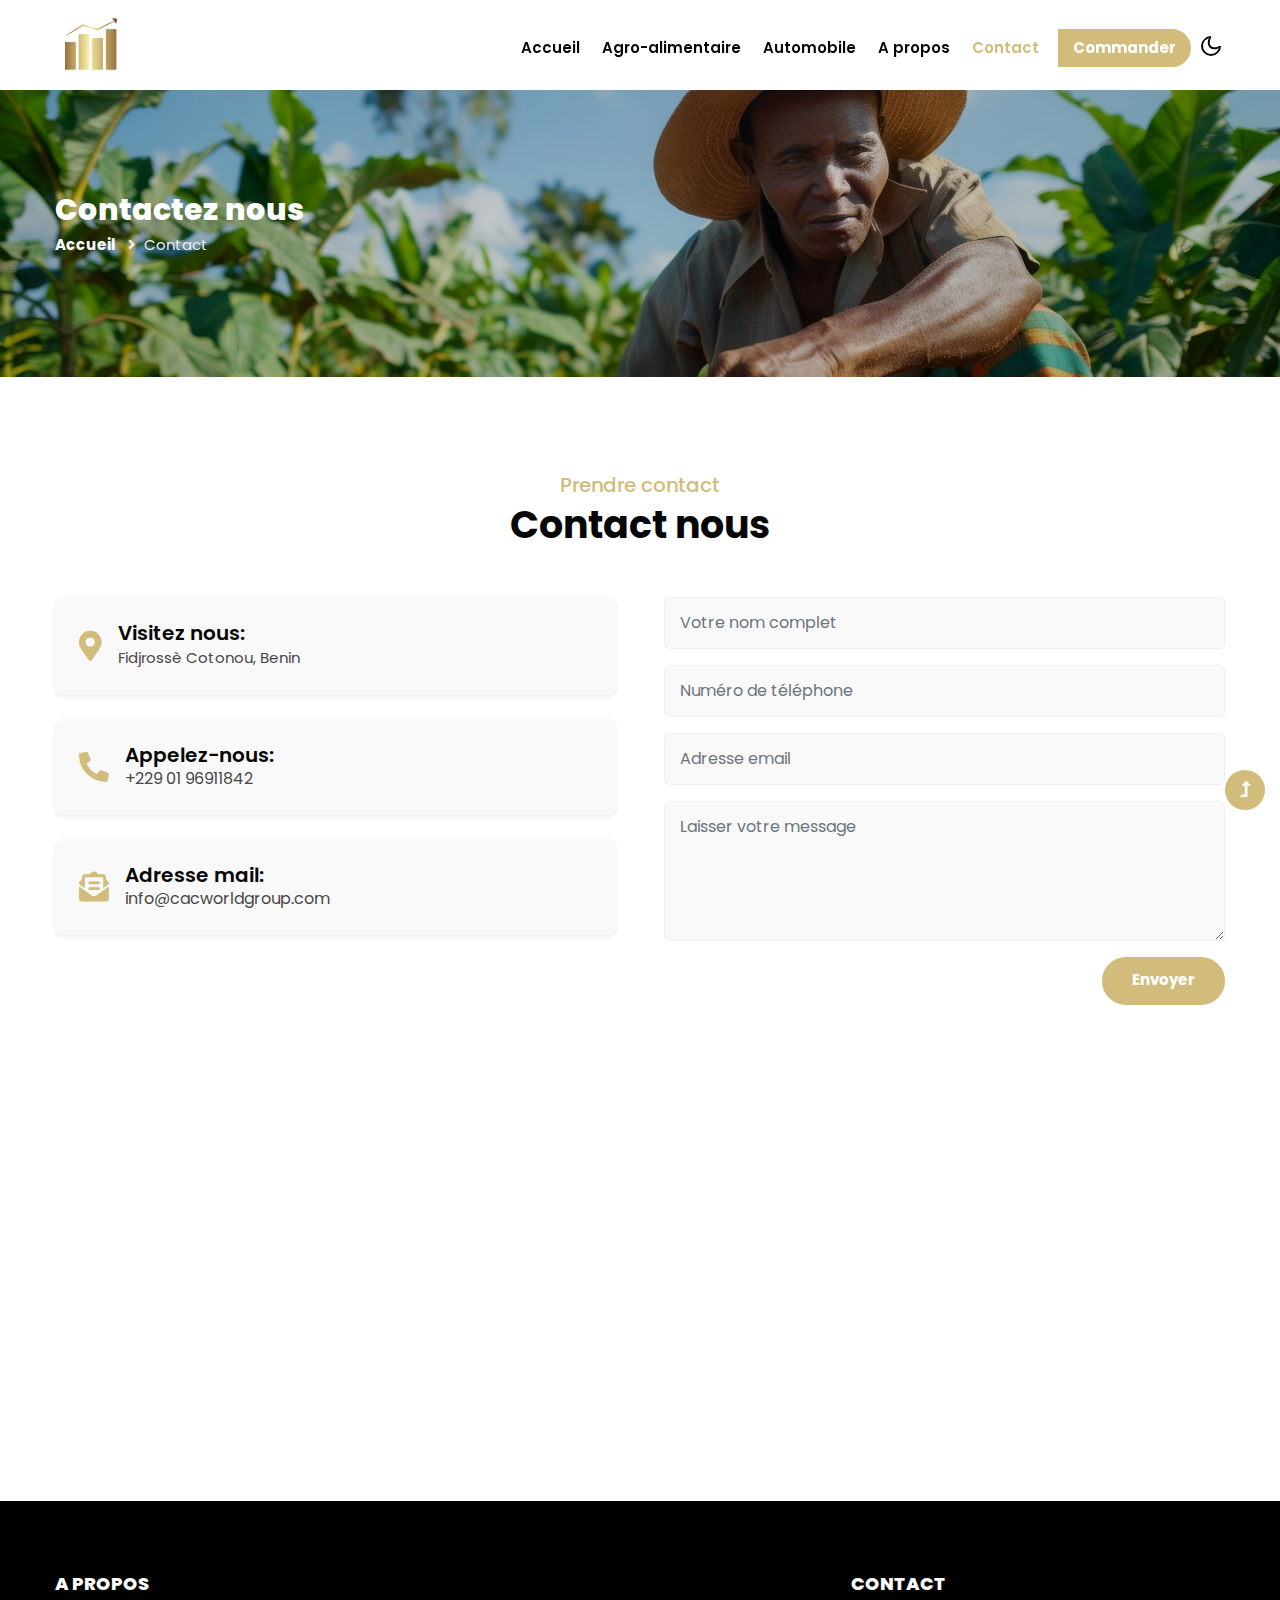
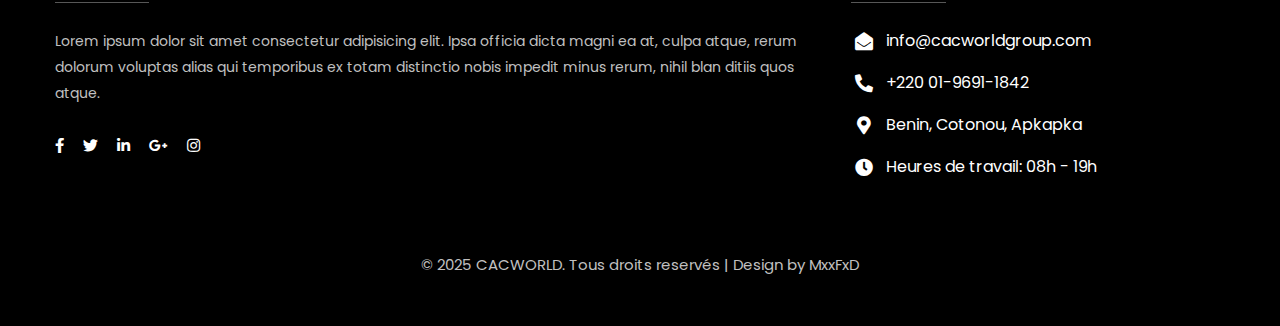
<file: contact.html>
<!doctype html>
<html lang="en">

<head>
    <!-- Required meta tags -->
    <meta charset="utf-8">
    <meta name="viewport" content="width=device-width, initial-scale=1">
    <title>CacWorld</title>
   <!-- Fonts -->
  <link href="https://fonts.googleapis.com/css2?family=Poppins:wght@300;400;500;600;700&family=Montserrat:wght@300;400;500;600;700&family=Nunito:wght@300;400;500;600;700&display=swap" rel="stylesheet">
   <!-- Favicons -->
   <link href="assets/images/favicon.png" rel="icon">
   <link rel="stylesheet" href="assets/aos/aos.css">
    <!-- Template CSS Style link -->
    <link rel="stylesheet" href="assets/css/style-starter.css">
</head>

<body>
    <!-- header -->
    <header id="site-header" class="fixed-top mb-3">
        <div class="container">
            <nav class="navbar navbar-expand-lg navbar-light">
                <a class="navbar-brand logo d-flex align-items-center me-auto" href="index.html">
                    <img src="assets/images/logo.png" alt="">
                     
                </a>
                <button class="navbar-toggler collapsed" type="button" data-bs-toggle="collapse"
                    data-bs-target="#navbarScroll" aria-controls="navbarScroll" aria-expanded="false"
                    aria-label="Toggle navigation">
                    <span class="navbar-toggler-icon fa icon-expand fa-bars"></span>
                    <span class="navbar-toggler-icon fa icon-close fa-times"></span>
                </button>
                <div class="collapse navbar-collapse" id="navbarScroll">
                    <ul class="navbar-nav ms-auto my-2 my-lg-0 navbar-nav-scroll">
                        <li class="nav-item">
                            <a class="nav-link " aria-current="page" href="index.html">Accueil</a>
                        </li>
                        <li class="nav-item">
                            <a class="nav-link " href="agro.html">Agro-alimentaire</a>
                        </li>
                        <li class="nav-item">
                            <a class="nav-link" href="#">Automobile</a>
                        </li>
                        <li class="nav-item">
                            <a class="nav-link" href="#">A propos</a>
                        </li>
                        <li class="nav-item">
                            <a class="nav-link active" href="contact.html">Contact</a>
                        </li>
                    </ul>
                    <form action="#" method="GET" class="d-flex search-header ms-lg-2">
                        
                        <button class="btn btn-style" type="submit">Commander</button>
                    </form>
                </div>
                <!-- toggle switch for light and dark theme -->
                <div class="cont-ser-position">
                    <nav class="navigation">
                        <div class="theme-switch-wrapper">
                            <label class="theme-switch" for="checkbox">
                                <input type="checkbox" id="checkbox">
                                <div class="mode-container">
                                    <i class="gg-sun"></i>
                                    <i class="gg-moon"></i>
                                </div>
                            </label>
                        </div>
                    </nav>
                </div>
                <!-- //toggle switch for light and dark theme -->
            </nav>
        </div>
    </header>
    <!-- //header -->

    <!-- inner banner -->
    <section class="inner-banner py-5">
        <div class="w3l-breadcrumb py-lg-5">
            <div class="container pt-5 pb-sm-4">
                <h4 class="inner-text-title font-weight-bold pt-sm-5 pt-4">Contactez nous</h4>
                <ul class="breadcrumbs-custom-path">
                    <li><a href="index.html">Accueil</a></li>
                    <li class="active"><i class="fas fa-angle-right mx-2"></i>Contact </li>
                </ul>
            </div>
        </div>
    </section>
    <!-- //inner banner -->

    <!-- contact -->
    <section class="w3l-contact-info-main py-5" id="contact">
        <div class="container pt-lg-5 pt-md-4 pt-2">
            <div class="title-main text-center mx-auto mb-md-5 mb-4" style="max-width:700px;">
                <h5 class="small-title mb-1">Prendre contact</h5>
                <h3 class="title-style">Contact nous</h3>
            </div>
            <div class="row">
                <div class="col-md-6 left-cont-contact pe-md-4">
                    <div class="contact-address p-4">
                        <div class="contact-icon d-flex align-items-center">
                            <i class="fas fa-map-marker-alt" aria-hidden="true"></i>
                            <div class="ms-3">
                                <h5 class="contact-text">Visitez nous:</h5>
                                <p>Fidjrossè Cotonou, Benin</p>
                            </div>
                        </div>
                    </div>
                    <div class="contact-address p-4 mt-4">
                        <div class="contact-icon d-flex align-items-center">
                            <i class="fas fa-phone-alt" aria-hidden="true"></i>
                            <div class="ms-3">
                                <h5 class="contact-text">Appelez-nous:</h5>
                                <a href="tel:+12 23456790">+229 01 96911842</a>
                            </div>
                        </div>
                    </div>
                    <div class="contact-address p-4 mt-4">
                        <div class="contact-icon d-flex align-items-center">
                            <i class="fas fa-envelope-open-text" aria-hidden="true"></i>
                            <div class="ms-3">
                                <h5 class="contact-text">Adresse mail:</h5>
                                <a href="mailto:info@example.com"> info@cacworldgroup.com</a>
                            </div>
                        </div>
                    </div>
                </div>
                <div class="col-md-6 right-cont-contact ps-md-4 mt-md-0 mt-5">
                    <form method="post" class="MxxFxD-contact-fm" action="https://sendmail.MxxFxD.com/submitForm">
                        <div class="form-group mb-3">
                            <input class="form-control" type="text" name="w3lName" id="w3lName" placeholder="Votre nom complet"
                                required="">
                        </div>
                        <div class="form-group mb-3">
                            <input class="form-control" type="text" name="w3lName" id="w3lName" placeholder="Numéro de téléphone"
                                required="">
                        </div>
                        <div class="form-group mb-3">
                            <input class="form-control" type="email" name="w3lSender" id="w3lSender"
                                placeholder="Adresse email" required="">
                        </div>
                        <div class="form-group">
                            <textarea class="form-control" name="w3lMessage" id="w3lMessage" placeholder="Laisser votre message"
                                required=""></textarea>
                        </div>
                        <div class="form-group-2 mt-3 text-end">
                            <button type="submit" class="btn btn-style">Envoyer</button>
                        </div>
                    </form>
                </div>
            </div>
        </div>
    </section>

    <div class="map-contact pt-5">
        <iframe src="https://www.google.com/maps/embed?pb=!1m14!1m12!1m3!1d507529.40091925435!2d2.4370525!3d6.3845225!2m3!1f0!2f0!3f0!3m2!1i1024!2i768!4f13.1!5e0!3m2!1sen!2sbj!4v1742705143203!5m2!1sen!2sbj" width="100%" height="400" style="border:0;" allowfullscreen="" loading="lazy" referrerpolicy="no-referrer-when-downgrade"></iframe>
    </div>
    <!-- //contact -->

   
    <!-- footer -->
    <footer class="w3l-footer py-5">
        <div class="container pt-4">
            <div class="row">
                <div class="col-lg-8 sub-one-left">
                    <h6>A propos </h6>
                    <p>Lorem ipsum dolor sit amet consectetur adipisicing elit. Ipsa officia dicta magni ea
                        at, culpa atque, rerum dolorum voluptas alias
                        qui temporibus ex totam distinctio nobis impedit minus rerum,
                        nihil blan ditiis quos atque.</p>
                    <ul class="social mt-4 pt-lg-1">
                        <li><a href="#facebook"><span class="fab fa-facebook-f"></span></a></li>
                        <li><a href="#twitter"><span class="fab fa-twitter"></span></a></li>
                        <li><a href="#linkedin"><span class="fab fa-linkedin-in"></span></a></li>
                        <li><a href="#google-plus"><span class="fab fa-google-plus-g"></span></a></li>
                        <li><a href="#instagram"><span class="fab fa-instagram"></span></a></li>
                    </ul>
                </div>
                <div class="col-lg-3 col-md-6 mt-lg-0 mt-5 sub-one-left">
                    <h6>Contact </h6>
                    <div class="column2">
                        <div class="href1"><span class="fas fa-envelope-open"></span><a
                                href="mailto:info@example.com">info@cacworldgroup.com</a>
                        </div>
                        <div class="href2 my-3"><span class="fas fa-phone-alt"></span><a
                                href="tel:+44-123-456-78">+220 01-9691-1842</a>
                        </div>
                        <div>
                            <p class="contact-para mb-3"><span class="fas fa-map-marker-alt"></span>Benin,
                                Cotonou, Apkapka</p>
                        </div>
                        <div>
                            <p class="contact-para"><span class="fas fa-clock"></span>Heures de travail: 08h - 19h</p>
                        </div>
                    </div>
                </div>
            </div>
            <div class="copyright-footer text-center mt-5 pt-sm-4 pt-2">
                <p>&copy; 2025 CACWORLD. Tous droits reservés | Design by MxxFxD
                </p>
            </div>
        </div>
    </footer>
    <!-- //footer -->

    <!-- Js scripts -->
    <!-- move top -->
    <button onclick="topFunction()" id="movetop" title="Go to top">
        <span class="fas fa-level-up-alt" aria-hidden="true"></span>
    </button>
    <script>
        // When the user scrolls down 20px from the top of the document, show the button
        window.onscroll = function () {
            scrollFunction()
        };

        function scrollFunction() {
            if (document.body.scrollTop > 20 || document.documentElement.scrollTop > 20) {
                document.getElementById("movetop").style.display = "block";
            } else {
                document.getElementById("movetop").style.display = "none";
            }
        }

        // When the user clicks on the button, scroll to the top of the document
        function topFunction() {
            document.body.scrollTop = 0;
            document.documentElement.scrollTop = 0;
        }
    </script>
    <!-- //move top -->

    <!-- common jquery plugin -->
    <script src="assets/js/jquery-3.3.1.min.js"></script>
    <!-- //common jquery plugin -->

    <!-- theme switch js (light and dark)-->
    <script src="assets/js/theme-change.js"></script>
    <!-- //theme switch js (light and dark)-->

    <script src="assets/aos/aos.js"></script>
    <!-- //common jquery plugin -->

    <script>
        AOS.init();
    </script>
    <!-- MENU-JS -->
    <script>
        $(window).on("scroll", function () {
            var scroll = $(window).scrollTop();

            if (scroll >= 80) {
                $("#site-header").addClass("nav-fixed");
            } else {
                $("#site-header").removeClass("nav-fixed");
            }
        });

        //Main navigation Active Class Add Remove
        $(".navbar-toggler").on("click", function () {
            $("header").toggleClass("active");
        });
        $(document).on("ready", function () {
            if ($(window).width() > 991) {
                $("header").removeClass("active");
            }
            $(window).on("resize", function () {
                if ($(window).width() > 991) {
                    $("header").removeClass("active");
                }
            });
        });
    </script>
    <!-- //MENU-JS -->

    <!-- disable body scroll which navbar is in active -->
    <script>
        $(function () {
            $('.navbar-toggler').click(function () {
                $('body').toggleClass('noscroll');
            })
        });
    </script>
    <!-- //disable body scroll which navbar is in active -->

    <!-- bootstrap -->
    <script src="assets/js/bootstrap.min.js"></script>
    <!-- //bootstrap -->
    <!-- //Js scripts -->
</body>

</html>
</file>
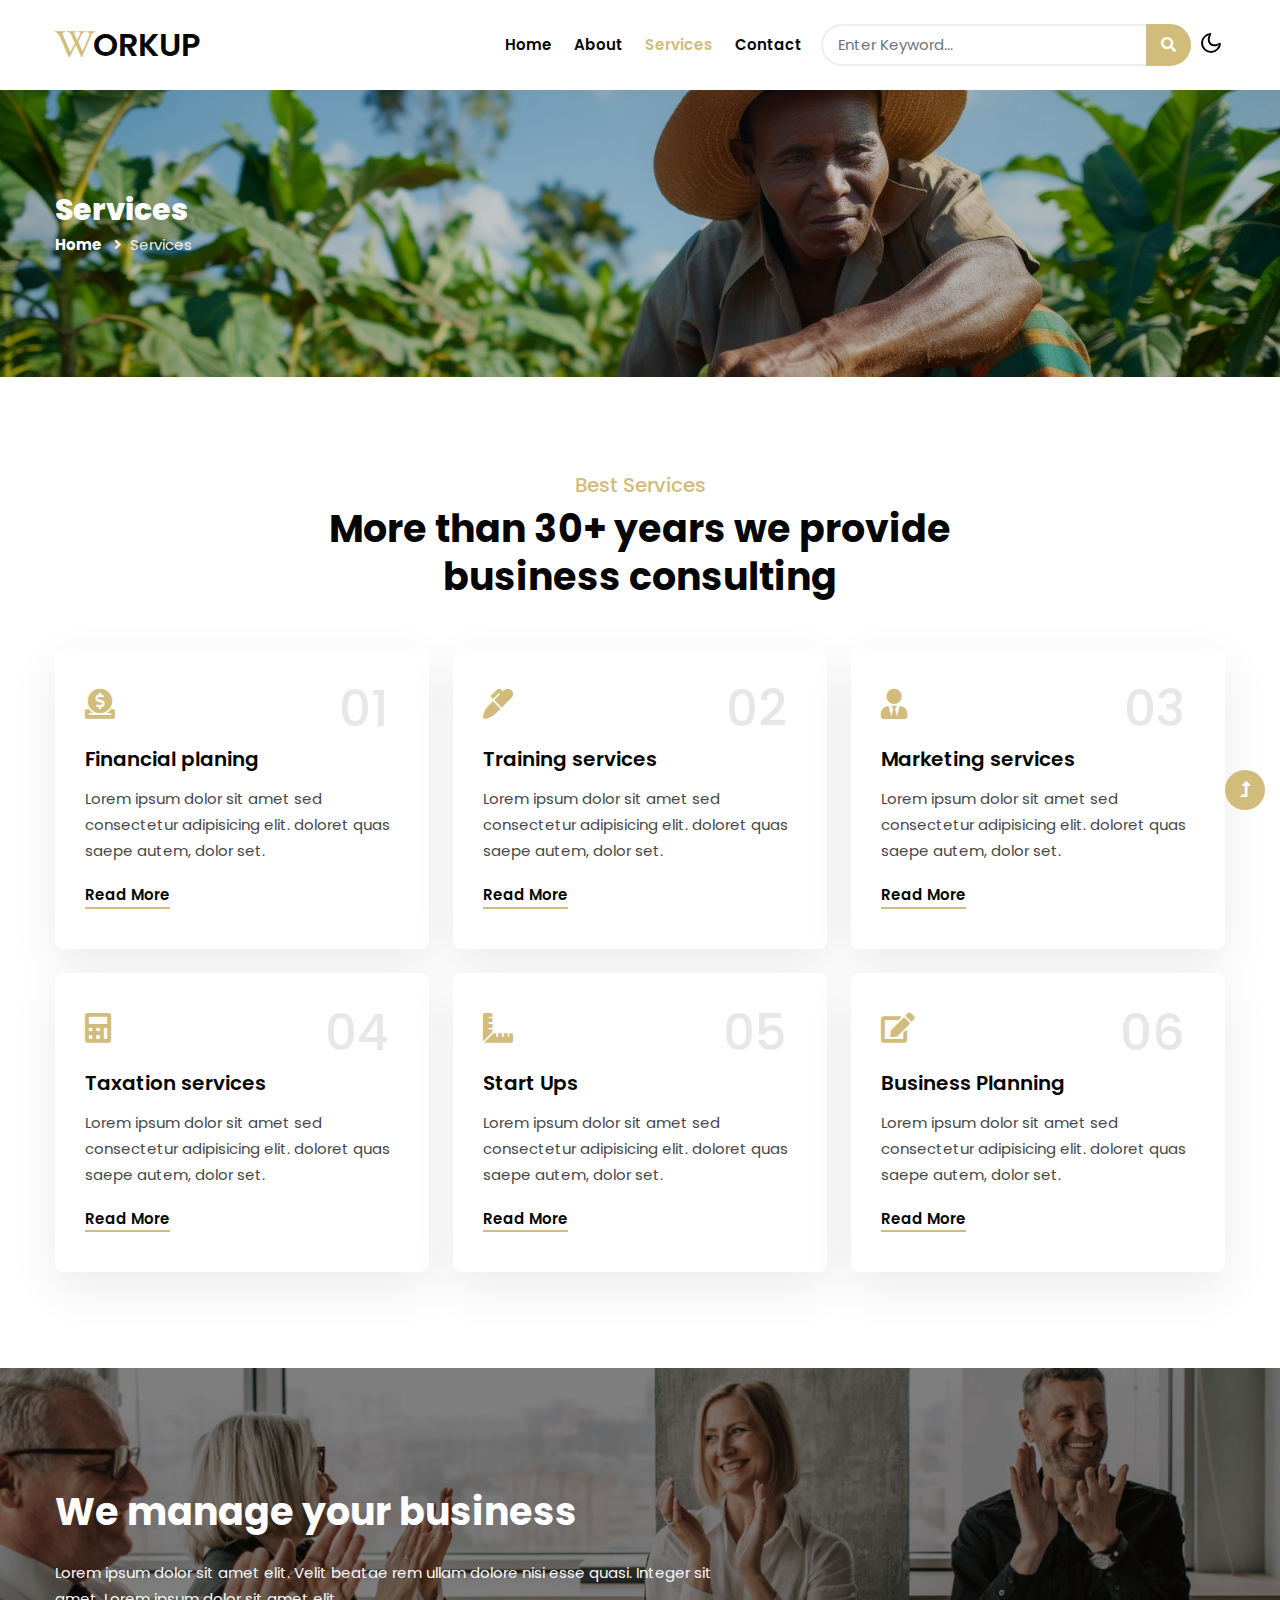
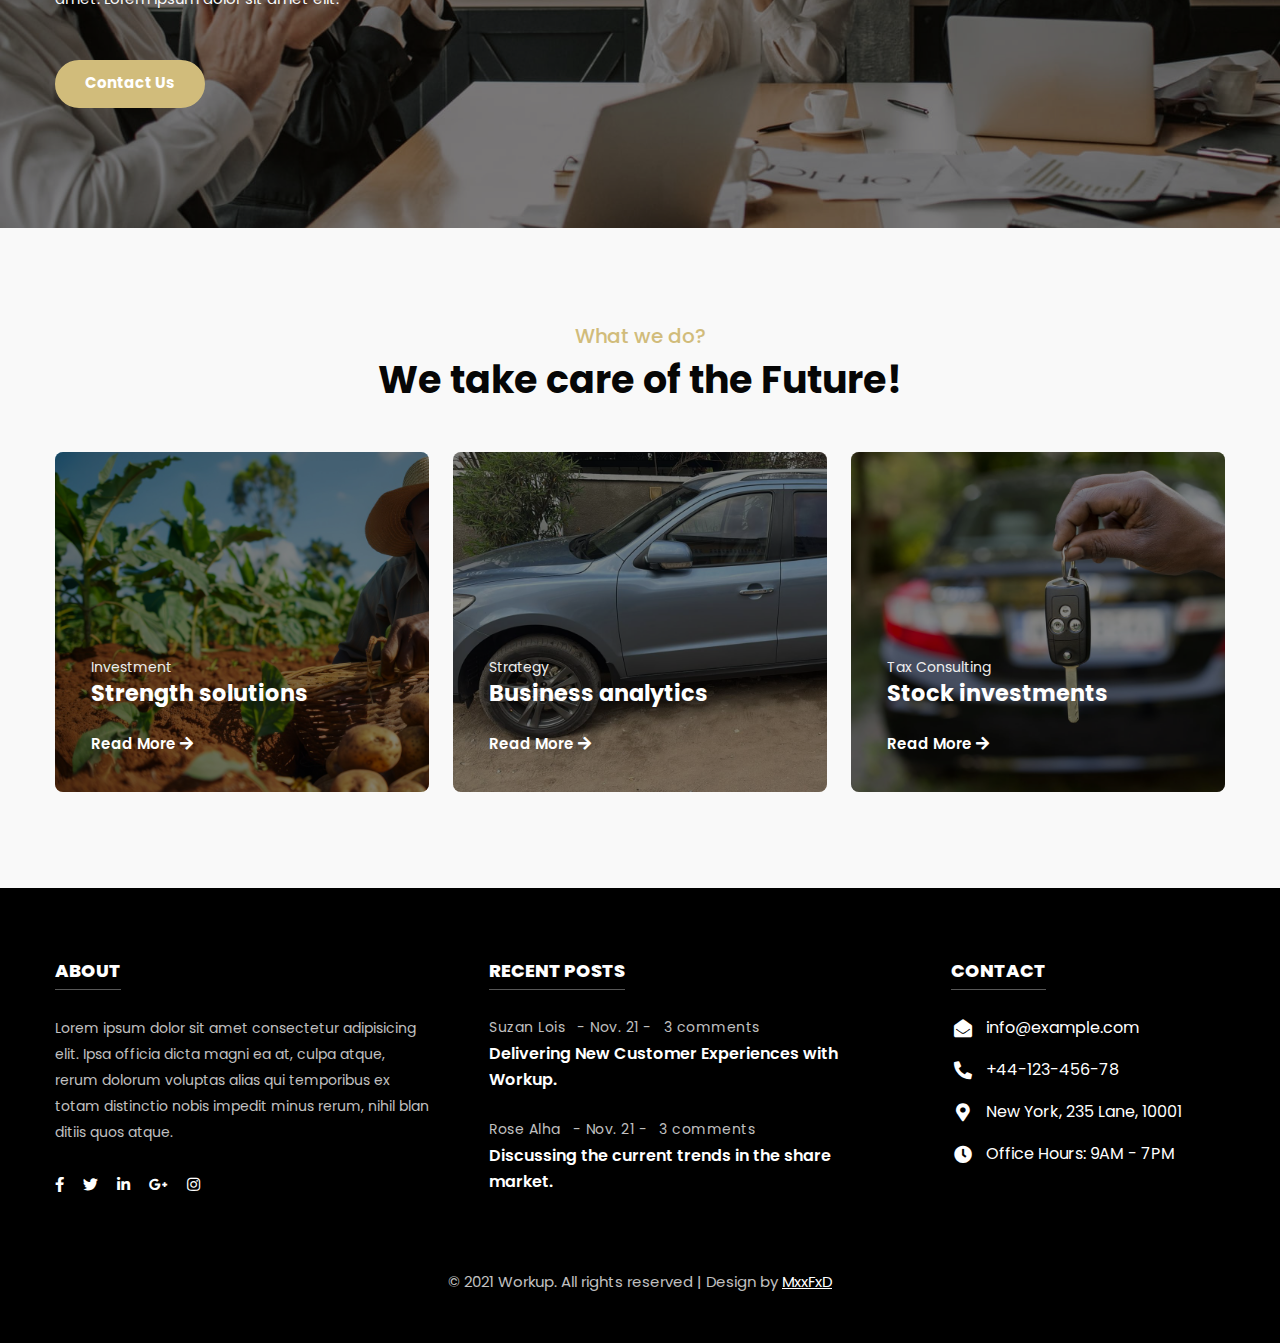
<file: services.html>
<!--
Author: MxxFxD
Author URL: http://MxxFxD.com
-->
<!doctype html>
<html lang="en">

<head>
    <!-- Required meta tags -->
    <meta charset="utf-8">
    <meta name="viewport" content="width=device-width, initial-scale=1">
    <title>Workup - Corporate Category Bootstrap Responsive Website Template - Services : MxxFxD</title>
    <!-- Google fonts -->
    <link href="//fonts.googleapis.com/css2?family=Poppins:wght@100;200;300;400;500;600;700;800;900&display=swap"
        rel="stylesheet">
    <!-- Template CSS Style link -->
    <link rel="stylesheet" href="assets/css/style-starter.css">
</head>

<body>
    <!-- header -->
    <header id="site-header" class="fixed-top">
        <div class="container">
            <nav class="navbar navbar-expand-lg navbar-light">
                <a class="navbar-brand" href="index.html">
                    <i class="fab fa-wikipedia-w"></i>orkup
                </a>
                <button class="navbar-toggler collapsed" type="button" data-bs-toggle="collapse"
                    data-bs-target="#navbarScroll" aria-controls="navbarScroll" aria-expanded="false"
                    aria-label="Toggle navigation">
                    <span class="navbar-toggler-icon fa icon-expand fa-bars"></span>
                    <span class="navbar-toggler-icon fa icon-close fa-times"></span>
                </button>
                <div class="collapse navbar-collapse" id="navbarScroll">
                    <ul class="navbar-nav ms-auto my-2 my-lg-0 navbar-nav-scroll">
                        <li class="nav-item">
                            <a class="nav-link" aria-current="page" href="index.html">Home</a>
                        </li>
                        <li class="nav-item">
                            <a class="nav-link" href="about.html">About</a>
                        </li>
                        <li class="nav-item">
                            <a class="nav-link active" href="services.html">Services</a>
                        </li>
                        <li class="nav-item">
                            <a class="nav-link" href="contact.html">Contact</a>
                        </li>
                    </ul>
                    <form action="#search" method="GET" class="d-flex search-header ms-lg-2">
                        <input class="form-control" type="search" placeholder="Enter Keyword..." aria-label="Search"
                            required>
                        <button class="btn btn-style" type="submit"><i class="fas fa-search"></i></button>
                    </form>
                </div>
                <!-- toggle switch for light and dark theme -->
                <div class="cont-ser-position">
                    <nav class="navigation">
                        <div class="theme-switch-wrapper">
                            <label class="theme-switch" for="checkbox">
                                <input type="checkbox" id="checkbox">
                                <div class="mode-container">
                                    <i class="gg-sun"></i>
                                    <i class="gg-moon"></i>
                                </div>
                            </label>
                        </div>
                    </nav>
                </div>
                <!-- //toggle switch for light and dark theme -->
            </nav>
        </div>
    </header>
    <!-- //header -->

    <!-- inner banner -->
    <section class="inner-banner py-5">
        <div class="w3l-breadcrumb py-lg-5">
            <div class="container pt-5 pb-sm-4">
                <h4 class="inner-text-title font-weight-bold pt-sm-5 pt-4">Services</h4>
                <ul class="breadcrumbs-custom-path">
                    <li><a href="index.html">Home</a></li>
                    <li class="active"><i class="fas fa-angle-right mx-2"></i>Services</li>
                </ul>
            </div>
        </div>
    </section>
    <!-- //inner banner -->

    <!-- home page service grids -->
    <section class="home-services py-5" id="services">
        <div class="container py-lg-5 py-md-4 py-2">
            <div class="title-main text-center mx-auto mb-md-5 mb-4" style="max-width:700px;">
                <h5 class="small-title mb-2">Best Services</h5>
                <h3 class="title-style">More than 30+ years we provide business consulting</h3>
            </div>
            <div class="row justify-content-center">
                <div class="col-lg-4 col-md-6">
                    <div class="box-wrap">
                        <div class="icon">
                            <i class="fas fa-donate"></i>
                        </div>
                        <h4 class="number">01</h4>
                        <h4><a href="#url">Financial planing</a></h4>
                        <p>Lorem ipsum dolor sit amet sed consectetur adipisicing elit.
                            doloret quas saepe autem, dolor set.</p>
                        <a href="services.html" class="read">Read more</a>
                    </div>
                </div>
                <div class="col-lg-4 col-md-6 mt-md-0 mt-4">
                    <div class="box-wrap">
                        <div class="icon">
                            <i class="fas fa-marker"></i>
                        </div>
                        <h4 class="number">02</h4>
                        <h4><a href="#url">Training services</a></h4>
                        <p>Lorem ipsum dolor sit amet sed consectetur adipisicing elit.
                            doloret quas saepe autem, dolor set.</p>
                        <a href="services.html" class="read">Read more</a>
                    </div>
                </div>
                <div class="col-lg-4 col-md-6 mt-lg-0 mt-4">
                    <div class="box-wrap">
                        <div class="icon">
                            <i class="fas fa-user-tie"></i>
                        </div>
                        <h4 class="number">03</h4>
                        <h4><a href="#url">Marketing services</a></h4>
                        <p>Lorem ipsum dolor sit amet sed consectetur adipisicing elit.
                            doloret quas saepe autem, dolor set.</p>
                        <a href="services.html" class="read">Read more</a>
                    </div>
                </div>
                <div class="col-lg-4 col-md-6 mt-4">
                    <div class="box-wrap">
                        <div class="icon">
                            <i class="fas fa-calculator"></i>
                        </div>
                        <h4 class="number">04</h4>
                        <h4><a href="#url">Taxation services</a></h4>
                        <p>Lorem ipsum dolor sit amet sed consectetur adipisicing elit.
                            doloret quas saepe autem, dolor set.</p>
                        <a href="services.html" class="read">Read more</a>
                    </div>
                </div>
                <div class="col-lg-4 col-md-6 mt-4">
                    <div class="box-wrap">
                        <div class="icon">
                            <i class="fas fa-ruler-combined"></i>
                        </div>
                        <h4 class="number">05</h4>
                        <h4><a href="#url">Start Ups</a></h4>
                        <p>Lorem ipsum dolor sit amet sed consectetur adipisicing elit.
                            doloret quas saepe autem, dolor set.</p>
                        <a href="services.html" class="read">Read more</a>
                    </div>
                </div>
                <div class="col-lg-4 col-md-6 mt-4">
                    <div class="box-wrap">
                        <div class="icon">
                            <i class="fas fa-edit"></i>
                        </div>
                        <h4 class="number">06</h4>
                        <h4><a href="#url">Business Planning</a></h4>
                        <p>Lorem ipsum dolor sit amet sed consectetur adipisicing elit.
                            doloret quas saepe autem, dolor set.</p>
                        <a href="services.html" class="read">Read more</a>
                    </div>
                </div>
            </div>
        </div>
    </section>
    <!-- //home page service grids -->

    <!-- content block -->
    <section class="w3l-content1 py-5">
        <div class="container py-md-5 py-sm-4 py-2">
            <div class="row py-4">
                <div class="col-lg-7">
                    <h3 class="title-style text-white">We manage your business</span></h3>
                    <p class="mt-4 text-light">Lorem ipsum dolor sit amet elit. Velit beatae
                        rem ullam dolore nisi esse quasi. Integer sit amet. Lorem ipsum dolor sit
                        amet elit.</p>
                    <a href="contact.html" class="btn btn-style mt-md-5 mt-4">Contact Us</a>
                </div>
            </div>
        </div>
    </section>
    <!-- //content block -->

    <!-- 3grids with bg-image section -->
    <div class="w3l-homeblock3 py-5">
        <div class="container py-lg-5 py-md-4 py-2">
            <div class="title-main text-center mx-auto mb-md-5 mb-4" style="max-width:700px;">
                <h5 class="small-title mb-2">What we do?</h5>
                <h3 class="title-style">We take care of the Future!</h3>
            </div>
            <div class="row justify-content-center">
                <div class="col-lg-4 col-md-6">
                    <div class="top-pic1">
                        <div class="card-body blog-details">
                            <span class="meta-value">Investment</span>
                            <a href="#blog" class="blog-desc">Strength solutions
                            </a>
                            <a href="#blog" class="btn btn-style-primary btn-style text-white mt-4">Read
                                More<i class="fas fa-arrow-right ms-1"></i></a>
                        </div>
                    </div>
                </div>
                <div class="col-lg-4 col-md-6 mt-md-0 mt-4">
                    <div class="top-pic2">
                        <div class="card-body blog-details">
                            <span class="meta-value">Strategy</span>
                            <a href="#blog" class="blog-desc">Business analytics
                            </a>
                            <a href="#blog" class="btn btn-style-primary btn-style text-white mt-4">Read
                                More<i class="fas fa-arrow-right ms-1"></i></a>
                        </div>
                    </div>
                </div>
                <div class="col-lg-4 col-md-6 mt-lg-0 mt-4">
                    <div class="top-pic3">
                        <div class="card-body blog-details">
                            <span class="meta-value"> Tax Consulting </span>
                            <a href="#blog" class="blog-desc">Stock investments
                            </a>
                            <a href="#blog" class="btn btn-style-primary btn-style text-white mt-4">Read
                                More<i class="fas fa-arrow-right ms-1"></i></a>
                        </div>
                    </div>
                </div>
            </div>
        </div>
    </div>
    <!-- //3grids with bg-image section -->

    <!-- footer -->
    <footer class="w3l-footer py-5">
        <div class="container pt-4">
            <div class="row">
                <div class="col-lg-4 sub-one-left">
                    <h6>About </h6>
                    <p>Lorem ipsum dolor sit amet consectetur adipisicing elit. Ipsa officia dicta magni ea
                        at, culpa atque, rerum dolorum voluptas alias
                        qui temporibus ex totam distinctio nobis impedit minus rerum,
                        nihil blan ditiis quos atque.</p>
                    <ul class="social mt-4 pt-lg-1">
                        <li><a href="#facebook"><span class="fab fa-facebook-f"></span></a></li>
                        <li><a href="#twitter"><span class="fab fa-twitter"></span></a></li>
                        <li><a href="#linkedin"><span class="fab fa-linkedin-in"></span></a></li>
                        <li><a href="#google-plus"><span class="fab fa-google-plus-g"></span></a></li>
                        <li><a href="#instagram"><span class="fab fa-instagram"></span></a></li>
                    </ul>
                </div>
                <div class="col-lg-5 col-md-6 mt-lg-0 mt-5 px-lg-5 sub-two-right">
                    <h6>Recent Posts</h6>
                    <div class="footer-post">
                        <ul>
                            <li><a href="#post">Suzan Lois</a></li>
                            <li class="mx-2"><a href="#post">- Nov. 21 - </a></li>
                            <li><a href="#post">3 comments</a></li>
                        </ul>
                        <p class="post-footer"><a href="#post">Delivering New Customer Experiences with Workup.</a></p>
                    </div>
                    <div class="footer-post mt-4">
                        <ul>
                            <li><a href="#post">Rose Alha</a></li>
                            <li class="mx-2"><a href="#post">- Nov. 21 - </a></li>
                            <li><a href="#post">3 comments</a></li>
                        </ul>
                        <p class="post-footer"><a href="#post">Discussing the current trends in the share market.</a>
                        </p>
                    </div>
                </div>
                <div class="col-lg-3 col-md-6 mt-lg-0 mt-5 sub-one-left">
                    <h6>Contact </h6>
                    <div class="column2">
                        <div class="href1"><span class="fas fa-envelope-open"></span><a
                                href="mailto:info@example.com">info@example.com</a>
                        </div>
                        <div class="href2 my-3"><span class="fas fa-phone-alt"></span><a
                                href="tel:+44-123-456-78">+44-123-456-78</a>
                        </div>
                        <div>
                            <p class="contact-para mb-3"><span class="fas fa-map-marker-alt"></span>New York,
                                235 Lane, 10001</p>
                        </div>
                        <div>
                            <p class="contact-para"><span class="fas fa-clock"></span>Office Hours: 9AM - 7PM</p>
                        </div>
                    </div>
                </div>
            </div>
            <div class="copyright-footer text-center mt-5 pt-sm-4 pt-2">
                <p>&copy; 2021 Workup. All rights reserved | Design by <a href="https://MxxFxD.com/">MxxFxD</a>
                </p>
            </div>
        </div>
    </footer>
    <!-- //footer -->

    <!-- Js scripts -->
    <!-- move top -->
    <button onclick="topFunction()" id="movetop" title="Go to top">
        <span class="fas fa-level-up-alt" aria-hidden="true"></span>
    </button>
    <script>
        // When the user scrolls down 20px from the top of the document, show the button
        window.onscroll = function () {
            scrollFunction()
        };

        function scrollFunction() {
            if (document.body.scrollTop > 20 || document.documentElement.scrollTop > 20) {
                document.getElementById("movetop").style.display = "block";
            } else {
                document.getElementById("movetop").style.display = "none";
            }
        }

        // When the user clicks on the button, scroll to the top of the document
        function topFunction() {
            document.body.scrollTop = 0;
            document.documentElement.scrollTop = 0;
        }
    </script>
    <!-- //move top -->

    <!-- common jquery plugin -->
    <script src="assets/js/jquery-3.3.1.min.js"></script>
    <!-- //common jquery plugin -->

    <!-- theme switch js (light and dark)-->
    <script src="assets/js/theme-change.js"></script>
    <!-- //theme switch js (light and dark)-->

    <!-- MENU-JS -->
    <script>
        $(window).on("scroll", function () {
            var scroll = $(window).scrollTop();

            if (scroll >= 80) {
                $("#site-header").addClass("nav-fixed");
            } else {
                $("#site-header").removeClass("nav-fixed");
            }
        });

        //Main navigation Active Class Add Remove
        $(".navbar-toggler").on("click", function () {
            $("header").toggleClass("active");
        });
        $(document).on("ready", function () {
            if ($(window).width() > 991) {
                $("header").removeClass("active");
            }
            $(window).on("resize", function () {
                if ($(window).width() > 991) {
                    $("header").removeClass("active");
                }
            });
        });
    </script>
    <!-- //MENU-JS -->

    <!-- disable body scroll which navbar is in active -->
    <script>
        $(function () {
            $('.navbar-toggler').click(function () {
                $('body').toggleClass('noscroll');
            })
        });
    </script>
    <!-- //disable body scroll which navbar is in active -->

    <!-- bootstrap -->
    <script src="assets/js/bootstrap.min.js"></script>
    <!-- //bootstrap -->
    <!-- //Js scripts -->
</body>

</html>
</file>
<file: assets/css/style-starter.css>
@charset "UTF-8";


:root {
  --bs-blue: #fd0d7d;
  --bs-indigo: #6610f2;
  --bs-purple: #6f42c1;
  --bs-pink: #d1bc7b;
  --bs-red: #d1bc7b;
  --bs-orange: #fd7e14;
  --bs-yellow: #d1bc7b;
  --bs-green: #198754;
  --bs-teal: #20c997;
  --bs-cyan: #0dcaf0;
  --bs-white: #fff;
  --bs-gray: #6c757d;
  --bs-gray-dark: #343a40;
  --bs-primary: #0d6efd;
  --bs-secondary: #6c757d;
  --bs-success: #198754;
  --bs-info: #0dcaf0;
  --bs-warning: #d1bc7b;
  --bs-danger: #d1bc7b;
  --bs-light: #f8f9fa;
  --bs-dark: #212529;
  --bs-font-sans-serif: "Poppins";
  --bs-font-monospace: "Poppins";
  --bs-gradient: linear-gradient(180deg, rgba(255, 255, 255, 0.15), rgba(255, 255, 255, 0));
}

*,
*::before,
*::after {
  box-sizing: border-box;
}

@media (prefers-reduced-motion: no-preference) {
  :root {
    scroll-behavior: smooth;
  }
}

body {
  margin: 0;
  font-family: "Poppins";
  font-size: 1rem;
  font-weight: 400;
  line-height: 1.5;
  color: #212529;
  background-color: #fff;
  -webkit-text-size-adjust: 100%;
  -webkit-tap-highlight-color: rgba(0, 0, 0, 0);
}

hr {
  margin: 1rem 0;
  color: inherit;
  background-color: currentColor;
  border: 0;
  opacity: 0.25;
}

hr:not([size]) {
  height: 1px;
}

h6,
.h6,
h5,
.h5,
h4,
.h4,
h3,
.h3,
h2,
.h2,
h1,
.h1 {
  margin-top: 0;
  margin-bottom: 0.5rem;
  font-weight: 500;
  line-height: 1.2;
}

h1,
.h1 {
  font-size: calc(1.375rem + 1.5vw);
}

@media (min-width: 1200px) {

  h1,
  .h1 {
    font-size: 2.5rem;
  }
}

h2,
.h2 {
  font-size: calc(1.325rem + 0.9vw);
}

@media (min-width: 1200px) {

  h2,
  .h2 {
    font-size: 2rem;
  }
}

h3,
.h3 {
  font-size: calc(1.3rem + 0.6vw);
}

@media (min-width: 1200px) {

  h3,
  .h3 {
    font-size: 1.75rem;
  }
}

h4,
.h4 {
  font-size: calc(1.275rem + 0.3vw);
}

@media (min-width: 1200px) {

  h4,
  .h4 {
    font-size: 1.5rem;
  }
}

h5,
.h5 {
  font-size: 1.25rem;
}

h6,
.h6 {
  font-size: 1rem;
}

p {
  margin-top: 0;
  margin-bottom: 1rem;
}

abbr[title],
abbr[data-bs-original-title] {
  -webkit-text-decoration: underline dotted;
  text-decoration: underline dotted;
  cursor: help;
  -webkit-text-decoration-skip-ink: none;
  text-decoration-skip-ink: none;
}

address {
  margin-bottom: 1rem;
  font-style: normal;
  line-height: inherit;
}

ol,
ul {
  padding-left: 2rem;
}

ol,
ul,
dl {
  margin-top: 0;
  margin-bottom: 1rem;
}

#site-header .logo {
  line-height: 1;
}

#site-header .logo img {
  max-height: 60px;
  margin-right: 8px;
  margin: 10px;
}

ol ol,
ul ul,
ol ul,
ul ol {
  margin-bottom: 0;
}

dt {
  font-weight: 700;
}

dd {
  margin-bottom: 0.5rem;
  margin-left: 0;
}

blockquote {
  margin: 0 0 1rem;
}

b,
strong {
  font-weight: bolder;
}

small,
.small {
  font-size: 0.875em;
}

mark,
.mark {
  padding: 0.2em;
  background-color: #fcf8e3;
}

sub,
sup {
  position: relative;
  font-size: 0.75em;
  line-height: 0;
  vertical-align: baseline;
}

sub {
  bottom: -0.25em;
}

sup {
  top: -0.5em;
}

a {
  color: #0d6efd;
  text-decoration: underline;
}

a:hover {
  color: #0a58ca;
}

a:not([href]):not([class]),
a:not([href]):not([class]):hover {
  color: inherit;
  text-decoration: none;
}

pre,
code,
kbd,
samp {
  font-family: var(--bs-font-monospace);
  font-size: 1em;
  direction: ltr;
  /* rtl:ignore */
  unicode-bidi: bidi-override;
}

pre {
  display: block;
  margin-top: 0;
  margin-bottom: 1rem;
  overflow: auto;
  font-size: 0.875em;
}

pre code {
  font-size: inherit;
  color: inherit;
  word-break: normal;
}

code {
  font-size: 0.875em;
  color: #d1bc7b;
  word-wrap: break-word;
}

a>code {
  color: inherit;
}

kbd {
  padding: 0.2rem 0.4rem;
  font-size: 0.875em;
  color: #fff;
  background-color: #212529;
  border-radius: 0.2rem;
}

kbd kbd {
  padding: 0;
  font-size: 1em;
  font-weight: 700;
}

figure {
  margin: 0 0 1rem;
}

img,
svg {
  vertical-align: middle;
}

table {
  caption-side: bottom;
  border-collapse: collapse;
}

caption {
  padding-top: 0.5rem;
  padding-bottom: 0.5rem;
  color: #6c757d;
  text-align: left;
}

th {
  text-align: inherit;
  text-align: -webkit-match-parent;
}

thead,
tbody,
tfoot,
tr,
td,
th {
  border-color: inherit;
  border-style: solid;
  border-width: 0;
}

label {
  display: inline-block;
}

button {
  border-radius: 0;
}

button:focus:not(:focus-visible) {
  outline: 0;
}

input,
button,
select,
optgroup,
textarea {
  margin: 0;
  font-family: inherit;
  font-size: inherit;
  line-height: inherit;
  background-color: #ac8951;
}

button,
select {
  text-transform: none;
}

[role=button] {
  cursor: pointer;
}

select {
  word-wrap: normal;
}

select:disabled {
  opacity: 1;
}

[list]::-webkit-calendar-picker-indicator {
  display: none;
}

button,
[type=button],
[type=reset],
[type=submit] {
  -webkit-appearance: button;
}

button:not(:disabled),
[type=button]:not(:disabled),
[type=reset]:not(:disabled),
[type=submit]:not(:disabled) {
  cursor: pointer;
}

::-moz-focus-inner {
  padding: 0;
  border-style: none;
}

textarea {
  resize: vertical;
}

fieldset {
  min-width: 0;
  padding: 0;
  margin: 0;
  border: 0;
}

legend {
  float: left;
  width: 100%;
  padding: 0;
  margin-bottom: 0.5rem;
  font-size: calc(1.275rem + 0.3vw);
  line-height: inherit;
}

@media (min-width: 1200px) {
  legend {
    font-size: 1.5rem;
  }
}

legend+* {
  clear: left;
}

::-webkit-datetime-edit-fields-wrapper,
::-webkit-datetime-edit-text,
::-webkit-datetime-edit-minute,
::-webkit-datetime-edit-hour-field,
::-webkit-datetime-edit-day-field,
::-webkit-datetime-edit-month-field,
::-webkit-datetime-edit-year-field {
  padding: 0;
}

::-webkit-inner-spin-button {
  height: auto;
}

[type=search] {
  outline-offset: -2px;
  -webkit-appearance: textfield;
}

/* rtl:raw:
[type="tel"],
[type="url"],
[type="email"],
[type="number"] {
  direction: ltr;
}
*/
::-webkit-search-decoration {
  -webkit-appearance: none;
}

::-webkit-color-swatch-wrapper {
  padding: 0;
}

::file-selector-button {
  font: inherit;
}

::-webkit-file-upload-button {
  font: inherit;
  -webkit-appearance: button;
}

output {
  display: inline-block;
}

iframe {
  border: 0;
}

summary {
  display: list-item;
  cursor: pointer;
}

progress {
  vertical-align: baseline;
}

[hidden] {
  display: none !important;
}

.lead {
  font-size: 1.25rem;
  font-weight: 300;
}

.display-1 {
  font-size: calc(1.625rem + 4.5vw);
  font-weight: 300;
  line-height: 1.2;
}

@media (min-width: 1200px) {
  .display-1 {
    font-size: 5rem;
  }
}

.display-2 {
  font-size: calc(1.575rem + 3.9vw);
  font-weight: 300;
  line-height: 1.2;
}

@media (min-width: 1200px) {
  .display-2 {
    font-size: 4.5rem;
  }
}

.display-3 {
  font-size: calc(1.525rem + 3.3vw);
  font-weight: 300;
  line-height: 1.2;
}

@media (min-width: 1200px) {
  .display-3 {
    font-size: 4rem;
  }
}

.display-4 {
  font-size: calc(1.475rem + 2.7vw);
  font-weight: 300;
  line-height: 1.2;
}

@media (min-width: 1200px) {
  .display-4 {
    font-size: 3.5rem;
  }
}

.display-5 {
  font-size: calc(1.425rem + 2.1vw);
  font-weight: 300;
  line-height: 1.2;
}

@media (min-width: 1200px) {
  .display-5 {
    font-size: 3rem;
  }
}

.display-6 {
  font-size: calc(1.375rem + 1.5vw);
  font-weight: 300;
  line-height: 1.2;
}

@media (min-width: 1200px) {
  .display-6 {
    font-size: 2.5rem;
  }
}

.list-unstyled {
  padding-left: 0;
  list-style: none;
}

.list-inline {
  padding-left: 0;
  list-style: none;
}

.list-inline-item {
  display: inline-block;
}

.list-inline-item:not(:last-child) {
  margin-right: 0.5rem;
}

.initialism {
  font-size: 0.875em;
  text-transform: uppercase;
}

.blockquote {
  margin-bottom: 1rem;
  font-size: 1.25rem;
}

.blockquote> :last-child {
  margin-bottom: 0;
}

.blockquote-footer {
  margin-top: -1rem;
  margin-bottom: 1rem;
  font-size: 0.875em;
  color: #6c757d;
}

.blockquote-footer::before {
  content: "— ";
}

.img-fluid {
  max-width: 100%;
  height: auto;
}

.img-thumbnail {
  padding: 0.25rem;
  background-color: #fff;
  border: 1px solid #dee2e6;
  border-radius: 0.25rem;
  max-width: 100%;
  height: auto;
}

.figure {
  display: inline-block;
}

.figure-img {
  margin-bottom: 0.5rem;
  line-height: 1;
}

.figure-caption {
  font-size: 0.875em;
  color: #6c757d;
}

.container,
.container-fluid,
.container-xxl,
.container-xl,
.container-lg,
.container-md,
.container-sm {
  width: 100%;
  padding-right: var(--bs-gutter-x, 0.75rem);
  padding-left: var(--bs-gutter-x, 0.75rem);
  margin-right: auto;
  margin-left: auto;
}

@media (min-width: 576px) {

  .container-sm,
  .container {
    max-width: 540px;
  }
}

@media (min-width: 768px) {

  .container-md,
  .container-sm,
  .container {
    max-width: 720px;
  }
}

@media (min-width: 992px) {

  .container-lg,
  .container-md,
  .container-sm,
  .container {
    max-width: 960px;
  }
}

@media (min-width: 1200px) {

  .container-xl,
  .container-lg,
  .container-md,
  .container-sm,
  .container {
    max-width: 1140px;
  }
}

@media (min-width: 1400px) {

  .container-xxl,
  .container-xl,
  .container-lg,
  .container-md,
  .container-sm,
  .container {
    max-width: 1320px;
  }
}

.row {
  --bs-gutter-x: 1.5rem;
  --bs-gutter-y: 0;
  display: flex;
  flex-wrap: wrap;
  margin-top: calc(var(--bs-gutter-y) * -1);
  margin-right: calc(var(--bs-gutter-x) / -2);
  margin-left: calc(var(--bs-gutter-x) / -2);
}

.row>* {
  flex-shrink: 0;
  width: 100%;
  max-width: 100%;
  padding-right: calc(var(--bs-gutter-x) / 2);
  padding-left: calc(var(--bs-gutter-x) / 2);
  margin-top: var(--bs-gutter-y);
}

.col {
  flex: 1 0 0%;
}

.row-cols-auto>* {
  flex: 0 0 auto;
  width: auto;
}

.row-cols-1>* {
  flex: 0 0 auto;
  width: 100%;
}

.row-cols-2>* {
  flex: 0 0 auto;
  width: 50%;
}

.row-cols-3>* {
  flex: 0 0 auto;
  width: 33.3333333333%;
}

.row-cols-4>* {
  flex: 0 0 auto;
  width: 25%;
}

.row-cols-5>* {
  flex: 0 0 auto;
  width: 20%;
}

.row-cols-6>* {
  flex: 0 0 auto;
  width: 16.6666666667%;
}

.col-auto {
  flex: 0 0 auto;
  width: auto;
}

.col-1 {
  flex: 0 0 auto;
  width: 8.3333333333%;
}

.col-2 {
  flex: 0 0 auto;
  width: 16.6666666667%;
}

.col-3 {
  flex: 0 0 auto;
  width: 25%;
}

.col-4 {
  flex: 0 0 auto;
  width: 33.3333333333%;
}

.col-5 {
  flex: 0 0 auto;
  width: 41.6666666667%;
}

.col-6 {
  flex: 0 0 auto;
  width: 50%;
}

.col-7 {
  flex: 0 0 auto;
  width: 58.3333333333%;
}

.col-8 {
  flex: 0 0 auto;
  width: 66.6666666667%;
}

.col-9 {
  flex: 0 0 auto;
  width: 75%;
}

.col-10 {
  flex: 0 0 auto;
  width: 83.3333333333%;
}

.col-11 {
  flex: 0 0 auto;
  width: 91.6666666667%;
}

.col-12 {
  flex: 0 0 auto;
  width: 100%;
}

.offset-1 {
  margin-left: 8.3333333333%;
}

.offset-2 {
  margin-left: 16.6666666667%;
}

.offset-3 {
  margin-left: 25%;
}

.offset-4 {
  margin-left: 33.3333333333%;
}

.offset-5 {
  margin-left: 41.6666666667%;
}

.offset-6 {
  margin-left: 50%;
}

.offset-7 {
  margin-left: 58.3333333333%;
}

.offset-8 {
  margin-left: 66.6666666667%;
}

.offset-9 {
  margin-left: 75%;
}

.offset-10 {
  margin-left: 83.3333333333%;
}

.offset-11 {
  margin-left: 91.6666666667%;
}

.g-0,
.gx-0 {
  --bs-gutter-x: 0;
}

.g-0,
.gy-0 {
  --bs-gutter-y: 0;
}

.g-1,
.gx-1 {
  --bs-gutter-x: 0.25rem;
}

.g-1,
.gy-1 {
  --bs-gutter-y: 0.25rem;
}

.g-2,
.gx-2 {
  --bs-gutter-x: 0.5rem;
}

.g-2,
.gy-2 {
  --bs-gutter-y: 0.5rem;
}

.g-3,
.gx-3 {
  --bs-gutter-x: 1rem;
}

.g-3,
.gy-3 {
  --bs-gutter-y: 1rem;
}

.g-4,
.gx-4 {
  --bs-gutter-x: 1.5rem;
}

.g-4,
.gy-4 {
  --bs-gutter-y: 1.5rem;
}

.g-5,
.gx-5 {
  --bs-gutter-x: 3rem;
}

.g-5,
.gy-5 {
  --bs-gutter-y: 3rem;
}

@media (min-width: 576px) {
  .col-sm {
    flex: 1 0 0%;
  }

  .row-cols-sm-auto>* {
    flex: 0 0 auto;
    width: auto;
  }

  .row-cols-sm-1>* {
    flex: 0 0 auto;
    width: 100%;
  }

  .row-cols-sm-2>* {
    flex: 0 0 auto;
    width: 50%;
  }

  .row-cols-sm-3>* {
    flex: 0 0 auto;
    width: 33.3333333333%;
  }

  .row-cols-sm-4>* {
    flex: 0 0 auto;
    width: 25%;
  }

  .row-cols-sm-5>* {
    flex: 0 0 auto;
    width: 20%;
  }

  .row-cols-sm-6>* {
    flex: 0 0 auto;
    width: 16.6666666667%;
  }

  .col-sm-auto {
    flex: 0 0 auto;
    width: auto;
  }

  .col-sm-1 {
    flex: 0 0 auto;
    width: 8.3333333333%;
  }

  .col-sm-2 {
    flex: 0 0 auto;
    width: 16.6666666667%;
  }

  .col-sm-3 {
    flex: 0 0 auto;
    width: 25%;
  }

  .col-sm-4 {
    flex: 0 0 auto;
    width: 33.3333333333%;
  }

  .col-sm-5 {
    flex: 0 0 auto;
    width: 41.6666666667%;
  }

  .col-sm-6 {
    flex: 0 0 auto;
    width: 50%;
  }

  .col-sm-7 {
    flex: 0 0 auto;
    width: 58.3333333333%;
  }

  .col-sm-8 {
    flex: 0 0 auto;
    width: 66.6666666667%;
  }

  .col-sm-9 {
    flex: 0 0 auto;
    width: 75%;
  }

  .col-sm-10 {
    flex: 0 0 auto;
    width: 83.3333333333%;
  }

  .col-sm-11 {
    flex: 0 0 auto;
    width: 91.6666666667%;
  }

  .col-sm-12 {
    flex: 0 0 auto;
    width: 100%;
  }

  .offset-sm-0 {
    margin-left: 0;
  }

  .offset-sm-1 {
    margin-left: 8.3333333333%;
  }

  .offset-sm-2 {
    margin-left: 16.6666666667%;
  }

  .offset-sm-3 {
    margin-left: 25%;
  }

  .offset-sm-4 {
    margin-left: 33.3333333333%;
  }

  .offset-sm-5 {
    margin-left: 41.6666666667%;
  }

  .offset-sm-6 {
    margin-left: 50%;
  }

  .offset-sm-7 {
    margin-left: 58.3333333333%;
  }

  .offset-sm-8 {
    margin-left: 66.6666666667%;
  }

  .offset-sm-9 {
    margin-left: 75%;
  }

  .offset-sm-10 {
    margin-left: 83.3333333333%;
  }

  .offset-sm-11 {
    margin-left: 91.6666666667%;
  }

  .g-sm-0,
  .gx-sm-0 {
    --bs-gutter-x: 0;
  }

  .g-sm-0,
  .gy-sm-0 {
    --bs-gutter-y: 0;
  }

  .g-sm-1,
  .gx-sm-1 {
    --bs-gutter-x: 0.25rem;
  }

  .g-sm-1,
  .gy-sm-1 {
    --bs-gutter-y: 0.25rem;
  }

  .g-sm-2,
  .gx-sm-2 {
    --bs-gutter-x: 0.5rem;
  }

  .g-sm-2,
  .gy-sm-2 {
    --bs-gutter-y: 0.5rem;
  }

  .g-sm-3,
  .gx-sm-3 {
    --bs-gutter-x: 1rem;
  }

  .g-sm-3,
  .gy-sm-3 {
    --bs-gutter-y: 1rem;
  }

  .g-sm-4,
  .gx-sm-4 {
    --bs-gutter-x: 1.5rem;
  }

  .g-sm-4,
  .gy-sm-4 {
    --bs-gutter-y: 1.5rem;
  }

  .g-sm-5,
  .gx-sm-5 {
    --bs-gutter-x: 3rem;
  }

  .g-sm-5,
  .gy-sm-5 {
    --bs-gutter-y: 3rem;
  }
}

@media (min-width: 768px) {
  .col-md {
    flex: 1 0 0%;
  }

  .row-cols-md-auto>* {
    flex: 0 0 auto;
    width: auto;
  }

  .row-cols-md-1>* {
    flex: 0 0 auto;
    width: 100%;
  }

  .row-cols-md-2>* {
    flex: 0 0 auto;
    width: 50%;
  }

  .row-cols-md-3>* {
    flex: 0 0 auto;
    width: 33.3333333333%;
  }

  .row-cols-md-4>* {
    flex: 0 0 auto;
    width: 25%;
  }

  .row-cols-md-5>* {
    flex: 0 0 auto;
    width: 20%;
  }

  .row-cols-md-6>* {
    flex: 0 0 auto;
    width: 16.6666666667%;
  }

  .col-md-auto {
    flex: 0 0 auto;
    width: auto;
  }

  .col-md-1 {
    flex: 0 0 auto;
    width: 8.3333333333%;
  }

  .col-md-2 {
    flex: 0 0 auto;
    width: 16.6666666667%;
  }

  .col-md-3 {
    flex: 0 0 auto;
    width: 25%;
  }

  .col-md-4 {
    flex: 0 0 auto;
    width: 33.3333333333%;
  }

  .col-md-5 {
    flex: 0 0 auto;
    width: 41.6666666667%;
  }

  .col-md-6 {
    flex: 0 0 auto;
    width: 50%;
  }

  .col-md-7 {
    flex: 0 0 auto;
    width: 58.3333333333%;
  }

  .col-md-8 {
    flex: 0 0 auto;
    width: 66.6666666667%;
  }

  .col-md-9 {
    flex: 0 0 auto;
    width: 75%;
  }

  .col-md-10 {
    flex: 0 0 auto;
    width: 83.3333333333%;
  }

  .col-md-11 {
    flex: 0 0 auto;
    width: 91.6666666667%;
  }

  .col-md-12 {
    flex: 0 0 auto;
    width: 100%;
  }

  .offset-md-0 {
    margin-left: 0;
  }

  .offset-md-1 {
    margin-left: 8.3333333333%;
  }

  .offset-md-2 {
    margin-left: 16.6666666667%;
  }

  .offset-md-3 {
    margin-left: 25%;
  }

  .offset-md-4 {
    margin-left: 33.3333333333%;
  }

  .offset-md-5 {
    margin-left: 41.6666666667%;
  }

  .offset-md-6 {
    margin-left: 50%;
  }

  .offset-md-7 {
    margin-left: 58.3333333333%;
  }

  .offset-md-8 {
    margin-left: 66.6666666667%;
  }

  .offset-md-9 {
    margin-left: 75%;
  }

  .offset-md-10 {
    margin-left: 83.3333333333%;
  }

  .offset-md-11 {
    margin-left: 91.6666666667%;
  }

  .g-md-0,
  .gx-md-0 {
    --bs-gutter-x: 0;
  }

  .g-md-0,
  .gy-md-0 {
    --bs-gutter-y: 0;
  }

  .g-md-1,
  .gx-md-1 {
    --bs-gutter-x: 0.25rem;
  }

  .g-md-1,
  .gy-md-1 {
    --bs-gutter-y: 0.25rem;
  }

  .g-md-2,
  .gx-md-2 {
    --bs-gutter-x: 0.5rem;
  }

  .g-md-2,
  .gy-md-2 {
    --bs-gutter-y: 0.5rem;
  }

  .g-md-3,
  .gx-md-3 {
    --bs-gutter-x: 1rem;
  }

  .g-md-3,
  .gy-md-3 {
    --bs-gutter-y: 1rem;
  }

  .g-md-4,
  .gx-md-4 {
    --bs-gutter-x: 1.5rem;
  }

  .g-md-4,
  .gy-md-4 {
    --bs-gutter-y: 1.5rem;
  }

  .g-md-5,
  .gx-md-5 {
    --bs-gutter-x: 3rem;
  }

  .g-md-5,
  .gy-md-5 {
    --bs-gutter-y: 3rem;
  }
}

@media (min-width: 992px) {
  .col-lg {
    flex: 1 0 0%;
  }

  .row-cols-lg-auto>* {
    flex: 0 0 auto;
    width: auto;
  }

  .row-cols-lg-1>* {
    flex: 0 0 auto;
    width: 100%;
  }

  .row-cols-lg-2>* {
    flex: 0 0 auto;
    width: 50%;
  }

  .row-cols-lg-3>* {
    flex: 0 0 auto;
    width: 33.3333333333%;
  }

  .row-cols-lg-4>* {
    flex: 0 0 auto;
    width: 25%;
  }

  .row-cols-lg-5>* {
    flex: 0 0 auto;
    width: 20%;
  }

  .row-cols-lg-6>* {
    flex: 0 0 auto;
    width: 16.6666666667%;
  }

  .col-lg-auto {
    flex: 0 0 auto;
    width: auto;
  }

  .col-lg-1 {
    flex: 0 0 auto;
    width: 8.3333333333%;
  }

  .col-lg-2 {
    flex: 0 0 auto;
    width: 16.6666666667%;
  }

  .col-lg-3 {
    flex: 0 0 auto;
    width: 25%;
  }

  .col-lg-4 {
    flex: 0 0 auto;
    width: 33.3333333333%;
  }

  .col-lg-5 {
    flex: 0 0 auto;
    width: 41.6666666667%;
  }

  .col-lg-6 {
    flex: 0 0 auto;
    width: 50%;
  }

  .col-lg-7 {
    flex: 0 0 auto;
    width: 58.3333333333%;
  }

  .col-lg-8 {
    flex: 0 0 auto;
    width: 66.6666666667%;
  }

  .col-lg-9 {
    flex: 0 0 auto;
    width: 75%;
  }

  .col-lg-10 {
    flex: 0 0 auto;
    width: 83.3333333333%;
  }

  .col-lg-11 {
    flex: 0 0 auto;
    width: 91.6666666667%;
  }

  .col-lg-12 {
    flex: 0 0 auto;
    width: 100%;
  }

  .offset-lg-0 {
    margin-left: 0;
  }

  .offset-lg-1 {
    margin-left: 8.3333333333%;
  }

  .offset-lg-2 {
    margin-left: 16.6666666667%;
  }

  .offset-lg-3 {
    margin-left: 25%;
  }

  .offset-lg-4 {
    margin-left: 33.3333333333%;
  }

  .offset-lg-5 {
    margin-left: 41.6666666667%;
  }

  .offset-lg-6 {
    margin-left: 50%;
  }

  .offset-lg-7 {
    margin-left: 58.3333333333%;
  }

  .offset-lg-8 {
    margin-left: 66.6666666667%;
  }

  .offset-lg-9 {
    margin-left: 75%;
  }

  .offset-lg-10 {
    margin-left: 83.3333333333%;
  }

  .offset-lg-11 {
    margin-left: 91.6666666667%;
  }

  .g-lg-0,
  .gx-lg-0 {
    --bs-gutter-x: 0;
  }

  .g-lg-0,
  .gy-lg-0 {
    --bs-gutter-y: 0;
  }

  .g-lg-1,
  .gx-lg-1 {
    --bs-gutter-x: 0.25rem;
  }

  .g-lg-1,
  .gy-lg-1 {
    --bs-gutter-y: 0.25rem;
  }

  .g-lg-2,
  .gx-lg-2 {
    --bs-gutter-x: 0.5rem;
  }

  .g-lg-2,
  .gy-lg-2 {
    --bs-gutter-y: 0.5rem;
  }

  .g-lg-3,
  .gx-lg-3 {
    --bs-gutter-x: 1rem;
  }

  .g-lg-3,
  .gy-lg-3 {
    --bs-gutter-y: 1rem;
  }

  .g-lg-4,
  .gx-lg-4 {
    --bs-gutter-x: 1.5rem;
  }

  .g-lg-4,
  .gy-lg-4 {
    --bs-gutter-y: 1.5rem;
  }

  .g-lg-5,
  .gx-lg-5 {
    --bs-gutter-x: 3rem;
  }

  .g-lg-5,
  .gy-lg-5 {
    --bs-gutter-y: 3rem;
  }
}

@media (min-width: 1200px) {
  .col-xl {
    flex: 1 0 0%;
  }

  .row-cols-xl-auto>* {
    flex: 0 0 auto;
    width: auto;
  }

  .row-cols-xl-1>* {
    flex: 0 0 auto;
    width: 100%;
  }

  .row-cols-xl-2>* {
    flex: 0 0 auto;
    width: 50%;
  }

  .row-cols-xl-3>* {
    flex: 0 0 auto;
    width: 33.3333333333%;
  }

  .row-cols-xl-4>* {
    flex: 0 0 auto;
    width: 25%;
  }

  .row-cols-xl-5>* {
    flex: 0 0 auto;
    width: 20%;
  }

  .row-cols-xl-6>* {
    flex: 0 0 auto;
    width: 16.6666666667%;
  }

  .col-xl-auto {
    flex: 0 0 auto;
    width: auto;
  }

  .col-xl-1 {
    flex: 0 0 auto;
    width: 8.3333333333%;
  }

  .col-xl-2 {
    flex: 0 0 auto;
    width: 16.6666666667%;
  }

  .col-xl-3 {
    flex: 0 0 auto;
    width: 25%;
  }

  .col-xl-4 {
    flex: 0 0 auto;
    width: 33.3333333333%;
  }

  .col-xl-5 {
    flex: 0 0 auto;
    width: 41.6666666667%;
  }

  .col-xl-6 {
    flex: 0 0 auto;
    width: 50%;
  }

  .col-xl-7 {
    flex: 0 0 auto;
    width: 58.3333333333%;
  }

  .col-xl-8 {
    flex: 0 0 auto;
    width: 66.6666666667%;
  }

  .col-xl-9 {
    flex: 0 0 auto;
    width: 75%;
  }

  .col-xl-10 {
    flex: 0 0 auto;
    width: 83.3333333333%;
  }

  .col-xl-11 {
    flex: 0 0 auto;
    width: 91.6666666667%;
  }

  .col-xl-12 {
    flex: 0 0 auto;
    width: 100%;
  }

  .offset-xl-0 {
    margin-left: 0;
  }

  .offset-xl-1 {
    margin-left: 8.3333333333%;
  }

  .offset-xl-2 {
    margin-left: 16.6666666667%;
  }

  .offset-xl-3 {
    margin-left: 25%;
  }

  .offset-xl-4 {
    margin-left: 33.3333333333%;
  }

  .offset-xl-5 {
    margin-left: 41.6666666667%;
  }

  .offset-xl-6 {
    margin-left: 50%;
  }

  .offset-xl-7 {
    margin-left: 58.3333333333%;
  }

  .offset-xl-8 {
    margin-left: 66.6666666667%;
  }

  .offset-xl-9 {
    margin-left: 75%;
  }

  .offset-xl-10 {
    margin-left: 83.3333333333%;
  }

  .offset-xl-11 {
    margin-left: 91.6666666667%;
  }

  .g-xl-0,
  .gx-xl-0 {
    --bs-gutter-x: 0;
  }

  .g-xl-0,
  .gy-xl-0 {
    --bs-gutter-y: 0;
  }

  .g-xl-1,
  .gx-xl-1 {
    --bs-gutter-x: 0.25rem;
  }

  .g-xl-1,
  .gy-xl-1 {
    --bs-gutter-y: 0.25rem;
  }

  .g-xl-2,
  .gx-xl-2 {
    --bs-gutter-x: 0.5rem;
  }

  .g-xl-2,
  .gy-xl-2 {
    --bs-gutter-y: 0.5rem;
  }

  .g-xl-3,
  .gx-xl-3 {
    --bs-gutter-x: 1rem;
  }

  .g-xl-3,
  .gy-xl-3 {
    --bs-gutter-y: 1rem;
  }

  .g-xl-4,
  .gx-xl-4 {
    --bs-gutter-x: 1.5rem;
  }

  .g-xl-4,
  .gy-xl-4 {
    --bs-gutter-y: 1.5rem;
  }

  .g-xl-5,
  .gx-xl-5 {
    --bs-gutter-x: 3rem;
  }

  .g-xl-5,
  .gy-xl-5 {
    --bs-gutter-y: 3rem;
  }
}

@media (min-width: 1400px) {
  .col-xxl {
    flex: 1 0 0%;
  }

  .row-cols-xxl-auto>* {
    flex: 0 0 auto;
    width: auto;
  }

  .row-cols-xxl-1>* {
    flex: 0 0 auto;
    width: 100%;
  }

  .row-cols-xxl-2>* {
    flex: 0 0 auto;
    width: 50%;
  }

  .row-cols-xxl-3>* {
    flex: 0 0 auto;
    width: 33.3333333333%;
  }

  .row-cols-xxl-4>* {
    flex: 0 0 auto;
    width: 25%;
  }

  .row-cols-xxl-5>* {
    flex: 0 0 auto;
    width: 20%;
  }

  .row-cols-xxl-6>* {
    flex: 0 0 auto;
    width: 16.6666666667%;
  }

  .col-xxl-auto {
    flex: 0 0 auto;
    width: auto;
  }

  .col-xxl-1 {
    flex: 0 0 auto;
    width: 8.3333333333%;
  }

  .col-xxl-2 {
    flex: 0 0 auto;
    width: 16.6666666667%;
  }

  .col-xxl-3 {
    flex: 0 0 auto;
    width: 25%;
  }

  .col-xxl-4 {
    flex: 0 0 auto;
    width: 33.3333333333%;
  }

  .col-xxl-5 {
    flex: 0 0 auto;
    width: 41.6666666667%;
  }

  .col-xxl-6 {
    flex: 0 0 auto;
    width: 50%;
  }

  .col-xxl-7 {
    flex: 0 0 auto;
    width: 58.3333333333%;
  }

  .col-xxl-8 {
    flex: 0 0 auto;
    width: 66.6666666667%;
  }

  .col-xxl-9 {
    flex: 0 0 auto;
    width: 75%;
  }

  .col-xxl-10 {
    flex: 0 0 auto;
    width: 83.3333333333%;
  }

  .col-xxl-11 {
    flex: 0 0 auto;
    width: 91.6666666667%;
  }

  .col-xxl-12 {
    flex: 0 0 auto;
    width: 100%;
  }

  .offset-xxl-0 {
    margin-left: 0;
  }

  .offset-xxl-1 {
    margin-left: 8.3333333333%;
  }

  .offset-xxl-2 {
    margin-left: 16.6666666667%;
  }

  .offset-xxl-3 {
    margin-left: 25%;
  }

  .offset-xxl-4 {
    margin-left: 33.3333333333%;
  }

  .offset-xxl-5 {
    margin-left: 41.6666666667%;
  }

  .offset-xxl-6 {
    margin-left: 50%;
  }

  .offset-xxl-7 {
    margin-left: 58.3333333333%;
  }

  .offset-xxl-8 {
    margin-left: 66.6666666667%;
  }

  .offset-xxl-9 {
    margin-left: 75%;
  }

  .offset-xxl-10 {
    margin-left: 83.3333333333%;
  }

  .offset-xxl-11 {
    margin-left: 91.6666666667%;
  }

  .g-xxl-0,
  .gx-xxl-0 {
    --bs-gutter-x: 0;
  }

  .g-xxl-0,
  .gy-xxl-0 {
    --bs-gutter-y: 0;
  }

  .g-xxl-1,
  .gx-xxl-1 {
    --bs-gutter-x: 0.25rem;
  }

  .g-xxl-1,
  .gy-xxl-1 {
    --bs-gutter-y: 0.25rem;
  }

  .g-xxl-2,
  .gx-xxl-2 {
    --bs-gutter-x: 0.5rem;
  }

  .g-xxl-2,
  .gy-xxl-2 {
    --bs-gutter-y: 0.5rem;
  }

  .g-xxl-3,
  .gx-xxl-3 {
    --bs-gutter-x: 1rem;
  }

  .g-xxl-3,
  .gy-xxl-3 {
    --bs-gutter-y: 1rem;
  }

  .g-xxl-4,
  .gx-xxl-4 {
    --bs-gutter-x: 1.5rem;
  }

  .g-xxl-4,
  .gy-xxl-4 {
    --bs-gutter-y: 1.5rem;
  }

  .g-xxl-5,
  .gx-xxl-5 {
    --bs-gutter-x: 3rem;
  }

  .g-xxl-5,
  .gy-xxl-5 {
    --bs-gutter-y: 3rem;
  }
}

.table {
  --bs-table-bg: transparent;
  --bs-table-accent-bg: transparent;
  --bs-table-striped-color: #212529;
  --bs-table-striped-bg: rgba(0, 0, 0, 0.05);
  --bs-table-active-color: #212529;
  --bs-table-active-bg: rgba(0, 0, 0, 0.1);
  --bs-table-hover-color: #212529;
  --bs-table-hover-bg: rgba(0, 0, 0, 0.075);
  width: 100%;
  margin-bottom: 1rem;
  color: #212529;
  vertical-align: top;
  border-color: #dee2e6;
}

.table> :not(caption)>*>* {
  padding: 0.5rem 0.5rem;
  background-color: var(--bs-table-bg);
  border-bottom-width: 1px;
  box-shadow: inset 0 0 0 9999px var(--bs-table-accent-bg);
}

.table>tbody {
  vertical-align: inherit;
}

.table>thead {
  vertical-align: bottom;
}

.table> :not(:last-child)> :last-child>* {
  border-bottom-color: currentColor;
}

.caption-top {
  caption-side: top;
}

.table-sm> :not(caption)>*>* {
  padding: 0.25rem 0.25rem;
}

.table-bordered> :not(caption)>* {
  border-width: 1px 0;
}

.table-bordered> :not(caption)>*>* {
  border-width: 0 1px;
}

.table-borderless> :not(caption)>*>* {
  border-bottom-width: 0;
}

.table-striped>tbody>tr:nth-of-type(odd) {
  --bs-table-accent-bg: var(--bs-table-striped-bg);
  color: var(--bs-table-striped-color);
}

.table-active {
  --bs-table-accent-bg: var(--bs-table-active-bg);
  color: var(--bs-table-active-color);
}

.table-hover>tbody>tr:hover {
  --bs-table-accent-bg: var(--bs-table-hover-bg);
  color: var(--bs-table-hover-color);
}

.table-primary {
  --bs-table-bg: #cfe2ff;
  --bs-table-striped-bg: #c5d7f2;
  --bs-table-striped-color: #000;
  --bs-table-active-bg: #bacbe6;
  --bs-table-active-color: #000;
  --bs-table-hover-bg: #bfd1ec;
  --bs-table-hover-color: #000;
  color: #000;
  border-color: #bacbe6;
}

.table-secondary {
  --bs-table-bg: #e2e3e5;
  --bs-table-striped-bg: #d7d8da;
  --bs-table-striped-color: #000;
  --bs-table-active-bg: #cbccce;
  --bs-table-active-color: #000;
  --bs-table-hover-bg: #d1d2d4;
  --bs-table-hover-color: #000;
  color: #000;
  border-color: #cbccce;
}

.table-success {
  --bs-table-bg: #d1e7dd;
  --bs-table-striped-bg: #c7dbd2;
  --bs-table-striped-color: #000;
  --bs-table-active-bg: #bcd0c7;
  --bs-table-active-color: #000;
  --bs-table-hover-bg: #c1d6cc;
  --bs-table-hover-color: #000;
  color: #000;
  border-color: #bcd0c7;
}

.table-info {
  --bs-table-bg: #cff4fc;
  --bs-table-striped-bg: #c5e8ef;
  --bs-table-striped-color: #000;
  --bs-table-active-bg: #badce3;
  --bs-table-active-color: #000;
  --bs-table-hover-bg: #bfe2e9;
  --bs-table-hover-color: #000;
  color: #000;
  border-color: #badce3;
}

.table-warning {
  --bs-table-bg: #fff3cd;
  --bs-table-striped-bg: #f2e7c3;
  --bs-table-striped-color: #000;
  --bs-table-active-bg: #e6dbb9;
  --bs-table-active-color: #000;
  --bs-table-hover-bg: #ece1be;
  --bs-table-hover-color: #000;
  color: #000;
  border-color: #e6dbb9;
}

.table-danger {
  --bs-table-bg: #f8d7da;
  --bs-table-striped-bg: #eccccf;
  --bs-table-striped-color: #000;
  --bs-table-active-bg: #dfc2c4;
  --bs-table-active-color: #000;
  --bs-table-hover-bg: #e5c7ca;
  --bs-table-hover-color: #000;
  color: #000;
  border-color: #dfc2c4;
}

.table-light {
  --bs-table-bg: #f8f9fa;
  --bs-table-striped-bg: #ecedee;
  --bs-table-striped-color: #000;
  --bs-table-active-bg: #dfe0e1;
  --bs-table-active-color: #000;
  --bs-table-hover-bg: #e5e6e7;
  --bs-table-hover-color: #000;
  color: #000;
  border-color: #dfe0e1;
}

.table-dark {
  --bs-table-bg: #212529;
  --bs-table-striped-bg: #2c3034;
  --bs-table-striped-color: #fff;
  --bs-table-active-bg: #373b3e;
  --bs-table-active-color: #fff;
  --bs-table-hover-bg: #323539;
  --bs-table-hover-color: #fff;
  color: #fff;
  border-color: #373b3e;
}

.table-responsive {
  overflow-x: auto;
  -webkit-overflow-scrolling: touch;
}

@media (max-width: 575.98px) {
  .table-responsive-sm {
    overflow-x: auto;
    -webkit-overflow-scrolling: touch;
  }
}

@media (max-width: 767.98px) {
  .table-responsive-md {
    overflow-x: auto;
    -webkit-overflow-scrolling: touch;
  }
}

@media (max-width: 991.98px) {
  .table-responsive-lg {
    overflow-x: auto;
    -webkit-overflow-scrolling: touch;
  }
}

@media (max-width: 1199.98px) {
  .table-responsive-xl {
    overflow-x: auto;
    -webkit-overflow-scrolling: touch;
  }
}

@media (max-width: 1399.98px) {
  .table-responsive-xxl {
    overflow-x: auto;
    -webkit-overflow-scrolling: touch;
  }
}

.form-label {
  margin-bottom: 0.5rem;
}

.col-form-label {
  padding-top: calc(0.375rem + 1px);
  padding-bottom: calc(0.375rem + 1px);
  margin-bottom: 0;
  font-size: inherit;
  line-height: 1.5;
}

.col-form-label-lg {
  padding-top: calc(0.5rem + 1px);
  padding-bottom: calc(0.5rem + 1px);
  font-size: 1.25rem;
}

.col-form-label-sm {
  padding-top: calc(0.25rem + 1px);
  padding-bottom: calc(0.25rem + 1px);
  font-size: 0.875rem;
}

.form-text {
  margin-top: 0.25rem;
  font-size: 0.875em;
  color: #6c757d;
}

.form-control {
  display: block;
  width: 100%;
  padding: 0.375rem 0.75rem;
  font-size: 1rem;
  font-weight: 400;
  line-height: 1.5;
  color: #212529;
  background-color: #fff;
  background-clip: padding-box;
  border: 1px solid #ced4da;
  -webkit-appearance: none;
  -moz-appearance: none;
  appearance: none;
  border-radius: 0.25rem;
  transition: border-color 0.15s ease-in-out, box-shadow 0.15s ease-in-out;
}

@media (prefers-reduced-motion: reduce) {
  .form-control {
    transition: none;
  }
}

.form-control[type=file] {
  overflow: hidden;
}

.form-control[type=file]:not(:disabled):not([readonly]) {
  cursor: pointer;
}

.form-control:focus {
  color: #212529;
  background-color: #fff;
  border-color: #86b7fe;
  outline: 0;
  box-shadow: 0 0 0 0.25rem rgba(13, 110, 253, 0.25);
}

.form-control::-webkit-date-and-time-value {
  height: 1.5em;
}

.form-control::-moz-placeholder {
  color: #6c757d;
  opacity: 1;
}

.form-control::placeholder {
  color: #6c757d;
  opacity: 1;
}

.form-control:disabled,
.form-control[readonly] {
  background-color: #e9ecef;
  opacity: 1;
}

.form-control::file-selector-button {
  padding: 0.375rem 0.75rem;
  margin: -0.375rem -0.75rem;
  -webkit-margin-end: 0.75rem;
  margin-inline-end: 0.75rem;
  color: #212529;
  background-color: #e9ecef;
  pointer-events: none;
  border-color: inherit;
  border-style: solid;
  border-width: 0;
  border-inline-end-width: 1px;
  border-radius: 0;
  transition: color 0.15s ease-in-out, background-color 0.15s ease-in-out, border-color 0.15s ease-in-out, box-shadow 0.15s ease-in-out;
}

@media (prefers-reduced-motion: reduce) {
  .form-control::file-selector-button {
    transition: none;
  }
}

.form-control:hover:not(:disabled):not([readonly])::file-selector-button {
  background-color: #dde0e3;
}

.form-control::-webkit-file-upload-button {
  padding: 0.375rem 0.75rem;
  margin: -0.375rem -0.75rem;
  -webkit-margin-end: 0.75rem;
  margin-inline-end: 0.75rem;
  color: #212529;
  background-color: #e9ecef;
  pointer-events: none;
  border-color: inherit;
  border-style: solid;
  border-width: 0;
  border-inline-end-width: 1px;
  border-radius: 0;
  -webkit-transition: color 0.15s ease-in-out, background-color 0.15s ease-in-out, border-color 0.15s ease-in-out, box-shadow 0.15s ease-in-out;
  transition: color 0.15s ease-in-out, background-color 0.15s ease-in-out, border-color 0.15s ease-in-out, box-shadow 0.15s ease-in-out;
}

@media (prefers-reduced-motion: reduce) {
  .form-control::-webkit-file-upload-button {
    -webkit-transition: none;
    transition: none;
  }
}

.form-control:hover:not(:disabled):not([readonly])::-webkit-file-upload-button {
  background-color: #dde0e3;
}

.form-control-plaintext {
  display: block;
  width: 100%;
  padding: 0.375rem 0;
  margin-bottom: 0;
  line-height: 1.5;
  color: #212529;
  background-color: transparent;
  border: solid transparent;
  border-width: 1px 0;
}

.form-control-plaintext.form-control-sm,
.form-control-plaintext.form-control-lg {
  padding-right: 0;
  padding-left: 0;
}

.form-control-sm {
  min-height: calc(1.5em + 0.5rem + 2px);
  padding: 0.25rem 0.5rem;
  font-size: 0.875rem;
  border-radius: 0.2rem;
}

.form-control-sm::file-selector-button {
  padding: 0.25rem 0.5rem;
  margin: -0.25rem -0.5rem;
  -webkit-margin-end: 0.5rem;
  margin-inline-end: 0.5rem;
}

.form-control-sm::-webkit-file-upload-button {
  padding: 0.25rem 0.5rem;
  margin: -0.25rem -0.5rem;
  -webkit-margin-end: 0.5rem;
  margin-inline-end: 0.5rem;
}

.form-control-lg {
  min-height: calc(1.5em + 1rem + 2px);
  padding: 0.5rem 1rem;
  font-size: 1.25rem;
  border-radius: 0.3rem;
}

.form-control-lg::file-selector-button {
  padding: 0.5rem 1rem;
  margin: -0.5rem -1rem;
  -webkit-margin-end: 1rem;
  margin-inline-end: 1rem;
}

.form-control-lg::-webkit-file-upload-button {
  padding: 0.5rem 1rem;
  margin: -0.5rem -1rem;
  -webkit-margin-end: 1rem;
  margin-inline-end: 1rem;
}

textarea.form-control {
  min-height: calc(1.5em + 0.75rem + 2px);
}

textarea.form-control-sm {
  min-height: calc(1.5em + 0.5rem + 2px);
}

textarea.form-control-lg {
  min-height: calc(1.5em + 1rem + 2px);
}

.form-control-color {
  max-width: 3rem;
  height: auto;
  padding: 0.375rem;
}

.form-control-color:not(:disabled):not([readonly]) {
  cursor: pointer;
}

.form-control-color::-moz-color-swatch {
  height: 1.5em;
  border-radius: 0.25rem;
}

.form-control-color::-webkit-color-swatch {
  height: 1.5em;
  border-radius: 0.25rem;
}

.form-select {
  display: block;
  width: 100%;
  padding: 0.375rem 2.25rem 0.375rem 0.75rem;
  font-size: 1rem;
  font-weight: 400;
  line-height: 1.5;
  color: #212529;
  background-color: #fff;
  background-image: url("data:image/svg+xml,%3csvg xmlns='http://www.w3.org/2000/svg' viewBox='0 0 16 16'%3e%3cpath fill='none' stroke='%23343a40' stroke-linecap='round' stroke-linejoin='round' stroke-width='2' d='M2 5l6 6 6-6'/%3e%3c/svg%3e");
  background-repeat: no-repeat;
  background-position: right 0.75rem center;
  background-size: 16px 12px;
  border: 1px solid #ced4da;
  border-radius: 0.25rem;
  -webkit-appearance: none;
  -moz-appearance: none;
  appearance: none;
}

.form-select:focus {
  border-color: #86b7fe;
  outline: 0;
  box-shadow: 0 0 0 0.25rem rgba(13, 110, 253, 0.25);
}

.form-select[multiple],
.form-select[size]:not([size="1"]) {
  padding-right: 0.75rem;
  background-image: none;
}

.form-select:disabled {
  background-color: #e9ecef;
}

.form-select:-moz-focusring {
  color: transparent;
  text-shadow: 0 0 0 #212529;
}

.form-select-sm {
  padding-top: 0.25rem;
  padding-bottom: 0.25rem;
  padding-left: 0.5rem;
  font-size: 0.875rem;
}

.form-select-lg {
  padding-top: 0.5rem;
  padding-bottom: 0.5rem;
  padding-left: 1rem;
  font-size: 1.25rem;
}

.form-check {
  display: block;
  min-height: 1.5rem;
  padding-left: 1.5em;
  margin-bottom: 0.125rem;
}

.form-check .form-check-input {
  float: left;
  margin-left: -1.5em;
}

.form-check-input {
  width: 1em;
  height: 1em;
  margin-top: 0.25em;
  vertical-align: top;
  background-color: #fff;
  background-repeat: no-repeat;
  background-position: center;
  background-size: contain;
  border: 1px solid rgba(0, 0, 0, 0.25);
  -webkit-appearance: none;
  -moz-appearance: none;
  appearance: none;
  -webkit-print-color-adjust: exact;
  color-adjust: exact;
}

.form-check-input[type=checkbox] {
  border-radius: 0.25em;
}

.form-check-input[type=radio] {
  border-radius: 50%;
}

.form-check-input:active {
  filter: brightness(90%);
}

.form-check-input:focus {
  border-color: #86b7fe;
  outline: 0;
  box-shadow: 0 0 0 0.25rem rgba(13, 110, 253, 0.25);
}

.form-check-input:checked {
  background-color: #0d6efd;
  border-color: #0d6efd;
}

.form-check-input:checked[type=checkbox] {
  background-image: url("data:image/svg+xml,%3csvg xmlns='http://www.w3.org/2000/svg' viewBox='0 0 20 20'%3e%3cpath fill='none' stroke='%23fff' stroke-linecap='round' stroke-linejoin='round' stroke-width='3' d='M6 10l3 3l6-6'/%3e%3c/svg%3e");
}

.form-check-input:checked[type=radio] {
  background-image: url("data:image/svg+xml,%3csvg xmlns='http://www.w3.org/2000/svg' viewBox='-4 -4 8 8'%3e%3ccircle r='2' fill='%23fff'/%3e%3c/svg%3e");
}

.form-check-input[type=checkbox]:indeterminate {
  background-color: #0d6efd;
  border-color: #0d6efd;
  background-image: url("data:image/svg+xml,%3csvg xmlns='http://www.w3.org/2000/svg' viewBox='0 0 20 20'%3e%3cpath fill='none' stroke='%23fff' stroke-linecap='round' stroke-linejoin='round' stroke-width='3' d='M6 10h8'/%3e%3c/svg%3e");
}

.form-check-input:disabled {
  pointer-events: none;
  filter: none;
  opacity: 0.5;
}

.form-check-input[disabled]~.form-check-label,
.form-check-input:disabled~.form-check-label {
  opacity: 0.5;
}

.form-switch {
  padding-left: 2.5em;
}

.form-switch .form-check-input {
  width: 2em;
  margin-left: -2.5em;
  background-image: url("data:image/svg+xml,%3csvg xmlns='http://www.w3.org/2000/svg' viewBox='-4 -4 8 8'%3e%3ccircle r='3' fill='rgba%280, 0, 0, 0.25%29'/%3e%3c/svg%3e");
  background-position: left center;
  border-radius: 2em;
  transition: background-position 0.15s ease-in-out;
}

@media (prefers-reduced-motion: reduce) {
  .form-switch .form-check-input {
    transition: none;
  }
}

.form-switch .form-check-input:focus {
  background-image: url("data:image/svg+xml,%3csvg xmlns='http://www.w3.org/2000/svg' viewBox='-4 -4 8 8'%3e%3ccircle r='3' fill='%2386b7fe'/%3e%3c/svg%3e");
}

.form-switch .form-check-input:checked {
  background-position: right center;
  background-image: url("data:image/svg+xml,%3csvg xmlns='http://www.w3.org/2000/svg' viewBox='-4 -4 8 8'%3e%3ccircle r='3' fill='%23fff'/%3e%3c/svg%3e");
}

.form-check-inline {
  display: inline-block;
  margin-right: 1rem;
}

.btn-check {
  position: absolute;
  clip: rect(0, 0, 0, 0);
  pointer-events: none;
}

.btn-check[disabled]+.btn,
.btn-check:disabled+.btn {
  pointer-events: none;
  filter: none;
  opacity: 0.65;
}

.form-range {
  width: 100%;
  height: 1.5rem;
  padding: 0;
  background-color: transparent;
  -webkit-appearance: none;
  -moz-appearance: none;
  appearance: none;
}

.form-range:focus {
  outline: 0;
}

.form-range:focus::-webkit-slider-thumb {
  box-shadow: 0 0 0 1px #fff, 0 0 0 0.25rem rgba(13, 110, 253, 0.25);
}

.form-range:focus::-moz-range-thumb {
  box-shadow: 0 0 0 1px #fff, 0 0 0 0.25rem rgba(13, 110, 253, 0.25);
}

.form-range::-moz-focus-outer {
  border: 0;
}

.form-range::-webkit-slider-thumb {
  width: 1rem;
  height: 1rem;
  margin-top: -0.25rem;
  background-color: #0d6efd;
  border: 0;
  border-radius: 1rem;
  -webkit-transition: background-color 0.15s ease-in-out, border-color 0.15s ease-in-out, box-shadow 0.15s ease-in-out;
  transition: background-color 0.15s ease-in-out, border-color 0.15s ease-in-out, box-shadow 0.15s ease-in-out;
  -webkit-appearance: none;
  appearance: none;
}

@media (prefers-reduced-motion: reduce) {
  .form-range::-webkit-slider-thumb {
    -webkit-transition: none;
    transition: none;
  }
}

.form-range::-webkit-slider-thumb:active {
  background-color: #b6d4fe;
}

.form-range::-webkit-slider-runnable-track {
  width: 100%;
  height: 0.5rem;
  color: transparent;
  cursor: pointer;
  background-color: #dee2e6;
  border-color: transparent;
  border-radius: 1rem;
}

.form-range::-moz-range-thumb {
  width: 1rem;
  height: 1rem;
  background-color: #0d6efd;
  border: 0;
  border-radius: 1rem;
  -moz-transition: background-color 0.15s ease-in-out, border-color 0.15s ease-in-out, box-shadow 0.15s ease-in-out;
  transition: background-color 0.15s ease-in-out, border-color 0.15s ease-in-out, box-shadow 0.15s ease-in-out;
  -moz-appearance: none;
  appearance: none;
}

@media (prefers-reduced-motion: reduce) {
  .form-range::-moz-range-thumb {
    -moz-transition: none;
    transition: none;
  }
}

.form-range::-moz-range-thumb:active {
  background-color: #b6d4fe;
}

.form-range::-moz-range-track {
  width: 100%;
  height: 0.5rem;
  color: transparent;
  cursor: pointer;
  background-color: #dee2e6;
  border-color: transparent;
  border-radius: 1rem;
}

.form-range:disabled {
  pointer-events: none;
}

.form-range:disabled::-webkit-slider-thumb {
  background-color: #adb5bd;
}

.form-range:disabled::-moz-range-thumb {
  background-color: #adb5bd;
}

.form-floating {
  position: relative;
}

.form-floating>.form-control,
.form-floating>.form-select {
  height: calc(3.5rem + 2px);
  padding: 1rem 0.75rem;
}

.form-floating>label {
  position: absolute;
  top: 0;
  left: 0;
  height: 100%;
  padding: 1rem 0.75rem;
  pointer-events: none;
  border: 1px solid transparent;
  transform-origin: 0 0;
  transition: opacity 0.1s ease-in-out, transform 0.1s ease-in-out;
}

@media (prefers-reduced-motion: reduce) {
  .form-floating>label {
    transition: none;
  }
}

.form-floating>.form-control::-moz-placeholder {
  color: transparent;
}

.form-floating>.form-control::placeholder {
  color: transparent;
}

.form-floating>.form-control:not(:-moz-placeholder-shown) {
  padding-top: 1.625rem;
  padding-bottom: 0.625rem;
}

.form-floating>.form-control:focus,
.form-floating>.form-control:not(:placeholder-shown) {
  padding-top: 1.625rem;
  padding-bottom: 0.625rem;
}

.form-floating>.form-control:-webkit-autofill {
  padding-top: 1.625rem;
  padding-bottom: 0.625rem;
}

.form-floating>.form-select {
  padding-top: 1.625rem;
  padding-bottom: 0.625rem;
}

.form-floating>.form-control:not(:-moz-placeholder-shown)~label {
  opacity: 0.65;
  transform: scale(0.85) translateY(-0.5rem) translateX(0.15rem);
}

.form-floating>.form-control:focus~label,
.form-floating>.form-control:not(:placeholder-shown)~label,
.form-floating>.form-select~label {
  opacity: 0.65;
  transform: scale(0.85) translateY(-0.5rem) translateX(0.15rem);
}

.form-floating>.form-control:-webkit-autofill~label {
  opacity: 0.65;
  transform: scale(0.85) translateY(-0.5rem) translateX(0.15rem);
}

.input-group {
  position: relative;
  display: flex;
  flex-wrap: wrap;
  align-items: stretch;
  width: 100%;
}

.input-group>.form-control,
.input-group>.form-select {
  position: relative;
  flex: 1 1 auto;
  width: 1%;
  min-width: 0;
}

.input-group>.form-control:focus,
.input-group>.form-select:focus {
  z-index: 3;
}

.input-group .btn {
  position: relative;
  z-index: 2;
}

.input-group .btn:focus {
  z-index: 3;
}

.input-group-text {
  display: flex;
  align-items: center;
  padding: 0.375rem 0.75rem;
  font-size: 1rem;
  font-weight: 400;
  line-height: 1.5;
  color: #212529;
  text-align: center;
  white-space: nowrap;
  background-color: #e9ecef;
  border: 1px solid #ced4da;
  border-radius: 0.25rem;
}

.input-group-lg>.form-control,
.input-group-lg>.form-select,
.input-group-lg>.input-group-text,
.input-group-lg>.btn {
  padding: 0.5rem 1rem;
  font-size: 1.25rem;
  border-radius: 0.3rem;
}

.input-group-sm>.form-control,
.input-group-sm>.form-select,
.input-group-sm>.input-group-text,
.input-group-sm>.btn {
  padding: 0.25rem 0.5rem;
  font-size: 0.875rem;
  border-radius: 0.2rem;
}

.input-group-lg>.form-select,
.input-group-sm>.form-select {
  padding-right: 3rem;
}

.input-group:not(.has-validation)> :not(:last-child):not(.dropdown-toggle):not(.dropdown-menu),
.input-group:not(.has-validation)>.dropdown-toggle:nth-last-child(n+3) {
  border-top-right-radius: 0;
  border-bottom-right-radius: 0;
}

.input-group.has-validation> :nth-last-child(n+3):not(.dropdown-toggle):not(.dropdown-menu),
.input-group.has-validation>.dropdown-toggle:nth-last-child(n+4) {
  border-top-right-radius: 0;
  border-bottom-right-radius: 0;
}

.input-group> :not(:first-child):not(.dropdown-menu):not(.valid-tooltip):not(.valid-feedback):not(.invalid-tooltip):not(.invalid-feedback) {
  margin-left: -1px;
  border-top-left-radius: 0;
  border-bottom-left-radius: 0;
}

.valid-feedback {
  display: none;
  width: 100%;
  margin-top: 0.25rem;
  font-size: 0.875em;
  color: #198754;
}

.valid-tooltip {
  position: absolute;
  top: 100%;
  z-index: 5;
  display: none;
  max-width: 100%;
  padding: 0.25rem 0.5rem;
  margin-top: 0.1rem;
  font-size: 0.875rem;
  color: #fff;
  background-color: rgba(25, 135, 84, 0.9);
  border-radius: 0.25rem;
}

.was-validated :valid~.valid-feedback,
.was-validated :valid~.valid-tooltip,
.is-valid~.valid-feedback,
.is-valid~.valid-tooltip {
  display: block;
}

.was-validated .form-control:valid,
.form-control.is-valid {
  border-color: #198754;
  padding-right: calc(1.5em + 0.75rem);
  background-image: url("data:image/svg+xml,%3csvg xmlns='http://www.w3.org/2000/svg' viewBox='0 0 8 8'%3e%3cpath fill='%23198754' d='M2.3 6.73L.6 4.53c-.4-1.04.46-1.4 1.1-.8l1.1 1.4 3.4-3.8c.6-.63 1.6-.27 1.2.7l-4 4.6c-.43.5-.8.4-1.1.1z'/%3e%3c/svg%3e");
  background-repeat: no-repeat;
  background-position: right calc(0.375em + 0.1875rem) center;
  background-size: calc(0.75em + 0.375rem) calc(0.75em + 0.375rem);
}

.was-validated .form-control:valid:focus,
.form-control.is-valid:focus {
  border-color: #198754;
  box-shadow: 0 0 0 0.25rem rgba(25, 135, 84, 0.25);
}

.was-validated textarea.form-control:valid,
textarea.form-control.is-valid {
  padding-right: calc(1.5em + 0.75rem);
  background-position: top calc(0.375em + 0.1875rem) right calc(0.375em + 0.1875rem);
}

.was-validated .form-select:valid,
.form-select.is-valid {
  border-color: #198754;
}

.was-validated .form-select:valid:not([multiple]):not([size]),
.was-validated .form-select:valid:not([multiple])[size="1"],
.form-select.is-valid:not([multiple]):not([size]),
.form-select.is-valid:not([multiple])[size="1"] {
  padding-right: 4.125rem;
  background-image: url("data:image/svg+xml,%3csvg xmlns='http://www.w3.org/2000/svg' viewBox='0 0 16 16'%3e%3cpath fill='none' stroke='%23343a40' stroke-linecap='round' stroke-linejoin='round' stroke-width='2' d='M2 5l6 6 6-6'/%3e%3c/svg%3e"), url("data:image/svg+xml,%3csvg xmlns='http://www.w3.org/2000/svg' viewBox='0 0 8 8'%3e%3cpath fill='%23198754' d='M2.3 6.73L.6 4.53c-.4-1.04.46-1.4 1.1-.8l1.1 1.4 3.4-3.8c.6-.63 1.6-.27 1.2.7l-4 4.6c-.43.5-.8.4-1.1.1z'/%3e%3c/svg%3e");
  background-position: right 0.75rem center, center right 2.25rem;
  background-size: 16px 12px, calc(0.75em + 0.375rem) calc(0.75em + 0.375rem);
}

.was-validated .form-select:valid:focus,
.form-select.is-valid:focus {
  border-color: #198754;
  box-shadow: 0 0 0 0.25rem rgba(25, 135, 84, 0.25);
}

.was-validated .form-check-input:valid,
.form-check-input.is-valid {
  border-color: #198754;
}

.was-validated .form-check-input:valid:checked,
.form-check-input.is-valid:checked {
  background-color: #198754;
}

.was-validated .form-check-input:valid:focus,
.form-check-input.is-valid:focus {
  box-shadow: 0 0 0 0.25rem rgba(25, 135, 84, 0.25);
}

.was-validated .form-check-input:valid~.form-check-label,
.form-check-input.is-valid~.form-check-label {
  color: #198754;
}

.form-check-inline .form-check-input~.valid-feedback {
  margin-left: 0.5em;
}

.was-validated .input-group .form-control:valid,
.input-group .form-control.is-valid,
.was-validated .input-group .form-select:valid,
.input-group .form-select.is-valid {
  z-index: 1;
}

.was-validated .input-group .form-control:valid:focus,
.input-group .form-control.is-valid:focus,
.was-validated .input-group .form-select:valid:focus,
.input-group .form-select.is-valid:focus {
  z-index: 3;
}

.invalid-feedback {
  display: none;
  width: 100%;
  margin-top: 0.25rem;
  font-size: 0.875em;
  color: #d1bc7b;
}

.invalid-tooltip {
  position: absolute;
  top: 100%;
  z-index: 5;
  display: none;
  max-width: 100%;
  padding: 0.25rem 0.5rem;
  margin-top: 0.1rem;
  font-size: 0.875rem;
  color: #fff;
  background-color: rgba(220, 53, 69, 0.9);
  border-radius: 0.25rem;
}

.was-validated :invalid~.invalid-feedback,
.was-validated :invalid~.invalid-tooltip,
.is-invalid~.invalid-feedback,
.is-invalid~.invalid-tooltip {
  display: block;
}

.was-validated .form-control:invalid,
.form-control.is-invalid {
  border-color: #d1bc7b;
  padding-right: calc(1.5em + 0.75rem);
  background-image: url("data:image/svg+xml,%3csvg xmlns='http://www.w3.org/2000/svg' viewBox='0 0 12 12' width='12' height='12' fill='none' stroke='%23d1bc7b'%3e%3ccircle cx='6' cy='6' r='4.5'/%3e%3cpath stroke-linejoin='round' d='M5.8 3.6h.4L6 6.5z'/%3e%3ccircle cx='6' cy='8.2' r='.6' fill='%23d1bc7b' stroke='none'/%3e%3c/svg%3e");
  background-repeat: no-repeat;
  background-position: right calc(0.375em + 0.1875rem) center;
  background-size: calc(0.75em + 0.375rem) calc(0.75em + 0.375rem);
}

.was-validated .form-control:invalid:focus,
.form-control.is-invalid:focus {
  border-color: #d1bc7b;
  box-shadow: 0 0 0 0.25rem rgba(220, 53, 69, 0.25);
}

.was-validated textarea.form-control:invalid,
textarea.form-control.is-invalid {
  padding-right: calc(1.5em + 0.75rem);
  background-position: top calc(0.375em + 0.1875rem) right calc(0.375em + 0.1875rem);
}

.was-validated .form-select:invalid,
.form-select.is-invalid {
  border-color: #d1bc7b;
}

.was-validated .form-select:invalid:not([multiple]):not([size]),
.was-validated .form-select:invalid:not([multiple])[size="1"],
.form-select.is-invalid:not([multiple]):not([size]),
.form-select.is-invalid:not([multiple])[size="1"] {
  padding-right: 4.125rem;
  background-image: url("data:image/svg+xml,%3csvg xmlns='http://www.w3.org/2000/svg' viewBox='0 0 16 16'%3e%3cpath fill='none' stroke='%23343a40' stroke-linecap='round' stroke-linejoin='round' stroke-width='2' d='M2 5l6 6 6-6'/%3e%3c/svg%3e"), url("data:image/svg+xml,%3csvg xmlns='http://www.w3.org/2000/svg' viewBox='0 0 12 12' width='12' height='12' fill='none' stroke='%23d1bc7b'%3e%3ccircle cx='6' cy='6' r='4.5'/%3e%3cpath stroke-linejoin='round' d='M5.8 3.6h.4L6 6.5z'/%3e%3ccircle cx='6' cy='8.2' r='.6' fill='%23d1bc7b' stroke='none'/%3e%3c/svg%3e");
  background-position: right 0.75rem center, center right 2.25rem;
  background-size: 16px 12px, calc(0.75em + 0.375rem) calc(0.75em + 0.375rem);
}

.was-validated .form-select:invalid:focus,
.form-select.is-invalid:focus {
  border-color: #d1bc7b;
  box-shadow: 0 0 0 0.25rem rgba(220, 53, 69, 0.25);
}

.was-validated .form-check-input:invalid,
.form-check-input.is-invalid {
  border-color: #d1bc7b;
}

.was-validated .form-check-input:invalid:checked,
.form-check-input.is-invalid:checked {
  background-color: #d1bc7b;
}

.was-validated .form-check-input:invalid:focus,
.form-check-input.is-invalid:focus {
  box-shadow: 0 0 0 0.25rem rgba(220, 53, 69, 0.25);
}

.was-validated .form-check-input:invalid~.form-check-label,
.form-check-input.is-invalid~.form-check-label {
  color: #d1bc7b;
}

.form-check-inline .form-check-input~.invalid-feedback {
  margin-left: 0.5em;
}

.was-validated .input-group .form-control:invalid,
.input-group .form-control.is-invalid,
.was-validated .input-group .form-select:invalid,
.input-group .form-select.is-invalid {
  z-index: 2;
}

.was-validated .input-group .form-control:invalid:focus,
.input-group .form-control.is-invalid:focus,
.was-validated .input-group .form-select:invalid:focus,
.input-group .form-select.is-invalid:focus {
  z-index: 3;
}

.btn {
  display: inline-block;
  font-weight: 400;
  line-height: 1.5;
  color: #212529;
  text-align: center;
  text-decoration: none;
  vertical-align: middle;
  cursor: pointer;
  -webkit-user-select: none;
  -moz-user-select: none;
  user-select: none;
  background-color: transparent;
  border: 1px solid transparent;
  padding: 0.375rem 0.75rem;
  font-size: 1rem;
  border-radius: 0.25rem;
  transition: color 0.15s ease-in-out, background-color 0.15s ease-in-out, border-color 0.15s ease-in-out, box-shadow 0.15s ease-in-out;
}

@media (prefers-reduced-motion: reduce) {
  .btn {
    transition: none;
  }
}

.btn:hover {
  color: #212529;
}

.btn-check:focus+.btn,
.btn:focus {
  outline: 0;
  box-shadow: 0 0 0 0.25rem rgba(13, 110, 253, 0.25);
}

.btn:disabled,
.btn.disabled,
fieldset:disabled .btn {
  pointer-events: none;
  opacity: 0.65;
}

.btn-primary {
  color: #fff;
  background-color: #0d6efd;
  border-color: #0d6efd;
}

.btn-primary:hover {
  color: #fff;
  background-color: #0b5ed7;
  border-color: #0a58ca;
}

.btn-check:focus+.btn-primary,
.btn-primary:focus {
  color: #fff;
  background-color: #0b5ed7;
  border-color: #0a58ca;
  box-shadow: 0 0 0 0.25rem rgba(49, 132, 253, 0.5);
}

.btn-check:checked+.btn-primary,
.btn-check:active+.btn-primary,
.btn-primary:active,
.btn-primary.active,
.show>.btn-primary.dropdown-toggle {
  color: #fff;
  background-color: #0a58ca;
  border-color: #0a53be;
}

.btn-check:checked+.btn-primary:focus,
.btn-check:active+.btn-primary:focus,
.btn-primary:active:focus,
.btn-primary.active:focus,
.show>.btn-primary.dropdown-toggle:focus {
  box-shadow: 0 0 0 0.25rem rgba(49, 132, 253, 0.5);
}

.btn-primary:disabled,
.btn-primary.disabled {
  color: #fff;
  background-color: #0d6efd;
  border-color: #0d6efd;
}

.btn-secondary {
  color: #fff;
  background-color: #6c757d;
  border-color: #6c757d;
}

.btn-secondary:hover {
  color: #fff;
  background-color: #5c636a;
  border-color: #565e64;
}

.btn-check:focus+.btn-secondary,
.btn-secondary:focus {
  color: #fff;
  background-color: #5c636a;
  border-color: #565e64;
  box-shadow: 0 0 0 0.25rem rgba(130, 138, 145, 0.5);
}

.btn-check:checked+.btn-secondary,
.btn-check:active+.btn-secondary,
.btn-secondary:active,
.btn-secondary.active,
.show>.btn-secondary.dropdown-toggle {
  color: #fff;
  background-color: #565e64;
  border-color: #51585e;
}

.btn-check:checked+.btn-secondary:focus,
.btn-check:active+.btn-secondary:focus,
.btn-secondary:active:focus,
.btn-secondary.active:focus,
.show>.btn-secondary.dropdown-toggle:focus {
  box-shadow: 0 0 0 0.25rem rgba(130, 138, 145, 0.5);
}

.btn-secondary:disabled,
.btn-secondary.disabled {
  color: #fff;
  background-color: #6c757d;
  border-color: #6c757d;
}

.btn-success {
  color: #fff;
  background-color: #198754;
  border-color: #198754;
}

.btn-success:hover {
  color: #fff;
  background-color: #157347;
  border-color: #146c43;
}

.btn-check:focus+.btn-success,
.btn-success:focus {
  color: #fff;
  background-color: #157347;
  border-color: #146c43;
  box-shadow: 0 0 0 0.25rem rgba(60, 153, 110, 0.5);
}

.btn-check:checked+.btn-success,
.btn-check:active+.btn-success,
.btn-success:active,
.btn-success.active,
.show>.btn-success.dropdown-toggle {
  color: #fff;
  background-color: #146c43;
  border-color: #13653f;
}

.btn-check:checked+.btn-success:focus,
.btn-check:active+.btn-success:focus,
.btn-success:active:focus,
.btn-success.active:focus,
.show>.btn-success.dropdown-toggle:focus {
  box-shadow: 0 0 0 0.25rem rgba(60, 153, 110, 0.5);
}

.btn-success:disabled,
.btn-success.disabled {
  color: #fff;
  background-color: #198754;
  border-color: #198754;
}

.btn-info {
  color: #000;
  background-color: #0dcaf0;
  border-color: #0dcaf0;
}

.btn-info:hover {
  color: #000;
  background-color: #31d2f2;
  border-color: #25cff2;
}

.btn-check:focus+.btn-info,
.btn-info:focus {
  color: #000;
  background-color: #31d2f2;
  border-color: #25cff2;
  box-shadow: 0 0 0 0.25rem rgba(11, 172, 204, 0.5);
}

.btn-check:checked+.btn-info,
.btn-check:active+.btn-info,
.btn-info:active,
.btn-info.active,
.show>.btn-info.dropdown-toggle {
  color: #000;
  background-color: #3dd5f3;
  border-color: #25cff2;
}

.btn-check:checked+.btn-info:focus,
.btn-check:active+.btn-info:focus,
.btn-info:active:focus,
.btn-info.active:focus,
.show>.btn-info.dropdown-toggle:focus {
  box-shadow: 0 0 0 0.25rem rgba(11, 172, 204, 0.5);
}

.btn-info:disabled,
.btn-info.disabled {
  color: #000;
  background-color: #0dcaf0;
  border-color: #0dcaf0;
}

.btn-warning {
  color: #000;
  background-color: #d1bc7b;
  border-color: #d1bc7b;
}

.btn-warning:hover {
  color: #000;
  background-color: #ffca2c;
  border-color: #ffc720;
}

.btn-check:focus+.btn-warning,
.btn-warning:focus {
  color: #000;
  background-color: #ffca2c;
  border-color: #ffc720;
  box-shadow: 0 0 0 0.25rem rgba(217, 164, 6, 0.5);
}

.btn-check:checked+.btn-warning,
.btn-check:active+.btn-warning,
.btn-warning:active,
.btn-warning.active,
.show>.btn-warning.dropdown-toggle {
  color: #000;
  background-color: #ffcd39;
  border-color: #ffc720;
}

.btn-check:checked+.btn-warning:focus,
.btn-check:active+.btn-warning:focus,
.btn-warning:active:focus,
.btn-warning.active:focus,
.show>.btn-warning.dropdown-toggle:focus {
  box-shadow: 0 0 0 0.25rem rgba(217, 164, 6, 0.5);
}

.btn-warning:disabled,
.btn-warning.disabled {
  color: #000;
  background-color: #d1bc7b;
  border-color: #d1bc7b;
}

.btn-danger {
  color: #fff;
  background-color: #d1bc7b;
  border-color: #d1bc7b;
}

.btn-danger:hover {
  color: #fff;
  background-color: #bb2d3b;
  border-color: #b02a37;
}

.btn-check:focus+.btn-danger,
.btn-danger:focus {
  color: #fff;
  background-color: #bb2d3b;
  border-color: #b02a37;
  box-shadow: 0 0 0 0.25rem rgba(225, 83, 97, 0.5);
}

.btn-check:checked+.btn-danger,
.btn-check:active+.btn-danger,
.btn-danger:active,
.btn-danger.active,
.show>.btn-danger.dropdown-toggle {
  color: #fff;
  background-color: #b02a37;
  border-color: #a52834;
}

.btn-check:checked+.btn-danger:focus,
.btn-check:active+.btn-danger:focus,
.btn-danger:active:focus,
.btn-danger.active:focus,
.show>.btn-danger.dropdown-toggle:focus {
  box-shadow: 0 0 0 0.25rem rgba(225, 83, 97, 0.5);
}

.btn-danger:disabled,
.btn-danger.disabled {
  color: #fff;
  background-color: #d1bc7b;
  border-color: #d1bc7b;
}

.btn-light {
  color: #000;
  background-color: #f8f9fa;
  border-color: #f8f9fa;
}

.btn-light:hover {
  color: #000;
  background-color: #f9fafb;
  border-color: #f9fafb;
}

.btn-check:focus+.btn-light,
.btn-light:focus {
  color: #000;
  background-color: #f9fafb;
  border-color: #f9fafb;
  box-shadow: 0 0 0 0.25rem rgba(211, 212, 213, 0.5);
}

.btn-check:checked+.btn-light,
.btn-check:active+.btn-light,
.btn-light:active,
.btn-light.active,
.show>.btn-light.dropdown-toggle {
  color: #000;
  background-color: #f9fafb;
  border-color: #f9fafb;
}

.btn-check:checked+.btn-light:focus,
.btn-check:active+.btn-light:focus,
.btn-light:active:focus,
.btn-light.active:focus,
.show>.btn-light.dropdown-toggle:focus {
  box-shadow: 0 0 0 0.25rem rgba(211, 212, 213, 0.5);
}

.btn-light:disabled,
.btn-light.disabled {
  color: #000;
  background-color: #f8f9fa;
  border-color: #f8f9fa;
}

.btn-dark {
  color: #fff;
  background-color: #212529;
  border-color: #212529;
}

.btn-dark:hover {
  color: #fff;
  background-color: #1c1f23;
  border-color: #1a1e21;
}

.btn-check:focus+.btn-dark,
.btn-dark:focus {
  color: #fff;
  background-color: #1c1f23;
  border-color: #1a1e21;
  box-shadow: 0 0 0 0.25rem rgba(66, 70, 73, 0.5);
}

.btn-check:checked+.btn-dark,
.btn-check:active+.btn-dark,
.btn-dark:active,
.btn-dark.active,
.show>.btn-dark.dropdown-toggle {
  color: #fff;
  background-color: #1a1e21;
  border-color: #191c1f;
}

.btn-check:checked+.btn-dark:focus,
.btn-check:active+.btn-dark:focus,
.btn-dark:active:focus,
.btn-dark.active:focus,
.show>.btn-dark.dropdown-toggle:focus {
  box-shadow: 0 0 0 0.25rem rgba(66, 70, 73, 0.5);
}

.btn-dark:disabled,
.btn-dark.disabled {
  color: #fff;
  background-color: #212529;
  border-color: #212529;
}

.btn-outline-primary {
  color: #0d6efd;
  border-color: #0d6efd;
}

.btn-outline-primary:hover {
  color: #fff;
  background-color: #0d6efd;
  border-color: #0d6efd;
}

.btn-check:focus+.btn-outline-primary,
.btn-outline-primary:focus {
  box-shadow: 0 0 0 0.25rem rgba(13, 110, 253, 0.5);
}

.btn-check:checked+.btn-outline-primary,
.btn-check:active+.btn-outline-primary,
.btn-outline-primary:active,
.btn-outline-primary.active,
.btn-outline-primary.dropdown-toggle.show {
  color: #fff;
  background-color: #0d6efd;
  border-color: #0d6efd;
}

.btn-check:checked+.btn-outline-primary:focus,
.btn-check:active+.btn-outline-primary:focus,
.btn-outline-primary:active:focus,
.btn-outline-primary.active:focus,
.btn-outline-primary.dropdown-toggle.show:focus {
  box-shadow: 0 0 0 0.25rem rgba(13, 110, 253, 0.5);
}

.btn-outline-primary:disabled,
.btn-outline-primary.disabled {
  color: #0d6efd;
  background-color: transparent;
}

.btn-outline-secondary {
  color: #6c757d;
  border-color: #6c757d;
}

.btn-outline-secondary:hover {
  color: #fff;
  background-color: #6c757d;
  border-color: #6c757d;
}

.btn-check:focus+.btn-outline-secondary,
.btn-outline-secondary:focus {
  box-shadow: 0 0 0 0.25rem rgba(108, 117, 125, 0.5);
}

.btn-check:checked+.btn-outline-secondary,
.btn-check:active+.btn-outline-secondary,
.btn-outline-secondary:active,
.btn-outline-secondary.active,
.btn-outline-secondary.dropdown-toggle.show {
  color: #fff;
  background-color: #6c757d;
  border-color: #6c757d;
}

.btn-check:checked+.btn-outline-secondary:focus,
.btn-check:active+.btn-outline-secondary:focus,
.btn-outline-secondary:active:focus,
.btn-outline-secondary.active:focus,
.btn-outline-secondary.dropdown-toggle.show:focus {
  box-shadow: 0 0 0 0.25rem rgba(108, 117, 125, 0.5);
}

.btn-outline-secondary:disabled,
.btn-outline-secondary.disabled {
  color: #6c757d;
  background-color: transparent;
}

.btn-outline-success {
  color: #198754;
  border-color: #198754;
}

.btn-outline-success:hover {
  color: #fff;
  background-color: #198754;
  border-color: #198754;
}

.btn-check:focus+.btn-outline-success,
.btn-outline-success:focus {
  box-shadow: 0 0 0 0.25rem rgba(25, 135, 84, 0.5);
}

.btn-check:checked+.btn-outline-success,
.btn-check:active+.btn-outline-success,
.btn-outline-success:active,
.btn-outline-success.active,
.btn-outline-success.dropdown-toggle.show {
  color: #fff;
  background-color: #198754;
  border-color: #198754;
}

.btn-check:checked+.btn-outline-success:focus,
.btn-check:active+.btn-outline-success:focus,
.btn-outline-success:active:focus,
.btn-outline-success.active:focus,
.btn-outline-success.dropdown-toggle.show:focus {
  box-shadow: 0 0 0 0.25rem rgba(25, 135, 84, 0.5);
}

.btn-outline-success:disabled,
.btn-outline-success.disabled {
  color: #198754;
  background-color: transparent;
}

.btn-outline-info {
  color: #0dcaf0;
  border-color: #0dcaf0;
}

.btn-outline-info:hover {
  color: #000;
  background-color: #0dcaf0;
  border-color: #0dcaf0;
}

.btn-check:focus+.btn-outline-info,
.btn-outline-info:focus {
  box-shadow: 0 0 0 0.25rem rgba(13, 202, 240, 0.5);
}

.btn-check:checked+.btn-outline-info,
.btn-check:active+.btn-outline-info,
.btn-outline-info:active,
.btn-outline-info.active,
.btn-outline-info.dropdown-toggle.show {
  color: #000;
  background-color: #0dcaf0;
  border-color: #0dcaf0;
}

.btn-check:checked+.btn-outline-info:focus,
.btn-check:active+.btn-outline-info:focus,
.btn-outline-info:active:focus,
.btn-outline-info.active:focus,
.btn-outline-info.dropdown-toggle.show:focus {
  box-shadow: 0 0 0 0.25rem rgba(13, 202, 240, 0.5);
}

.btn-outline-info:disabled,
.btn-outline-info.disabled {
  color: #0dcaf0;
  background-color: transparent;
}

.btn-outline-warning {
  color: #d1bc7b;
  border-color: #d1bc7b;
}

.btn-outline-warning:hover {
  color: #000;
  background-color: #d1bc7b;
  border-color: #d1bc7b;
}

.btn-check:focus+.btn-outline-warning,
.btn-outline-warning:focus {
  box-shadow: 0 0 0 0.25rem rgba(255, 193, 7, 0.5);
}

.btn-check:checked+.btn-outline-warning,
.btn-check:active+.btn-outline-warning,
.btn-outline-warning:active,
.btn-outline-warning.active,
.btn-outline-warning.dropdown-toggle.show {
  color: #000;
  background-color: #d1bc7b;
  border-color: #d1bc7b;
}

.btn-check:checked+.btn-outline-warning:focus,
.btn-check:active+.btn-outline-warning:focus,
.btn-outline-warning:active:focus,
.btn-outline-warning.active:focus,
.btn-outline-warning.dropdown-toggle.show:focus {
  box-shadow: 0 0 0 0.25rem rgba(255, 193, 7, 0.5);
}

.btn-outline-warning:disabled,
.btn-outline-warning.disabled {
  color: #d1bc7b;
  background-color: transparent;
}

.btn-outline-danger {
  color: #d1bc7b;
  border-color: #d1bc7b;
}

.btn-outline-danger:hover {
  color: #fff;
  background-color: #d1bc7b;
  border-color: #d1bc7b;
}

.btn-check:focus+.btn-outline-danger,
.btn-outline-danger:focus {
  box-shadow: 0 0 0 0.25rem rgba(220, 53, 69, 0.5);
}

.btn-check:checked+.btn-outline-danger,
.btn-check:active+.btn-outline-danger,
.btn-outline-danger:active,
.btn-outline-danger.active,
.btn-outline-danger.dropdown-toggle.show {
  color: #fff;
  background-color: #d1bc7b;
  border-color: #d1bc7b;
}

.btn-check:checked+.btn-outline-danger:focus,
.btn-check:active+.btn-outline-danger:focus,
.btn-outline-danger:active:focus,
.btn-outline-danger.active:focus,
.btn-outline-danger.dropdown-toggle.show:focus {
  box-shadow: 0 0 0 0.25rem rgba(220, 53, 69, 0.5);
}

.btn-outline-danger:disabled,
.btn-outline-danger.disabled {
  color: #d1bc7b;
  background-color: transparent;
}

.btn-outline-light {
  color: #f8f9fa;
  border-color: #f8f9fa;
}

.btn-outline-light:hover {
  color: #000;
  background-color: #f8f9fa;
  border-color: #f8f9fa;
}

.btn-check:focus+.btn-outline-light,
.btn-outline-light:focus {
  box-shadow: 0 0 0 0.25rem rgba(248, 249, 250, 0.5);
}

.btn-check:checked+.btn-outline-light,
.btn-check:active+.btn-outline-light,
.btn-outline-light:active,
.btn-outline-light.active,
.btn-outline-light.dropdown-toggle.show {
  color: #000;
  background-color: #f8f9fa;
  border-color: #f8f9fa;
}

.btn-check:checked+.btn-outline-light:focus,
.btn-check:active+.btn-outline-light:focus,
.btn-outline-light:active:focus,
.btn-outline-light.active:focus,
.btn-outline-light.dropdown-toggle.show:focus {
  box-shadow: 0 0 0 0.25rem rgba(248, 249, 250, 0.5);
}

.btn-outline-light:disabled,
.btn-outline-light.disabled {
  color: #f8f9fa;
  background-color: transparent;
}

.btn-outline-dark {
  color: #212529;
  border-color: #212529;
}

.btn-outline-dark:hover {
  color: #fff;
  background-color: #212529;
  border-color: #212529;
}

.btn-check:focus+.btn-outline-dark,
.btn-outline-dark:focus {
  box-shadow: 0 0 0 0.25rem rgba(33, 37, 41, 0.5);
}

.btn-check:checked+.btn-outline-dark,
.btn-check:active+.btn-outline-dark,
.btn-outline-dark:active,
.btn-outline-dark.active,
.btn-outline-dark.dropdown-toggle.show {
  color: #fff;
  background-color: #212529;
  border-color: #212529;
}

.btn-check:checked+.btn-outline-dark:focus,
.btn-check:active+.btn-outline-dark:focus,
.btn-outline-dark:active:focus,
.btn-outline-dark.active:focus,
.btn-outline-dark.dropdown-toggle.show:focus {
  box-shadow: 0 0 0 0.25rem rgba(33, 37, 41, 0.5);
}

.btn-outline-dark:disabled,
.btn-outline-dark.disabled {
  color: #212529;
  background-color: transparent;
}

.btn-link {
  font-weight: 400;
  color: #0d6efd;
  text-decoration: underline;
}

.btn-link:hover {
  color: #0a58ca;
}

.btn-link:disabled,
.btn-link.disabled {
  color: #6c757d;
}

.btn-lg,
.btn-group-lg>.btn {
  padding: 0.5rem 1rem;
  font-size: 1.25rem;
  border-radius: 0.3rem;
}

.btn-sm,
.btn-group-sm>.btn {
  padding: 0.25rem 0.5rem;
  font-size: 0.875rem;
  border-radius: 0.2rem;
}

.fade {
  transition: opacity 0.15s linear;
}

@media (prefers-reduced-motion: reduce) {
  .fade {
    transition: none;
  }
}

.fade:not(.show) {
  opacity: 0;
}

.collapse:not(.show) {
  display: none;
}

.collapsing {
  height: 0;
  overflow: hidden;
  transition: height 0.35s ease;
}

@media (prefers-reduced-motion: reduce) {
  .collapsing {
    transition: none;
  }
}

.dropup,
.dropend,
.dropdown,
.dropstart {
  position: relative;
}

.dropdown-toggle {
  white-space: nowrap;
}

.dropdown-toggle::after {
  display: inline-block;
  margin-left: 0.255em;
  vertical-align: 0.255em;
  content: "";
  border-top: 0.3em solid;
  border-right: 0.3em solid transparent;
  border-bottom: 0;
  border-left: 0.3em solid transparent;
}

.dropdown-toggle:empty::after {
  margin-left: 0;
}

.dropdown-menu {
  position: absolute;
  z-index: 1000;
  display: none;
  min-width: 10rem;
  padding: 0.5rem 0;
  margin: 0;
  font-size: 1rem;
  color: #212529;
  text-align: left;
  list-style: none;
  background-color: #fff;
  background-clip: padding-box;
  border: 1px solid rgba(0, 0, 0, 0.15);
  border-radius: 0.25rem;
}

.dropdown-menu[data-bs-popper] {
  top: 100%;
  left: 0;
  margin-top: 0.125rem;
}

.dropdown-menu-start {
  --bs-position: start;
}

.dropdown-menu-start[data-bs-popper] {
  right: auto
    /* rtl:ignore */
  ;
  left: 0
    /* rtl:ignore */
  ;
}

.dropdown-menu-end {
  --bs-position: end;
}

.dropdown-menu-end[data-bs-popper] {
  right: 0
    /* rtl:ignore */
  ;
  left: auto
    /* rtl:ignore */
  ;
}

@media (min-width: 576px) {
  .dropdown-menu-sm-start {
    --bs-position: start;
  }

  .dropdown-menu-sm-start[data-bs-popper] {
    right: auto
      /* rtl:ignore */
    ;
    left: 0
      /* rtl:ignore */
    ;
  }

  .dropdown-menu-sm-end {
    --bs-position: end;
  }

  .dropdown-menu-sm-end[data-bs-popper] {
    right: 0
      /* rtl:ignore */
    ;
    left: auto
      /* rtl:ignore */
    ;
  }
}

@media (min-width: 768px) {
  .dropdown-menu-md-start {
    --bs-position: start;
  }

  .dropdown-menu-md-start[data-bs-popper] {
    right: auto
      /* rtl:ignore */
    ;
    left: 0
      /* rtl:ignore */
    ;
  }

  .dropdown-menu-md-end {
    --bs-position: end;
  }

  .dropdown-menu-md-end[data-bs-popper] {
    right: 0
      /* rtl:ignore */
    ;
    left: auto
      /* rtl:ignore */
    ;
  }
}

@media (min-width: 992px) {
  .dropdown-menu-lg-start {
    --bs-position: start;
  }

  .dropdown-menu-lg-start[data-bs-popper] {
    right: auto
      /* rtl:ignore */
    ;
    left: 0
      /* rtl:ignore */
    ;
  }

  .dropdown-menu-lg-end {
    --bs-position: end;
  }

  .dropdown-menu-lg-end[data-bs-popper] {
    right: 0
      /* rtl:ignore */
    ;
    left: auto
      /* rtl:ignore */
    ;
  }
}

@media (min-width: 1200px) {
  .dropdown-menu-xl-start {
    --bs-position: start;
  }

  .dropdown-menu-xl-start[data-bs-popper] {
    right: auto
      /* rtl:ignore */
    ;
    left: 0
      /* rtl:ignore */
    ;
  }

  .dropdown-menu-xl-end {
    --bs-position: end;
  }

  .dropdown-menu-xl-end[data-bs-popper] {
    right: 0
      /* rtl:ignore */
    ;
    left: auto
      /* rtl:ignore */
    ;
  }
}

@media (min-width: 1400px) {
  .dropdown-menu-xxl-start {
    --bs-position: start;
  }

  .dropdown-menu-xxl-start[data-bs-popper] {
    right: auto
      /* rtl:ignore */
    ;
    left: 0
      /* rtl:ignore */
    ;
  }

  .dropdown-menu-xxl-end {
    --bs-position: end;
  }

  .dropdown-menu-xxl-end[data-bs-popper] {
    right: 0
      /* rtl:ignore */
    ;
    left: auto
      /* rtl:ignore */
    ;
  }
}

.dropup .dropdown-menu[data-bs-popper] {
  top: auto;
  bottom: 100%;
  margin-top: 0;
  margin-bottom: 0.125rem;
}

.dropup .dropdown-toggle::after {
  display: inline-block;
  margin-left: 0.255em;
  vertical-align: 0.255em;
  content: "";
  border-top: 0;
  border-right: 0.3em solid transparent;
  border-bottom: 0.3em solid;
  border-left: 0.3em solid transparent;
}

.dropup .dropdown-toggle:empty::after {
  margin-left: 0;
}

.dropend .dropdown-menu[data-bs-popper] {
  top: 0;
  right: auto;
  left: 100%;
  margin-top: 0;
  margin-left: 0.125rem;
}

.dropend .dropdown-toggle::after {
  display: inline-block;
  margin-left: 0.255em;
  vertical-align: 0.255em;
  content: "";
  border-top: 0.3em solid transparent;
  border-right: 0;
  border-bottom: 0.3em solid transparent;
  border-left: 0.3em solid;
}

.dropend .dropdown-toggle:empty::after {
  margin-left: 0;
}

.dropend .dropdown-toggle::after {
  vertical-align: 0;
}

.dropstart .dropdown-menu[data-bs-popper] {
  top: 0;
  right: 100%;
  left: auto;
  margin-top: 0;
  margin-right: 0.125rem;
}

.dropstart .dropdown-toggle::after {
  display: inline-block;
  margin-left: 0.255em;
  vertical-align: 0.255em;
  content: "";
}

.dropstart .dropdown-toggle::after {
  display: none;
}

.dropstart .dropdown-toggle::before {
  display: inline-block;
  margin-right: 0.255em;
  vertical-align: 0.255em;
  content: "";
  border-top: 0.3em solid transparent;
  border-right: 0.3em solid;
  border-bottom: 0.3em solid transparent;
}

.dropstart .dropdown-toggle:empty::after {
  margin-left: 0;
}

.dropstart .dropdown-toggle::before {
  vertical-align: 0;
}

.dropdown-divider {
  height: 0;
  margin: 0.5rem 0;
  overflow: hidden;
  border-top: 1px solid rgba(0, 0, 0, 0.15);
}

.dropdown-item {
  display: block;
  width: 100%;
  padding: 0.25rem 1rem;
  clear: both;
  font-weight: 400;
  color: #212529;
  text-align: inherit;
  text-decoration: none;
  white-space: nowrap;
  background-color: transparent;
  border: 0;
}

.dropdown-item:hover,
.dropdown-item:focus {
  color: #1e2125;
  background-color: #e9ecef;
}

.dropdown-item.active,
.dropdown-item:active {
  color: #fff;
  text-decoration: none;
  background-color: #0d6efd;
}

.dropdown-item.disabled,
.dropdown-item:disabled {
  color: #adb5bd;
  pointer-events: none;
  background-color: transparent;
}

.dropdown-menu.show {
  display: block;
}

.dropdown-header {
  display: block;
  padding: 0.5rem 1rem;
  margin-bottom: 0;
  font-size: 0.875rem;
  color: #6c757d;
  white-space: nowrap;
}

.dropdown-item-text {
  display: block;
  padding: 0.25rem 1rem;
  color: #212529;
}

.dropdown-menu-dark {
  color: #dee2e6;
  background-color: #343a40;
  border-color: rgba(0, 0, 0, 0.15);
}

.dropdown-menu-dark .dropdown-item {
  color: #dee2e6;
}

.dropdown-menu-dark .dropdown-item:hover,
.dropdown-menu-dark .dropdown-item:focus {
  color: #fff;
  background-color: rgba(255, 255, 255, 0.15);
}

.dropdown-menu-dark .dropdown-item.active,
.dropdown-menu-dark .dropdown-item:active {
  color: #fff;
  background-color: #0d6efd;
}

.dropdown-menu-dark .dropdown-item.disabled,
.dropdown-menu-dark .dropdown-item:disabled {
  color: #adb5bd;
}

.dropdown-menu-dark .dropdown-divider {
  border-color: rgba(0, 0, 0, 0.15);
}

.dropdown-menu-dark .dropdown-item-text {
  color: #dee2e6;
}

.dropdown-menu-dark .dropdown-header {
  color: #adb5bd;
}

.btn-group,
.btn-group-vertical {
  position: relative;
  display: inline-flex;
  vertical-align: middle;
}

.btn-group>.btn,
.btn-group-vertical>.btn {
  position: relative;
  flex: 1 1 auto;
}

.btn-group>.btn-check:checked+.btn,
.btn-group>.btn-check:focus+.btn,
.btn-group>.btn:hover,
.btn-group>.btn:focus,
.btn-group>.btn:active,
.btn-group>.btn.active,
.btn-group-vertical>.btn-check:checked+.btn,
.btn-group-vertical>.btn-check:focus+.btn,
.btn-group-vertical>.btn:hover,
.btn-group-vertical>.btn:focus,
.btn-group-vertical>.btn:active,
.btn-group-vertical>.btn.active {
  z-index: 1;
}

.btn-toolbar {
  display: flex;
  flex-wrap: wrap;
  justify-content: flex-start;
}

.btn-toolbar .input-group {
  width: auto;
}

.btn-group>.btn:not(:first-child),
.btn-group>.btn-group:not(:first-child) {
  margin-left: -1px;
}

.btn-group>.btn:not(:last-child):not(.dropdown-toggle),
.btn-group>.btn-group:not(:last-child)>.btn {
  border-top-right-radius: 0;
  border-bottom-right-radius: 0;
}

.btn-group>.btn:nth-child(n+3),
.btn-group> :not(.btn-check)+.btn,
.btn-group>.btn-group:not(:first-child)>.btn {
  border-top-left-radius: 0;
  border-bottom-left-radius: 0;
}

.dropdown-toggle-split {
  padding-right: 0.5625rem;
  padding-left: 0.5625rem;
}

.dropdown-toggle-split::after,
.dropup .dropdown-toggle-split::after,
.dropend .dropdown-toggle-split::after {
  margin-left: 0;
}

.dropstart .dropdown-toggle-split::before {
  margin-right: 0;
}

.btn-sm+.dropdown-toggle-split,
.btn-group-sm>.btn+.dropdown-toggle-split {
  padding-right: 0.375rem;
  padding-left: 0.375rem;
}

.btn-lg+.dropdown-toggle-split,
.btn-group-lg>.btn+.dropdown-toggle-split {
  padding-right: 0.75rem;
  padding-left: 0.75rem;
}

.btn-group-vertical {
  flex-direction: column;
  align-items: flex-start;
  justify-content: center;
}

.btn-group-vertical>.btn,
.btn-group-vertical>.btn-group {
  width: 100%;
}

.btn-group-vertical>.btn:not(:first-child),
.btn-group-vertical>.btn-group:not(:first-child) {
  margin-top: -1px;
}

.btn-group-vertical>.btn:not(:last-child):not(.dropdown-toggle),
.btn-group-vertical>.btn-group:not(:last-child)>.btn {
  border-bottom-right-radius: 0;
  border-bottom-left-radius: 0;
}

.btn-group-vertical>.btn~.btn,
.btn-group-vertical>.btn-group:not(:first-child)>.btn {
  border-top-left-radius: 0;
  border-top-right-radius: 0;
}

.nav {
  display: flex;
  flex-wrap: wrap;
  padding-left: 0;
  margin-bottom: 0;
  list-style: none;
}

.nav-link {
  display: block;
  padding: 0.5rem 1rem;
  color: #0d6efd;
  text-decoration: none;
  transition: color 0.15s ease-in-out, background-color 0.15s ease-in-out, border-color 0.15s ease-in-out;
}

@media (prefers-reduced-motion: reduce) {
  .nav-link {
    transition: none;
  }
}

.nav-link:hover,
.nav-link:focus {
  color: #0a58ca;
}

.nav-link.disabled {
  color: #6c757d;
  pointer-events: none;
  cursor: default;
}

.nav-tabs {
  border-bottom: 1px solid #dee2e6;
}

.nav-tabs .nav-link {
  margin-bottom: -1px;
  background: none;
  border: 1px solid transparent;
  border-top-left-radius: 0.25rem;
  border-top-right-radius: 0.25rem;
}

.nav-tabs .nav-link:hover,
.nav-tabs .nav-link:focus {
  border-color: #e9ecef #e9ecef #dee2e6;
  isolation: isolate;
}

.nav-tabs .nav-link.disabled {
  color: #6c757d;
  background-color: transparent;
  border-color: transparent;
}

.nav-tabs .nav-link.active,
.nav-tabs .nav-item.show .nav-link {
  color: #495057;
  background-color: #fff;
  border-color: #dee2e6 #dee2e6 #fff;
}

.nav-tabs .dropdown-menu {
  margin-top: -1px;
  border-top-left-radius: 0;
  border-top-right-radius: 0;
}

.nav-pills .nav-link {
  background: none;
  border: 0;
  border-radius: 0.25rem;
}

.nav-pills .nav-link.active,
.nav-pills .show>.nav-link {
  color: #fff;
  background-color: #0d6efd;
}

.nav-fill>.nav-link,
.nav-fill .nav-item {
  flex: 1 1 auto;
  text-align: center;
}

.nav-justified>.nav-link,
.nav-justified .nav-item {
  flex-basis: 0;
  flex-grow: 1;
  text-align: center;
}

.nav-fill .nav-item .nav-link,
.nav-justified .nav-item .nav-link {
  width: 100%;
}

.tab-content>.tab-pane {
  display: none;
}

.tab-content>.active {
  display: block;
}

.navbar {
  position: relative;
  display: flex;
  flex-wrap: wrap;
  align-items: center;
  justify-content: space-between;
  padding-top: 0.5rem;
  padding-bottom: 0.5rem;
}

.navbar>.container,
.navbar>.container-fluid,
.navbar>.container-sm,
.navbar>.container-md,
.navbar>.container-lg,
.navbar>.container-xl,
.navbar>.container-xxl {
  display: flex;
  flex-wrap: inherit;
  align-items: center;
  justify-content: space-between;
}

.navbar-brand {
  padding-top: 0.3125rem;
  padding-bottom: 0.3125rem;
  margin-right: 1rem;
  font-size: 1.25rem;
  text-decoration: none;
  white-space: nowrap;
}

.navbar-nav {
  display: flex;
  flex-direction: column;
  padding-left: 0;
  margin-bottom: 0;
  list-style: none;
}

.navbar-nav .nav-link {
  padding-right: 0;
  padding-left: 0;
}

.navbar-nav .dropdown-menu {
  position: static;
}

.navbar-text {
  padding-top: 0.5rem;
  padding-bottom: 0.5rem;
}

.navbar-collapse {
  flex-basis: 100%;
  flex-grow: 1;
  align-items: center;
}

.navbar-toggler {
  padding: 0.25rem 0.75rem;
  font-size: 1.25rem;
  line-height: 1;
  background-color: transparent;
  border: 1px solid transparent;
  border-radius: 0.25rem;
  transition: box-shadow 0.15s ease-in-out;
}

.nav-pills .nav-link {
  color: var(--heading-color);
}

/* Couleur des onglets lorsqu'ils sont actifs */
.nav-pills .nav-link.active {
  background-color: #8b6d3b; /* Une teinte plus foncée pour différencier l'actif */
}

.agro .accordion-button {
  background-color: #ac8951;
  border: none;
}
.agro .accordion-button:focus {
  box-shadow: none;
}

.agro  .accordion-button:not(.collapsed) {
  background-color: #ac8951 !important;
  border: none;
}
.agro .accordion-button::after {
  filter: brightness(0) invert(1); /* Rend l'icône blanche */
}

/* Changer la couleur de l'icône lorsqu'il est fermé */
.agro.accordion-button.collapsed::after {
  filter: brightness(0) invert(1); /* Garde la couleur normale */
}


@media (prefers-reduced-motion: reduce) {
  .navbar-toggler {
    transition: none;
  }
}

.navbar-toggler:hover {
  text-decoration: none;
}

.navbar-toggler:focus {
  text-decoration: none;
  outline: 0;
  box-shadow: 0 0 0 0.25rem;
}

.navbar-toggler-icon {
  display: inline-block;
  width: 1.5em;
  height: 1.5em;
  vertical-align: middle;
  background-repeat: no-repeat;
  background-position: center;
  background-size: 100%;
}

.navbar-nav-scroll {
  max-height: var(--bs-scroll-height, 75vh);
  overflow-y: auto;
}

@media (min-width: 576px) {
  .navbar-expand-sm {
    flex-wrap: nowrap;
    justify-content: flex-start;
  }

  .navbar-expand-sm .navbar-nav {
    flex-direction: row;
  }

  .navbar-expand-sm .navbar-nav .dropdown-menu {
    position: absolute;
  }

  .navbar-expand-sm .navbar-nav .nav-link {
    padding-right: 0.5rem;
    padding-left: 0.5rem;
  }

  .navbar-expand-sm .navbar-nav-scroll {
    overflow: visible;
  }

  .navbar-expand-sm .navbar-collapse {
    display: flex !important;
    flex-basis: auto;
  }

  .navbar-expand-sm .navbar-toggler {
    display: none;
  }
}

@media (min-width: 768px) {
  .navbar-expand-md {
    flex-wrap: nowrap;
    justify-content: flex-start;
  }

  .navbar-expand-md .navbar-nav {
    flex-direction: row;
  }

  .navbar-expand-md .navbar-nav .dropdown-menu {
    position: absolute;
  }

  .navbar-expand-md .navbar-nav .nav-link {
    padding-right: 0.5rem;
    padding-left: 0.5rem;
  }

  .navbar-expand-md .navbar-nav-scroll {
    overflow: visible;
  }

  .navbar-expand-md .navbar-collapse {
    display: flex !important;
    flex-basis: auto;
  }

  .navbar-expand-md .navbar-toggler {
    display: none;
  }
}

@media (min-width: 992px) {
  .navbar-expand-lg {
    flex-wrap: nowrap;
    justify-content: flex-start;
  }

  .navbar-expand-lg .navbar-nav {
    flex-direction: row;
  }

  .navbar-expand-lg .navbar-nav .dropdown-menu {
    position: absolute;
  }

  .navbar-expand-lg .navbar-nav .nav-link {
    padding-right: 0.5rem;
    padding-left: 0.5rem;
  }

  .navbar-expand-lg .navbar-nav-scroll {
    overflow: visible;
  }

  .navbar-expand-lg .navbar-collapse {
    display: flex !important;
    flex-basis: auto;
  }

  .navbar-expand-lg .navbar-toggler {
    display: none;
  }
}

@media (min-width: 1200px) {
  .navbar-expand-xl {
    flex-wrap: nowrap;
    justify-content: flex-start;
  }

  .navbar-expand-xl .navbar-nav {
    flex-direction: row;
  }

  .navbar-expand-xl .navbar-nav .dropdown-menu {
    position: absolute;
  }

  .navbar-expand-xl .navbar-nav .nav-link {
    padding-right: 0.5rem;
    padding-left: 0.5rem;
  }

  .navbar-expand-xl .navbar-nav-scroll {
    overflow: visible;
  }

  .navbar-expand-xl .navbar-collapse {
    display: flex !important;
    flex-basis: auto;
  }

  .navbar-expand-xl .navbar-toggler {
    display: none;
  }
}

@media (min-width: 1400px) {
  .navbar-expand-xxl {
    flex-wrap: nowrap;
    justify-content: flex-start;
  }

  .navbar-expand-xxl .navbar-nav {
    flex-direction: row;
  }

  .navbar-expand-xxl .navbar-nav .dropdown-menu {
    position: absolute;
  }

  .navbar-expand-xxl .navbar-nav .nav-link {
    padding-right: 0.5rem;
    padding-left: 0.5rem;
  }

  .navbar-expand-xxl .navbar-nav-scroll {
    overflow: visible;
  }

  .navbar-expand-xxl .navbar-collapse {
    display: flex !important;
    flex-basis: auto;
  }

  .navbar-expand-xxl .navbar-toggler {
    display: none;
  }
}

.navbar-expand {
  flex-wrap: nowrap;
  justify-content: flex-start;
}

.navbar-expand .navbar-nav {
  flex-direction: row;
}

.navbar-expand .navbar-nav .dropdown-menu {
  position: absolute;
}

.navbar-expand .navbar-nav .nav-link {
  padding-right: 0.5rem;
  padding-left: 0.5rem;
}

.navbar-expand .navbar-nav-scroll {
  overflow: visible;
}

.navbar-expand .navbar-collapse {
  display: flex !important;
  flex-basis: auto;
}

.navbar-expand .navbar-toggler {
  display: none;
}

.navbar-light .navbar-brand {
  color: rgba(0, 0, 0, 0.9);
}

.navbar-light .navbar-brand:hover,
.navbar-light .navbar-brand:focus {
  color: rgba(0, 0, 0, 0.9);
}

.navbar-light .navbar-nav .nav-link {
  color: rgba(0, 0, 0, 0.55);
}

.navbar-light .navbar-nav .nav-link:hover,
.navbar-light .navbar-nav .nav-link:focus {
  color: rgba(0, 0, 0, 0.7);
}

.navbar-light .navbar-nav .nav-link.disabled {
  color: rgba(0, 0, 0, 0.3);
}

.navbar-light .navbar-nav .show>.nav-link,
.navbar-light .navbar-nav .nav-link.active {
  color: rgba(0, 0, 0, 0.9);
}

.navbar-light .navbar-toggler {
  color: rgba(0, 0, 0, 0.55);
  border-color: rgba(0, 0, 0, 0.1);
}

.navbar-light .navbar-toggler-icon {
  background-image: url("data:image/svg+xml,%3csvg xmlns='http://www.w3.org/2000/svg' viewBox='0 0 30 30'%3e%3cpath stroke='rgba%280, 0, 0, 0.55%29' stroke-linecap='round' stroke-miterlimit='10' stroke-width='2' d='M4 7h22M4 15h22M4 23h22'/%3e%3c/svg%3e");
}

.navbar-light .navbar-text {
  color: rgba(0, 0, 0, 0.55);
}

.navbar-light .navbar-text a,
.navbar-light .navbar-text a:hover,
.navbar-light .navbar-text a:focus {
  color: rgba(0, 0, 0, 0.9);
}

.navbar-dark .navbar-brand {
  color: #fff;
}

.navbar-dark .navbar-brand:hover,
.navbar-dark .navbar-brand:focus {
  color: #fff;
}

.navbar-dark .navbar-nav .nav-link {
  color: rgba(255, 255, 255, 0.55);
}

.navbar-dark .navbar-nav .nav-link:hover,
.navbar-dark .navbar-nav .nav-link:focus {
  color: rgba(255, 255, 255, 0.75);
}

.navbar-dark .navbar-nav .nav-link.disabled {
  color: rgba(255, 255, 255, 0.25);
}

.navbar-dark .navbar-nav .show>.nav-link,
.navbar-dark .navbar-nav .nav-link.active {
  color: #fff;
}

.navbar-dark .navbar-toggler {
  color: rgba(255, 255, 255, 0.55);
  border-color: rgba(255, 255, 255, 0.1);
}

.navbar-dark .navbar-toggler-icon {
  background-image: url("data:image/svg+xml,%3csvg xmlns='http://www.w3.org/2000/svg' viewBox='0 0 30 30'%3e%3cpath stroke='rgba%28255, 255, 255, 0.55%29' stroke-linecap='round' stroke-miterlimit='10' stroke-width='2' d='M4 7h22M4 15h22M4 23h22'/%3e%3c/svg%3e");
}

.navbar-dark .navbar-text {
  color: rgba(255, 255, 255, 0.55);
}

.navbar-dark .navbar-text a,
.navbar-dark .navbar-text a:hover,
.navbar-dark .navbar-text a:focus {
  color: #fff;
}

.card {
  position: relative;
  display: flex;
  flex-direction: column;
  min-width: 0;
  word-wrap: break-word;
  background-color: #fff;
  background-clip: border-box;
  border: 1px solid rgba(0, 0, 0, 0.125);
  border-radius: 0.25rem;
}

.card>hr {
  margin-right: 0;
  margin-left: 0;
}

.card>.list-group {
  border-top: inherit;
  border-bottom: inherit;
}

.card>.list-group:first-child {
  border-top-width: 0;
  border-top-left-radius: calc(0.25rem - 1px);
  border-top-right-radius: calc(0.25rem - 1px);
}

.card>.list-group:last-child {
  border-bottom-width: 0;
  border-bottom-right-radius: calc(0.25rem - 1px);
  border-bottom-left-radius: calc(0.25rem - 1px);
}

.card>.card-header+.list-group,
.card>.list-group+.card-footer {
  border-top: 0;
}

.card-body {
  flex: 1 1 auto;
  padding: 1rem 1rem;
}

.card-title {
  margin-bottom: 0.5rem;
}

.card-subtitle {
  margin-top: -0.25rem;
  margin-bottom: 0;
}

.card-text:last-child {
  margin-bottom: 0;
}

.card-link:hover {
  text-decoration: none;
}

.card-link+.card-link {
  margin-left: 1rem;
}

.card-header {
  padding: 0.5rem 1rem;
  margin-bottom: 0;
  background-color: rgba(0, 0, 0, 0.03);
  border-bottom: 1px solid rgba(0, 0, 0, 0.125);
}

.card-header:first-child {
  border-radius: calc(0.25rem - 1px) calc(0.25rem - 1px) 0 0;
}

.card-footer {
  padding: 0.5rem 1rem;
  background-color: rgba(0, 0, 0, 0.03);
  border-top: 1px solid rgba(0, 0, 0, 0.125);
}

.card-footer:last-child {
  border-radius: 0 0 calc(0.25rem - 1px) calc(0.25rem - 1px);
}

.card-header-tabs {
  margin-right: -0.5rem;
  margin-bottom: -0.5rem;
  margin-left: -0.5rem;
  border-bottom: 0;
}

.card-header-pills {
  margin-right: -0.5rem;
  margin-left: -0.5rem;
}

.card-img-overlay {
  position: absolute;
  top: 0;
  right: 0;
  bottom: 0;
  left: 0;
  padding: 1rem;
  border-radius: calc(0.25rem - 1px);
}

.card-img,
.card-img-top,
.card-img-bottom {
  width: 100%;
}

.card-img,
.card-img-top {
  border-top-left-radius: calc(0.25rem - 1px);
  border-top-right-radius: calc(0.25rem - 1px);
}

.card-img,
.card-img-bottom {
  border-bottom-right-radius: calc(0.25rem - 1px);
  border-bottom-left-radius: calc(0.25rem - 1px);
}

.card-group>.card {
  margin-bottom: 0.75rem;
}

@media (min-width: 576px) {
  .card-group {
    display: flex;
    flex-flow: row wrap;
  }

  .card-group>.card {
    flex: 1 0 0%;
    margin-bottom: 0;
  }

  .card-group>.card+.card {
    margin-left: 0;
    border-left: 0;
  }

  .card-group>.card:not(:last-child) {
    border-top-right-radius: 0;
    border-bottom-right-radius: 0;
  }

  .card-group>.card:not(:last-child) .card-img-top,
  .card-group>.card:not(:last-child) .card-header {
    border-top-right-radius: 0;
  }

  .card-group>.card:not(:last-child) .card-img-bottom,
  .card-group>.card:not(:last-child) .card-footer {
    border-bottom-right-radius: 0;
  }

  .card-group>.card:not(:first-child) {
    border-top-left-radius: 0;
    border-bottom-left-radius: 0;
  }

  .card-group>.card:not(:first-child) .card-img-top,
  .card-group>.card:not(:first-child) .card-header {
    border-top-left-radius: 0;
  }

  .card-group>.card:not(:first-child) .card-img-bottom,
  .card-group>.card:not(:first-child) .card-footer {
    border-bottom-left-radius: 0;
  }
}

.accordion-button {
  position: relative;
  display: flex;
  align-items: center;
  width: 100%;
  padding: 1rem 1.25rem;
  font-size: 1rem;
  color: #212529;
  text-align: left;
  background-color: #fff;
  border: 0;
  border-radius: 0;
  overflow-anchor: none;
  transition: color 0.15s ease-in-out, background-color 0.15s ease-in-out, border-color 0.15s ease-in-out, box-shadow 0.15s ease-in-out, border-radius 0.15s ease;
}

@media (prefers-reduced-motion: reduce) {
  .accordion-button {
    transition: none;
  }
}

.accordion-button:not(.collapsed) {
  color: #0c63e4;
  background-color: #e7f1ff;
  box-shadow: inset 0 -1px 0 rgba(0, 0, 0, 0.125);
}

.accordion-button:not(.collapsed)::after {
  background-image: url("data:image/svg+xml,%3csvg xmlns='http://www.w3.org/2000/svg' viewBox='0 0 16 16' fill='%230c63e4'%3e%3cpath fill-rule='evenodd' d='M1.646 4.646a.5.5 0 0 1 .708 0L8 10.293l5.646-5.647a.5.5 0 0 1 .708.708l-6 6a.5.5 0 0 1-.708 0l-6-6a.5.5 0 0 1 0-.708z'/%3e%3c/svg%3e");
  transform: rotate(-180deg);
}

.accordion-button::after {
  flex-shrink: 0;
  width: 1.25rem;
  height: 1.25rem;
  margin-left: auto;
  content: "";
  background-image: url("data:image/svg+xml,%3csvg xmlns='http://www.w3.org/2000/svg' viewBox='0 0 16 16' fill='%23212529'%3e%3cpath fill-rule='evenodd' d='M1.646 4.646a.5.5 0 0 1 .708 0L8 10.293l5.646-5.647a.5.5 0 0 1 .708.708l-6 6a.5.5 0 0 1-.708 0l-6-6a.5.5 0 0 1 0-.708z'/%3e%3c/svg%3e");
  background-repeat: no-repeat;
  background-size: 1.25rem;
  transition: transform 0.2s ease-in-out;
}

@media (prefers-reduced-motion: reduce) {
  .accordion-button::after {
    transition: none;
  }
}

.accordion-button:hover {
  z-index: 2;
}

.accordion-button:focus {
  z-index: 3;
  border-color: #86b7fe;
  outline: 0;
  box-shadow: 0 0 0 0.25rem rgba(13, 110, 253, 0.25);
}

.accordion-header {
  margin-bottom: 0;
}

.accordion-item {
  background-color: #fff;
  border: none;
}

.accordion-item:first-of-type {
  border-top-left-radius: 0.25rem;
  border-top-right-radius: 0.25rem;
}

.accordion-item:first-of-type .accordion-button {
  border-top-left-radius: calc(0.25rem - 1px);
  border-top-right-radius: calc(0.25rem - 1px);
}

.accordion-item:not(:first-of-type) {
  border-top: 0;
}

.accordion-item:last-of-type {
  border-bottom-right-radius: 0.25rem;
  border-bottom-left-radius: 0.25rem;
}

.accordion-item:last-of-type .accordion-button.collapsed {
  border-bottom-right-radius: calc(0.25rem - 1px);
  border-bottom-left-radius: calc(0.25rem - 1px);
}

.accordion-item:last-of-type .accordion-collapse {
  border-bottom-right-radius: 0.25rem;
  border-bottom-left-radius: 0.25rem;
}

.accordion-body {
  padding: 1rem 1.25rem;
  background: var(--bg-color);
  color: var(--font-color);
}

.accordion-flush .accordion-collapse {
  border-width: 0;
}

.accordion-flush .accordion-item {
  border-right: 0;
  border-left: 0;
  border-radius: 0;
}

.accordion-flush .accordion-item:first-child {
  border-top: 0;
}

.accordion-flush .accordion-item:last-child {
  border-bottom: 0;
}

.accordion-flush .accordion-item .accordion-button {
  border-radius: 0;
}

.breadcrumb {
  display: flex;
  flex-wrap: wrap;
  padding: 0 0;
  margin-bottom: 1rem;
  list-style: none;
}

.breadcrumb-item+.breadcrumb-item {
  padding-left: 0.5rem;
}

.breadcrumb-item+.breadcrumb-item::before {
  float: left;
  padding-right: 0.5rem;
  color: #6c757d;
  content: var(--bs-breadcrumb-divider, "/")
    /* rtl: var(--bs-breadcrumb-divider, "/") */
  ;
}

.breadcrumb-item.active {
  color: #6c757d;
}

.pagination {
  display: flex;
  padding-left: 0;
  list-style: none;
}

.page-link {
  position: relative;
  display: block;
  color: #0d6efd;
  text-decoration: none;
  background-color: #fff;
  border: 1px solid #dee2e6;
  transition: color 0.15s ease-in-out, background-color 0.15s ease-in-out, border-color 0.15s ease-in-out, box-shadow 0.15s ease-in-out;
}

@media (prefers-reduced-motion: reduce) {
  .page-link {
    transition: none;
  }
}

.page-link:hover {
  z-index: 2;
  color: #0a58ca;
  background-color: #e9ecef;
  border-color: #dee2e6;
}

.page-link:focus {
  z-index: 3;
  color: #0a58ca;
  background-color: #e9ecef;
  outline: 0;
  box-shadow: 0 0 0 0.25rem rgba(13, 110, 253, 0.25);
}

.page-item:not(:first-child) .page-link {
  margin-left: -1px;
}

.page-item.active .page-link {
  z-index: 3;
  color: #fff;
  background-color: #0d6efd;
  border-color: #0d6efd;
}

.page-item.disabled .page-link {
  color: #6c757d;
  pointer-events: none;
  background-color: #fff;
  border-color: #dee2e6;
}

.page-link {
  padding: 0.375rem 0.75rem;
}

.page-item:first-child .page-link {
  border-top-left-radius: 0.25rem;
  border-bottom-left-radius: 0.25rem;
}

.page-item:last-child .page-link {
  border-top-right-radius: 0.25rem;
  border-bottom-right-radius: 0.25rem;
}

.pagination-lg .page-link {
  padding: 0.75rem 1.5rem;
  font-size: 1.25rem;
}

.pagination-lg .page-item:first-child .page-link {
  border-top-left-radius: 0.3rem;
  border-bottom-left-radius: 0.3rem;
}

.pagination-lg .page-item:last-child .page-link {
  border-top-right-radius: 0.3rem;
  border-bottom-right-radius: 0.3rem;
}

.pagination-sm .page-link {
  padding: 0.25rem 0.5rem;
  font-size: 0.875rem;
}

.pagination-sm .page-item:first-child .page-link {
  border-top-left-radius: 0.2rem;
  border-bottom-left-radius: 0.2rem;
}

.pagination-sm .page-item:last-child .page-link {
  border-top-right-radius: 0.2rem;
  border-bottom-right-radius: 0.2rem;
}

.badge {
  display: inline-block;
  padding: 0.35em 0.65em;
  font-size: 0.75em;
  font-weight: 700;
  line-height: 1;
  color: #fff;
  text-align: center;
  white-space: nowrap;
  vertical-align: baseline;
  border-radius: 0.25rem;
}

.badge:empty {
  display: none;
}

.btn .badge {
  position: relative;
  top: -1px;
}

.alert {
  position: relative;
  padding: 1rem 1rem;
  margin-bottom: 1rem;
  border: 1px solid transparent;
  border-radius: 0.25rem;
}

.alert-heading {
  color: inherit;
}

.alert-link {
  font-weight: 700;
}

.alert-dismissible {
  padding-right: 3rem;
}

.alert-dismissible .btn-close {
  position: absolute;
  top: 0;
  right: 0;
  z-index: 2;
  padding: 1.25rem 1rem;
}

.alert-primary {
  color: #084298;
  background-color: #cfe2ff;
  border-color: #b6d4fe;
}

.alert-primary .alert-link {
  color: #06357a;
}

.alert-secondary {
  color: #41464b;
  background-color: #e2e3e5;
  border-color: #d3d6d8;
}

.alert-secondary .alert-link {
  color: #34383c;
}

.alert-success {
  color: #0f5132;
  background-color: #d1e7dd;
  border-color: #badbcc;
}

.alert-success .alert-link {
  color: #0c4128;
}

.alert-info {
  color: #055160;
  background-color: #cff4fc;
  border-color: #b6effb;
}

.alert-info .alert-link {
  color: #04414d;
}

.alert-warning {
  color: #664d03;
  background-color: #fff3cd;
  border-color: #ffecb5;
}

.alert-warning .alert-link {
  color: #523e02;
}

.alert-danger {
  color: #842029;
  background-color: #f8d7da;
  border-color: #f5c2c7;
}

.alert-danger .alert-link {
  color: #6a1a21;
}

.alert-light {
  color: #636464;
  background-color: #fefefe;
  border-color: #fdfdfe;
}

.alert-light .alert-link {
  color: #4f5050;
}

.alert-dark {
  color: #141619;
  background-color: #d3d3d4;
  border-color: #bcbebf;
}

.alert-dark .alert-link {
  color: #101214;
}

@-webkit-keyframes progress-bar-stripes {
  0% {
    background-position-x: 1rem;
  }
}

@keyframes progress-bar-stripes {
  0% {
    background-position-x: 1rem;
  }
}

.progress {
  display: flex;
  height: 1rem;
  overflow: hidden;
  font-size: 0.75rem;
  background-color: #e9ecef;
  border-radius: 0.25rem;
}

.progress-bar {
  display: flex;
  flex-direction: column;
  justify-content: center;
  overflow: hidden;
  color: #fff;
  text-align: center;
  white-space: nowrap;
  background-color: #d1bc7b;
  transition: width 0.6s ease;
}

@media (prefers-reduced-motion: reduce) {
  .progress-bar {
    transition: none;
  }
}

.progress-bar-striped {
  background-image: linear-gradient(45deg, rgba(255, 255, 255, 0.15) 25%, transparent 25%, transparent 50%, rgba(255, 255, 255, 0.15) 50%, rgba(255, 255, 255, 0.15) 75%, transparent 75%, transparent);
  background-size: 1rem 1rem;
}

.progress-bar-animated {
  -webkit-animation: 1s linear infinite progress-bar-stripes;
  animation: 1s linear infinite progress-bar-stripes;
}

@media (prefers-reduced-motion: reduce) {
  .progress-bar-animated {
    -webkit-animation: none;
    animation: none;
  }
}

.list-group {
  display: flex;
  flex-direction: column;
  padding-left: 0;
  margin-bottom: 0;
  border-radius: 0.25rem;
}

.list-group-numbered {
  list-style-type: none;
  counter-reset: section;
}

.list-group-numbered>li::before {
  content: counters(section, ".") ". ";
  counter-increment: section;
}

.list-group-item-action {
  width: 100%;
  color: #495057;
  text-align: inherit;
}

.list-group-item-action:hover,
.list-group-item-action:focus {
  z-index: 1;
  color: #495057;
  text-decoration: none;
  background-color: #f8f9fa;
}

.list-group-item-action:active {
  color: #212529;
  background-color: #e9ecef;
}

.list-group-item {
  position: relative;
  display: block;
  padding: 0.5rem 1rem;
  color: #212529;
  text-decoration: none;
  background-color: #fff;
  border: 1px solid rgba(0, 0, 0, 0.125);
}

.list-group-item:first-child {
  border-top-left-radius: inherit;
  border-top-right-radius: inherit;
}

.list-group-item:last-child {
  border-bottom-right-radius: inherit;
  border-bottom-left-radius: inherit;
}

.list-group-item.disabled,
.list-group-item:disabled {
  color: #6c757d;
  pointer-events: none;
  background-color: #fff;
}

.list-group-item.active {
  z-index: 2;
  color: #fff;
  background-color: #0d6efd;
  border-color: #0d6efd;
}

.list-group-item+.list-group-item {
  border-top-width: 0;
}

.list-group-item+.list-group-item.active {
  margin-top: -1px;
  border-top-width: 1px;
}

.list-group-horizontal {
  flex-direction: row;
}

.list-group-horizontal>.list-group-item:first-child {
  border-bottom-left-radius: 0.25rem;
  border-top-right-radius: 0;
}

.list-group-horizontal>.list-group-item:last-child {
  border-top-right-radius: 0.25rem;
  border-bottom-left-radius: 0;
}

.list-group-horizontal>.list-group-item.active {
  margin-top: 0;
}

.list-group-horizontal>.list-group-item+.list-group-item {
  border-top-width: 1px;
  border-left-width: 0;
}

.list-group-horizontal>.list-group-item+.list-group-item.active {
  margin-left: -1px;
  border-left-width: 1px;
}

@media (min-width: 576px) {
  .list-group-horizontal-sm {
    flex-direction: row;
  }

  .list-group-horizontal-sm>.list-group-item:first-child {
    border-bottom-left-radius: 0.25rem;
    border-top-right-radius: 0;
  }

  .list-group-horizontal-sm>.list-group-item:last-child {
    border-top-right-radius: 0.25rem;
    border-bottom-left-radius: 0;
  }

  .list-group-horizontal-sm>.list-group-item.active {
    margin-top: 0;
  }

  .list-group-horizontal-sm>.list-group-item+.list-group-item {
    border-top-width: 1px;
    border-left-width: 0;
  }

  .list-group-horizontal-sm>.list-group-item+.list-group-item.active {
    margin-left: -1px;
    border-left-width: 1px;
  }
}

@media (min-width: 768px) {
  .list-group-horizontal-md {
    flex-direction: row;
  }

  .list-group-horizontal-md>.list-group-item:first-child {
    border-bottom-left-radius: 0.25rem;
    border-top-right-radius: 0;
  }

  .list-group-horizontal-md>.list-group-item:last-child {
    border-top-right-radius: 0.25rem;
    border-bottom-left-radius: 0;
  }

  .list-group-horizontal-md>.list-group-item.active {
    margin-top: 0;
  }

  .list-group-horizontal-md>.list-group-item+.list-group-item {
    border-top-width: 1px;
    border-left-width: 0;
  }

  .list-group-horizontal-md>.list-group-item+.list-group-item.active {
    margin-left: -1px;
    border-left-width: 1px;
  }
}

@media (min-width: 992px) {
  .list-group-horizontal-lg {
    flex-direction: row;
  }

  .list-group-horizontal-lg>.list-group-item:first-child {
    border-bottom-left-radius: 0.25rem;
    border-top-right-radius: 0;
  }

  .list-group-horizontal-lg>.list-group-item:last-child {
    border-top-right-radius: 0.25rem;
    border-bottom-left-radius: 0;
  }

  .list-group-horizontal-lg>.list-group-item.active {
    margin-top: 0;
  }

  .list-group-horizontal-lg>.list-group-item+.list-group-item {
    border-top-width: 1px;
    border-left-width: 0;
  }

  .list-group-horizontal-lg>.list-group-item+.list-group-item.active {
    margin-left: -1px;
    border-left-width: 1px;
  }
}

@media (min-width: 1200px) {
  .list-group-horizontal-xl {
    flex-direction: row;
  }

  .list-group-horizontal-xl>.list-group-item:first-child {
    border-bottom-left-radius: 0.25rem;
    border-top-right-radius: 0;
  }

  .list-group-horizontal-xl>.list-group-item:last-child {
    border-top-right-radius: 0.25rem;
    border-bottom-left-radius: 0;
  }

  .list-group-horizontal-xl>.list-group-item.active {
    margin-top: 0;
  }

  .list-group-horizontal-xl>.list-group-item+.list-group-item {
    border-top-width: 1px;
    border-left-width: 0;
  }

  .list-group-horizontal-xl>.list-group-item+.list-group-item.active {
    margin-left: -1px;
    border-left-width: 1px;
  }
}

@media (min-width: 1400px) {
  .list-group-horizontal-xxl {
    flex-direction: row;
  }

  .list-group-horizontal-xxl>.list-group-item:first-child {
    border-bottom-left-radius: 0.25rem;
    border-top-right-radius: 0;
  }

  .list-group-horizontal-xxl>.list-group-item:last-child {
    border-top-right-radius: 0.25rem;
    border-bottom-left-radius: 0;
  }

  .list-group-horizontal-xxl>.list-group-item.active {
    margin-top: 0;
  }

  .list-group-horizontal-xxl>.list-group-item+.list-group-item {
    border-top-width: 1px;
    border-left-width: 0;
  }

  .list-group-horizontal-xxl>.list-group-item+.list-group-item.active {
    margin-left: -1px;
    border-left-width: 1px;
  }
}

.list-group-flush {
  border-radius: 0;
}

.list-group-flush>.list-group-item {
  border-width: 0 0 1px;
}

.list-group-flush>.list-group-item:last-child {
  border-bottom-width: 0;
}

.list-group-item-primary {
  color: #084298;
  background-color: #cfe2ff;
}

.list-group-item-primary.list-group-item-action:hover,
.list-group-item-primary.list-group-item-action:focus {
  color: #084298;
  background-color: #bacbe6;
}

.list-group-item-primary.list-group-item-action.active {
  color: #fff;
  background-color: #084298;
  border-color: #084298;
}

.list-group-item-secondary {
  color: #41464b;
  background-color: #e2e3e5;
}

.list-group-item-secondary.list-group-item-action:hover,
.list-group-item-secondary.list-group-item-action:focus {
  color: #41464b;
  background-color: #cbccce;
}

.list-group-item-secondary.list-group-item-action.active {
  color: #fff;
  background-color: #41464b;
  border-color: #41464b;
}

.list-group-item-success {
  color: #0f5132;
  background-color: #d1e7dd;
}

.list-group-item-success.list-group-item-action:hover,
.list-group-item-success.list-group-item-action:focus {
  color: #0f5132;
  background-color: #bcd0c7;
}

.list-group-item-success.list-group-item-action.active {
  color: #fff;
  background-color: #0f5132;
  border-color: #0f5132;
}

.list-group-item-info {
  color: #055160;
  background-color: #cff4fc;
}

.list-group-item-info.list-group-item-action:hover,
.list-group-item-info.list-group-item-action:focus {
  color: #055160;
  background-color: #badce3;
}

.list-group-item-info.list-group-item-action.active {
  color: #fff;
  background-color: #055160;
  border-color: #055160;
}

.list-group-item-warning {
  color: #664d03;
  background-color: #fff3cd;
}

.list-group-item-warning.list-group-item-action:hover,
.list-group-item-warning.list-group-item-action:focus {
  color: #664d03;
  background-color: #e6dbb9;
}

.list-group-item-warning.list-group-item-action.active {
  color: #fff;
  background-color: #664d03;
  border-color: #664d03;
}

.list-group-item-danger {
  color: #842029;
  background-color: #f8d7da;
}

.list-group-item-danger.list-group-item-action:hover,
.list-group-item-danger.list-group-item-action:focus {
  color: #842029;
  background-color: #dfc2c4;
}

.list-group-item-danger.list-group-item-action.active {
  color: #fff;
  background-color: #842029;
  border-color: #842029;
}

.list-group-item-light {
  color: #636464;
  background-color: #fefefe;
}

.list-group-item-light.list-group-item-action:hover,
.list-group-item-light.list-group-item-action:focus {
  color: #636464;
  background-color: #e5e5e5;
}

.list-group-item-light.list-group-item-action.active {
  color: #fff;
  background-color: #636464;
  border-color: #636464;
}

.list-group-item-dark {
  color: #141619;
  background-color: #d3d3d4;
}

.list-group-item-dark.list-group-item-action:hover,
.list-group-item-dark.list-group-item-action:focus {
  color: #141619;
  background-color: #bebebf;
}

.list-group-item-dark.list-group-item-action.active {
  color: #fff;
  background-color: #141619;
  border-color: #141619;
}

.btn-close {
  box-sizing: content-box;
  width: 1em;
  height: 1em;
  padding: 0.25em 0.25em;
  color: #000;
  background: transparent url("data:image/svg+xml,%3csvg xmlns='http://www.w3.org/2000/svg' viewBox='0 0 16 16' fill='%23000'%3e%3cpath d='M.293.293a1 1 0 011.414 0L8 6.586 14.293.293a1 1 0 111.414 1.414L9.414 8l6.293 6.293a1 1 0 01-1.414 1.414L8 9.414l-6.293 6.293a1 1 0 01-1.414-1.414L6.586 8 .293 1.707a1 1 0 010-1.414z'/%3e%3c/svg%3e") center/1em auto no-repeat;
  border: 0;
  border-radius: 0.25rem;
  opacity: 0.5;
}

.btn-close:hover {
  color: #000;
  text-decoration: none;
  opacity: 0.75;
}

.btn-close:focus {
  outline: 0;
  box-shadow: 0 0 0 0.25rem rgba(13, 110, 253, 0.25);
  opacity: 1;
}

.btn-close:disabled,
.btn-close.disabled {
  pointer-events: none;
  -webkit-user-select: none;
  -moz-user-select: none;
  user-select: none;
  opacity: 0.25;
}

.btn-close-white {
  filter: invert(1) grayscale(100%) brightness(200%);
}

.toast {
  width: 350px;
  max-width: 100%;
  font-size: 0.875rem;
  pointer-events: auto;
  background-color: rgba(255, 255, 255, 0.85);
  background-clip: padding-box;
  border: 1px solid rgba(0, 0, 0, 0.1);
  box-shadow: 0 0.5rem 1rem rgba(0, 0, 0, 0.15);
  border-radius: 0.25rem;
}

.toast:not(.showing):not(.show) {
  opacity: 0;
}

.toast.hide {
  display: none;
}

.toast-container {
  width: -webkit-max-content;
  width: -moz-max-content;
  width: max-content;
  max-width: 100%;
  pointer-events: none;
}

.toast-container> :not(:last-child) {
  margin-bottom: 0.75rem;
}

.toast-header {
  display: flex;
  align-items: center;
  padding: 0.5rem 0.75rem;
  color: #6c757d;
  background-color: rgba(255, 255, 255, 0.85);
  background-clip: padding-box;
  border-bottom: 1px solid rgba(0, 0, 0, 0.05);
  border-top-left-radius: calc(0.25rem - 1px);
  border-top-right-radius: calc(0.25rem - 1px);
}

.toast-header .btn-close {
  margin-right: -0.375rem;
  margin-left: 0.75rem;
}

.toast-body {
  padding: 0.75rem;
  word-wrap: break-word;
}

.modal {
  position: fixed;
  top: 0;
  left: 0;
  z-index: 1060;
  display: none;
  width: 100%;
  height: 100%;
  overflow-x: hidden;
  overflow-y: auto;
  outline: 0;
}

.modal-dialog {
  position: relative;
  width: auto;
  margin: 0.5rem;
  pointer-events: none;
}

.modal.fade .modal-dialog {
  transition: transform 0.3s ease-out;
  transform: translate(0, -50px);
}

@media (prefers-reduced-motion: reduce) {
  .modal.fade .modal-dialog {
    transition: none;
  }
}

.modal.show .modal-dialog {
  transform: none;
}

.modal.modal-static .modal-dialog {
  transform: scale(1.02);
}

.modal-dialog-scrollable {
  height: calc(100% - 1rem);
}

.modal-dialog-scrollable .modal-content {
  max-height: 100%;
  overflow: hidden;
}

.modal-dialog-scrollable .modal-body {
  overflow-y: auto;
}

.modal-dialog-centered {
  display: flex;
  align-items: center;
  min-height: calc(100% - 1rem);
}

.modal-content {
  position: relative;
  display: flex;
  flex-direction: column;
  width: 100%;
  pointer-events: auto;
  background-color: #fff;
  background-clip: padding-box;
  border: 1px solid rgba(0, 0, 0, 0.2);
  border-radius: 0.3rem;
  outline: 0;
}

.modal-backdrop {
  position: fixed;
  top: 0;
  left: 0;
  z-index: 1040;
  width: 100vw;
  height: 100vh;
  background-color: #000;
}

.modal-backdrop.fade {
  opacity: 0;
}

.modal-backdrop.show {
  opacity: 0.5;
}

.modal-header {
  display: flex;
  flex-shrink: 0;
  align-items: center;
  justify-content: space-between;
  padding: 1rem 1rem;
  border-bottom: 1px solid #dee2e6;
  border-top-left-radius: calc(0.3rem - 1px);
  border-top-right-radius: calc(0.3rem - 1px);
}

.modal-header .btn-close {
  padding: 0.5rem 0.5rem;
  margin: -0.5rem -0.5rem -0.5rem auto;
}

.modal-title {
  margin-bottom: 0;
  line-height: 1.5;
}

.modal-body {
  position: relative;
  flex: 1 1 auto;
  padding: 1rem;
}

.modal-footer {
  display: flex;
  flex-wrap: wrap;
  flex-shrink: 0;
  align-items: center;
  justify-content: flex-end;
  padding: 0.75rem;
  border-top: 1px solid #dee2e6;
  border-bottom-right-radius: calc(0.3rem - 1px);
  border-bottom-left-radius: calc(0.3rem - 1px);
}

.modal-footer>* {
  margin: 0.25rem;
}

@media (min-width: 576px) {
  .modal-dialog {
    max-width: 500px;
    margin: 1.75rem auto;
  }

  .modal-dialog-scrollable {
    height: calc(100% - 3.5rem);
  }

  .modal-dialog-centered {
    min-height: calc(100% - 3.5rem);
  }

  .modal-sm {
    max-width: 300px;
  }
}

@media (min-width: 992px) {

  .modal-lg,
  .modal-xl {
    max-width: 800px;
  }
}

@media (min-width: 1200px) {
  .modal-xl {
    max-width: 1140px;
  }
}

.modal-fullscreen {
  width: 100vw;
  max-width: none;
  height: 100%;
  margin: 0;
}

.modal-fullscreen .modal-content {
  height: 100%;
  border: 0;
  border-radius: 0;
}

.modal-fullscreen .modal-header {
  border-radius: 0;
}

.modal-fullscreen .modal-body {
  overflow-y: auto;
}

.modal-fullscreen .modal-footer {
  border-radius: 0;
}

@media (max-width: 575.98px) {
  .modal-fullscreen-sm-down {
    width: 100vw;
    max-width: none;
    height: 100%;
    margin: 0;
  }

  .modal-fullscreen-sm-down .modal-content {
    height: 100%;
    border: 0;
    border-radius: 0;
  }

  .modal-fullscreen-sm-down .modal-header {
    border-radius: 0;
  }

  .modal-fullscreen-sm-down .modal-body {
    overflow-y: auto;
  }

  .modal-fullscreen-sm-down .modal-footer {
    border-radius: 0;
  }
}

@media (max-width: 767.98px) {
  .modal-fullscreen-md-down {
    width: 100vw;
    max-width: none;
    height: 100%;
    margin: 0;
  }

  .modal-fullscreen-md-down .modal-content {
    height: 100%;
    border: 0;
    border-radius: 0;
  }

  .modal-fullscreen-md-down .modal-header {
    border-radius: 0;
  }

  .modal-fullscreen-md-down .modal-body {
    overflow-y: auto;
  }

  .modal-fullscreen-md-down .modal-footer {
    border-radius: 0;
  }
}

@media (max-width: 991.98px) {
  .modal-fullscreen-lg-down {
    width: 100vw;
    max-width: none;
    height: 100%;
    margin: 0;
  }

  .modal-fullscreen-lg-down .modal-content {
    height: 100%;
    border: 0;
    border-radius: 0;
  }

  .modal-fullscreen-lg-down .modal-header {
    border-radius: 0;
  }

  .modal-fullscreen-lg-down .modal-body {
    overflow-y: auto;
  }

  .modal-fullscreen-lg-down .modal-footer {
    border-radius: 0;
  }
}

@media (max-width: 1199.98px) {
  .modal-fullscreen-xl-down {
    width: 100vw;
    max-width: none;
    height: 100%;
    margin: 0;
  }

  .modal-fullscreen-xl-down .modal-content {
    height: 100%;
    border: 0;
    border-radius: 0;
  }

  .modal-fullscreen-xl-down .modal-header {
    border-radius: 0;
  }

  .modal-fullscreen-xl-down .modal-body {
    overflow-y: auto;
  }

  .modal-fullscreen-xl-down .modal-footer {
    border-radius: 0;
  }
}

@media (max-width: 1399.98px) {
  .modal-fullscreen-xxl-down {
    width: 100vw;
    max-width: none;
    height: 100%;
    margin: 0;
  }

  .modal-fullscreen-xxl-down .modal-content {
    height: 100%;
    border: 0;
    border-radius: 0;
  }

  .modal-fullscreen-xxl-down .modal-header {
    border-radius: 0;
  }

  .modal-fullscreen-xxl-down .modal-body {
    overflow-y: auto;
  }

  .modal-fullscreen-xxl-down .modal-footer {
    border-radius: 0;
  }
}

.tooltip {
  position: absolute;
  z-index: 1080;
  display: block;
  margin: 0;
  font-family: var(--bs-font-sans-serif);
  font-style: normal;
  font-weight: 400;
  line-height: 1.5;
  text-align: left;
  text-align: start;
  text-decoration: none;
  text-shadow: none;
  text-transform: none;
  letter-spacing: normal;
  word-break: normal;
  word-spacing: normal;
  white-space: normal;
  line-break: auto;
  font-size: 0.875rem;
  word-wrap: break-word;
  opacity: 0;
}

.tooltip.show {
  opacity: 0.9;
}

.tooltip .tooltip-arrow {
  position: absolute;
  display: block;
  width: 0.8rem;
  height: 0.4rem;
}

.tooltip .tooltip-arrow::before {
  position: absolute;
  content: "";
  border-color: transparent;
  border-style: solid;
}

.bs-tooltip-top,
.bs-tooltip-auto[data-popper-placement^=top] {
  padding: 0.4rem 0;
}

.bs-tooltip-top .tooltip-arrow,
.bs-tooltip-auto[data-popper-placement^=top] .tooltip-arrow {
  bottom: 0;
}

.bs-tooltip-top .tooltip-arrow::before,
.bs-tooltip-auto[data-popper-placement^=top] .tooltip-arrow::before {
  top: -1px;
  border-width: 0.4rem 0.4rem 0;
  border-top-color: #000;
}

.bs-tooltip-end,
.bs-tooltip-auto[data-popper-placement^=right] {
  padding: 0 0.4rem;
}

.bs-tooltip-end .tooltip-arrow,
.bs-tooltip-auto[data-popper-placement^=right] .tooltip-arrow {
  left: 0;
  width: 0.4rem;
  height: 0.8rem;
}

.bs-tooltip-end .tooltip-arrow::before,
.bs-tooltip-auto[data-popper-placement^=right] .tooltip-arrow::before {
  right: -1px;
  border-width: 0.4rem 0.4rem 0.4rem 0;
  border-right-color: #000;
}

.bs-tooltip-bottom,
.bs-tooltip-auto[data-popper-placement^=bottom] {
  padding: 0.4rem 0;
}

.bs-tooltip-bottom .tooltip-arrow,
.bs-tooltip-auto[data-popper-placement^=bottom] .tooltip-arrow {
  top: 0;
}

.bs-tooltip-bottom .tooltip-arrow::before,
.bs-tooltip-auto[data-popper-placement^=bottom] .tooltip-arrow::before {
  bottom: -1px;
  border-width: 0 0.4rem 0.4rem;
  border-bottom-color: #000;
}

.bs-tooltip-start,
.bs-tooltip-auto[data-popper-placement^=left] {
  padding: 0 0.4rem;
}

.bs-tooltip-start .tooltip-arrow,
.bs-tooltip-auto[data-popper-placement^=left] .tooltip-arrow {
  right: 0;
  width: 0.4rem;
  height: 0.8rem;
}

.bs-tooltip-start .tooltip-arrow::before,
.bs-tooltip-auto[data-popper-placement^=left] .tooltip-arrow::before {
  left: -1px;
  border-width: 0.4rem 0 0.4rem 0.4rem;
  border-left-color: #000;
}

.tooltip-inner {
  max-width: 200px;
  padding: 0.25rem 0.5rem;
  color: #fff;
  text-align: center;
  background-color: #000;
  border-radius: 0.25rem;
}

.popover {
  position: absolute;
  top: 0;
  left: 0
    /* rtl:ignore */
  ;
  z-index: 1070;
  display: block;
  max-width: 276px;
  font-family: var(--bs-font-sans-serif);
  font-style: normal;
  font-weight: 400;
  line-height: 1.5;
  text-align: left;
  text-align: start;
  text-decoration: none;
  text-shadow: none;
  text-transform: none;
  letter-spacing: normal;
  word-break: normal;
  word-spacing: normal;
  white-space: normal;
  line-break: auto;
  font-size: 0.875rem;
  word-wrap: break-word;
  background-color: #fff;
  background-clip: padding-box;
  border: 1px solid rgba(0, 0, 0, 0.2);
  border-radius: 0.3rem;
}

.popover .popover-arrow {
  position: absolute;
  display: block;
  width: 1rem;
  height: 0.5rem;
}

.popover .popover-arrow::before,
.popover .popover-arrow::after {
  position: absolute;
  display: block;
  content: "";
  border-color: transparent;
  border-style: solid;
}

.bs-popover-top>.popover-arrow,
.bs-popover-auto[data-popper-placement^=top]>.popover-arrow {
  bottom: calc(-0.5rem - 1px);
}

.bs-popover-top>.popover-arrow::before,
.bs-popover-auto[data-popper-placement^=top]>.popover-arrow::before {
  bottom: 0;
  border-width: 0.5rem 0.5rem 0;
  border-top-color: rgba(0, 0, 0, 0.25);
}

.bs-popover-top>.popover-arrow::after,
.bs-popover-auto[data-popper-placement^=top]>.popover-arrow::after {
  bottom: 1px;
  border-width: 0.5rem 0.5rem 0;
  border-top-color: #fff;
}

.bs-popover-end>.popover-arrow,
.bs-popover-auto[data-popper-placement^=right]>.popover-arrow {
  left: calc(-0.5rem - 1px);
  width: 0.5rem;
  height: 1rem;
}

.bs-popover-end>.popover-arrow::before,
.bs-popover-auto[data-popper-placement^=right]>.popover-arrow::before {
  left: 0;
  border-width: 0.5rem 0.5rem 0.5rem 0;
  border-right-color: rgba(0, 0, 0, 0.25);
}

.bs-popover-end>.popover-arrow::after,
.bs-popover-auto[data-popper-placement^=right]>.popover-arrow::after {
  left: 1px;
  border-width: 0.5rem 0.5rem 0.5rem 0;
  border-right-color: #fff;
}

.bs-popover-bottom>.popover-arrow,
.bs-popover-auto[data-popper-placement^=bottom]>.popover-arrow {
  top: calc(-0.5rem - 1px);
}

.bs-popover-bottom>.popover-arrow::before,
.bs-popover-auto[data-popper-placement^=bottom]>.popover-arrow::before {
  top: 0;
  border-width: 0 0.5rem 0.5rem 0.5rem;
  border-bottom-color: rgba(0, 0, 0, 0.25);
}

.bs-popover-bottom>.popover-arrow::after,
.bs-popover-auto[data-popper-placement^=bottom]>.popover-arrow::after {
  top: 1px;
  border-width: 0 0.5rem 0.5rem 0.5rem;
  border-bottom-color: #fff;
}

.bs-popover-bottom .popover-header::before,
.bs-popover-auto[data-popper-placement^=bottom] .popover-header::before {
  position: absolute;
  top: 0;
  left: 50%;
  display: block;
  width: 1rem;
  margin-left: -0.5rem;
  content: "";
  border-bottom: 1px solid #f0f0f0;
}

.bs-popover-start>.popover-arrow,
.bs-popover-auto[data-popper-placement^=left]>.popover-arrow {
  right: calc(-0.5rem - 1px);
  width: 0.5rem;
  height: 1rem;
}

.bs-popover-start>.popover-arrow::before,
.bs-popover-auto[data-popper-placement^=left]>.popover-arrow::before {
  right: 0;
  border-width: 0.5rem 0 0.5rem 0.5rem;
  border-left-color: rgba(0, 0, 0, 0.25);
}

.bs-popover-start>.popover-arrow::after,
.bs-popover-auto[data-popper-placement^=left]>.popover-arrow::after {
  right: 1px;
  border-width: 0.5rem 0 0.5rem 0.5rem;
  border-left-color: #fff;
}

.popover-header {
  padding: 0.5rem 1rem;
  margin-bottom: 0;
  font-size: 1rem;
  background-color: #f0f0f0;
  border-bottom: 1px solid #d8d8d8;
  border-top-left-radius: calc(0.3rem - 1px);
  border-top-right-radius: calc(0.3rem - 1px);
}

.popover-header:empty {
  display: none;
}

.popover-body {
  padding: 1rem 1rem;
  color: #212529;
}

.carousel {
  position: relative;
}

.carousel.pointer-event {
  touch-action: pan-y;
}

.carousel-inner {
  position: relative;
  width: 100%;
  overflow: hidden;
}

.carousel-inner::after {
  display: block;
  clear: both;
  content: "";
}

.carousel-item {
  position: relative;
  display: none;
  float: left;
  width: 100%;
  margin-right: -100%;
  -webkit-backface-visibility: hidden;
  backface-visibility: hidden;
  transition: transform 0.6s ease-in-out;
}

@media (prefers-reduced-motion: reduce) {
  .carousel-item {
    transition: none;
  }
}

.carousel-item.active,
.carousel-item-next,
.carousel-item-prev {
  display: block;
}

/* rtl:begin:ignore */
.carousel-item-next:not(.carousel-item-start),
.active.carousel-item-end {
  transform: translateX(100%);
}

.carousel-item-prev:not(.carousel-item-end),
.active.carousel-item-start {
  transform: translateX(-100%);
}

/* rtl:end:ignore */
.carousel-fade .carousel-item {
  opacity: 0;
  transition-property: opacity;
  transform: none;
}

.carousel-fade .carousel-item.active,
.carousel-fade .carousel-item-next.carousel-item-start,
.carousel-fade .carousel-item-prev.carousel-item-end {
  z-index: 1;
  opacity: 1;
}

.carousel-fade .active.carousel-item-start,
.carousel-fade .active.carousel-item-end {
  z-index: 0;
  opacity: 0;
  transition: opacity 0s 0.6s;
}

@media (prefers-reduced-motion: reduce) {

  .carousel-fade .active.carousel-item-start,
  .carousel-fade .active.carousel-item-end {
    transition: none;
  }
}

.carousel-control-prev,
.carousel-control-next {
  position: absolute;
  top: 0;
  bottom: 0;
  z-index: 1;
  display: flex;
  align-items: center;
  justify-content: center;
  width: 15%;
  padding: 0;
  color: #fff;
  text-align: center;
  background: none;
  border: 0;
  opacity: 0.5;
  transition: opacity 0.15s ease;
}

@media (prefers-reduced-motion: reduce) {

  .carousel-control-prev,
  .carousel-control-next {
    transition: none;
  }
}

.carousel-control-prev:hover,
.carousel-control-prev:focus,
.carousel-control-next:hover,
.carousel-control-next:focus {
  color: #fff;
  text-decoration: none;
  outline: 0;
  opacity: 0.9;
}

.carousel-control-prev {
  left: 0;
}

.carousel-control-next {
  right: 0;
}

.carousel-control-prev-icon,
.carousel-control-next-icon {
  display: inline-block;
  width: 2rem;
  height: 2rem;
  background-repeat: no-repeat;
  background-position: 50%;
  background-size: 100% 100%;
}

/* rtl:options: {
  "autoRename": true,
  "stringMap":[ {
    "name"    : "prev-next",
    "search"  : "prev",
    "replace" : "next"
  } ]
} */
.carousel-control-prev-icon {
  background-image: url("data:image/svg+xml,%3csvg xmlns='http://www.w3.org/2000/svg' viewBox='0 0 16 16' fill='%23fff'%3e%3cpath d='M11.354 1.646a.5.5 0 0 1 0 .708L5.707 8l5.647 5.646a.5.5 0 0 1-.708.708l-6-6a.5.5 0 0 1 0-.708l6-6a.5.5 0 0 1 .708 0z'/%3e%3c/svg%3e");
}

.carousel-control-next-icon {
  background-image: url("data:image/svg+xml,%3csvg xmlns='http://www.w3.org/2000/svg' viewBox='0 0 16 16' fill='%23fff'%3e%3cpath d='M4.646 1.646a.5.5 0 0 1 .708 0l6 6a.5.5 0 0 1 0 .708l-6 6a.5.5 0 0 1-.708-.708L10.293 8 4.646 2.354a.5.5 0 0 1 0-.708z'/%3e%3c/svg%3e");
}

.carousel-indicators {
  position: absolute;
  right: 0;
  bottom: 0;
  left: 0;
  z-index: 2;
  display: flex;
  justify-content: center;
  padding: 0;
  margin-right: 15%;
  margin-bottom: 1rem;
  margin-left: 15%;
  list-style: none;
}

.carousel-indicators [data-bs-target] {
  box-sizing: content-box;
  flex: 0 1 auto;
  width: 30px;
  height: 3px;
  padding: 0;
  margin-right: 3px;
  margin-left: 3px;
  text-indent: -999px;
  cursor: pointer;
  background-color: #fff;
  background-clip: padding-box;
  border: 0;
  border-top: 10px solid transparent;
  border-bottom: 10px solid transparent;
  opacity: 0.5;
  transition: opacity 0.6s ease;
}

@media (prefers-reduced-motion: reduce) {
  .carousel-indicators [data-bs-target] {
    transition: none;
  }
}

.carousel-indicators .active {
  opacity: 1;
}

.carousel-caption {
  position: absolute;
  right: 15%;
  bottom: 1.25rem;
  left: 15%;
  padding-top: 1.25rem;
  padding-bottom: 1.25rem;
  color: #fff;
  text-align: center;
}

.carousel-dark .carousel-control-prev-icon,
.carousel-dark .carousel-control-next-icon {
  filter: invert(1) grayscale(100);
}

.carousel-dark .carousel-indicators [data-bs-target] {
  background-color: #000;
}

.carousel-dark .carousel-caption {
  color: #000;
}

@-webkit-keyframes spinner-border {
  to {
    transform: rotate(360deg)
      /* rtl:ignore */
    ;
  }
}

@keyframes spinner-border {
  to {
    transform: rotate(360deg)
      /* rtl:ignore */
    ;
  }
}

.spinner-border {
  display: inline-block;
  width: 2rem;
  height: 2rem;
  vertical-align: -0.125em;
  border: 0.25em solid currentColor;
  border-right-color: transparent;
  border-radius: 50%;
  -webkit-animation: 0.75s linear infinite spinner-border;
  animation: 0.75s linear infinite spinner-border;
}

.spinner-border-sm {
  width: 1rem;
  height: 1rem;
  border-width: 0.2em;
}

@-webkit-keyframes spinner-grow {
  0% {
    transform: scale(0);
  }

  50% {
    opacity: 1;
    transform: none;
  }
}

@keyframes spinner-grow {
  0% {
    transform: scale(0);
  }

  50% {
    opacity: 1;
    transform: none;
  }
}

.spinner-grow {
  display: inline-block;
  width: 2rem;
  height: 2rem;
  vertical-align: -0.125em;
  background-color: currentColor;
  border-radius: 50%;
  opacity: 0;
  -webkit-animation: 0.75s linear infinite spinner-grow;
  animation: 0.75s linear infinite spinner-grow;
}

.spinner-grow-sm {
  width: 1rem;
  height: 1rem;
}

@media (prefers-reduced-motion: reduce) {

  .spinner-border,
  .spinner-grow {
    -webkit-animation-duration: 1.5s;
    animation-duration: 1.5s;
  }
}

.offcanvas {
  position: fixed;
  bottom: 0;
  z-index: 1050;
  display: flex;
  flex-direction: column;
  max-width: 100%;
  visibility: hidden;
  background-color: #fff;
  background-clip: padding-box;
  outline: 0;
  transition: transform 0.3s ease-in-out;
}

@media (prefers-reduced-motion: reduce) {
  .offcanvas {
    transition: none;
  }
}

.offcanvas-header {
  display: flex;
  align-items: center;
  justify-content: space-between;
  padding: 1rem 1rem;
}

.offcanvas-header .btn-close {
  padding: 0.5rem 0.5rem;
  margin: -0.5rem -0.5rem -0.5rem auto;
}

.offcanvas-title {
  margin-bottom: 0;
  line-height: 1.5;
}

.offcanvas-body {
  flex-grow: 1;
  padding: 1rem 1rem;
  overflow-y: auto;
}

.offcanvas-start {
  top: 0;
  left: 0;
  width: 400px;
  border-right: 1px solid rgba(0, 0, 0, 0.2);
  transform: translateX(-100%);
}

.offcanvas-end {
  top: 0;
  right: 0;
  width: 400px;
  border-left: 1px solid rgba(0, 0, 0, 0.2);
  transform: translateX(100%);
}

.offcanvas-top {
  top: 0;
  right: 0;
  left: 0;
  height: 30vh;
  max-height: 100%;
  border-bottom: 1px solid rgba(0, 0, 0, 0.2);
  transform: translateY(-100%);
}

.offcanvas-bottom {
  right: 0;
  left: 0;
  height: 30vh;
  max-height: 100%;
  border-top: 1px solid rgba(0, 0, 0, 0.2);
  transform: translateY(100%);
}

.offcanvas.show {
  transform: none;
}

.clearfix::after {
  display: block;
  clear: both;
  content: "";
}

.link-primary {
  color: #0d6efd;
}

.link-primary:hover,
.link-primary:focus {
  color: #0a58ca;
}

.link-secondary {
  color: #6c757d;
}

.link-secondary:hover,
.link-secondary:focus {
  color: #565e64;
}

.link-success {
  color: #198754;
}

.link-success:hover,
.link-success:focus {
  color: #146c43;
}

.link-info {
  color: #0dcaf0;
}

.link-info:hover,
.link-info:focus {
  color: #3dd5f3;
}

.link-warning {
  color: #d1bc7b;
}

.link-warning:hover,
.link-warning:focus {
  color: #ffcd39;
}

.link-danger {
  color: #d1bc7b;
}

.link-danger:hover,
.link-danger:focus {
  color: #b02a37;
}

.link-light {
  color: #f8f9fa;
}

.link-light:hover,
.link-light:focus {
  color: #f9fafb;
}

.link-dark {
  color: #212529;
}

.link-dark:hover,
.link-dark:focus {
  color: #1a1e21;
}

.ratio {
  position: relative;
  width: 100%;
}

.ratio::before {
  display: block;
  padding-top: var(--bs-aspect-ratio);
  content: "";
}

.ratio>* {
  position: absolute;
  top: 0;
  left: 0;
  width: 100%;
  height: 100%;
}

.ratio-1x1 {
  --bs-aspect-ratio: 100%;
}

.ratio-4x3 {
  --bs-aspect-ratio: calc(3 / 4 * 100%);
}

.ratio-16x9 {
  --bs-aspect-ratio: calc(9 / 16 * 100%);
}

.ratio-21x9 {
  --bs-aspect-ratio: calc(9 / 21 * 100%);
}

.fixed-top {
  position: fixed;
  top: 0;
  right: 0;
  left: 0;
  z-index: 1030;
}

.fixed-bottom {
  position: fixed;
  right: 0;
  bottom: 0;
  left: 0;
  z-index: 1030;
}

.sticky-top {
  position: -webkit-sticky;
  position: sticky;
  top: 0;
  z-index: 1020;
}

@media (min-width: 576px) {
  .sticky-sm-top {
    position: -webkit-sticky;
    position: sticky;
    top: 0;
    z-index: 1020;
  }
}

@media (min-width: 768px) {
  .sticky-md-top {
    position: -webkit-sticky;
    position: sticky;
    top: 0;
    z-index: 1020;
  }
}

@media (min-width: 992px) {
  .sticky-lg-top {
    position: -webkit-sticky;
    position: sticky;
    top: 0;
    z-index: 1020;
  }
}

@media (min-width: 1200px) {
  .sticky-xl-top {
    position: -webkit-sticky;
    position: sticky;
    top: 0;
    z-index: 1020;
  }
}

@media (min-width: 1400px) {
  .sticky-xxl-top {
    position: -webkit-sticky;
    position: sticky;
    top: 0;
    z-index: 1020;
  }
}

.visually-hidden,
.visually-hidden-focusable:not(:focus):not(:focus-within) {
  position: absolute !important;
  width: 1px !important;
  height: 1px !important;
  padding: 0 !important;
  margin: -1px !important;
  overflow: hidden !important;
  clip: rect(0, 0, 0, 0) !important;
  white-space: nowrap !important;
  border: 0 !important;
}

.stretched-link::after {
  position: absolute;
  top: 0;
  right: 0;
  bottom: 0;
  left: 0;
  z-index: 1;
  content: "";
}

.text-truncate {
  overflow: hidden;
  text-overflow: ellipsis;
  white-space: nowrap;
}

.align-baseline {
  vertical-align: baseline !important;
}

.align-top {
  vertical-align: top !important;
}

.align-middle {
  vertical-align: middle !important;
}

.align-bottom {
  vertical-align: bottom !important;
}

.align-text-bottom {
  vertical-align: text-bottom !important;
}

.align-text-top {
  vertical-align: text-top !important;
}

.float-start {
  float: left !important;
}

.float-end {
  float: right !important;
}

.float-none {
  float: none !important;
}

.overflow-auto {
  overflow: auto !important;
}

.overflow-hidden {
  overflow: hidden !important;
}

.overflow-visible {
  overflow: visible !important;
}

.overflow-scroll {
  overflow: scroll !important;
}

.d-inline {
  display: inline !important;
}

.d-inline-block {
  display: inline-block !important;
}

.d-block {
  display: block !important;
}

.d-grid {
  display: grid !important;
}

.d-table {
  display: table !important;
}

.d-table-row {
  display: table-row !important;
}

.d-table-cell {
  display: table-cell !important;
}

.d-flex {
  display: flex !important;
}

.d-inline-flex {
  display: inline-flex !important;
}

.d-none {
  display: none !important;
}

.shadow {
  box-shadow: 0 0.5rem 1rem rgba(0, 0, 0, 0.15) !important;
}

.shadow-sm {
  box-shadow: 0 0.125rem 0.25rem rgba(0, 0, 0, 0.075) !important;
}

.shadow-lg {
  box-shadow: 0 1rem 3rem rgba(0, 0, 0, 0.175) !important;
}

.shadow-none {
  box-shadow: none !important;
}

.position-static {
  position: static !important;
}

.position-relative {
  position: relative !important;
}

.position-absolute {
  position: absolute !important;
}

.position-fixed {
  position: fixed !important;
}

.position-sticky {
  position: -webkit-sticky !important;
  position: sticky !important;
}

.top-0 {
  top: 0 !important;
}

.top-50 {
  top: 50% !important;
}

.top-100 {
  top: 100% !important;
}

.bottom-0 {
  bottom: 0 !important;
}

.bottom-50 {
  bottom: 50% !important;
}

.bottom-100 {
  bottom: 100% !important;
}

.start-0 {
  left: 0 !important;
}

.start-50 {
  left: 50% !important;
}

.start-100 {
  left: 100% !important;
}

.end-0 {
  right: 0 !important;
}

.end-50 {
  right: 50% !important;
}

.end-100 {
  right: 100% !important;
}

.translate-middle {
  transform: translate(-50%, -50%) !important;
}

.translate-middle-x {
  transform: translateX(-50%) !important;
}

.translate-middle-y {
  transform: translateY(-50%) !important;
}

.border {
  border: 1px solid #dee2e6 !important;
}

.border-0 {
  border: 0 !important;
}

.border-top {
  border-top: 1px solid #dee2e6 !important;
}

.border-top-0 {
  border-top: 0 !important;
}

.border-end {
  border-right: 1px solid #dee2e6 !important;
}

.border-end-0 {
  border-right: 0 !important;
}

.border-bottom {
  border-bottom: 1px solid #dee2e6 !important;
}

.border-bottom-0 {
  border-bottom: 0 !important;
}

.border-start {
  border-left: 1px solid #dee2e6 !important;
}

.border-start-0 {
  border-left: 0 !important;
}

.border-primary {
  border-color: #0d6efd !important;
}

.border-secondary {
  border-color: #6c757d !important;
}

.border-success {
  border-color: #198754 !important;
}

.border-info {
  border-color: #0dcaf0 !important;
}

.border-warning {
  border-color: #d1bc7b !important;
}

.border-danger {
  border-color: #d1bc7b !important;
}

.border-light {
  border-color: #f8f9fa !important;
}

.border-dark {
  border-color: #212529 !important;
}

.border-white {
  border-color: #fff !important;
}

.border-1 {
  border-width: 1px !important;
}

.border-2 {
  border-width: 2px !important;
}

.border-3 {
  border-width: 3px !important;
}

.border-4 {
  border-width: 4px !important;
}

.border-5 {
  border-width: 5px !important;
}

.w-25 {
  width: 25% !important;
}

.w-50 {
  width: 50% !important;
}

.w-75 {
  width: 75% !important;
}

.w-100 {
  width: 100% !important;
}

.w-auto {
  width: auto !important;
}

.mw-100 {
  max-width: 100% !important;
}

.vw-100 {
  width: 100vw !important;
}

.min-vw-100 {
  min-width: 100vw !important;
}

.h-25 {
  height: 25% !important;
}

.h-50 {
  height: 50% !important;
}

.h-75 {
  height: 75% !important;
}

.h-100 {
  height: 100% !important;
}

.h-auto {
  height: auto !important;
}

.mh-100 {
  max-height: 100% !important;
}

.vh-100 {
  height: 100vh !important;
}

.min-vh-100 {
  min-height: 100vh !important;
}

.flex-fill {
  flex: 1 1 auto !important;
}

.flex-row {
  flex-direction: row !important;
}

.flex-column {
  flex-direction: column !important;
}

.flex-row-reverse {
  flex-direction: row-reverse !important;
}

.flex-column-reverse {
  flex-direction: column-reverse !important;
}

.flex-grow-0 {
  flex-grow: 0 !important;
}

.flex-grow-1 {
  flex-grow: 1 !important;
}

.flex-shrink-0 {
  flex-shrink: 0 !important;
}

.flex-shrink-1 {
  flex-shrink: 1 !important;
}

.flex-wrap {
  flex-wrap: wrap !important;
}

.flex-nowrap {
  flex-wrap: nowrap !important;
}

.flex-wrap-reverse {
  flex-wrap: wrap-reverse !important;
}

.gap-0 {
  gap: 0 !important;
}

.gap-1 {
  gap: 0.25rem !important;
}

.gap-2 {
  gap: 0.5rem !important;
}

.gap-3 {
  gap: 1rem !important;
}

.gap-4 {
  gap: 1.5rem !important;
}

.gap-5 {
  gap: 3rem !important;
}

.justify-content-start {
  justify-content: flex-start !important;
}

.justify-content-end {
  justify-content: flex-end !important;
}

.justify-content-center {
  justify-content: center !important;
}

.justify-content-between {
  justify-content: space-between !important;
}

.justify-content-around {
  justify-content: space-around !important;
}

.justify-content-evenly {
  justify-content: space-evenly !important;
}

.align-items-start {
  align-items: flex-start !important;
}

.align-items-end {
  align-items: flex-end !important;
}

.align-items-center {
  align-items: center !important;
}

.align-items-baseline {
  align-items: baseline !important;
}

.align-items-stretch {
  align-items: stretch !important;
}

.align-content-start {
  align-content: flex-start !important;
}

.align-content-end {
  align-content: flex-end !important;
}

.align-content-center {
  align-content: center !important;
}

.align-content-between {
  align-content: space-between !important;
}

.align-content-around {
  align-content: space-around !important;
}

.align-content-stretch {
  align-content: stretch !important;
}

.align-self-auto {
  align-self: auto !important;
}

.align-self-start {
  align-self: flex-start !important;
}

.align-self-end {
  align-self: flex-end !important;
}

.align-self-center {
  align-self: center !important;
}

.align-self-baseline {
  align-self: baseline !important;
}

.align-self-stretch {
  align-self: stretch !important;
}

.order-first {
  order: -1 !important;
}

.order-0 {
  order: 0 !important;
}

.order-1 {
  order: 1 !important;
}

.order-2 {
  order: 2 !important;
}

.order-3 {
  order: 3 !important;
}

.order-4 {
  order: 4 !important;
}

.order-5 {
  order: 5 !important;
}

.order-last {
  order: 6 !important;
}

.m-0 {
  margin: 0 !important;
}

.m-1 {
  margin: 0.25rem !important;
}

.m-2 {
  margin: 0.5rem !important;
}

.m-3 {
  margin: 1rem !important;
}

.m-4 {
  margin: 1.5rem !important;
}

.m-5 {
  margin: 3rem !important;
}

.m-auto {
  margin: auto !important;
}

.mx-0 {
  margin-right: 0 !important;
  margin-left: 0 !important;
}

.mx-1 {
  margin-right: 0.25rem !important;
  margin-left: 0.25rem !important;
}

.mx-2 {
  margin-right: 0.5rem !important;
  margin-left: 0.5rem !important;
}

.mx-3 {
  margin-right: 1rem !important;
  margin-left: 1rem !important;
}

.mx-4 {
  margin-right: 1.5rem !important;
  margin-left: 1.5rem !important;
}

.mx-5 {
  margin-right: 3rem !important;
  margin-left: 3rem !important;
}

.mx-auto {
  margin-right: auto !important;
  margin-left: auto !important;
}

.my-0 {
  margin-top: 0 !important;
  margin-bottom: 0 !important;
}

.my-1 {
  margin-top: 0.25rem !important;
  margin-bottom: 0.25rem !important;
}

.my-2 {
  margin-top: 0.5rem !important;
  margin-bottom: 0.5rem !important;
}

.my-3 {
  margin-top: 1rem !important;
  margin-bottom: 1rem !important;
}

.my-4 {
  margin-top: 1.5rem !important;
  margin-bottom: 1.5rem !important;
}

.my-5 {
  margin-top: 3rem !important;
  margin-bottom: 3rem !important;
}

.my-auto {
  margin-top: auto !important;
  margin-bottom: auto !important;
}

.mt-0 {
  margin-top: 0 !important;
}

.mt-1 {
  margin-top: 0.25rem !important;
}

.mt-2 {
  margin-top: 0.5rem !important;
}

.mt-3 {
  margin-top: 1rem !important;
}

.mt-4 {
  margin-top: 1.5rem !important;
}

.mt-5 {
  margin-top: 3rem !important;
}

.mt-auto {
  margin-top: auto !important;
}

.me-0 {
  margin-right: 0 !important;
}

.me-1 {
  margin-right: 0.25rem !important;
}

.me-2 {
  margin-right: 0.5rem !important;
}

.me-3 {
  margin-right: 1rem !important;
}

.me-4 {
  margin-right: 1.5rem !important;
}

.me-5 {
  margin-right: 3rem !important;
}

.me-auto {
  margin-right: auto !important;
}

.mb-0 {
  margin-bottom: 0 !important;
}

.mb-1 {
  margin-bottom: 0.25rem !important;
}

.mb-2 {
  margin-bottom: 0.5rem !important;
}

.mb-3 {
  margin-bottom: 1rem !important;
}

.mb-4 {
  margin-bottom: 1.5rem !important;
}

.mb-5 {
  margin-bottom: 3rem !important;
}

.mb-auto {
  margin-bottom: auto !important;
}

.ms-0 {
  margin-left: 0 !important;
}

.ms-1 {
  margin-left: 0.25rem !important;
}

.ms-2 {
  margin-left: 0.5rem !important;
}

.ms-3 {
  margin-left: 1rem !important;
}

.ms-4 {
  margin-left: 1.5rem !important;
}

.ms-5 {
  margin-left: 3rem !important;
}

.ms-auto {
  margin-left: auto !important;
}

.p-0 {
  padding: 0 !important;
}

.p-1 {
  padding: 0.25rem !important;
}

.p-2 {
  padding: 0.5rem !important;
}

.p-3 {
  padding: 1rem !important;
}

.p-4 {
  padding: 1.5rem !important;
}

.p-5 {
  padding: 3rem !important;
}

.px-0 {
  padding-right: 0 !important;
  padding-left: 0 !important;
}

.px-1 {
  padding-right: 0.25rem !important;
  padding-left: 0.25rem !important;
}

.px-2 {
  padding-right: 0.5rem !important;
  padding-left: 0.5rem !important;
}

.px-3 {
  padding-right: 1rem !important;
  padding-left: 1rem !important;
}

.px-4 {
  padding-right: 1.5rem !important;
  padding-left: 1.5rem !important;
}

.px-5 {
  padding-right: 3rem !important;
  padding-left: 3rem !important;
}

.py-0 {
  padding-top: 0 !important;
  padding-bottom: 0 !important;
}

.py-1 {
  padding-top: 0.25rem !important;
  padding-bottom: 0.25rem !important;
}

.py-2 {
  padding-top: 0.5rem !important;
  padding-bottom: 0.5rem !important;
}

.py-3 {
  padding-top: 1rem !important;
  padding-bottom: 1rem !important;
}

.py-4 {
  padding-top: 1.5rem !important;
  padding-bottom: 1.5rem !important;
}

.py-5 {
  padding-top: 3rem !important;
  padding-bottom: 3rem !important;
}

.pt-0 {
  padding-top: 0 !important;
}

.pt-1 {
  padding-top: 0.25rem !important;
}

.pt-2 {
  padding-top: 0.5rem !important;
}

.pt-3 {
  padding-top: 1rem !important;
}

.pt-4 {
  padding-top: 1.5rem !important;
}

.pt-5 {
  padding-top: 3rem !important;
}

.pe-0 {
  padding-right: 0 !important;
}

.pe-1 {
  padding-right: 0.25rem !important;
}

.pe-2 {
  padding-right: 0.5rem !important;
}

.pe-3 {
  padding-right: 1rem !important;
}

.pe-4 {
  padding-right: 1.5rem !important;
}

.pe-5 {
  padding-right: 3rem !important;
}

.pb-0 {
  padding-bottom: 0 !important;
}

.pb-1 {
  padding-bottom: 0.25rem !important;
}

.pb-2 {
  padding-bottom: 0.5rem !important;
}

.pb-3 {
  padding-bottom: 1rem !important;
}

.pb-4 {
  padding-bottom: 1.5rem !important;
}

.pb-5 {
  padding-bottom: 3rem !important;
}

.ps-0 {
  padding-left: 0 !important;
}

.ps-1 {
  padding-left: 0.25rem !important;
}

.ps-2 {
  padding-left: 0.5rem !important;
}

.ps-3 {
  padding-left: 1rem !important;
}

.ps-4 {
  padding-left: 1.5rem !important;
}

.ps-5 {
  padding-left: 3rem !important;
}

.font-monospace {
  font-family: var(--bs-font-monospace) !important;
}

.fs-1 {
  font-size: calc(1.375rem + 1.5vw) !important;
}

.fs-2 {
  font-size: calc(1.325rem + 0.9vw) !important;
}

.fs-3 {
  font-size: calc(1.3rem + 0.6vw) !important;
}

.fs-4 {
  font-size: calc(1.275rem + 0.3vw) !important;
}

.fs-5 {
  font-size: 1.25rem !important;
}

.fs-6 {
  font-size: 1rem !important;
}

.fst-italic {
  font-style: italic !important;
}

.fst-normal {
  font-style: normal !important;
}

.fw-light {
  font-weight: 300 !important;
}

.fw-lighter {
  font-weight: lighter !important;
}

.fw-normal {
  font-weight: 400 !important;
}

.fw-bold {
  font-weight: 700 !important;
}

.fw-bolder {
  font-weight: bolder !important;
}

.lh-1 {
  line-height: 1 !important;
}

.lh-sm {
  line-height: 1.25 !important;
}

.lh-base {
  line-height: 1.5 !important;
}

.lh-lg {
  line-height: 2 !important;
}

.text-start {
  text-align: left !important;
}

.text-end {
  text-align: right !important;
}

.text-center {
  text-align: center !important;
}

.text-decoration-none {
  text-decoration: none !important;
}

.text-decoration-underline {
  text-decoration: underline !important;
}

.text-decoration-line-through {
  text-decoration: line-through !important;
}

.text-lowercase {
  text-transform: lowercase !important;
}

.text-uppercase {
  text-transform: uppercase !important;
}

.text-capitalize {
  text-transform: capitalize !important;
}

.text-wrap {
  white-space: normal !important;
}

.text-nowrap {
  white-space: nowrap !important;
}

/* rtl:begin:remove */
.text-break {
  word-wrap: break-word !important;
  word-break: break-word !important;
}

/* rtl:end:remove */
.text-primary {
  color: #0d6efd !important;
}

.text-secondary {
  color: #6c757d !important;
}

.text-success {
  color: #198754 !important;
}

.text-info {
  color: #0dcaf0 !important;
}

.text-warning {
  color: #d1bc7b !important;
}

.text-danger {
  color: #d1bc7b !important;
}

.text-light {
  color: #f8f9fa !important;
}

.text-dark {
  color: #212529 !important;
}

.text-white {
  color: #fff !important;
}

.text-body {
  color: #212529 !important;
}

.text-muted {
  color: #6c757d !important;
}

.text-black-50 {
  color: rgba(0, 0, 0, 0.5) !important;
}

.text-white-50 {
  color: rgba(255, 255, 255, 0.5) !important;
}

.text-reset {
  color: inherit !important;
}

.bg-primary {
  background-color: #0d6efd !important;
}

.bg-secondary {
  background-color: #6c757d !important;
}

.bg-success {
  background-color: #198754 !important;
}

.bg-info {
  background-color: #0dcaf0 !important;
}

.bg-warning {
  background-color: #d1bc7b !important;
}

.bg-danger {
  background-color: #d1bc7b !important;
}

.bg-light {
  background-color: #f8f9fa !important;
}

.bg-dark {
  background-color: #212529 !important;
}

.bg-body {
  background-color: #fff !important;
}

.bg-white {
  background-color: #fff !important;
}

.bg-transparent {
  background-color: transparent !important;
}

.bg-gradient {
  background-image: var(--bs-gradient) !important;
}

.user-select-all {
  -webkit-user-select: all !important;
  -moz-user-select: all !important;
  user-select: all !important;
}

.user-select-auto {
  -webkit-user-select: auto !important;
  -moz-user-select: auto !important;
  user-select: auto !important;
}

.user-select-none {
  -webkit-user-select: none !important;
  -moz-user-select: none !important;
  user-select: none !important;
}

.pe-none {
  pointer-events: none !important;
}

.pe-auto {
  pointer-events: auto !important;
}

.rounded {
  border-radius: 0.25rem !important;
}

.rounded-0 {
  border-radius: 0 !important;
}

.rounded-1 {
  border-radius: 0.2rem !important;
}

.rounded-2 {
  border-radius: 0.25rem !important;
}

.rounded-3 {
  border-radius: 0.3rem !important;
}

.rounded-circle {
  border-radius: 50% !important;
}

.rounded-pill {
  border-radius: 50rem !important;
}

.rounded-top {
  border-top-left-radius: 0.25rem !important;
  border-top-right-radius: 0.25rem !important;
}

.rounded-end {
  border-top-right-radius: 0.25rem !important;
  border-bottom-right-radius: 0.25rem !important;
}

.rounded-bottom {
  border-bottom-right-radius: 0.25rem !important;
  border-bottom-left-radius: 0.25rem !important;
}

.rounded-start {
  border-bottom-left-radius: 0.25rem !important;
  border-top-left-radius: 0.25rem !important;
}

.visible {
  visibility: visible !important;
}

.invisible {
  visibility: hidden !important;
}

@media (min-width: 576px) {
  .float-sm-start {
    float: left !important;
  }

  .float-sm-end {
    float: right !important;
  }

  .float-sm-none {
    float: none !important;
  }

  .d-sm-inline {
    display: inline !important;
  }

  .d-sm-inline-block {
    display: inline-block !important;
  }

  .d-sm-block {
    display: block !important;
  }

  .d-sm-grid {
    display: grid !important;
  }

  .d-sm-table {
    display: table !important;
  }

  .d-sm-table-row {
    display: table-row !important;
  }

  .d-sm-table-cell {
    display: table-cell !important;
  }

  .d-sm-flex {
    display: flex !important;
  }

  .d-sm-inline-flex {
    display: inline-flex !important;
  }

  .d-sm-none {
    display: none !important;
  }

  .flex-sm-fill {
    flex: 1 1 auto !important;
  }

  .flex-sm-row {
    flex-direction: row !important;
  }

  .flex-sm-column {
    flex-direction: column !important;
  }

  .flex-sm-row-reverse {
    flex-direction: row-reverse !important;
  }

  .flex-sm-column-reverse {
    flex-direction: column-reverse !important;
  }

  .flex-sm-grow-0 {
    flex-grow: 0 !important;
  }

  .flex-sm-grow-1 {
    flex-grow: 1 !important;
  }

  .flex-sm-shrink-0 {
    flex-shrink: 0 !important;
  }

  .flex-sm-shrink-1 {
    flex-shrink: 1 !important;
  }

  .flex-sm-wrap {
    flex-wrap: wrap !important;
  }

  .flex-sm-nowrap {
    flex-wrap: nowrap !important;
  }

  .flex-sm-wrap-reverse {
    flex-wrap: wrap-reverse !important;
  }

  .gap-sm-0 {
    gap: 0 !important;
  }

  .gap-sm-1 {
    gap: 0.25rem !important;
  }

  .gap-sm-2 {
    gap: 0.5rem !important;
  }

  .gap-sm-3 {
    gap: 1rem !important;
  }

  .gap-sm-4 {
    gap: 1.5rem !important;
  }

  .gap-sm-5 {
    gap: 3rem !important;
  }

  .justify-content-sm-start {
    justify-content: flex-start !important;
  }

  .justify-content-sm-end {
    justify-content: flex-end !important;
  }

  .justify-content-sm-center {
    justify-content: center !important;
  }

  .justify-content-sm-between {
    justify-content: space-between !important;
  }

  .justify-content-sm-around {
    justify-content: space-around !important;
  }

  .justify-content-sm-evenly {
    justify-content: space-evenly !important;
  }

  .align-items-sm-start {
    align-items: flex-start !important;
  }

  .align-items-sm-end {
    align-items: flex-end !important;
  }

  .align-items-sm-center {
    align-items: center !important;
  }

  .align-items-sm-baseline {
    align-items: baseline !important;
  }

  .align-items-sm-stretch {
    align-items: stretch !important;
  }

  .align-content-sm-start {
    align-content: flex-start !important;
  }

  .align-content-sm-end {
    align-content: flex-end !important;
  }

  .align-content-sm-center {
    align-content: center !important;
  }

  .align-content-sm-between {
    align-content: space-between !important;
  }

  .align-content-sm-around {
    align-content: space-around !important;
  }

  .align-content-sm-stretch {
    align-content: stretch !important;
  }

  .align-self-sm-auto {
    align-self: auto !important;
  }

  .align-self-sm-start {
    align-self: flex-start !important;
  }

  .align-self-sm-end {
    align-self: flex-end !important;
  }

  .align-self-sm-center {
    align-self: center !important;
  }

  .align-self-sm-baseline {
    align-self: baseline !important;
  }

  .align-self-sm-stretch {
    align-self: stretch !important;
  }

  .order-sm-first {
    order: -1 !important;
  }

  .order-sm-0 {
    order: 0 !important;
  }

  .order-sm-1 {
    order: 1 !important;
  }

  .order-sm-2 {
    order: 2 !important;
  }

  .order-sm-3 {
    order: 3 !important;
  }

  .order-sm-4 {
    order: 4 !important;
  }

  .order-sm-5 {
    order: 5 !important;
  }

  .order-sm-last {
    order: 6 !important;
  }

  .m-sm-0 {
    margin: 0 !important;
  }

  .m-sm-1 {
    margin: 0.25rem !important;
  }

  .m-sm-2 {
    margin: 0.5rem !important;
  }

  .m-sm-3 {
    margin: 1rem !important;
  }

  .m-sm-4 {
    margin: 1.5rem !important;
  }

  .m-sm-5 {
    margin: 3rem !important;
  }

  .m-sm-auto {
    margin: auto !important;
  }

  .mx-sm-0 {
    margin-right: 0 !important;
    margin-left: 0 !important;
  }

  .mx-sm-1 {
    margin-right: 0.25rem !important;
    margin-left: 0.25rem !important;
  }

  .mx-sm-2 {
    margin-right: 0.5rem !important;
    margin-left: 0.5rem !important;
  }

  .mx-sm-3 {
    margin-right: 1rem !important;
    margin-left: 1rem !important;
  }

  .mx-sm-4 {
    margin-right: 1.5rem !important;
    margin-left: 1.5rem !important;
  }

  .mx-sm-5 {
    margin-right: 3rem !important;
    margin-left: 3rem !important;
  }

  .mx-sm-auto {
    margin-right: auto !important;
    margin-left: auto !important;
  }

  .my-sm-0 {
    margin-top: 0 !important;
    margin-bottom: 0 !important;
  }

  .my-sm-1 {
    margin-top: 0.25rem !important;
    margin-bottom: 0.25rem !important;
  }

  .my-sm-2 {
    margin-top: 0.5rem !important;
    margin-bottom: 0.5rem !important;
  }

  .my-sm-3 {
    margin-top: 1rem !important;
    margin-bottom: 1rem !important;
  }

  .my-sm-4 {
    margin-top: 1.5rem !important;
    margin-bottom: 1.5rem !important;
  }

  .my-sm-5 {
    margin-top: 3rem !important;
    margin-bottom: 3rem !important;
  }

  .my-sm-auto {
    margin-top: auto !important;
    margin-bottom: auto !important;
  }

  .mt-sm-0 {
    margin-top: 0 !important;
  }

  .mt-sm-1 {
    margin-top: 0.25rem !important;
  }

  .mt-sm-2 {
    margin-top: 0.5rem !important;
  }

  .mt-sm-3 {
    margin-top: 1rem !important;
  }

  .mt-sm-4 {
    margin-top: 1.5rem !important;
  }

  .mt-sm-5 {
    margin-top: 3rem !important;
  }

  .mt-sm-auto {
    margin-top: auto !important;
  }

  .me-sm-0 {
    margin-right: 0 !important;
  }

  .me-sm-1 {
    margin-right: 0.25rem !important;
  }

  .me-sm-2 {
    margin-right: 0.5rem !important;
  }

  .me-sm-3 {
    margin-right: 1rem !important;
  }

  .me-sm-4 {
    margin-right: 1.5rem !important;
  }

  .me-sm-5 {
    margin-right: 3rem !important;
  }

  .me-sm-auto {
    margin-right: auto !important;
  }

  .mb-sm-0 {
    margin-bottom: 0 !important;
  }

  .mb-sm-1 {
    margin-bottom: 0.25rem !important;
  }

  .mb-sm-2 {
    margin-bottom: 0.5rem !important;
  }

  .mb-sm-3 {
    margin-bottom: 1rem !important;
  }

  .mb-sm-4 {
    margin-bottom: 1.5rem !important;
  }

  .mb-sm-5 {
    margin-bottom: 3rem !important;
  }

  .mb-sm-auto {
    margin-bottom: auto !important;
  }

  .ms-sm-0 {
    margin-left: 0 !important;
  }

  .ms-sm-1 {
    margin-left: 0.25rem !important;
  }

  .ms-sm-2 {
    margin-left: 0.5rem !important;
  }

  .ms-sm-3 {
    margin-left: 1rem !important;
  }

  .ms-sm-4 {
    margin-left: 1.5rem !important;
  }

  .ms-sm-5 {
    margin-left: 3rem !important;
  }

  .ms-sm-auto {
    margin-left: auto !important;
  }

  .p-sm-0 {
    padding: 0 !important;
  }

  .p-sm-1 {
    padding: 0.25rem !important;
  }

  .p-sm-2 {
    padding: 0.5rem !important;
  }

  .p-sm-3 {
    padding: 1rem !important;
  }

  .p-sm-4 {
    padding: 1.5rem !important;
  }

  .p-sm-5 {
    padding: 3rem !important;
  }

  .px-sm-0 {
    padding-right: 0 !important;
    padding-left: 0 !important;
  }

  .px-sm-1 {
    padding-right: 0.25rem !important;
    padding-left: 0.25rem !important;
  }

  .px-sm-2 {
    padding-right: 0.5rem !important;
    padding-left: 0.5rem !important;
  }

  .px-sm-3 {
    padding-right: 1rem !important;
    padding-left: 1rem !important;
  }

  .px-sm-4 {
    padding-right: 1.5rem !important;
    padding-left: 1.5rem !important;
  }

  .px-sm-5 {
    padding-right: 3rem !important;
    padding-left: 3rem !important;
  }

  .py-sm-0 {
    padding-top: 0 !important;
    padding-bottom: 0 !important;
  }

  .py-sm-1 {
    padding-top: 0.25rem !important;
    padding-bottom: 0.25rem !important;
  }

  .py-sm-2 {
    padding-top: 0.5rem !important;
    padding-bottom: 0.5rem !important;
  }

  .py-sm-3 {
    padding-top: 1rem !important;
    padding-bottom: 1rem !important;
  }

  .py-sm-4 {
    padding-top: 1.5rem !important;
    padding-bottom: 1.5rem !important;
  }

  .py-sm-5 {
    padding-top: 3rem !important;
    padding-bottom: 3rem !important;
  }

  .pt-sm-0 {
    padding-top: 0 !important;
  }

  .pt-sm-1 {
    padding-top: 0.25rem !important;
  }

  .pt-sm-2 {
    padding-top: 0.5rem !important;
  }

  .pt-sm-3 {
    padding-top: 1rem !important;
  }

  .pt-sm-4 {
    padding-top: 1.5rem !important;
  }

  .pt-sm-5 {
    padding-top: 3rem !important;
  }

  .pe-sm-0 {
    padding-right: 0 !important;
  }

  .pe-sm-1 {
    padding-right: 0.25rem !important;
  }

  .pe-sm-2 {
    padding-right: 0.5rem !important;
  }

  .pe-sm-3 {
    padding-right: 1rem !important;
  }

  .pe-sm-4 {
    padding-right: 1.5rem !important;
  }

  .pe-sm-5 {
    padding-right: 3rem !important;
  }

  .pb-sm-0 {
    padding-bottom: 0 !important;
  }

  .pb-sm-1 {
    padding-bottom: 0.25rem !important;
  }

  .pb-sm-2 {
    padding-bottom: 0.5rem !important;
  }

  .pb-sm-3 {
    padding-bottom: 1rem !important;
  }

  .pb-sm-4 {
    padding-bottom: 1.5rem !important;
  }

  .pb-sm-5 {
    padding-bottom: 3rem !important;
  }

  .ps-sm-0 {
    padding-left: 0 !important;
  }

  .ps-sm-1 {
    padding-left: 0.25rem !important;
  }

  .ps-sm-2 {
    padding-left: 0.5rem !important;
  }

  .ps-sm-3 {
    padding-left: 1rem !important;
  }

  .ps-sm-4 {
    padding-left: 1.5rem !important;
  }

  .ps-sm-5 {
    padding-left: 3rem !important;
  }

  .text-sm-start {
    text-align: left !important;
  }

  .text-sm-end {
    text-align: right !important;
  }

  .text-sm-center {
    text-align: center !important;
  }
}

@media (min-width: 768px) {
  .float-md-start {
    float: left !important;
  }

  .float-md-end {
    float: right !important;
  }

  .float-md-none {
    float: none !important;
  }

  .d-md-inline {
    display: inline !important;
  }

  .d-md-inline-block {
    display: inline-block !important;
  }

  .d-md-block {
    display: block !important;
  }

  .d-md-grid {
    display: grid !important;
  }

  .d-md-table {
    display: table !important;
  }

  .d-md-table-row {
    display: table-row !important;
  }

  .d-md-table-cell {
    display: table-cell !important;
  }

  .d-md-flex {
    display: flex !important;
  }

  .d-md-inline-flex {
    display: inline-flex !important;
  }

  .d-md-none {
    display: none !important;
  }

  .flex-md-fill {
    flex: 1 1 auto !important;
  }

  .flex-md-row {
    flex-direction: row !important;
  }

  .flex-md-column {
    flex-direction: column !important;
  }

  .flex-md-row-reverse {
    flex-direction: row-reverse !important;
  }

  .flex-md-column-reverse {
    flex-direction: column-reverse !important;
  }

  .flex-md-grow-0 {
    flex-grow: 0 !important;
  }

  .flex-md-grow-1 {
    flex-grow: 1 !important;
  }

  .flex-md-shrink-0 {
    flex-shrink: 0 !important;
  }

  .flex-md-shrink-1 {
    flex-shrink: 1 !important;
  }

  .flex-md-wrap {
    flex-wrap: wrap !important;
  }

  .flex-md-nowrap {
    flex-wrap: nowrap !important;
  }

  .flex-md-wrap-reverse {
    flex-wrap: wrap-reverse !important;
  }

  .gap-md-0 {
    gap: 0 !important;
  }

  .gap-md-1 {
    gap: 0.25rem !important;
  }

  .gap-md-2 {
    gap: 0.5rem !important;
  }

  .gap-md-3 {
    gap: 1rem !important;
  }

  .gap-md-4 {
    gap: 1.5rem !important;
  }

  .gap-md-5 {
    gap: 3rem !important;
  }

  .justify-content-md-start {
    justify-content: flex-start !important;
  }

  .justify-content-md-end {
    justify-content: flex-end !important;
  }

  .justify-content-md-center {
    justify-content: center !important;
  }

  .justify-content-md-between {
    justify-content: space-between !important;
  }

  .justify-content-md-around {
    justify-content: space-around !important;
  }

  .justify-content-md-evenly {
    justify-content: space-evenly !important;
  }

  .align-items-md-start {
    align-items: flex-start !important;
  }

  .align-items-md-end {
    align-items: flex-end !important;
  }

  .align-items-md-center {
    align-items: center !important;
  }

  .align-items-md-baseline {
    align-items: baseline !important;
  }

  .align-items-md-stretch {
    align-items: stretch !important;
  }

  .align-content-md-start {
    align-content: flex-start !important;
  }

  .align-content-md-end {
    align-content: flex-end !important;
  }

  .align-content-md-center {
    align-content: center !important;
  }

  .align-content-md-between {
    align-content: space-between !important;
  }

  .align-content-md-around {
    align-content: space-around !important;
  }

  .align-content-md-stretch {
    align-content: stretch !important;
  }

  .align-self-md-auto {
    align-self: auto !important;
  }

  .align-self-md-start {
    align-self: flex-start !important;
  }

  .align-self-md-end {
    align-self: flex-end !important;
  }

  .align-self-md-center {
    align-self: center !important;
  }

  .align-self-md-baseline {
    align-self: baseline !important;
  }

  .align-self-md-stretch {
    align-self: stretch !important;
  }

  .order-md-first {
    order: -1 !important;
  }

  .order-md-0 {
    order: 0 !important;
  }

  .order-md-1 {
    order: 1 !important;
  }

  .order-md-2 {
    order: 2 !important;
  }

  .order-md-3 {
    order: 3 !important;
  }

  .order-md-4 {
    order: 4 !important;
  }

  .order-md-5 {
    order: 5 !important;
  }

  .order-md-last {
    order: 6 !important;
  }

  .m-md-0 {
    margin: 0 !important;
  }

  .m-md-1 {
    margin: 0.25rem !important;
  }

  .m-md-2 {
    margin: 0.5rem !important;
  }

  .m-md-3 {
    margin: 1rem !important;
  }

  .m-md-4 {
    margin: 1.5rem !important;
  }

  .m-md-5 {
    margin: 3rem !important;
  }

  .m-md-auto {
    margin: auto !important;
  }

  .mx-md-0 {
    margin-right: 0 !important;
    margin-left: 0 !important;
  }

  .mx-md-1 {
    margin-right: 0.25rem !important;
    margin-left: 0.25rem !important;
  }

  .mx-md-2 {
    margin-right: 0.5rem !important;
    margin-left: 0.5rem !important;
  }

  .mx-md-3 {
    margin-right: 1rem !important;
    margin-left: 1rem !important;
  }

  .mx-md-4 {
    margin-right: 1.5rem !important;
    margin-left: 1.5rem !important;
  }

  .mx-md-5 {
    margin-right: 3rem !important;
    margin-left: 3rem !important;
  }

  .mx-md-auto {
    margin-right: auto !important;
    margin-left: auto !important;
  }

  .my-md-0 {
    margin-top: 0 !important;
    margin-bottom: 0 !important;
  }

  .my-md-1 {
    margin-top: 0.25rem !important;
    margin-bottom: 0.25rem !important;
  }

  .my-md-2 {
    margin-top: 0.5rem !important;
    margin-bottom: 0.5rem !important;
  }

  .my-md-3 {
    margin-top: 1rem !important;
    margin-bottom: 1rem !important;
  }

  .my-md-4 {
    margin-top: 1.5rem !important;
    margin-bottom: 1.5rem !important;
  }

  .my-md-5 {
    margin-top: 3rem !important;
    margin-bottom: 3rem !important;
  }

  .my-md-auto {
    margin-top: auto !important;
    margin-bottom: auto !important;
  }

  .mt-md-0 {
    margin-top: 0 !important;
  }

  .mt-md-1 {
    margin-top: 0.25rem !important;
  }

  .mt-md-2 {
    margin-top: 0.5rem !important;
  }

  .mt-md-3 {
    margin-top: 1rem !important;
  }

  .mt-md-4 {
    margin-top: 1.5rem !important;
  }

  .mt-md-5 {
    margin-top: 3rem !important;
  }

  .mt-md-auto {
    margin-top: auto !important;
  }

  .me-md-0 {
    margin-right: 0 !important;
  }

  .me-md-1 {
    margin-right: 0.25rem !important;
  }

  .me-md-2 {
    margin-right: 0.5rem !important;
  }

  .me-md-3 {
    margin-right: 1rem !important;
  }

  .me-md-4 {
    margin-right: 1.5rem !important;
  }

  .me-md-5 {
    margin-right: 3rem !important;
  }

  .me-md-auto {
    margin-right: auto !important;
  }

  .mb-md-0 {
    margin-bottom: 0 !important;
  }

  .mb-md-1 {
    margin-bottom: 0.25rem !important;
  }

  .mb-md-2 {
    margin-bottom: 0.5rem !important;
  }

  .mb-md-3 {
    margin-bottom: 1rem !important;
  }

  .mb-md-4 {
    margin-bottom: 1.5rem !important;
  }

  .mb-md-5 {
    margin-bottom: 3rem !important;
  }

  .mb-md-auto {
    margin-bottom: auto !important;
  }

  .ms-md-0 {
    margin-left: 0 !important;
  }

  .ms-md-1 {
    margin-left: 0.25rem !important;
  }

  .ms-md-2 {
    margin-left: 0.5rem !important;
  }

  .ms-md-3 {
    margin-left: 1rem !important;
  }

  .ms-md-4 {
    margin-left: 1.5rem !important;
  }

  .ms-md-5 {
    margin-left: 3rem !important;
  }

  .ms-md-auto {
    margin-left: auto !important;
  }

  .p-md-0 {
    padding: 0 !important;
  }

  .p-md-1 {
    padding: 0.25rem !important;
  }

  .p-md-2 {
    padding: 0.5rem !important;
  }

  .p-md-3 {
    padding: 1rem !important;
  }

  .p-md-4 {
    padding: 1.5rem !important;
  }

  .p-md-5 {
    padding: 3rem !important;
  }

  .px-md-0 {
    padding-right: 0 !important;
    padding-left: 0 !important;
  }

  .px-md-1 {
    padding-right: 0.25rem !important;
    padding-left: 0.25rem !important;
  }

  .px-md-2 {
    padding-right: 0.5rem !important;
    padding-left: 0.5rem !important;
  }

  .px-md-3 {
    padding-right: 1rem !important;
    padding-left: 1rem !important;
  }

  .px-md-4 {
    padding-right: 1.5rem !important;
    padding-left: 1.5rem !important;
  }

  .px-md-5 {
    padding-right: 3rem !important;
    padding-left: 3rem !important;
  }

  .py-md-0 {
    padding-top: 0 !important;
    padding-bottom: 0 !important;
  }

  .py-md-1 {
    padding-top: 0.25rem !important;
    padding-bottom: 0.25rem !important;
  }

  .py-md-2 {
    padding-top: 0.5rem !important;
    padding-bottom: 0.5rem !important;
  }

  .py-md-3 {
    padding-top: 1rem !important;
    padding-bottom: 1rem !important;
  }

  .py-md-4 {
    padding-top: 1.5rem !important;
    padding-bottom: 1.5rem !important;
  }

  .py-md-5 {
    padding-top: 3rem !important;
    padding-bottom: 3rem !important;
  }

  .pt-md-0 {
    padding-top: 0 !important;
  }

  .pt-md-1 {
    padding-top: 0.25rem !important;
  }

  .pt-md-2 {
    padding-top: 0.5rem !important;
  }

  .pt-md-3 {
    padding-top: 1rem !important;
  }

  .pt-md-4 {
    padding-top: 1.5rem !important;
  }

  .pt-md-5 {
    padding-top: 3rem !important;
  }

  .pe-md-0 {
    padding-right: 0 !important;
  }

  .pe-md-1 {
    padding-right: 0.25rem !important;
  }

  .pe-md-2 {
    padding-right: 0.5rem !important;
  }

  .pe-md-3 {
    padding-right: 1rem !important;
  }

  .pe-md-4 {
    padding-right: 1.5rem !important;
  }

  .pe-md-5 {
    padding-right: 3rem !important;
  }

  .pb-md-0 {
    padding-bottom: 0 !important;
  }

  .pb-md-1 {
    padding-bottom: 0.25rem !important;
  }

  .pb-md-2 {
    padding-bottom: 0.5rem !important;
  }

  .pb-md-3 {
    padding-bottom: 1rem !important;
  }

  .pb-md-4 {
    padding-bottom: 1.5rem !important;
  }

  .pb-md-5 {
    padding-bottom: 3rem !important;
  }

  .ps-md-0 {
    padding-left: 0 !important;
  }

  .ps-md-1 {
    padding-left: 0.25rem !important;
  }

  .ps-md-2 {
    padding-left: 0.5rem !important;
  }

  .ps-md-3 {
    padding-left: 1rem !important;
  }

  .ps-md-4 {
    padding-left: 1.5rem !important;
  }

  .ps-md-5 {
    padding-left: 3rem !important;
  }

  .text-md-start {
    text-align: left !important;
  }

  .text-md-end {
    text-align: right !important;
  }

  .text-md-center {
    text-align: center !important;
  }
}

@media (min-width: 992px) {
  .float-lg-start {
    float: left !important;
  }

  .float-lg-end {
    float: right !important;
  }

  .float-lg-none {
    float: none !important;
  }

  .d-lg-inline {
    display: inline !important;
  }

  .d-lg-inline-block {
    display: inline-block !important;
  }

  .d-lg-block {
    display: block !important;
  }

  .d-lg-grid {
    display: grid !important;
  }

  .d-lg-table {
    display: table !important;
  }

  .d-lg-table-row {
    display: table-row !important;
  }

  .d-lg-table-cell {
    display: table-cell !important;
  }

  .d-lg-flex {
    display: flex !important;
  }

  .d-lg-inline-flex {
    display: inline-flex !important;
  }

  .d-lg-none {
    display: none !important;
  }

  .flex-lg-fill {
    flex: 1 1 auto !important;
  }

  .flex-lg-row {
    flex-direction: row !important;
  }

  .flex-lg-column {
    flex-direction: column !important;
  }

  .flex-lg-row-reverse {
    flex-direction: row-reverse !important;
  }

  .flex-lg-column-reverse {
    flex-direction: column-reverse !important;
  }

  .flex-lg-grow-0 {
    flex-grow: 0 !important;
  }

  .flex-lg-grow-1 {
    flex-grow: 1 !important;
  }

  .flex-lg-shrink-0 {
    flex-shrink: 0 !important;
  }

  .flex-lg-shrink-1 {
    flex-shrink: 1 !important;
  }

  .flex-lg-wrap {
    flex-wrap: wrap !important;
  }

  .flex-lg-nowrap {
    flex-wrap: nowrap !important;
  }

  .flex-lg-wrap-reverse {
    flex-wrap: wrap-reverse !important;
  }

  .gap-lg-0 {
    gap: 0 !important;
  }

  .gap-lg-1 {
    gap: 0.25rem !important;
  }

  .gap-lg-2 {
    gap: 0.5rem !important;
  }

  .gap-lg-3 {
    gap: 1rem !important;
  }

  .gap-lg-4 {
    gap: 1.5rem !important;
  }

  .gap-lg-5 {
    gap: 3rem !important;
  }

  .justify-content-lg-start {
    justify-content: flex-start !important;
  }

  .justify-content-lg-end {
    justify-content: flex-end !important;
  }

  .justify-content-lg-center {
    justify-content: center !important;
  }

  .justify-content-lg-between {
    justify-content: space-between !important;
  }

  .justify-content-lg-around {
    justify-content: space-around !important;
  }

  .justify-content-lg-evenly {
    justify-content: space-evenly !important;
  }

  .align-items-lg-start {
    align-items: flex-start !important;
  }

  .align-items-lg-end {
    align-items: flex-end !important;
  }

  .align-items-lg-center {
    align-items: center !important;
  }

  .align-items-lg-baseline {
    align-items: baseline !important;
  }

  .align-items-lg-stretch {
    align-items: stretch !important;
  }

  .align-content-lg-start {
    align-content: flex-start !important;
  }

  .align-content-lg-end {
    align-content: flex-end !important;
  }

  .align-content-lg-center {
    align-content: center !important;
  }

  .align-content-lg-between {
    align-content: space-between !important;
  }

  .align-content-lg-around {
    align-content: space-around !important;
  }

  .align-content-lg-stretch {
    align-content: stretch !important;
  }

  .align-self-lg-auto {
    align-self: auto !important;
  }

  .align-self-lg-start {
    align-self: flex-start !important;
  }

  .align-self-lg-end {
    align-self: flex-end !important;
  }

  .align-self-lg-center {
    align-self: center !important;
  }

  .align-self-lg-baseline {
    align-self: baseline !important;
  }

  .align-self-lg-stretch {
    align-self: stretch !important;
  }

  .order-lg-first {
    order: -1 !important;
  }

  .order-lg-0 {
    order: 0 !important;
  }

  .order-lg-1 {
    order: 1 !important;
  }

  .order-lg-2 {
    order: 2 !important;
  }

  .order-lg-3 {
    order: 3 !important;
  }

  .order-lg-4 {
    order: 4 !important;
  }

  .order-lg-5 {
    order: 5 !important;
  }

  .order-lg-last {
    order: 6 !important;
  }

  .m-lg-0 {
    margin: 0 !important;
  }

  .m-lg-1 {
    margin: 0.25rem !important;
  }

  .m-lg-2 {
    margin: 0.5rem !important;
  }

  .m-lg-3 {
    margin: 1rem !important;
  }

  .m-lg-4 {
    margin: 1.5rem !important;
  }

  .m-lg-5 {
    margin: 3rem !important;
  }

  .m-lg-auto {
    margin: auto !important;
  }

  .mx-lg-0 {
    margin-right: 0 !important;
    margin-left: 0 !important;
  }

  .mx-lg-1 {
    margin-right: 0.25rem !important;
    margin-left: 0.25rem !important;
  }

  .mx-lg-2 {
    margin-right: 0.5rem !important;
    margin-left: 0.5rem !important;
  }

  .mx-lg-3 {
    margin-right: 1rem !important;
    margin-left: 1rem !important;
  }

  .mx-lg-4 {
    margin-right: 1.5rem !important;
    margin-left: 1.5rem !important;
  }

  .mx-lg-5 {
    margin-right: 3rem !important;
    margin-left: 3rem !important;
  }

  .mx-lg-auto {
    margin-right: auto !important;
    margin-left: auto !important;
  }

  .my-lg-0 {
    margin-top: 0 !important;
    margin-bottom: 0 !important;
  }

  .my-lg-1 {
    margin-top: 0.25rem !important;
    margin-bottom: 0.25rem !important;
  }

  .my-lg-2 {
    margin-top: 0.5rem !important;
    margin-bottom: 0.5rem !important;
  }

  .my-lg-3 {
    margin-top: 1rem !important;
    margin-bottom: 1rem !important;
  }

  .my-lg-4 {
    margin-top: 1.5rem !important;
    margin-bottom: 1.5rem !important;
  }

  .my-lg-5 {
    margin-top: 3rem !important;
    margin-bottom: 3rem !important;
  }

  .my-lg-auto {
    margin-top: auto !important;
    margin-bottom: auto !important;
  }

  .mt-lg-0 {
    margin-top: 0 !important;
  }

  .mt-lg-1 {
    margin-top: 0.25rem !important;
  }

  .mt-lg-2 {
    margin-top: 0.5rem !important;
  }

  .mt-lg-3 {
    margin-top: 1rem !important;
  }

  .mt-lg-4 {
    margin-top: 1.5rem !important;
  }

  .mt-lg-5 {
    margin-top: 3rem !important;
  }

  .mt-lg-auto {
    margin-top: auto !important;
  }

  .me-lg-0 {
    margin-right: 0 !important;
  }

  .me-lg-1 {
    margin-right: 0.25rem !important;
  }

  .me-lg-2 {
    margin-right: 0.5rem !important;
  }

  .me-lg-3 {
    margin-right: 1rem !important;
  }

  .me-lg-4 {
    margin-right: 1.5rem !important;
  }

  .me-lg-5 {
    margin-right: 3rem !important;
  }

  .me-lg-auto {
    margin-right: auto !important;
  }

  .mb-lg-0 {
    margin-bottom: 0 !important;
  }

  .mb-lg-1 {
    margin-bottom: 0.25rem !important;
  }

  .mb-lg-2 {
    margin-bottom: 0.5rem !important;
  }

  .mb-lg-3 {
    margin-bottom: 1rem !important;
  }

  .mb-lg-4 {
    margin-bottom: 1.5rem !important;
  }

  .mb-lg-5 {
    margin-bottom: 3rem !important;
  }

  .mb-lg-auto {
    margin-bottom: auto !important;
  }

  .ms-lg-0 {
    margin-left: 0 !important;
  }

  .ms-lg-1 {
    margin-left: 0.25rem !important;
  }

  .ms-lg-2 {
    margin-left: 0.5rem !important;
  }

  .ms-lg-3 {
    margin-left: 1rem !important;
  }

  .ms-lg-4 {
    margin-left: 1.5rem !important;
  }

  .ms-lg-5 {
    margin-left: 3rem !important;
  }

  .ms-lg-auto {
    margin-left: auto !important;
  }

  .p-lg-0 {
    padding: 0 !important;
  }

  .p-lg-1 {
    padding: 0.25rem !important;
  }

  .p-lg-2 {
    padding: 0.5rem !important;
  }

  .p-lg-3 {
    padding: 1rem !important;
  }

  .p-lg-4 {
    padding: 1.5rem !important;
  }

  .p-lg-5 {
    padding: 3rem !important;
  }

  .px-lg-0 {
    padding-right: 0 !important;
    padding-left: 0 !important;
  }

  .px-lg-1 {
    padding-right: 0.25rem !important;
    padding-left: 0.25rem !important;
  }

  .px-lg-2 {
    padding-right: 0.5rem !important;
    padding-left: 0.5rem !important;
  }

  .px-lg-3 {
    padding-right: 1rem !important;
    padding-left: 1rem !important;
  }

  .px-lg-4 {
    padding-right: 1.5rem !important;
    padding-left: 1.5rem !important;
  }

  .px-lg-5 {
    padding-right: 3rem !important;
    padding-left: 3rem !important;
  }

  .py-lg-0 {
    padding-top: 0 !important;
    padding-bottom: 0 !important;
  }

  .py-lg-1 {
    padding-top: 0.25rem !important;
    padding-bottom: 0.25rem !important;
  }

  .py-lg-2 {
    padding-top: 0.5rem !important;
    padding-bottom: 0.5rem !important;
  }

  .py-lg-3 {
    padding-top: 1rem !important;
    padding-bottom: 1rem !important;
  }

  .py-lg-4 {
    padding-top: 1.5rem !important;
    padding-bottom: 1.5rem !important;
  }

  .py-lg-5 {
    padding-top: 3rem !important;
    padding-bottom: 3rem !important;
  }

  .pt-lg-0 {
    padding-top: 0 !important;
  }

  .pt-lg-1 {
    padding-top: 0.25rem !important;
  }

  .pt-lg-2 {
    padding-top: 0.5rem !important;
  }

  .pt-lg-3 {
    padding-top: 1rem !important;
  }

  .pt-lg-4 {
    padding-top: 1.5rem !important;
  }

  .pt-lg-5 {
    padding-top: 3rem !important;
  }

  .pe-lg-0 {
    padding-right: 0 !important;
  }

  .pe-lg-1 {
    padding-right: 0.25rem !important;
  }

  .pe-lg-2 {
    padding-right: 0.5rem !important;
  }

  .pe-lg-3 {
    padding-right: 1rem !important;
  }

  .pe-lg-4 {
    padding-right: 1.5rem !important;
  }

  .pe-lg-5 {
    padding-right: 3rem !important;
  }

  .pb-lg-0 {
    padding-bottom: 0 !important;
  }

  .pb-lg-1 {
    padding-bottom: 0.25rem !important;
  }

  .pb-lg-2 {
    padding-bottom: 0.5rem !important;
  }

  .pb-lg-3 {
    padding-bottom: 1rem !important;
  }

  .pb-lg-4 {
    padding-bottom: 1.5rem !important;
  }

  .pb-lg-5 {
    padding-bottom: 3rem !important;
  }

  .ps-lg-0 {
    padding-left: 0 !important;
  }

  .ps-lg-1 {
    padding-left: 0.25rem !important;
  }

  .ps-lg-2 {
    padding-left: 0.5rem !important;
  }

  .ps-lg-3 {
    padding-left: 1rem !important;
  }

  .ps-lg-4 {
    padding-left: 1.5rem !important;
  }

  .ps-lg-5 {
    padding-left: 3rem !important;
  }

  .text-lg-start {
    text-align: left !important;
  }

  .text-lg-end {
    text-align: right !important;
  }

  .text-lg-center {
    text-align: center !important;
  }
}

@media (min-width: 1200px) {
  .float-xl-start {
    float: left !important;
  }

  .float-xl-end {
    float: right !important;
  }

  .float-xl-none {
    float: none !important;
  }

  .d-xl-inline {
    display: inline !important;
  }

  .d-xl-inline-block {
    display: inline-block !important;
  }

  .d-xl-block {
    display: block !important;
  }

  .d-xl-grid {
    display: grid !important;
  }

  .d-xl-table {
    display: table !important;
  }

  .d-xl-table-row {
    display: table-row !important;
  }

  .d-xl-table-cell {
    display: table-cell !important;
  }

  .d-xl-flex {
    display: flex !important;
  }

  .d-xl-inline-flex {
    display: inline-flex !important;
  }

  .d-xl-none {
    display: none !important;
  }

  .flex-xl-fill {
    flex: 1 1 auto !important;
  }

  .flex-xl-row {
    flex-direction: row !important;
  }

  .flex-xl-column {
    flex-direction: column !important;
  }

  .flex-xl-row-reverse {
    flex-direction: row-reverse !important;
  }

  .flex-xl-column-reverse {
    flex-direction: column-reverse !important;
  }

  .flex-xl-grow-0 {
    flex-grow: 0 !important;
  }

  .flex-xl-grow-1 {
    flex-grow: 1 !important;
  }

  .flex-xl-shrink-0 {
    flex-shrink: 0 !important;
  }

  .flex-xl-shrink-1 {
    flex-shrink: 1 !important;
  }

  .flex-xl-wrap {
    flex-wrap: wrap !important;
  }

  .flex-xl-nowrap {
    flex-wrap: nowrap !important;
  }

  .flex-xl-wrap-reverse {
    flex-wrap: wrap-reverse !important;
  }

  .gap-xl-0 {
    gap: 0 !important;
  }

  .gap-xl-1 {
    gap: 0.25rem !important;
  }

  .gap-xl-2 {
    gap: 0.5rem !important;
  }

  .gap-xl-3 {
    gap: 1rem !important;
  }

  .gap-xl-4 {
    gap: 1.5rem !important;
  }

  .gap-xl-5 {
    gap: 3rem !important;
  }

  .justify-content-xl-start {
    justify-content: flex-start !important;
  }

  .justify-content-xl-end {
    justify-content: flex-end !important;
  }

  .justify-content-xl-center {
    justify-content: center !important;
  }

  .justify-content-xl-between {
    justify-content: space-between !important;
  }

  .justify-content-xl-around {
    justify-content: space-around !important;
  }

  .justify-content-xl-evenly {
    justify-content: space-evenly !important;
  }

  .align-items-xl-start {
    align-items: flex-start !important;
  }

  .align-items-xl-end {
    align-items: flex-end !important;
  }

  .align-items-xl-center {
    align-items: center !important;
  }

  .align-items-xl-baseline {
    align-items: baseline !important;
  }

  .align-items-xl-stretch {
    align-items: stretch !important;
  }

  .align-content-xl-start {
    align-content: flex-start !important;
  }

  .align-content-xl-end {
    align-content: flex-end !important;
  }

  .align-content-xl-center {
    align-content: center !important;
  }

  .align-content-xl-between {
    align-content: space-between !important;
  }

  .align-content-xl-around {
    align-content: space-around !important;
  }

  .align-content-xl-stretch {
    align-content: stretch !important;
  }

  .align-self-xl-auto {
    align-self: auto !important;
  }

  .align-self-xl-start {
    align-self: flex-start !important;
  }

  .align-self-xl-end {
    align-self: flex-end !important;
  }

  .align-self-xl-center {
    align-self: center !important;
  }

  .align-self-xl-baseline {
    align-self: baseline !important;
  }

  .align-self-xl-stretch {
    align-self: stretch !important;
  }

  .order-xl-first {
    order: -1 !important;
  }

  .order-xl-0 {
    order: 0 !important;
  }

  .order-xl-1 {
    order: 1 !important;
  }

  .order-xl-2 {
    order: 2 !important;
  }

  .order-xl-3 {
    order: 3 !important;
  }

  .order-xl-4 {
    order: 4 !important;
  }

  .order-xl-5 {
    order: 5 !important;
  }

  .order-xl-last {
    order: 6 !important;
  }

  .m-xl-0 {
    margin: 0 !important;
  }

  .m-xl-1 {
    margin: 0.25rem !important;
  }

  .m-xl-2 {
    margin: 0.5rem !important;
  }

  .m-xl-3 {
    margin: 1rem !important;
  }

  .m-xl-4 {
    margin: 1.5rem !important;
  }

  .m-xl-5 {
    margin: 3rem !important;
  }

  .m-xl-auto {
    margin: auto !important;
  }

  .mx-xl-0 {
    margin-right: 0 !important;
    margin-left: 0 !important;
  }

  .mx-xl-1 {
    margin-right: 0.25rem !important;
    margin-left: 0.25rem !important;
  }

  .mx-xl-2 {
    margin-right: 0.5rem !important;
    margin-left: 0.5rem !important;
  }

  .mx-xl-3 {
    margin-right: 1rem !important;
    margin-left: 1rem !important;
  }

  .mx-xl-4 {
    margin-right: 1.5rem !important;
    margin-left: 1.5rem !important;
  }

  .mx-xl-5 {
    margin-right: 3rem !important;
    margin-left: 3rem !important;
  }

  .mx-xl-auto {
    margin-right: auto !important;
    margin-left: auto !important;
  }

  .my-xl-0 {
    margin-top: 0 !important;
    margin-bottom: 0 !important;
  }

  .my-xl-1 {
    margin-top: 0.25rem !important;
    margin-bottom: 0.25rem !important;
  }

  .my-xl-2 {
    margin-top: 0.5rem !important;
    margin-bottom: 0.5rem !important;
  }

  .my-xl-3 {
    margin-top: 1rem !important;
    margin-bottom: 1rem !important;
  }

  .my-xl-4 {
    margin-top: 1.5rem !important;
    margin-bottom: 1.5rem !important;
  }

  .my-xl-5 {
    margin-top: 3rem !important;
    margin-bottom: 3rem !important;
  }

  .my-xl-auto {
    margin-top: auto !important;
    margin-bottom: auto !important;
  }

  .mt-xl-0 {
    margin-top: 0 !important;
  }

  .mt-xl-1 {
    margin-top: 0.25rem !important;
  }

  .mt-xl-2 {
    margin-top: 0.5rem !important;
  }

  .mt-xl-3 {
    margin-top: 1rem !important;
  }

  .mt-xl-4 {
    margin-top: 1.5rem !important;
  }

  .mt-xl-5 {
    margin-top: 3rem !important;
  }

  .mt-xl-auto {
    margin-top: auto !important;
  }

  .me-xl-0 {
    margin-right: 0 !important;
  }

  .me-xl-1 {
    margin-right: 0.25rem !important;
  }

  .me-xl-2 {
    margin-right: 0.5rem !important;
  }

  .me-xl-3 {
    margin-right: 1rem !important;
  }

  .me-xl-4 {
    margin-right: 1.5rem !important;
  }

  .me-xl-5 {
    margin-right: 3rem !important;
  }

  .me-xl-auto {
    margin-right: auto !important;
  }

  .mb-xl-0 {
    margin-bottom: 0 !important;
  }

  .mb-xl-1 {
    margin-bottom: 0.25rem !important;
  }

  .mb-xl-2 {
    margin-bottom: 0.5rem !important;
  }

  .mb-xl-3 {
    margin-bottom: 1rem !important;
  }

  .mb-xl-4 {
    margin-bottom: 1.5rem !important;
  }

  .mb-xl-5 {
    margin-bottom: 3rem !important;
  }

  .mb-xl-auto {
    margin-bottom: auto !important;
  }

  .ms-xl-0 {
    margin-left: 0 !important;
  }

  .ms-xl-1 {
    margin-left: 0.25rem !important;
  }

  .ms-xl-2 {
    margin-left: 0.5rem !important;
  }

  .ms-xl-3 {
    margin-left: 1rem !important;
  }

  .ms-xl-4 {
    margin-left: 1.5rem !important;
  }

  .ms-xl-5 {
    margin-left: 3rem !important;
  }

  .ms-xl-auto {
    margin-left: auto !important;
  }

  .p-xl-0 {
    padding: 0 !important;
  }

  .p-xl-1 {
    padding: 0.25rem !important;
  }

  .p-xl-2 {
    padding: 0.5rem !important;
  }

  .p-xl-3 {
    padding: 1rem !important;
  }

  .p-xl-4 {
    padding: 1.5rem !important;
  }

  .p-xl-5 {
    padding: 3rem !important;
  }

  .px-xl-0 {
    padding-right: 0 !important;
    padding-left: 0 !important;
  }

  .px-xl-1 {
    padding-right: 0.25rem !important;
    padding-left: 0.25rem !important;
  }

  .px-xl-2 {
    padding-right: 0.5rem !important;
    padding-left: 0.5rem !important;
  }

  .px-xl-3 {
    padding-right: 1rem !important;
    padding-left: 1rem !important;
  }

  .px-xl-4 {
    padding-right: 1.5rem !important;
    padding-left: 1.5rem !important;
  }

  .px-xl-5 {
    padding-right: 3rem !important;
    padding-left: 3rem !important;
  }

  .py-xl-0 {
    padding-top: 0 !important;
    padding-bottom: 0 !important;
  }

  .py-xl-1 {
    padding-top: 0.25rem !important;
    padding-bottom: 0.25rem !important;
  }

  .py-xl-2 {
    padding-top: 0.5rem !important;
    padding-bottom: 0.5rem !important;
  }

  .py-xl-3 {
    padding-top: 1rem !important;
    padding-bottom: 1rem !important;
  }

  .py-xl-4 {
    padding-top: 1.5rem !important;
    padding-bottom: 1.5rem !important;
  }

  .py-xl-5 {
    padding-top: 3rem !important;
    padding-bottom: 3rem !important;
  }

  .pt-xl-0 {
    padding-top: 0 !important;
  }

  .pt-xl-1 {
    padding-top: 0.25rem !important;
  }

  .pt-xl-2 {
    padding-top: 0.5rem !important;
  }

  .pt-xl-3 {
    padding-top: 1rem !important;
  }

  .pt-xl-4 {
    padding-top: 1.5rem !important;
  }

  .pt-xl-5 {
    padding-top: 3rem !important;
  }

  .pe-xl-0 {
    padding-right: 0 !important;
  }

  .pe-xl-1 {
    padding-right: 0.25rem !important;
  }

  .pe-xl-2 {
    padding-right: 0.5rem !important;
  }

  .pe-xl-3 {
    padding-right: 1rem !important;
  }

  .pe-xl-4 {
    padding-right: 1.5rem !important;
  }

  .pe-xl-5 {
    padding-right: 3rem !important;
  }

  .pb-xl-0 {
    padding-bottom: 0 !important;
  }

  .pb-xl-1 {
    padding-bottom: 0.25rem !important;
  }

  .pb-xl-2 {
    padding-bottom: 0.5rem !important;
  }

  .pb-xl-3 {
    padding-bottom: 1rem !important;
  }

  .pb-xl-4 {
    padding-bottom: 1.5rem !important;
  }

  .pb-xl-5 {
    padding-bottom: 3rem !important;
  }

  .ps-xl-0 {
    padding-left: 0 !important;
  }

  .ps-xl-1 {
    padding-left: 0.25rem !important;
  }

  .ps-xl-2 {
    padding-left: 0.5rem !important;
  }

  .ps-xl-3 {
    padding-left: 1rem !important;
  }

  .ps-xl-4 {
    padding-left: 1.5rem !important;
  }

  .ps-xl-5 {
    padding-left: 3rem !important;
  }

  .text-xl-start {
    text-align: left !important;
  }

  .text-xl-end {
    text-align: right !important;
  }

  .text-xl-center {
    text-align: center !important;
  }
}

@media (min-width: 1400px) {
  .float-xxl-start {
    float: left !important;
  }

  .float-xxl-end {
    float: right !important;
  }

  .float-xxl-none {
    float: none !important;
  }

  .d-xxl-inline {
    display: inline !important;
  }

  .d-xxl-inline-block {
    display: inline-block !important;
  }

  .d-xxl-block {
    display: block !important;
  }

  .d-xxl-grid {
    display: grid !important;
  }

  .d-xxl-table {
    display: table !important;
  }

  .d-xxl-table-row {
    display: table-row !important;
  }

  .d-xxl-table-cell {
    display: table-cell !important;
  }

  .d-xxl-flex {
    display: flex !important;
  }

  .d-xxl-inline-flex {
    display: inline-flex !important;
  }

  .d-xxl-none {
    display: none !important;
  }

  .flex-xxl-fill {
    flex: 1 1 auto !important;
  }

  .flex-xxl-row {
    flex-direction: row !important;
  }

  .flex-xxl-column {
    flex-direction: column !important;
  }

  .flex-xxl-row-reverse {
    flex-direction: row-reverse !important;
  }

  .flex-xxl-column-reverse {
    flex-direction: column-reverse !important;
  }

  .flex-xxl-grow-0 {
    flex-grow: 0 !important;
  }

  .flex-xxl-grow-1 {
    flex-grow: 1 !important;
  }

  .flex-xxl-shrink-0 {
    flex-shrink: 0 !important;
  }

  .flex-xxl-shrink-1 {
    flex-shrink: 1 !important;
  }

  .flex-xxl-wrap {
    flex-wrap: wrap !important;
  }

  .flex-xxl-nowrap {
    flex-wrap: nowrap !important;
  }

  .flex-xxl-wrap-reverse {
    flex-wrap: wrap-reverse !important;
  }

  .gap-xxl-0 {
    gap: 0 !important;
  }

  .gap-xxl-1 {
    gap: 0.25rem !important;
  }

  .gap-xxl-2 {
    gap: 0.5rem !important;
  }

  .gap-xxl-3 {
    gap: 1rem !important;
  }

  .gap-xxl-4 {
    gap: 1.5rem !important;
  }

  .gap-xxl-5 {
    gap: 3rem !important;
  }

  .justify-content-xxl-start {
    justify-content: flex-start !important;
  }

  .justify-content-xxl-end {
    justify-content: flex-end !important;
  }

  .justify-content-xxl-center {
    justify-content: center !important;
  }

  .justify-content-xxl-between {
    justify-content: space-between !important;
  }

  .justify-content-xxl-around {
    justify-content: space-around !important;
  }

  .justify-content-xxl-evenly {
    justify-content: space-evenly !important;
  }

  .align-items-xxl-start {
    align-items: flex-start !important;
  }

  .align-items-xxl-end {
    align-items: flex-end !important;
  }

  .align-items-xxl-center {
    align-items: center !important;
  }

  .align-items-xxl-baseline {
    align-items: baseline !important;
  }

  .align-items-xxl-stretch {
    align-items: stretch !important;
  }

  .align-content-xxl-start {
    align-content: flex-start !important;
  }

  .align-content-xxl-end {
    align-content: flex-end !important;
  }

  .align-content-xxl-center {
    align-content: center !important;
  }

  .align-content-xxl-between {
    align-content: space-between !important;
  }

  .align-content-xxl-around {
    align-content: space-around !important;
  }

  .align-content-xxl-stretch {
    align-content: stretch !important;
  }

  .align-self-xxl-auto {
    align-self: auto !important;
  }

  .align-self-xxl-start {
    align-self: flex-start !important;
  }

  .align-self-xxl-end {
    align-self: flex-end !important;
  }

  .align-self-xxl-center {
    align-self: center !important;
  }

  .align-self-xxl-baseline {
    align-self: baseline !important;
  }

  .align-self-xxl-stretch {
    align-self: stretch !important;
  }

  .order-xxl-first {
    order: -1 !important;
  }

  .order-xxl-0 {
    order: 0 !important;
  }

  .order-xxl-1 {
    order: 1 !important;
  }

  .order-xxl-2 {
    order: 2 !important;
  }

  .order-xxl-3 {
    order: 3 !important;
  }

  .order-xxl-4 {
    order: 4 !important;
  }

  .order-xxl-5 {
    order: 5 !important;
  }

  .order-xxl-last {
    order: 6 !important;
  }

  .m-xxl-0 {
    margin: 0 !important;
  }

  .m-xxl-1 {
    margin: 0.25rem !important;
  }

  .m-xxl-2 {
    margin: 0.5rem !important;
  }

  .m-xxl-3 {
    margin: 1rem !important;
  }

  .m-xxl-4 {
    margin: 1.5rem !important;
  }

  .m-xxl-5 {
    margin: 3rem !important;
  }

  .m-xxl-auto {
    margin: auto !important;
  }

  .mx-xxl-0 {
    margin-right: 0 !important;
    margin-left: 0 !important;
  }

  .mx-xxl-1 {
    margin-right: 0.25rem !important;
    margin-left: 0.25rem !important;
  }

  .mx-xxl-2 {
    margin-right: 0.5rem !important;
    margin-left: 0.5rem !important;
  }

  .mx-xxl-3 {
    margin-right: 1rem !important;
    margin-left: 1rem !important;
  }

  .mx-xxl-4 {
    margin-right: 1.5rem !important;
    margin-left: 1.5rem !important;
  }

  .mx-xxl-5 {
    margin-right: 3rem !important;
    margin-left: 3rem !important;
  }

  .mx-xxl-auto {
    margin-right: auto !important;
    margin-left: auto !important;
  }

  .my-xxl-0 {
    margin-top: 0 !important;
    margin-bottom: 0 !important;
  }

  .my-xxl-1 {
    margin-top: 0.25rem !important;
    margin-bottom: 0.25rem !important;
  }

  .my-xxl-2 {
    margin-top: 0.5rem !important;
    margin-bottom: 0.5rem !important;
  }

  .my-xxl-3 {
    margin-top: 1rem !important;
    margin-bottom: 1rem !important;
  }

  .my-xxl-4 {
    margin-top: 1.5rem !important;
    margin-bottom: 1.5rem !important;
  }

  .my-xxl-5 {
    margin-top: 3rem !important;
    margin-bottom: 3rem !important;
  }

  .my-xxl-auto {
    margin-top: auto !important;
    margin-bottom: auto !important;
  }

  .mt-xxl-0 {
    margin-top: 0 !important;
  }

  .mt-xxl-1 {
    margin-top: 0.25rem !important;
  }

  .mt-xxl-2 {
    margin-top: 0.5rem !important;
  }

  .mt-xxl-3 {
    margin-top: 1rem !important;
  }

  .mt-xxl-4 {
    margin-top: 1.5rem !important;
  }

  .mt-xxl-5 {
    margin-top: 3rem !important;
  }

  .mt-xxl-auto {
    margin-top: auto !important;
  }

  .me-xxl-0 {
    margin-right: 0 !important;
  }

  .me-xxl-1 {
    margin-right: 0.25rem !important;
  }

  .me-xxl-2 {
    margin-right: 0.5rem !important;
  }

  .me-xxl-3 {
    margin-right: 1rem !important;
  }

  .me-xxl-4 {
    margin-right: 1.5rem !important;
  }

  .me-xxl-5 {
    margin-right: 3rem !important;
  }

  .me-xxl-auto {
    margin-right: auto !important;
  }

  .mb-xxl-0 {
    margin-bottom: 0 !important;
  }

  .mb-xxl-1 {
    margin-bottom: 0.25rem !important;
  }

  .mb-xxl-2 {
    margin-bottom: 0.5rem !important;
  }

  .mb-xxl-3 {
    margin-bottom: 1rem !important;
  }

  .mb-xxl-4 {
    margin-bottom: 1.5rem !important;
  }

  .mb-xxl-5 {
    margin-bottom: 3rem !important;
  }

  .mb-xxl-auto {
    margin-bottom: auto !important;
  }

  .ms-xxl-0 {
    margin-left: 0 !important;
  }

  .ms-xxl-1 {
    margin-left: 0.25rem !important;
  }

  .ms-xxl-2 {
    margin-left: 0.5rem !important;
  }

  .ms-xxl-3 {
    margin-left: 1rem !important;
  }

  .ms-xxl-4 {
    margin-left: 1.5rem !important;
  }

  .ms-xxl-5 {
    margin-left: 3rem !important;
  }

  .ms-xxl-auto {
    margin-left: auto !important;
  }

  .p-xxl-0 {
    padding: 0 !important;
  }

  .p-xxl-1 {
    padding: 0.25rem !important;
  }

  .p-xxl-2 {
    padding: 0.5rem !important;
  }

  .p-xxl-3 {
    padding: 1rem !important;
  }

  .p-xxl-4 {
    padding: 1.5rem !important;
  }

  .p-xxl-5 {
    padding: 3rem !important;
  }

  .px-xxl-0 {
    padding-right: 0 !important;
    padding-left: 0 !important;
  }

  .px-xxl-1 {
    padding-right: 0.25rem !important;
    padding-left: 0.25rem !important;
  }

  .px-xxl-2 {
    padding-right: 0.5rem !important;
    padding-left: 0.5rem !important;
  }

  .px-xxl-3 {
    padding-right: 1rem !important;
    padding-left: 1rem !important;
  }

  .px-xxl-4 {
    padding-right: 1.5rem !important;
    padding-left: 1.5rem !important;
  }

  .px-xxl-5 {
    padding-right: 3rem !important;
    padding-left: 3rem !important;
  }

  .py-xxl-0 {
    padding-top: 0 !important;
    padding-bottom: 0 !important;
  }

  .py-xxl-1 {
    padding-top: 0.25rem !important;
    padding-bottom: 0.25rem !important;
  }

  .py-xxl-2 {
    padding-top: 0.5rem !important;
    padding-bottom: 0.5rem !important;
  }

  .py-xxl-3 {
    padding-top: 1rem !important;
    padding-bottom: 1rem !important;
  }

  .py-xxl-4 {
    padding-top: 1.5rem !important;
    padding-bottom: 1.5rem !important;
  }

  .py-xxl-5 {
    padding-top: 3rem !important;
    padding-bottom: 3rem !important;
  }

  .pt-xxl-0 {
    padding-top: 0 !important;
  }

  .pt-xxl-1 {
    padding-top: 0.25rem !important;
  }

  .pt-xxl-2 {
    padding-top: 0.5rem !important;
  }

  .pt-xxl-3 {
    padding-top: 1rem !important;
  }

  .pt-xxl-4 {
    padding-top: 1.5rem !important;
  }

  .pt-xxl-5 {
    padding-top: 3rem !important;
  }

  .pe-xxl-0 {
    padding-right: 0 !important;
  }

  .pe-xxl-1 {
    padding-right: 0.25rem !important;
  }

  .pe-xxl-2 {
    padding-right: 0.5rem !important;
  }

  .pe-xxl-3 {
    padding-right: 1rem !important;
  }

  .pe-xxl-4 {
    padding-right: 1.5rem !important;
  }

  .pe-xxl-5 {
    padding-right: 3rem !important;
  }

  .pb-xxl-0 {
    padding-bottom: 0 !important;
  }

  .pb-xxl-1 {
    padding-bottom: 0.25rem !important;
  }

  .pb-xxl-2 {
    padding-bottom: 0.5rem !important;
  }

  .pb-xxl-3 {
    padding-bottom: 1rem !important;
  }

  .pb-xxl-4 {
    padding-bottom: 1.5rem !important;
  }

  .pb-xxl-5 {
    padding-bottom: 3rem !important;
  }

  .ps-xxl-0 {
    padding-left: 0 !important;
  }

  .ps-xxl-1 {
    padding-left: 0.25rem !important;
  }

  .ps-xxl-2 {
    padding-left: 0.5rem !important;
  }

  .ps-xxl-3 {
    padding-left: 1rem !important;
  }

  .ps-xxl-4 {
    padding-left: 1.5rem !important;
  }

  .ps-xxl-5 {
    padding-left: 3rem !important;
  }

  .text-xxl-start {
    text-align: left !important;
  }

  .text-xxl-end {
    text-align: right !important;
  }

  .text-xxl-center {
    text-align: center !important;
  }
}

@media (min-width: 1200px) {
  .fs-1 {
    font-size: 2.5rem !important;
  }

  .fs-2 {
    font-size: 2rem !important;
  }

  .fs-3 {
    font-size: 1.75rem !important;
  }

  .fs-4 {
    font-size: 1.5rem !important;
  }
}

@media print {
  .d-print-inline {
    display: inline !important;
  }

  .d-print-inline-block {
    display: inline-block !important;
  }

  .d-print-block {
    display: block !important;
  }

  .d-print-grid {
    display: grid !important;
  }

  .d-print-table {
    display: table !important;
  }

  .d-print-table-row {
    display: table-row !important;
  }

  .d-print-table-cell {
    display: table-cell !important;
  }

  .d-print-flex {
    display: flex !important;
  }

  .d-print-inline-flex {
    display: inline-flex !important;
  }

  .d-print-none {
    display: none !important;
  }
}

/*# sourceMappingURL=bootstrap.css.map */
/* //bootstrap */

/* css style */
:root {
  --primary-color: #d1bc7b;
  --primary-dark: #d1bc7b;
  --font-color: #484747;
  --bg-color: #fff;
  --heading-color: #060606;
  --border-radius: 8px;
  --border-radius-full: 30px;
  --border-color-light: #eee;
  --iframe-filter: grayscale(0%);
  --bg-grey: #f4f4f4;
  --bg-lightgrey: #f9f9f9;
  --disable-color: #d8d6d6;
  --box-shadow: 0 1rem 3rem #ebebeb;
  --layer: rgb(0 0 0 / 18%);
  --layer-2: rgb(0 0 0 / 48%);
  --footer-bg: #000;
  --footer-bglight: #111;
}

[data-theme="dark"] {
  --primary-color: #ac8951;
  --primary-dark: #d1bc7b;
  --font-color: #b7b7b7;
  --bg-color: #19211e;
  --heading-color: #ffffff;
  --border-color-light: rgba(255, 255, 255, 0.2);
  --iframe-filter: grayscale(100%);
  --bg-grey: #0e1210;
  --bg-lightgrey: #131917;
  --disable-color: #5d5d5d;
  --box-shadow: 0 1rem 3rem rgb(15 20 18);
  --layer: rgb(0 0 0 / 48%);
  --layer-2: rgb(0 0 0 / 68%);
  --footer-bg: #000;
  --footer-bglight: #111;
}

* {
  box-sizing: border-box;
  font-family: -apple-system, BlinkMacSystemFont, "Segoe UI", Roboto, Oxygen-Sans, Ubuntu, Cantarell, "Helvetica Neue", sans-serif;
  font-family: 'Poppins', sans-serif;
}

.noscroll {
  min-height: 100vh;
  overflow: hidden;
}

html {
  scroll-behavior: smooth;
}

body,
html {
  margin: 0;
  padding: 0;
  background: var(--bg-color);
  color: var(--font-color);
}

body a,
button,
.btn {
  cursor: pointer !important;
}

a {
  color: var(--font-color);
  text-decoration: none;
  background-color: transparent;
}

a:hover {
  color: var(--primary-color);
  text-decoration: underline;
}

a,
a:hover,
button,
button:hover {
  text-decoration: none;
  transition: .5s all;
  -moz-transition: .5s all;
}

.clear {
  clear: both;
}

.img-responsive {
  max-width: 100%;
  display: block;
  width: 100%;
}

.d-grid {
  display: grid;
}

button,
input,
select,
label,
li,
span {
  -webkit-appearance: none;
  outline: none;
}

a,
a:hover,
button,
button:hover {
  text-decoration: none;
  transition: .5s all;
  -moz-transition: .5s all;
}

iframe {
  border: none;
  display: block;
}

ul {
  margin: 0;
  padding: 0;
}

h1,
h2,
h3,
h4,
h5,
h6 {
  margin: 0;
  padding: 0;
  color: var(--heading-color);
  font-family: 'Poppins', sans-serif;
}

p {
  margin: 0;
  padding: 0;
  font-size: 15px;
  line-height: 26px;
  color: var(--font-color);
}

li {
  list-style-type: none;
}

.radius-image {
  border-radius: var(--border-radius);
}

.radius-image-full {
  border-radius: var(--border-radius-full);
}

/* container */
.container {
  width: 100%;
  padding-right: 15px;
  padding-left: 15px;
  margin-right: auto;
  margin-left: auto;
}

@media (min-width: 992px) {
  .container {
    max-width: 960px;
    margin-right: auto;
    margin-left: auto;
  }
}

@media (min-width: 1200px) {
  .container {
    max-width: 1140px;
    margin-right: auto;
    margin-left: auto;
  }
}

@media (min-width: 1280px) {
  .container {
    max-width: 1200px;
  }
}

/* //container */

/* toggle switch */
.theme-switch-wrapper {
  display: flex;
  align-items: center;
}

.theme-switch-wrapper em {
  margin-left: 10px;
  font-size: 1rem;
}

.theme-switch {
  display: inline-block;
  position: relative;
  margin: 0;
}

.theme-switch input {
  display: none;
}

/* //toggle switch */
/* //css style */

/* font awesome css */
/*!
 * Font Awesome Free 5.15.2 by @fontawesome - https://fontawesome.com
 * License - https://fontawesome.com/license/free (Icons: CC BY 4.0, Fonts: SIL OFL 1.1, Code: MIT License)
 */
.fa,
.fas,
.far,
.fal,
.fad,
.fab {
  -moz-osx-font-smoothing: grayscale;
  -webkit-font-smoothing: antialiased;
  display: inline-block;
  font-style: normal;
  font-variant: normal;
  text-rendering: auto;
  line-height: 1;
}

.fa-lg {
  font-size: 1.33333em;
  line-height: 0.75em;
  vertical-align: -.0667em;
}

.fa-xs {
  font-size: .75em;
}

.fa-sm {
  font-size: .875em;
}

.fa-1x {
  font-size: 1em;
}

.fa-2x {
  font-size: 2em;
}

.fa-3x {
  font-size: 3em;
}

.fa-4x {
  font-size: 4em;
}

.fa-5x {
  font-size: 5em;
}

.fa-6x {
  font-size: 6em;
}

.fa-7x {
  font-size: 7em;
}

.fa-8x {
  font-size: 8em;
}

.fa-9x {
  font-size: 9em;
}

.fa-10x {
  font-size: 10em;
}

.fa-fw {
  text-align: center;
  width: 1.25em;
}

.fa-ul {
  list-style-type: none;
  margin-left: 2.5em;
  padding-left: 0;
}

.fa-ul>li {
  position: relative;
}

.fa-li {
  left: -2em;
  position: absolute;
  text-align: center;
  width: 2em;
  line-height: inherit;
}

.fa-border {
  border: solid 0.08em #eee;
  border-radius: .1em;
  padding: .2em .25em .15em;
}

.fa-pull-left {
  float: left;
}

.fa-pull-right {
  float: right;
}

.fa.fa-pull-left,
.fas.fa-pull-left,
.far.fa-pull-left,
.fal.fa-pull-left,
.fab.fa-pull-left {
  margin-right: .3em;
}

.fa.fa-pull-right,
.fas.fa-pull-right,
.far.fa-pull-right,
.fal.fa-pull-right,
.fab.fa-pull-right {
  margin-left: .3em;
}

.fa-spin {
  -webkit-animation: fa-spin 2s infinite linear;
  animation: fa-spin 2s infinite linear;
}

.fa-pulse {
  -webkit-animation: fa-spin 1s infinite steps(8);
  animation: fa-spin 1s infinite steps(8);
}

@-webkit-keyframes fa-spin {
  0% {
    -webkit-transform: rotate(0deg);
    transform: rotate(0deg);
  }

  100% {
    -webkit-transform: rotate(360deg);
    transform: rotate(360deg);
  }
}

@keyframes fa-spin {
  0% {
    -webkit-transform: rotate(0deg);
    transform: rotate(0deg);
  }

  100% {
    -webkit-transform: rotate(360deg);
    transform: rotate(360deg);
  }
}

.fa-rotate-90 {
  -ms-filter: "progid:DXImageTransform.Microsoft.BasicImage(rotation=1)";
  -webkit-transform: rotate(90deg);
  transform: rotate(90deg);
}

.fa-rotate-180 {
  -ms-filter: "progid:DXImageTransform.Microsoft.BasicImage(rotation=2)";
  -webkit-transform: rotate(180deg);
  transform: rotate(180deg);
}

.fa-rotate-270 {
  -ms-filter: "progid:DXImageTransform.Microsoft.BasicImage(rotation=3)";
  -webkit-transform: rotate(270deg);
  transform: rotate(270deg);
}

.fa-flip-horizontal {
  -ms-filter: "progid:DXImageTransform.Microsoft.BasicImage(rotation=0, mirror=1)";
  -webkit-transform: scale(-1, 1);
  transform: scale(-1, 1);
}

.fa-flip-vertical {
  -ms-filter: "progid:DXImageTransform.Microsoft.BasicImage(rotation=2, mirror=1)";
  -webkit-transform: scale(1, -1);
  transform: scale(1, -1);
}

.fa-flip-both,
.fa-flip-horizontal.fa-flip-vertical {
  -ms-filter: "progid:DXImageTransform.Microsoft.BasicImage(rotation=2, mirror=1)";
  -webkit-transform: scale(-1, -1);
  transform: scale(-1, -1);
}

:root .fa-rotate-90,
:root .fa-rotate-180,
:root .fa-rotate-270,
:root .fa-flip-horizontal,
:root .fa-flip-vertical,
:root .fa-flip-both {
  -webkit-filter: none;
  filter: none;
}

.fa-stack {
  display: inline-block;
  height: 2em;
  line-height: 2em;
  position: relative;
  vertical-align: middle;
  width: 2.5em;
}

.fa-stack-1x,
.fa-stack-2x {
  left: 0;
  position: absolute;
  text-align: center;
  width: 100%;
}

.fa-stack-1x {
  line-height: inherit;
}

.fa-stack-2x {
  font-size: 2em;
}

.fa-inverse {
  color: #fff;
}

/* Font Awesome uses the Unicode Private Use Area (PUA) to ensure screen
  readers do not read off random characters that represent icons */
.fa-500px:before {
  content: "\f26e";
}

.fa-accessible-icon:before {
  content: "\f368";
}

.fa-accusoft:before {
  content: "\f369";
}

.fa-acquisitions-incorporated:before {
  content: "\f6af";
}

.fa-ad:before {
  content: "\f641";
}

.fa-address-book:before {
  content: "\f2b9";
}

.fa-address-card:before {
  content: "\f2bb";
}

.fa-adjust:before {
  content: "\f042";
}

.fa-adn:before {
  content: "\f170";
}

.fa-adversal:before {
  content: "\f36a";
}

.fa-affiliatetheme:before {
  content: "\f36b";
}

.fa-air-freshener:before {
  content: "\f5d0";
}

.fa-airbnb:before {
  content: "\f834";
}

.fa-algolia:before {
  content: "\f36c";
}

.fa-align-center:before {
  content: "\f037";
}

.fa-align-justify:before {
  content: "\f039";
}

.fa-align-left:before {
  content: "\f036";
}

.fa-align-right:before {
  content: "\f038";
}

.fa-alipay:before {
  content: "\f642";
}

.fa-allergies:before {
  content: "\f461";
}

.fa-amazon:before {
  content: "\f270";
}

.fa-amazon-pay:before {
  content: "\f42c";
}

.fa-ambulance:before {
  content: "\f0f9";
}

.fa-american-sign-language-interpreting:before {
  content: "\f2a3";
}

.fa-amilia:before {
  content: "\f36d";
}

.fa-anchor:before {
  content: "\f13d";
}

.fa-android:before {
  content: "\f17b";
}

.fa-angellist:before {
  content: "\f209";
}

.fa-angle-double-down:before {
  content: "\f103";
}

.fa-angle-double-left:before {
  content: "\f100";
}

.fa-angle-double-right:before {
  content: "\f101";
}

.fa-angle-double-up:before {
  content: "\f102";
}

.fa-angle-down:before {
  content: "\f107";
}

.fa-angle-left:before {
  content: "\f104";
}

.fa-angle-right:before {
  content: "\f105";
}

.fa-angle-up:before {
  content: "\f106";
}

.fa-angry:before {
  content: "\f556";
}

.fa-angrycreative:before {
  content: "\f36e";
}

.fa-angular:before {
  content: "\f420";
}

.fa-ankh:before {
  content: "\f644";
}

.fa-app-store:before {
  content: "\f36f";
}

.fa-app-store-ios:before {
  content: "\f370";
}

.fa-apper:before {
  content: "\f371";
}

.fa-apple:before {
  content: "\f179";
}

.fa-apple-alt:before {
  content: "\f5d1";
}

.fa-apple-pay:before {
  content: "\f415";
}

.fa-archive:before {
  content: "\f187";
}

.fa-archway:before {
  content: "\f557";
}

.fa-arrow-alt-circle-down:before {
  content: "\f358";
}

.fa-arrow-alt-circle-left:before {
  content: "\f359";
}

.fa-arrow-alt-circle-right:before {
  content: "\f35a";
}

.fa-arrow-alt-circle-up:before {
  content: "\f35b";
}

.fa-arrow-circle-down:before {
  content: "\f0ab";
}

.fa-arrow-circle-left:before {
  content: "\f0a8";
}

.fa-arrow-circle-right:before {
  content: "\f0a9";
}

.fa-arrow-circle-up:before {
  content: "\f0aa";
}

.fa-arrow-down:before {
  content: "\f063";
}

.fa-arrow-left:before {
  content: "\f060";
}

.fa-arrow-right:before {
  content: "\f061";
}

.fa-arrow-up:before {
  content: "\f062";
}

.fa-arrows-alt:before {
  content: "\f0b2";
}

.fa-arrows-alt-h:before {
  content: "\f337";
}

.fa-arrows-alt-v:before {
  content: "\f338";
}

.fa-artstation:before {
  content: "\f77a";
}

.fa-assistive-listening-systems:before {
  content: "\f2a2";
}

.fa-asterisk:before {
  content: "\f069";
}

.fa-asymmetrik:before {
  content: "\f372";
}

.fa-at:before {
  content: "\f1fa";
}

.fa-atlas:before {
  content: "\f558";
}

.fa-atlassian:before {
  content: "\f77b";
}

.fa-atom:before {
  content: "\f5d2";
}

.fa-audible:before {
  content: "\f373";
}

.fa-audio-description:before {
  content: "\f29e";
}

.fa-autoprefixer:before {
  content: "\f41c";
}

.fa-avianex:before {
  content: "\f374";
}

.fa-aviato:before {
  content: "\f421";
}

.fa-award:before {
  content: "\f559";
}

.fa-aws:before {
  content: "\f375";
}

.fa-baby:before {
  content: "\f77c";
}

.fa-baby-carriage:before {
  content: "\f77d";
}

.fa-backspace:before {
  content: "\f55a";
}

.fa-backward:before {
  content: "\f04a";
}

.fa-bacon:before {
  content: "\f7e5";
}

.fa-bacteria:before {
  content: "\e059";
}

.fa-bacterium:before {
  content: "\e05a";
}

.fa-bahai:before {
  content: "\f666";
}

.fa-balance-scale:before {
  content: "\f24e";
}

.fa-balance-scale-left:before {
  content: "\f515";
}

.fa-balance-scale-right:before {
  content: "\f516";
}

.fa-ban:before {
  content: "\f05e";
}

.fa-band-aid:before {
  content: "\f462";
}

.fa-bandcamp:before {
  content: "\f2d5";
}

.fa-barcode:before {
  content: "\f02a";
}

.fa-bars:before {
  content: "\f0c9";
}

.fa-baseball-ball:before {
  content: "\f433";
}

.fa-basketball-ball:before {
  content: "\f434";
}

.fa-bath:before {
  content: "\f2cd";
}

.fa-battery-empty:before {
  content: "\f244";
}

.fa-battery-full:before {
  content: "\f240";
}

.fa-battery-half:before {
  content: "\f242";
}

.fa-battery-quarter:before {
  content: "\f243";
}

.fa-battery-three-quarters:before {
  content: "\f241";
}

.fa-battle-net:before {
  content: "\f835";
}

.fa-bed:before {
  content: "\f236";
}

.fa-beer:before {
  content: "\f0fc";
}

.fa-behance:before {
  content: "\f1b4";
}

.fa-behance-square:before {
  content: "\f1b5";
}

.fa-bell:before {
  content: "\f0f3";
}

.fa-bell-slash:before {
  content: "\f1f6";
}

.fa-bezier-curve:before {
  content: "\f55b";
}

.fa-bible:before {
  content: "\f647";
}

.fa-bicycle:before {
  content: "\f206";
}

.fa-biking:before {
  content: "\f84a";
}

.fa-bimobject:before {
  content: "\f378";
}

.fa-binoculars:before {
  content: "\f1e5";
}

.fa-biohazard:before {
  content: "\f780";
}

.fa-birthday-cake:before {
  content: "\f1fd";
}

.fa-bitbucket:before {
  content: "\f171";
}

.fa-bitcoin:before {
  content: "\f379";
}

.fa-bity:before {
  content: "\f37a";
}

.fa-black-tie:before {
  content: "\f27e";
}

.fa-blackberry:before {
  content: "\f37b";
}

.fa-blender:before {
  content: "\f517";
}

.fa-blender-phone:before {
  content: "\f6b6";
}

.fa-blind:before {
  content: "\f29d";
}

.fa-blog:before {
  content: "\f781";
}

.fa-blogger:before {
  content: "\f37c";
}

.fa-blogger-b:before {
  content: "\f37d";
}

.fa-bluetooth:before {
  content: "\f293";
}

.fa-bluetooth-b:before {
  content: "\f294";
}

.fa-bold:before {
  content: "\f032";
}

.fa-bolt:before {
  content: "\f0e7";
}

.fa-bomb:before {
  content: "\f1e2";
}

.fa-bone:before {
  content: "\f5d7";
}

.fa-bong:before {
  content: "\f55c";
}

.fa-book:before {
  content: "\f02d";
}

.fa-book-dead:before {
  content: "\f6b7";
}

.fa-book-medical:before {
  content: "\f7e6";
}

.fa-book-open:before {
  content: "\f518";
}

.fa-book-reader:before {
  content: "\f5da";
}

.fa-bookmark:before {
  content: "\f02e";
}

.fa-bootstrap:before {
  content: "\f836";
}

.fa-border-all:before {
  content: "\f84c";
}

.fa-border-none:before {
  content: "\f850";
}

.fa-border-style:before {
  content: "\f853";
}

.fa-bowling-ball:before {
  content: "\f436";
}

.fa-box:before {
  content: "\f466";
}

.fa-box-open:before {
  content: "\f49e";
}

.fa-box-tissue:before {
  content: "\e05b";
}

.fa-boxes:before {
  content: "\f468";
}

.fa-braille:before {
  content: "\f2a1";
}

.fa-brain:before {
  content: "\f5dc";
}

.fa-bread-slice:before {
  content: "\f7ec";
}

.fa-briefcase:before {
  content: "\f0b1";
}

.fa-briefcase-medical:before {
  content: "\f469";
}

.fa-broadcast-tower:before {
  content: "\f519";
}

.fa-broom:before {
  content: "\f51a";
}

.fa-brush:before {
  content: "\f55d";
}

.fa-btc:before {
  content: "\f15a";
}

.fa-buffer:before {
  content: "\f837";
}

.fa-bug:before {
  content: "\f188";
}

.fa-building:before {
  content: "\f1ad";
}

.fa-bullhorn:before {
  content: "\f0a1";
}

.fa-bullseye:before {
  content: "\f140";
}

.fa-burn:before {
  content: "\f46a";
}

.fa-buromobelexperte:before {
  content: "\f37f";
}

.fa-bus:before {
  content: "\f207";
}

.fa-bus-alt:before {
  content: "\f55e";
}

.fa-business-time:before {
  content: "\f64a";
}

.fa-buy-n-large:before {
  content: "\f8a6";
}

.fa-buysellads:before {
  content: "\f20d";
}

.fa-calculator:before {
  content: "\f1ec";
}

.fa-calendar:before {
  content: "\f133";
}

.fa-calendar-alt:before {
  content: "\f073";
}

.fa-calendar-check:before {
  content: "\f274";
}

.fa-calendar-day:before {
  content: "\f783";
}

.fa-calendar-minus:before {
  content: "\f272";
}

.fa-calendar-plus:before {
  content: "\f271";
}

.fa-calendar-times:before {
  content: "\f273";
}

.fa-calendar-week:before {
  content: "\f784";
}

.fa-camera:before {
  content: "\f030";
}

.fa-camera-retro:before {
  content: "\f083";
}

.fa-campground:before {
  content: "\f6bb";
}

.fa-canadian-maple-leaf:before {
  content: "\f785";
}

.fa-candy-cane:before {
  content: "\f786";
}

.fa-cannabis:before {
  content: "\f55f";
}

.fa-capsules:before {
  content: "\f46b";
}

.fa-car:before {
  content: "\f1b9";
}

.fa-car-alt:before {
  content: "\f5de";
}

.fa-car-battery:before {
  content: "\f5df";
}

.fa-car-crash:before {
  content: "\f5e1";
}

.fa-car-side:before {
  content: "\f5e4";
}

.fa-caravan:before {
  content: "\f8ff";
}

.fa-caret-down:before {
  content: "\f0d7";
}

.fa-caret-left:before {
  content: "\f0d9";
}

.fa-caret-right:before {
  content: "\f0da";
}

.fa-caret-square-down:before {
  content: "\f150";
}

.fa-caret-square-left:before {
  content: "\f191";
}

.fa-caret-square-right:before {
  content: "\f152";
}

.fa-caret-square-up:before {
  content: "\f151";
}

.fa-caret-up:before {
  content: "\f0d8";
}

.fa-carrot:before {
  content: "\f787";
}

.fa-cart-arrow-down:before {
  content: "\f218";
}

.fa-cart-plus:before {
  content: "\f217";
}

.fa-cash-register:before {
  content: "\f788";
}

.fa-cat:before {
  content: "\f6be";
}

.fa-cc-amazon-pay:before {
  content: "\f42d";
}

.fa-cc-amex:before {
  content: "\f1f3";
}

.fa-cc-apple-pay:before {
  content: "\f416";
}

.fa-cc-diners-club:before {
  content: "\f24c";
}

.fa-cc-discover:before {
  content: "\f1f2";
}

.fa-cc-jcb:before {
  content: "\f24b";
}

.fa-cc-mastercard:before {
  content: "\f1f1";
}

.fa-cc-paypal:before {
  content: "\f1f4";
}

.fa-cc-stripe:before {
  content: "\f1f5";
}

.fa-cc-visa:before {
  content: "\f1f0";
}

.fa-centercode:before {
  content: "\f380";
}

.fa-centos:before {
  content: "\f789";
}

.fa-certificate:before {
  content: "\f0a3";
}

.fa-chair:before {
  content: "\f6c0";
}

.fa-chalkboard:before {
  content: "\f51b";
}

.fa-chalkboard-teacher:before {
  content: "\f51c";
}

.fa-charging-station:before {
  content: "\f5e7";
}

.fa-chart-area:before {
  content: "\f1fe";
}

.fa-chart-bar:before {
  content: "\f080";
}

.fa-chart-line:before {
  content: "\f201";
}

.fa-chart-pie:before {
  content: "\f200";
}

.fa-check:before {
  content: "\f00c";
}

.fa-check-circle:before {
  content: "\f058";
}

.fa-check-double:before {
  content: "\f560";
}

.fa-check-square:before {
  content: "\f14a";
}

.fa-cheese:before {
  content: "\f7ef";
}

.fa-chess:before {
  content: "\f439";
}

.fa-chess-bishop:before {
  content: "\f43a";
}

.fa-chess-board:before {
  content: "\f43c";
}

.fa-chess-king:before {
  content: "\f43f";
}

.fa-chess-knight:before {
  content: "\f441";
}

.fa-chess-pawn:before {
  content: "\f443";
}

.fa-chess-queen:before {
  content: "\f445";
}

.fa-chess-rook:before {
  content: "\f447";
}

.fa-chevron-circle-down:before {
  content: "\f13a";
}

.fa-chevron-circle-left:before {
  content: "\f137";
}

.fa-chevron-circle-right:before {
  content: "\f138";
}

.fa-chevron-circle-up:before {
  content: "\f139";
}

.fa-chevron-down:before {
  content: "\f078";
}

.fa-chevron-left:before {
  content: "\f053";
}

.fa-chevron-right:before {
  content: "\f054";
}

.fa-chevron-up:before {
  content: "\f077";
}

.fa-child:before {
  content: "\f1ae";
}

.fa-chrome:before {
  content: "\f268";
}

.fa-chromecast:before {
  content: "\f838";
}

.fa-church:before {
  content: "\f51d";
}

.fa-circle:before {
  content: "\f111";
}

.fa-circle-notch:before {
  content: "\f1ce";
}

.fa-city:before {
  content: "\f64f";
}

.fa-clinic-medical:before {
  content: "\f7f2";
}

.fa-clipboard:before {
  content: "\f328";
}

.fa-clipboard-check:before {
  content: "\f46c";
}

.fa-clipboard-list:before {
  content: "\f46d";
}

.fa-clock:before {
  content: "\f017";
}

.fa-clone:before {
  content: "\f24d";
}

.fa-closed-captioning:before {
  content: "\f20a";
}

.fa-cloud:before {
  content: "\f0c2";
}

.fa-cloud-download-alt:before {
  content: "\f381";
}

.fa-cloud-meatball:before {
  content: "\f73b";
}

.fa-cloud-moon:before {
  content: "\f6c3";
}

.fa-cloud-moon-rain:before {
  content: "\f73c";
}

.fa-cloud-rain:before {
  content: "\f73d";
}

.fa-cloud-showers-heavy:before {
  content: "\f740";
}

.fa-cloud-sun:before {
  content: "\f6c4";
}

.fa-cloud-sun-rain:before {
  content: "\f743";
}

.fa-cloud-upload-alt:before {
  content: "\f382";
}

.fa-cloudflare:before {
  content: "\e07d";
}

.fa-cloudscale:before {
  content: "\f383";
}

.fa-cloudsmith:before {
  content: "\f384";
}

.fa-cloudversify:before {
  content: "\f385";
}

.fa-cocktail:before {
  content: "\f561";
}

.fa-code:before {
  content: "\f121";
}

.fa-code-branch:before {
  content: "\f126";
}

.fa-codepen:before {
  content: "\f1cb";
}

.fa-codiepie:before {
  content: "\f284";
}

.fa-coffee:before {
  content: "\f0f4";
}

.fa-cog:before {
  content: "\f013";
}

.fa-cogs:before {
  content: "\f085";
}

.fa-coins:before {
  content: "\f51e";
}

.fa-columns:before {
  content: "\f0db";
}

.fa-comment:before {
  content: "\f075";
}

.fa-comment-alt:before {
  content: "\f27a";
}

.fa-comment-dollar:before {
  content: "\f651";
}

.fa-comment-dots:before {
  content: "\f4ad";
}

.fa-comment-medical:before {
  content: "\f7f5";
}

.fa-comment-slash:before {
  content: "\f4b3";
}

.fa-comments:before {
  content: "\f086";
}

.fa-comments-dollar:before {
  content: "\f653";
}

.fa-compact-disc:before {
  content: "\f51f";
}

.fa-compass:before {
  content: "\f14e";
}

.fa-compress:before {
  content: "\f066";
}

.fa-compress-alt:before {
  content: "\f422";
}

.fa-compress-arrows-alt:before {
  content: "\f78c";
}

.fa-concierge-bell:before {
  content: "\f562";
}

.fa-confluence:before {
  content: "\f78d";
}

.fa-connectdevelop:before {
  content: "\f20e";
}

.fa-contao:before {
  content: "\f26d";
}

.fa-cookie:before {
  content: "\f563";
}

.fa-cookie-bite:before {
  content: "\f564";
}

.fa-copy:before {
  content: "\f0c5";
}

.fa-copyright:before {
  content: "\f1f9";
}

.fa-cotton-bureau:before {
  content: "\f89e";
}

.fa-couch:before {
  content: "\f4b8";
}

.fa-cpanel:before {
  content: "\f388";
}

.fa-creative-commons:before {
  content: "\f25e";
}

.fa-creative-commons-by:before {
  content: "\f4e7";
}

.fa-creative-commons-nc:before {
  content: "\f4e8";
}

.fa-creative-commons-nc-eu:before {
  content: "\f4e9";
}

.fa-creative-commons-nc-jp:before {
  content: "\f4ea";
}

.fa-creative-commons-nd:before {
  content: "\f4eb";
}

.fa-creative-commons-pd:before {
  content: "\f4ec";
}

.fa-creative-commons-pd-alt:before {
  content: "\f4ed";
}

.fa-creative-commons-remix:before {
  content: "\f4ee";
}

.fa-creative-commons-sa:before {
  content: "\f4ef";
}

.fa-creative-commons-sampling:before {
  content: "\f4f0";
}

.fa-creative-commons-sampling-plus:before {
  content: "\f4f1";
}

.fa-creative-commons-share:before {
  content: "\f4f2";
}

.fa-creative-commons-zero:before {
  content: "\f4f3";
}

.fa-credit-card:before {
  content: "\f09d";
}

.fa-critical-role:before {
  content: "\f6c9";
}

.fa-crop:before {
  content: "\f125";
}

.fa-crop-alt:before {
  content: "\f565";
}

.fa-cross:before {
  content: "\f654";
}

.fa-crosshairs:before {
  content: "\f05b";
}

.fa-crow:before {
  content: "\f520";
}

.fa-crown:before {
  content: "\f521";
}

.fa-crutch:before {
  content: "\f7f7";
}

.fa-css3:before {
  content: "\f13c";
}

.fa-css3-alt:before {
  content: "\f38b";
}

.fa-cube:before {
  content: "\f1b2";
}

.fa-cubes:before {
  content: "\f1b3";
}

.fa-cut:before {
  content: "\f0c4";
}

.fa-cuttlefish:before {
  content: "\f38c";
}

.fa-d-and-d:before {
  content: "\f38d";
}

.fa-d-and-d-beyond:before {
  content: "\f6ca";
}

.fa-dailymotion:before {
  content: "\e052";
}

.fa-dashcube:before {
  content: "\f210";
}

.fa-database:before {
  content: "\f1c0";
}

.fa-deaf:before {
  content: "\f2a4";
}

.fa-deezer:before {
  content: "\e077";
}

.fa-delicious:before {
  content: "\f1a5";
}

.fa-democrat:before {
  content: "\f747";
}

.fa-deploydog:before {
  content: "\f38e";
}

.fa-deskpro:before {
  content: "\f38f";
}

.fa-desktop:before {
  content: "\f108";
}

.fa-dev:before {
  content: "\f6cc";
}

.fa-deviantart:before {
  content: "\f1bd";
}

.fa-dharmachakra:before {
  content: "\f655";
}

.fa-dhl:before {
  content: "\f790";
}

.fa-diagnoses:before {
  content: "\f470";
}

.fa-diaspora:before {
  content: "\f791";
}

.fa-dice:before {
  content: "\f522";
}

.fa-dice-d20:before {
  content: "\f6cf";
}

.fa-dice-d6:before {
  content: "\f6d1";
}

.fa-dice-five:before {
  content: "\f523";
}

.fa-dice-four:before {
  content: "\f524";
}

.fa-dice-one:before {
  content: "\f525";
}

.fa-dice-six:before {
  content: "\f526";
}

.fa-dice-three:before {
  content: "\f527";
}

.fa-dice-two:before {
  content: "\f528";
}

.fa-digg:before {
  content: "\f1a6";
}

.fa-digital-ocean:before {
  content: "\f391";
}

.fa-digital-tachograph:before {
  content: "\f566";
}

.fa-directions:before {
  content: "\f5eb";
}

.fa-discord:before {
  content: "\f392";
}

.fa-discourse:before {
  content: "\f393";
}

.fa-disease:before {
  content: "\f7fa";
}

.fa-divide:before {
  content: "\f529";
}

.fa-dizzy:before {
  content: "\f567";
}

.fa-dna:before {
  content: "\f471";
}

.fa-dochub:before {
  content: "\f394";
}

.fa-docker:before {
  content: "\f395";
}

.fa-dog:before {
  content: "\f6d3";
}

.fa-dollar-sign:before {
  content: "\f155";
}

.fa-dolly:before {
  content: "\f472";
}

.fa-dolly-flatbed:before {
  content: "\f474";
}

.fa-donate:before {
  content: "\f4b9";
}

.fa-door-closed:before {
  content: "\f52a";
}

.fa-door-open:before {
  content: "\f52b";
}

.fa-dot-circle:before {
  content: "\f192";
}

.fa-dove:before {
  content: "\f4ba";
}

.fa-download:before {
  content: "\f019";
}

.fa-draft2digital:before {
  content: "\f396";
}

.fa-drafting-compass:before {
  content: "\f568";
}

.fa-dragon:before {
  content: "\f6d5";
}

.fa-draw-polygon:before {
  content: "\f5ee";
}

.fa-dribbble:before {
  content: "\f17d";
}

.fa-dribbble-square:before {
  content: "\f397";
}

.fa-dropbox:before {
  content: "\f16b";
}

.fa-drum:before {
  content: "\f569";
}

.fa-drum-steelpan:before {
  content: "\f56a";
}

.fa-drumstick-bite:before {
  content: "\f6d7";
}

.fa-drupal:before {
  content: "\f1a9";
}

.fa-dumbbell:before {
  content: "\f44b";
}

.fa-dumpster:before {
  content: "\f793";
}

.fa-dumpster-fire:before {
  content: "\f794";
}

.fa-dungeon:before {
  content: "\f6d9";
}

.fa-dyalog:before {
  content: "\f399";
}

.fa-earlybirds:before {
  content: "\f39a";
}

.fa-ebay:before {
  content: "\f4f4";
}

.fa-edge:before {
  content: "\f282";
}

.fa-edge-legacy:before {
  content: "\e078";
}

.fa-edit:before {
  content: "\f044";
}

.fa-egg:before {
  content: "\f7fb";
}

.fa-eject:before {
  content: "\f052";
}

.fa-elementor:before {
  content: "\f430";
}

.fa-ellipsis-h:before {
  content: "\f141";
}

.fa-ellipsis-v:before {
  content: "\f142";
}

.fa-ello:before {
  content: "\f5f1";
}

.fa-ember:before {
  content: "\f423";
}

.fa-empire:before {
  content: "\f1d1";
}

.fa-envelope:before {
  content: "\f0e0";
}

.fa-envelope-open:before {
  content: "\f2b6";
}

.fa-envelope-open-text:before {
  content: "\f658";
}

.fa-envelope-square:before {
  content: "\f199";
}

.fa-envira:before {
  content: "\f299";
}

.fa-equals:before {
  content: "\f52c";
}

.fa-eraser:before {
  content: "\f12d";
}

.fa-erlang:before {
  content: "\f39d";
}

.fa-ethereum:before {
  content: "\f42e";
}

.fa-ethernet:before {
  content: "\f796";
}

.fa-etsy:before {
  content: "\f2d7";
}

.fa-euro-sign:before {
  content: "\f153";
}

.fa-evernote:before {
  content: "\f839";
}

.fa-exchange-alt:before {
  content: "\f362";
}

.fa-exclamation:before {
  content: "\f12a";
}

.fa-exclamation-circle:before {
  content: "\f06a";
}

.fa-exclamation-triangle:before {
  content: "\f071";
}

.fa-expand:before {
  content: "\f065";
}

.fa-expand-alt:before {
  content: "\f424";
}

.fa-expand-arrows-alt:before {
  content: "\f31e";
}

.fa-expeditedssl:before {
  content: "\f23e";
}

.fa-external-link-alt:before {
  content: "\f35d";
}

.fa-external-link-square-alt:before {
  content: "\f360";
}

.fa-eye:before {
  content: "\f06e";
}

.fa-eye-dropper:before {
  content: "\f1fb";
}

.fa-eye-slash:before {
  content: "\f070";
}

.fa-facebook:before {
  content: "\f09a";
}

.fa-facebook-f:before {
  content: "\f39e";
}

.fa-facebook-messenger:before {
  content: "\f39f";
}

.fa-facebook-square:before {
  content: "\f082";
}

.fa-fan:before {
  content: "\f863";
}

.fa-fantasy-flight-games:before {
  content: "\f6dc";
}

.fa-fast-backward:before {
  content: "\f049";
}

.fa-fast-forward:before {
  content: "\f050";
}

.fa-faucet:before {
  content: "\e005";
}

.fa-fax:before {
  content: "\f1ac";
}

.fa-feather:before {
  content: "\f52d";
}

.fa-feather-alt:before {
  content: "\f56b";
}

.fa-fedex:before {
  content: "\f797";
}

.fa-fedora:before {
  content: "\f798";
}

.fa-female:before {
  content: "\f182";
}

.fa-fighter-jet:before {
  content: "\f0fb";
}

.fa-figma:before {
  content: "\f799";
}

.fa-file:before {
  content: "\f15b";
}

.fa-file-alt:before {
  content: "\f15c";
}

.fa-file-archive:before {
  content: "\f1c6";
}

.fa-file-audio:before {
  content: "\f1c7";
}

.fa-file-code:before {
  content: "\f1c9";
}

.fa-file-contract:before {
  content: "\f56c";
}

.fa-file-csv:before {
  content: "\f6dd";
}

.fa-file-download:before {
  content: "\f56d";
}

.fa-file-excel:before {
  content: "\f1c3";
}

.fa-file-export:before {
  content: "\f56e";
}

.fa-file-image:before {
  content: "\f1c5";
}

.fa-file-import:before {
  content: "\f56f";
}

.fa-file-invoice:before {
  content: "\f570";
}

.fa-file-invoice-dollar:before {
  content: "\f571";
}

.fa-file-medical:before {
  content: "\f477";
}

.fa-file-medical-alt:before {
  content: "\f478";
}

.fa-file-pdf:before {
  content: "\f1c1";
}

.fa-file-powerpoint:before {
  content: "\f1c4";
}

.fa-file-prescription:before {
  content: "\f572";
}

.fa-file-signature:before {
  content: "\f573";
}

.fa-file-upload:before {
  content: "\f574";
}

.fa-file-video:before {
  content: "\f1c8";
}

.fa-file-word:before {
  content: "\f1c2";
}

.fa-fill:before {
  content: "\f575";
}

.fa-fill-drip:before {
  content: "\f576";
}

.fa-film:before {
  content: "\f008";
}

.fa-filter:before {
  content: "\f0b0";
}

.fa-fingerprint:before {
  content: "\f577";
}

.fa-fire:before {
  content: "\f06d";
}

.fa-fire-alt:before {
  content: "\f7e4";
}

.fa-fire-extinguisher:before {
  content: "\f134";
}

.fa-firefox:before {
  content: "\f269";
}

.fa-firefox-browser:before {
  content: "\e007";
}

.fa-first-aid:before {
  content: "\f479";
}

.fa-first-order:before {
  content: "\f2b0";
}

.fa-first-order-alt:before {
  content: "\f50a";
}

.fa-firstdraft:before {
  content: "\f3a1";
}

.fa-fish:before {
  content: "\f578";
}

.fa-fist-raised:before {
  content: "\f6de";
}

.fa-flag:before {
  content: "\f024";
}

.fa-flag-checkered:before {
  content: "\f11e";
}

.fa-flag-usa:before {
  content: "\f74d";
}

.fa-flask:before {
  content: "\f0c3";
}

.fa-flickr:before {
  content: "\f16e";
}

.fa-flipboard:before {
  content: "\f44d";
}

.fa-flushed:before {
  content: "\f579";
}

.fa-fly:before {
  content: "\f417";
}

.fa-folder:before {
  content: "\f07b";
}

.fa-folder-minus:before {
  content: "\f65d";
}

.fa-folder-open:before {
  content: "\f07c";
}

.fa-folder-plus:before {
  content: "\f65e";
}

.fa-font:before {
  content: "\f031";
}

.fa-font-awesome:before {
  content: "\f2b4";
}

.fa-font-awesome-alt:before {
  content: "\f35c";
}

.fa-font-awesome-flag:before {
  content: "\f425";
}

.fa-font-awesome-logo-full:before {
  content: "\f4e6";
}

.fa-fonticons:before {
  content: "\f280";
}

.fa-fonticons-fi:before {
  content: "\f3a2";
}

.fa-football-ball:before {
  content: "\f44e";
}

.fa-fort-awesome:before {
  content: "\f286";
}

.fa-fort-awesome-alt:before {
  content: "\f3a3";
}

.fa-forumbee:before {
  content: "\f211";
}

.fa-forward:before {
  content: "\f04e";
}

.fa-foursquare:before {
  content: "\f180";
}

.fa-free-code-camp:before {
  content: "\f2c5";
}

.fa-freebsd:before {
  content: "\f3a4";
}

.fa-frog:before {
  content: "\f52e";
}

.fa-frown:before {
  content: "\f119";
}

.fa-frown-open:before {
  content: "\f57a";
}

.fa-fulcrum:before {
  content: "\f50b";
}

.fa-funnel-dollar:before {
  content: "\f662";
}

.fa-futbol:before {
  content: "\f1e3";
}

.fa-galactic-republic:before {
  content: "\f50c";
}

.fa-galactic-senate:before {
  content: "\f50d";
}

.fa-gamepad:before {
  content: "\f11b";
}

.fa-gas-pump:before {
  content: "\f52f";
}

.fa-gavel:before {
  content: "\f0e3";
}

.fa-gem:before {
  content: "\f3a5";
}

.fa-genderless:before {
  content: "\f22d";
}

.fa-get-pocket:before {
  content: "\f265";
}

.fa-gg:before {
  content: "\f260";
}

.fa-gg-circle:before {
  content: "\f261";
}

.fa-ghost:before {
  content: "\f6e2";
}

.fa-gift:before {
  content: "\f06b";
}

.fa-gifts:before {
  content: "\f79c";
}

.fa-git:before {
  content: "\f1d3";
}

.fa-git-alt:before {
  content: "\f841";
}

.fa-git-square:before {
  content: "\f1d2";
}

.fa-github:before {
  content: "\f09b";
}

.fa-github-alt:before {
  content: "\f113";
}

.fa-github-square:before {
  content: "\f092";
}

.fa-gitkraken:before {
  content: "\f3a6";
}

.fa-gitlab:before {
  content: "\f296";
}

.fa-gitter:before {
  content: "\f426";
}

.fa-glass-cheers:before {
  content: "\f79f";
}

.fa-glass-martini:before {
  content: "\f000";
}

.fa-glass-martini-alt:before {
  content: "\f57b";
}

.fa-glass-whiskey:before {
  content: "\f7a0";
}

.fa-glasses:before {
  content: "\f530";
}

.fa-glide:before {
  content: "\f2a5";
}

.fa-glide-g:before {
  content: "\f2a6";
}

.fa-globe:before {
  content: "\f0ac";
}

.fa-globe-africa:before {
  content: "\f57c";
}

.fa-globe-americas:before {
  content: "\f57d";
}

.fa-globe-asia:before {
  content: "\f57e";
}

.fa-globe-europe:before {
  content: "\f7a2";
}

.fa-gofore:before {
  content: "\f3a7";
}

.fa-golf-ball:before {
  content: "\f450";
}

.fa-goodreads:before {
  content: "\f3a8";
}

.fa-goodreads-g:before {
  content: "\f3a9";
}

.fa-google:before {
  content: "\f1a0";
}

.fa-google-drive:before {
  content: "\f3aa";
}

.fa-google-pay:before {
  content: "\e079";
}

.fa-google-play:before {
  content: "\f3ab";
}

.fa-google-plus:before {
  content: "\f2b3";
}

.fa-google-plus-g:before {
  content: "\f0d5";
}

.fa-google-plus-square:before {
  content: "\f0d4";
}

.fa-google-wallet:before {
  content: "\f1ee";
}

.fa-gopuram:before {
  content: "\f664";
}

.fa-graduation-cap:before {
  content: "\f19d";
}

.fa-gratipay:before {
  content: "\f184";
}

.fa-grav:before {
  content: "\f2d6";
}

.fa-greater-than:before {
  content: "\f531";
}

.fa-greater-than-equal:before {
  content: "\f532";
}

.fa-grimace:before {
  content: "\f57f";
}

.fa-grin:before {
  content: "\f580";
}

.fa-grin-alt:before {
  content: "\f581";
}

.fa-grin-beam:before {
  content: "\f582";
}

.fa-grin-beam-sweat:before {
  content: "\f583";
}

.fa-grin-hearts:before {
  content: "\f584";
}

.fa-grin-squint:before {
  content: "\f585";
}

.fa-grin-squint-tears:before {
  content: "\f586";
}

.fa-grin-stars:before {
  content: "\f587";
}

.fa-grin-tears:before {
  content: "\f588";
}

.fa-grin-tongue:before {
  content: "\f589";
}

.fa-grin-tongue-squint:before {
  content: "\f58a";
}

.fa-grin-tongue-wink:before {
  content: "\f58b";
}

.fa-grin-wink:before {
  content: "\f58c";
}

.fa-grip-horizontal:before {
  content: "\f58d";
}

.fa-grip-lines:before {
  content: "\f7a4";
}

.fa-grip-lines-vertical:before {
  content: "\f7a5";
}

.fa-grip-vertical:before {
  content: "\f58e";
}

.fa-gripfire:before {
  content: "\f3ac";
}

.fa-grunt:before {
  content: "\f3ad";
}

.fa-guilded:before {
  content: "\e07e";
}

.fa-guitar:before {
  content: "\f7a6";
}

.fa-gulp:before {
  content: "\f3ae";
}

.fa-h-square:before {
  content: "\f0fd";
}

.fa-hacker-news:before {
  content: "\f1d4";
}

.fa-hacker-news-square:before {
  content: "\f3af";
}

.fa-hackerrank:before {
  content: "\f5f7";
}

.fa-hamburger:before {
  content: "\f805";
}

.fa-hammer:before {
  content: "\f6e3";
}

.fa-hamsa:before {
  content: "\f665";
}

.fa-hand-holding:before {
  content: "\f4bd";
}

.fa-hand-holding-heart:before {
  content: "\f4be";
}

.fa-hand-holding-medical:before {
  content: "\e05c";
}

.fa-hand-holding-usd:before {
  content: "\f4c0";
}

.fa-hand-holding-water:before {
  content: "\f4c1";
}

.fa-hand-lizard:before {
  content: "\f258";
}

.fa-hand-middle-finger:before {
  content: "\f806";
}

.fa-hand-paper:before {
  content: "\f256";
}

.fa-hand-peace:before {
  content: "\f25b";
}

.fa-hand-point-down:before {
  content: "\f0a7";
}

.fa-hand-point-left:before {
  content: "\f0a5";
}

.fa-hand-point-right:before {
  content: "\f0a4";
}

.fa-hand-point-up:before {
  content: "\f0a6";
}

.fa-hand-pointer:before {
  content: "\f25a";
}

.fa-hand-rock:before {
  content: "\f255";
}

.fa-hand-scissors:before {
  content: "\f257";
}

.fa-hand-sparkles:before {
  content: "\e05d";
}

.fa-hand-spock:before {
  content: "\f259";
}

.fa-hands:before {
  content: "\f4c2";
}

.fa-hands-helping:before {
  content: "\f4c4";
}

.fa-hands-wash:before {
  content: "\e05e";
}

.fa-handshake:before {
  content: "\f2b5";
}

.fa-handshake-alt-slash:before {
  content: "\e05f";
}

.fa-handshake-slash:before {
  content: "\e060";
}

.fa-hanukiah:before {
  content: "\f6e6";
}

.fa-hard-hat:before {
  content: "\f807";
}

.fa-hashtag:before {
  content: "\f292";
}

.fa-hat-cowboy:before {
  content: "\f8c0";
}

.fa-hat-cowboy-side:before {
  content: "\f8c1";
}

.fa-hat-wizard:before {
  content: "\f6e8";
}

.fa-hdd:before {
  content: "\f0a0";
}

.fa-head-side-cough:before {
  content: "\e061";
}

.fa-head-side-cough-slash:before {
  content: "\e062";
}

.fa-head-side-mask:before {
  content: "\e063";
}

.fa-head-side-virus:before {
  content: "\e064";
}

.fa-heading:before {
  content: "\f1dc";
}

.fa-headphones:before {
  content: "\f025";
}

.fa-headphones-alt:before {
  content: "\f58f";
}

.fa-headset:before {
  content: "\f590";
}

.fa-heart:before {
  content: "\f004";
}

.fa-heart-broken:before {
  content: "\f7a9";
}

.fa-heartbeat:before {
  content: "\f21e";
}

.fa-helicopter:before {
  content: "\f533";
}

.fa-highlighter:before {
  content: "\f591";
}

.fa-hiking:before {
  content: "\f6ec";
}

.fa-hippo:before {
  content: "\f6ed";
}

.fa-hips:before {
  content: "\f452";
}

.fa-hire-a-helper:before {
  content: "\f3b0";
}

.fa-history:before {
  content: "\f1da";
}

.fa-hive:before {
  content: "\e07f";
}

.fa-hockey-puck:before {
  content: "\f453";
}

.fa-holly-berry:before {
  content: "\f7aa";
}

.fa-home:before {
  content: "\f015";
}

.fa-hooli:before {
  content: "\f427";
}

.fa-hornbill:before {
  content: "\f592";
}

.fa-horse:before {
  content: "\f6f0";
}

.fa-horse-head:before {
  content: "\f7ab";
}

.fa-hospital:before {
  content: "\f0f8";
}

.fa-hospital-alt:before {
  content: "\f47d";
}

.fa-hospital-symbol:before {
  content: "\f47e";
}

.fa-hospital-user:before {
  content: "\f80d";
}

.fa-hot-tub:before {
  content: "\f593";
}

.fa-hotdog:before {
  content: "\f80f";
}

.fa-hotel:before {
  content: "\f594";
}

.fa-hotjar:before {
  content: "\f3b1";
}

.fa-hourglass:before {
  content: "\f254";
}

.fa-hourglass-end:before {
  content: "\f253";
}

.fa-hourglass-half:before {
  content: "\f252";
}

.fa-hourglass-start:before {
  content: "\f251";
}

.fa-house-damage:before {
  content: "\f6f1";
}

.fa-house-user:before {
  content: "\e065";
}

.fa-houzz:before {
  content: "\f27c";
}

.fa-hryvnia:before {
  content: "\f6f2";
}

.fa-html5:before {
  content: "\f13b";
}

.fa-hubspot:before {
  content: "\f3b2";
}

.fa-i-cursor:before {
  content: "\f246";
}

.fa-ice-cream:before {
  content: "\f810";
}

.fa-icicles:before {
  content: "\f7ad";
}

.fa-icons:before {
  content: "\f86d";
}

.fa-id-badge:before {
  content: "\f2c1";
}

.fa-id-card:before {
  content: "\f2c2";
}

.fa-id-card-alt:before {
  content: "\f47f";
}

.fa-ideal:before {
  content: "\e013";
}

.fa-igloo:before {
  content: "\f7ae";
}

.fa-image:before {
  content: "\f03e";
}

.fa-images:before {
  content: "\f302";
}

.fa-imdb:before {
  content: "\f2d8";
}

.fa-inbox:before {
  content: "\f01c";
}

.fa-indent:before {
  content: "\f03c";
}

.fa-industry:before {
  content: "\f275";
}

.fa-infinity:before {
  content: "\f534";
}

.fa-info:before {
  content: "\f129";
}

.fa-info-circle:before {
  content: "\f05a";
}

.fa-innosoft:before {
  content: "\e080";
}

.fa-instagram:before {
  content: "\f16d";
}

.fa-instagram-square:before {
  content: "\e055";
}

.fa-instalod:before {
  content: "\e081";
}

.fa-intercom:before {
  content: "\f7af";
}

.fa-internet-explorer:before {
  content: "\f26b";
}

.fa-invision:before {
  content: "\f7b0";
}

.fa-ioxhost:before {
  content: "\f208";
}

.fa-italic:before {
  content: "\f033";
}

.fa-itch-io:before {
  content: "\f83a";
}

.fa-itunes:before {
  content: "\f3b4";
}

.fa-itunes-note:before {
  content: "\f3b5";
}

.fa-java:before {
  content: "\f4e4";
}

.fa-jedi:before {
  content: "\f669";
}

.fa-jedi-order:before {
  content: "\f50e";
}

.fa-jenkins:before {
  content: "\f3b6";
}

.fa-jira:before {
  content: "\f7b1";
}

.fa-joget:before {
  content: "\f3b7";
}

.fa-joint:before {
  content: "\f595";
}

.fa-joomla:before {
  content: "\f1aa";
}

.fa-journal-whills:before {
  content: "\f66a";
}

.fa-js:before {
  content: "\f3b8";
}

.fa-js-square:before {
  content: "\f3b9";
}

.fa-jsfiddle:before {
  content: "\f1cc";
}

.fa-kaaba:before {
  content: "\f66b";
}

.fa-kaggle:before {
  content: "\f5fa";
}

.fa-key:before {
  content: "\f084";
}

.fa-keybase:before {
  content: "\f4f5";
}

.fa-keyboard:before {
  content: "\f11c";
}

.fa-keycdn:before {
  content: "\f3ba";
}

.fa-khanda:before {
  content: "\f66d";
}

.fa-kickstarter:before {
  content: "\f3bb";
}

.fa-kickstarter-k:before {
  content: "\f3bc";
}

.fa-kiss:before {
  content: "\f596";
}

.fa-kiss-beam:before {
  content: "\f597";
}

.fa-kiss-wink-heart:before {
  content: "\f598";
}

.fa-kiwi-bird:before {
  content: "\f535";
}

.fa-korvue:before {
  content: "\f42f";
}

.fa-landmark:before {
  content: "\f66f";
}

.fa-language:before {
  content: "\f1ab";
}

.fa-laptop:before {
  content: "\f109";
}

.fa-laptop-code:before {
  content: "\f5fc";
}

.fa-laptop-house:before {
  content: "\e066";
}

.fa-laptop-medical:before {
  content: "\f812";
}

.fa-laravel:before {
  content: "\f3bd";
}

.fa-lastfm:before {
  content: "\f202";
}

.fa-lastfm-square:before {
  content: "\f203";
}

.fa-laugh:before {
  content: "\f599";
}

.fa-laugh-beam:before {
  content: "\f59a";
}

.fa-laugh-squint:before {
  content: "\f59b";
}

.fa-laugh-wink:before {
  content: "\f59c";
}

.fa-layer-group:before {
  content: "\f5fd";
}

.fa-leaf:before {
  content: "\f06c";
}

.fa-leanpub:before {
  content: "\f212";
}

.fa-lemon:before {
  content: "\f094";
}

.fa-less:before {
  content: "\f41d";
}

.fa-less-than:before {
  content: "\f536";
}

.fa-less-than-equal:before {
  content: "\f537";
}

.fa-level-down-alt:before {
  content: "\f3be";
}

.fa-level-up-alt:before {
  content: "\f3bf";
}

.fa-life-ring:before {
  content: "\f1cd";
}

.fa-lightbulb:before {
  content: "\f0eb";
}

.fa-line:before {
  content: "\f3c0";
}

.fa-link:before {
  content: "\f0c1";
}

.fa-linkedin:before {
  content: "\f08c";
}

.fa-linkedin-in:before {
  content: "\f0e1";
}

.fa-linode:before {
  content: "\f2b8";
}

.fa-linux:before {
  content: "\f17c";
}

.fa-lira-sign:before {
  content: "\f195";
}

.fa-list:before {
  content: "\f03a";
}

.fa-list-alt:before {
  content: "\f022";
}

.fa-list-ol:before {
  content: "\f0cb";
}

.fa-list-ul:before {
  content: "\f0ca";
}

.fa-location-arrow:before {
  content: "\f124";
}

.fa-lock:before {
  content: "\f023";
}

.fa-lock-open:before {
  content: "\f3c1";
}

.fa-long-arrow-alt-down:before {
  content: "\f309";
}

.fa-long-arrow-alt-left:before {
  content: "\f30a";
}

.fa-long-arrow-alt-right:before {
  content: "\f30b";
}

.fa-long-arrow-alt-up:before {
  content: "\f30c";
}

.fa-low-vision:before {
  content: "\f2a8";
}

.fa-luggage-cart:before {
  content: "\f59d";
}

.fa-lungs:before {
  content: "\f604";
}

.fa-lungs-virus:before {
  content: "\e067";
}

.fa-lyft:before {
  content: "\f3c3";
}

.fa-magento:before {
  content: "\f3c4";
}

.fa-magic:before {
  content: "\f0d0";
}

.fa-magnet:before {
  content: "\f076";
}

.fa-mail-bulk:before {
  content: "\f674";
}

.fa-mailchimp:before {
  content: "\f59e";
}

.fa-male:before {
  content: "\f183";
}

.fa-mandalorian:before {
  content: "\f50f";
}

.fa-map:before {
  content: "\f279";
}

.fa-map-marked:before {
  content: "\f59f";
}

.fa-map-marked-alt:before {
  content: "\f5a0";
}

.fa-map-marker:before {
  content: "\f041";
}

.fa-map-marker-alt:before {
  content: "\f3c5";
}

.fa-map-pin:before {
  content: "\f276";
}

.fa-map-signs:before {
  content: "\f277";
}

.fa-markdown:before {
  content: "\f60f";
}

.fa-marker:before {
  content: "\f5a1";
}

.fa-mars:before {
  content: "\f222";
}

.fa-mars-double:before {
  content: "\f227";
}

.fa-mars-stroke:before {
  content: "\f229";
}

.fa-mars-stroke-h:before {
  content: "\f22b";
}

.fa-mars-stroke-v:before {
  content: "\f22a";
}

.fa-mask:before {
  content: "\f6fa";
}

.fa-mastodon:before {
  content: "\f4f6";
}

.fa-maxcdn:before {
  content: "\f136";
}

.fa-mdb:before {
  content: "\f8ca";
}

.fa-medal:before {
  content: "\f5a2";
}

.fa-medapps:before {
  content: "\f3c6";
}

.fa-medium:before {
  content: "\f23a";
}

.fa-medium-m:before {
  content: "\f3c7";
}

.fa-medkit:before {
  content: "\f0fa";
}

.fa-medrt:before {
  content: "\f3c8";
}

.fa-meetup:before {
  content: "\f2e0";
}

.fa-megaport:before {
  content: "\f5a3";
}

.fa-meh:before {
  content: "\f11a";
}

.fa-meh-blank:before {
  content: "\f5a4";
}

.fa-meh-rolling-eyes:before {
  content: "\f5a5";
}

.fa-memory:before {
  content: "\f538";
}

.fa-mendeley:before {
  content: "\f7b3";
}

.fa-menorah:before {
  content: "\f676";
}

.fa-mercury:before {
  content: "\f223";
}

.fa-meteor:before {
  content: "\f753";
}

.fa-microblog:before {
  content: "\e01a";
}

.fa-microchip:before {
  content: "\f2db";
}

.fa-microphone:before {
  content: "\f130";
}

.fa-microphone-alt:before {
  content: "\f3c9";
}

.fa-microphone-alt-slash:before {
  content: "\f539";
}

.fa-microphone-slash:before {
  content: "\f131";
}

.fa-microscope:before {
  content: "\f610";
}

.fa-microsoft:before {
  content: "\f3ca";
}

.fa-minus:before {
  content: "\f068";
}

.fa-minus-circle:before {
  content: "\f056";
}

.fa-minus-square:before {
  content: "\f146";
}

.fa-mitten:before {
  content: "\f7b5";
}

.fa-mix:before {
  content: "\f3cb";
}

.fa-mixcloud:before {
  content: "\f289";
}

.fa-mixer:before {
  content: "\e056";
}

.fa-mizuni:before {
  content: "\f3cc";
}

.fa-mobile:before {
  content: "\f10b";
}

.fa-mobile-alt:before {
  content: "\f3cd";
}

.fa-modx:before {
  content: "\f285";
}

.fa-monero:before {
  content: "\f3d0";
}

.fa-money-bill:before {
  content: "\f0d6";
}

.fa-money-bill-alt:before {
  content: "\f3d1";
}

.fa-money-bill-wave:before {
  content: "\f53a";
}

.fa-money-bill-wave-alt:before {
  content: "\f53b";
}

.fa-money-check:before {
  content: "\f53c";
}

.fa-money-check-alt:before {
  content: "\f53d";
}

.fa-monument:before {
  content: "\f5a6";
}

.fa-moon:before {
  content: "\f186";
}

.fa-mortar-pestle:before {
  content: "\f5a7";
}

.fa-mosque:before {
  content: "\f678";
}

.fa-motorcycle:before {
  content: "\f21c";
}

.fa-mountain:before {
  content: "\f6fc";
}

.fa-mouse:before {
  content: "\f8cc";
}

.fa-mouse-pointer:before {
  content: "\f245";
}

.fa-mug-hot:before {
  content: "\f7b6";
}

.fa-music:before {
  content: "\f001";
}

.fa-napster:before {
  content: "\f3d2";
}

.fa-neos:before {
  content: "\f612";
}

.fa-network-wired:before {
  content: "\f6ff";
}

.fa-neuter:before {
  content: "\f22c";
}

.fa-newspaper:before {
  content: "\f1ea";
}

.fa-nimblr:before {
  content: "\f5a8";
}

.fa-node:before {
  content: "\f419";
}

.fa-node-js:before {
  content: "\f3d3";
}

.fa-not-equal:before {
  content: "\f53e";
}

.fa-notes-medical:before {
  content: "\f481";
}

.fa-npm:before {
  content: "\f3d4";
}

.fa-ns8:before {
  content: "\f3d5";
}

.fa-nutritionix:before {
  content: "\f3d6";
}

.fa-object-group:before {
  content: "\f247";
}

.fa-object-ungroup:before {
  content: "\f248";
}

.fa-octopus-deploy:before {
  content: "\e082";
}

.fa-odnoklassniki:before {
  content: "\f263";
}

.fa-odnoklassniki-square:before {
  content: "\f264";
}

.fa-oil-can:before {
  content: "\f613";
}

.fa-old-republic:before {
  content: "\f510";
}

.fa-om:before {
  content: "\f679";
}

.fa-opencart:before {
  content: "\f23d";
}

.fa-openid:before {
  content: "\f19b";
}

.fa-opera:before {
  content: "\f26a";
}

.fa-optin-monster:before {
  content: "\f23c";
}

.fa-orcid:before {
  content: "\f8d2";
}

.fa-osi:before {
  content: "\f41a";
}

.fa-otter:before {
  content: "\f700";
}

.fa-outdent:before {
  content: "\f03b";
}

.fa-page4:before {
  content: "\f3d7";
}

.fa-pagelines:before {
  content: "\f18c";
}

.fa-pager:before {
  content: "\f815";
}

.fa-paint-brush:before {
  content: "\f1fc";
}

.fa-paint-roller:before {
  content: "\f5aa";
}

.fa-palette:before {
  content: "\f53f";
}

.fa-palfed:before {
  content: "\f3d8";
}

.fa-pallet:before {
  content: "\f482";
}

.fa-paper-plane:before {
  content: "\f1d8";
}

.fa-paperclip:before {
  content: "\f0c6";
}

.fa-parachute-box:before {
  content: "\f4cd";
}

.fa-paragraph:before {
  content: "\f1dd";
}

.fa-parking:before {
  content: "\f540";
}

.fa-passport:before {
  content: "\f5ab";
}

.fa-pastafarianism:before {
  content: "\f67b";
}

.fa-paste:before {
  content: "\f0ea";
}

.fa-patreon:before {
  content: "\f3d9";
}

.fa-pause:before {
  content: "\f04c";
}

.fa-pause-circle:before {
  content: "\f28b";
}

.fa-paw:before {
  content: "\f1b0";
}

.fa-paypal:before {
  content: "\f1ed";
}

.fa-peace:before {
  content: "\f67c";
}

.fa-pen:before {
  content: "\f304";
}

.fa-pen-alt:before {
  content: "\f305";
}

.fa-pen-fancy:before {
  content: "\f5ac";
}

.fa-pen-nib:before {
  content: "\f5ad";
}

.fa-pen-square:before {
  content: "\f14b";
}

.fa-pencil-alt:before {
  content: "\f303";
}

.fa-pencil-ruler:before {
  content: "\f5ae";
}

.fa-penny-arcade:before {
  content: "\f704";
}

.fa-people-arrows:before {
  content: "\e068";
}

.fa-people-carry:before {
  content: "\f4ce";
}

.fa-pepper-hot:before {
  content: "\f816";
}

.fa-perbyte:before {
  content: "\e083";
}

.fa-percent:before {
  content: "\f295";
}

.fa-percentage:before {
  content: "\f541";
}

.fa-periscope:before {
  content: "\f3da";
}

.fa-person-booth:before {
  content: "\f756";
}

.fa-phabricator:before {
  content: "\f3db";
}

.fa-phoenix-framework:before {
  content: "\f3dc";
}

.fa-phoenix-squadron:before {
  content: "\f511";
}

.fa-phone:before {
  content: "\f095";
}

.fa-phone-alt:before {
  content: "\f879";
}

.fa-phone-slash:before {
  content: "\f3dd";
}

.fa-phone-square:before {
  content: "\f098";
}

.fa-phone-square-alt:before {
  content: "\f87b";
}

.fa-phone-volume:before {
  content: "\f2a0";
}

.fa-photo-video:before {
  content: "\f87c";
}

.fa-php:before {
  content: "\f457";
}

.fa-pied-piper:before {
  content: "\f2ae";
}

.fa-pied-piper-alt:before {
  content: "\f1a8";
}

.fa-pied-piper-hat:before {
  content: "\f4e5";
}

.fa-pied-piper-pp:before {
  content: "\f1a7";
}

.fa-pied-piper-square:before {
  content: "\e01e";
}

.fa-piggy-bank:before {
  content: "\f4d3";
}

.fa-pills:before {
  content: "\f484";
}

.fa-pinterest:before {
  content: "\f0d2";
}

.fa-pinterest-p:before {
  content: "\f231";
}

.fa-pinterest-square:before {
  content: "\f0d3";
}

.fa-pizza-slice:before {
  content: "\f818";
}

.fa-place-of-worship:before {
  content: "\f67f";
}

.fa-plane:before {
  content: "\f072";
}

.fa-plane-arrival:before {
  content: "\f5af";
}

.fa-plane-departure:before {
  content: "\f5b0";
}

.fa-plane-slash:before {
  content: "\e069";
}

.fa-play:before {
  content: "\f04b";
}

.fa-play-circle:before {
  content: "\f144";
}

.fa-playstation:before {
  content: "\f3df";
}

.fa-plug:before {
  content: "\f1e6";
}

.fa-plus:before {
  content: "\f067";
}

.fa-plus-circle:before {
  content: "\f055";
}

.fa-plus-square:before {
  content: "\f0fe";
}

.fa-podcast:before {
  content: "\f2ce";
}

.fa-poll:before {
  content: "\f681";
}

.fa-poll-h:before {
  content: "\f682";
}

.fa-poo:before {
  content: "\f2fe";
}

.fa-poo-storm:before {
  content: "\f75a";
}

.fa-poop:before {
  content: "\f619";
}

.fa-portrait:before {
  content: "\f3e0";
}

.fa-pound-sign:before {
  content: "\f154";
}

.fa-power-off:before {
  content: "\f011";
}

.fa-pray:before {
  content: "\f683";
}

.fa-praying-hands:before {
  content: "\f684";
}

.fa-prescription:before {
  content: "\f5b1";
}

.fa-prescription-bottle:before {
  content: "\f485";
}

.fa-prescription-bottle-alt:before {
  content: "\f486";
}

.fa-print:before {
  content: "\f02f";
}

.fa-procedures:before {
  content: "\f487";
}

.fa-product-hunt:before {
  content: "\f288";
}

.fa-project-diagram:before {
  content: "\f542";
}

.fa-pump-medical:before {
  content: "\e06a";
}

.fa-pump-soap:before {
  content: "\e06b";
}

.fa-pushed:before {
  content: "\f3e1";
}

.fa-puzzle-piece:before {
  content: "\f12e";
}

.fa-python:before {
  content: "\f3e2";
}

.fa-qq:before {
  content: "\f1d6";
}

.fa-qrcode:before {
  content: "\f029";
}

.fa-question:before {
  content: "\f128";
}

.fa-question-circle:before {
  content: "\f059";
}

.fa-quidditch:before {
  content: "\f458";
}

.fa-quinscape:before {
  content: "\f459";
}

.fa-quora:before {
  content: "\f2c4";
}

.fa-quote-left:before {
  content: "\f10d";
}

.fa-quote-right:before {
  content: "\f10e";
}

.fa-quran:before {
  content: "\f687";
}

.fa-r-project:before {
  content: "\f4f7";
}

.fa-radiation:before {
  content: "\f7b9";
}

.fa-radiation-alt:before {
  content: "\f7ba";
}

.fa-rainbow:before {
  content: "\f75b";
}

.fa-random:before {
  content: "\f074";
}

.fa-raspberry-pi:before {
  content: "\f7bb";
}

.fa-ravelry:before {
  content: "\f2d9";
}

.fa-react:before {
  content: "\f41b";
}

.fa-reacteurope:before {
  content: "\f75d";
}

.fa-readme:before {
  content: "\f4d5";
}

.fa-rebel:before {
  content: "\f1d0";
}

.fa-receipt:before {
  content: "\f543";
}

.fa-record-vinyl:before {
  content: "\f8d9";
}

.fa-recycle:before {
  content: "\f1b8";
}

.fa-red-river:before {
  content: "\f3e3";
}

.fa-reddit:before {
  content: "\f1a1";
}

.fa-reddit-alien:before {
  content: "\f281";
}

.fa-reddit-square:before {
  content: "\f1a2";
}

.fa-redhat:before {
  content: "\f7bc";
}

.fa-redo:before {
  content: "\f01e";
}

.fa-redo-alt:before {
  content: "\f2f9";
}

.fa-registered:before {
  content: "\f25d";
}

.fa-remove-format:before {
  content: "\f87d";
}

.fa-renren:before {
  content: "\f18b";
}

.fa-reply:before {
  content: "\f3e5";
}

.fa-reply-all:before {
  content: "\f122";
}

.fa-replyd:before {
  content: "\f3e6";
}

.fa-republican:before {
  content: "\f75e";
}

.fa-researchgate:before {
  content: "\f4f8";
}

.fa-resolving:before {
  content: "\f3e7";
}

.fa-restroom:before {
  content: "\f7bd";
}

.fa-retweet:before {
  content: "\f079";
}

.fa-rev:before {
  content: "\f5b2";
}

.fa-ribbon:before {
  content: "\f4d6";
}

.fa-ring:before {
  content: "\f70b";
}

.fa-road:before {
  content: "\f018";
}

.fa-robot:before {
  content: "\f544";
}

.fa-rocket:before {
  content: "\f135";
}

.fa-rocketchat:before {
  content: "\f3e8";
}

.fa-rockrms:before {
  content: "\f3e9";
}

.fa-route:before {
  content: "\f4d7";
}

.fa-rss:before {
  content: "\f09e";
}

.fa-rss-square:before {
  content: "\f143";
}

.fa-ruble-sign:before {
  content: "\f158";
}

.fa-ruler:before {
  content: "\f545";
}

.fa-ruler-combined:before {
  content: "\f546";
}

.fa-ruler-horizontal:before {
  content: "\f547";
}

.fa-ruler-vertical:before {
  content: "\f548";
}

.fa-running:before {
  content: "\f70c";
}

.fa-rupee-sign:before {
  content: "\f156";
}

.fa-rust:before {
  content: "\e07a";
}

.fa-sad-cry:before {
  content: "\f5b3";
}

.fa-sad-tear:before {
  content: "\f5b4";
}

.fa-safari:before {
  content: "\f267";
}

.fa-salesforce:before {
  content: "\f83b";
}

.fa-sass:before {
  content: "\f41e";
}

.fa-satellite:before {
  content: "\f7bf";
}

.fa-satellite-dish:before {
  content: "\f7c0";
}

.fa-save:before {
  content: "\f0c7";
}

.fa-schlix:before {
  content: "\f3ea";
}

.fa-school:before {
  content: "\f549";
}

.fa-screwdriver:before {
  content: "\f54a";
}

.fa-scribd:before {
  content: "\f28a";
}

.fa-scroll:before {
  content: "\f70e";
}

.fa-sd-card:before {
  content: "\f7c2";
}

.fa-search:before {
  content: "\f002";
}

.fa-search-dollar:before {
  content: "\f688";
}

.fa-search-location:before {
  content: "\f689";
}

.fa-search-minus:before {
  content: "\f010";
}

.fa-search-plus:before {
  content: "\f00e";
}

.fa-searchengin:before {
  content: "\f3eb";
}

.fa-seedling:before {
  content: "\f4d8";
}

.fa-sellcast:before {
  content: "\f2da";
}

.fa-sellsy:before {
  content: "\f213";
}

.fa-server:before {
  content: "\f233";
}

.fa-servicestack:before {
  content: "\f3ec";
}

.fa-shapes:before {
  content: "\f61f";
}

.fa-share:before {
  content: "\f064";
}

.fa-share-alt:before {
  content: "\f1e0";
}

.fa-share-alt-square:before {
  content: "\f1e1";
}

.fa-share-square:before {
  content: "\f14d";
}

.fa-shekel-sign:before {
  content: "\f20b";
}

.fa-shield-alt:before {
  content: "\f3ed";
}

.fa-shield-virus:before {
  content: "\e06c";
}

.fa-ship:before {
  content: "\f21a";
}

.fa-shipping-fast:before {
  content: "\f48b";
}

.fa-shirtsinbulk:before {
  content: "\f214";
}

.fa-shoe-prints:before {
  content: "\f54b";
}

.fa-shopify:before {
  content: "\e057";
}

.fa-shopping-bag:before {
  content: "\f290";
}

.fa-shopping-basket:before {
  content: "\f291";
}

.fa-shopping-cart:before {
  content: "\f07a";
}

.fa-shopware:before {
  content: "\f5b5";
}

.fa-shower:before {
  content: "\f2cc";
}

.fa-shuttle-van:before {
  content: "\f5b6";
}

.fa-sign:before {
  content: "\f4d9";
}

.fa-sign-in-alt:before {
  content: "\f2f6";
}

.fa-sign-language:before {
  content: "\f2a7";
}

.fa-sign-out-alt:before {
  content: "\f2f5";
}

.fa-signal:before {
  content: "\f012";
}

.fa-signature:before {
  content: "\f5b7";
}

.fa-sim-card:before {
  content: "\f7c4";
}

.fa-simplybuilt:before {
  content: "\f215";
}

.fa-sink:before {
  content: "\e06d";
}

.fa-sistrix:before {
  content: "\f3ee";
}

.fa-sitemap:before {
  content: "\f0e8";
}

.fa-sith:before {
  content: "\f512";
}

.fa-skating:before {
  content: "\f7c5";
}

.fa-sketch:before {
  content: "\f7c6";
}

.fa-skiing:before {
  content: "\f7c9";
}

.fa-skiing-nordic:before {
  content: "\f7ca";
}

.fa-skull:before {
  content: "\f54c";
}

.fa-skull-crossbones:before {
  content: "\f714";
}

.fa-skyatlas:before {
  content: "\f216";
}

.fa-skype:before {
  content: "\f17e";
}

.fa-slack:before {
  content: "\f198";
}

.fa-slack-hash:before {
  content: "\f3ef";
}

.fa-slash:before {
  content: "\f715";
}

.fa-sleigh:before {
  content: "\f7cc";
}

.fa-sliders-h:before {
  content: "\f1de";
}

.fa-slideshare:before {
  content: "\f1e7";
}

.fa-smile:before {
  content: "\f118";
}

.fa-smile-beam:before {
  content: "\f5b8";
}

.fa-smile-wink:before {
  content: "\f4da";
}

.fa-smog:before {
  content: "\f75f";
}

.fa-smoking:before {
  content: "\f48d";
}

.fa-smoking-ban:before {
  content: "\f54d";
}

.fa-sms:before {
  content: "\f7cd";
}

.fa-snapchat:before {
  content: "\f2ab";
}

.fa-snapchat-ghost:before {
  content: "\f2ac";
}

.fa-snapchat-square:before {
  content: "\f2ad";
}

.fa-snowboarding:before {
  content: "\f7ce";
}

.fa-snowflake:before {
  content: "\f2dc";
}

.fa-snowman:before {
  content: "\f7d0";
}

.fa-snowplow:before {
  content: "\f7d2";
}

.fa-soap:before {
  content: "\e06e";
}

.fa-socks:before {
  content: "\f696";
}

.fa-solar-panel:before {
  content: "\f5ba";
}

.fa-sort:before {
  content: "\f0dc";
}

.fa-sort-alpha-down:before {
  content: "\f15d";
}

.fa-sort-alpha-down-alt:before {
  content: "\f881";
}

.fa-sort-alpha-up:before {
  content: "\f15e";
}

.fa-sort-alpha-up-alt:before {
  content: "\f882";
}

.fa-sort-amount-down:before {
  content: "\f160";
}

.fa-sort-amount-down-alt:before {
  content: "\f884";
}

.fa-sort-amount-up:before {
  content: "\f161";
}

.fa-sort-amount-up-alt:before {
  content: "\f885";
}

.fa-sort-down:before {
  content: "\f0dd";
}

.fa-sort-numeric-down:before {
  content: "\f162";
}

.fa-sort-numeric-down-alt:before {
  content: "\f886";
}

.fa-sort-numeric-up:before {
  content: "\f163";
}

.fa-sort-numeric-up-alt:before {
  content: "\f887";
}

.fa-sort-up:before {
  content: "\f0de";
}

.fa-soundcloud:before {
  content: "\f1be";
}

.fa-sourcetree:before {
  content: "\f7d3";
}

.fa-spa:before {
  content: "\f5bb";
}

.fa-space-shuttle:before {
  content: "\f197";
}

.fa-speakap:before {
  content: "\f3f3";
}

.fa-speaker-deck:before {
  content: "\f83c";
}

.fa-spell-check:before {
  content: "\f891";
}

.fa-spider:before {
  content: "\f717";
}

.fa-spinner:before {
  content: "\f110";
}

.fa-splotch:before {
  content: "\f5bc";
}

.fa-spotify:before {
  content: "\f1bc";
}

.fa-spray-can:before {
  content: "\f5bd";
}

.fa-square:before {
  content: "\f0c8";
}

.fa-square-full:before {
  content: "\f45c";
}

.fa-square-root-alt:before {
  content: "\f698";
}

.fa-squarespace:before {
  content: "\f5be";
}

.fa-stack-exchange:before {
  content: "\f18d";
}

.fa-stack-overflow:before {
  content: "\f16c";
}

.fa-stackpath:before {
  content: "\f842";
}

.fa-stamp:before {
  content: "\f5bf";
}

.fa-star:before {
  content: "\f005";
}

.fa-star-and-crescent:before {
  content: "\f699";
}

.fa-star-half:before {
  content: "\f089";
}

.fa-star-half-alt:before {
  content: "\f5c0";
}

.fa-star-of-david:before {
  content: "\f69a";
}

.fa-star-of-life:before {
  content: "\f621";
}

.fa-staylinked:before {
  content: "\f3f5";
}

.fa-steam:before {
  content: "\f1b6";
}

.fa-steam-square:before {
  content: "\f1b7";
}

.fa-steam-symbol:before {
  content: "\f3f6";
}

.fa-step-backward:before {
  content: "\f048";
}

.fa-step-forward:before {
  content: "\f051";
}

.fa-stethoscope:before {
  content: "\f0f1";
}

.fa-sticker-mule:before {
  content: "\f3f7";
}

.fa-sticky-note:before {
  content: "\f249";
}

.fa-stop:before {
  content: "\f04d";
}

.fa-stop-circle:before {
  content: "\f28d";
}

.fa-stopwatch:before {
  content: "\f2f2";
}

.fa-stopwatch-20:before {
  content: "\e06f";
}

.fa-store:before {
  content: "\f54e";
}

.fa-store-alt:before {
  content: "\f54f";
}

.fa-store-alt-slash:before {
  content: "\e070";
}

.fa-store-slash:before {
  content: "\e071";
}

.fa-strava:before {
  content: "\f428";
}

.fa-stream:before {
  content: "\f550";
}

.fa-street-view:before {
  content: "\f21d";
}

.fa-strikethrough:before {
  content: "\f0cc";
}

.fa-stripe:before {
  content: "\f429";
}

.fa-stripe-s:before {
  content: "\f42a";
}

.fa-stroopwafel:before {
  content: "\f551";
}

.fa-studiovinari:before {
  content: "\f3f8";
}

.fa-stumbleupon:before {
  content: "\f1a4";
}

.fa-stumbleupon-circle:before {
  content: "\f1a3";
}

.fa-subscript:before {
  content: "\f12c";
}

.fa-subway:before {
  content: "\f239";
}

.fa-suitcase:before {
  content: "\f0f2";
}

.fa-suitcase-rolling:before {
  content: "\f5c1";
}

.fa-sun:before {
  content: "\f185";
}

.fa-superpowers:before {
  content: "\f2dd";
}

.fa-superscript:before {
  content: "\f12b";
}

.fa-supple:before {
  content: "\f3f9";
}

.fa-surprise:before {
  content: "\f5c2";
}

.fa-suse:before {
  content: "\f7d6";
}

.fa-swatchbook:before {
  content: "\f5c3";
}

.fa-swift:before {
  content: "\f8e1";
}

.fa-swimmer:before {
  content: "\f5c4";
}

.fa-swimming-pool:before {
  content: "\f5c5";
}

.fa-symfony:before {
  content: "\f83d";
}

.fa-synagogue:before {
  content: "\f69b";
}

.fa-sync:before {
  content: "\f021";
}

.fa-sync-alt:before {
  content: "\f2f1";
}

.fa-syringe:before {
  content: "\f48e";
}

.fa-table:before {
  content: "\f0ce";
}

.fa-table-tennis:before {
  content: "\f45d";
}

.fa-tablet:before {
  content: "\f10a";
}

.fa-tablet-alt:before {
  content: "\f3fa";
}

.fa-tablets:before {
  content: "\f490";
}

.fa-tachometer-alt:before {
  content: "\f3fd";
}

.fa-tag:before {
  content: "\f02b";
}

.fa-tags:before {
  content: "\f02c";
}

.fa-tape:before {
  content: "\f4db";
}

.fa-tasks:before {
  content: "\f0ae";
}

.fa-taxi:before {
  content: "\f1ba";
}

.fa-teamspeak:before {
  content: "\f4f9";
}

.fa-teeth:before {
  content: "\f62e";
}

.fa-teeth-open:before {
  content: "\f62f";
}

.fa-telegram:before {
  content: "\f2c6";
}

.fa-telegram-plane:before {
  content: "\f3fe";
}

.fa-temperature-high:before {
  content: "\f769";
}

.fa-temperature-low:before {
  content: "\f76b";
}

.fa-tencent-weibo:before {
  content: "\f1d5";
}

.fa-tenge:before {
  content: "\f7d7";
}

.fa-terminal:before {
  content: "\f120";
}

.fa-text-height:before {
  content: "\f034";
}

.fa-text-width:before {
  content: "\f035";
}

.fa-th:before {
  content: "\f00a";
}

.fa-th-large:before {
  content: "\f009";
}

.fa-th-list:before {
  content: "\f00b";
}

.fa-the-red-yeti:before {
  content: "\f69d";
}

.fa-theater-masks:before {
  content: "\f630";
}

.fa-themeco:before {
  content: "\f5c6";
}

.fa-themeisle:before {
  content: "\f2b2";
}

.fa-thermometer:before {
  content: "\f491";
}

.fa-thermometer-empty:before {
  content: "\f2cb";
}

.fa-thermometer-full:before {
  content: "\f2c7";
}

.fa-thermometer-half:before {
  content: "\f2c9";
}

.fa-thermometer-quarter:before {
  content: "\f2ca";
}

.fa-thermometer-three-quarters:before {
  content: "\f2c8";
}

.fa-think-peaks:before {
  content: "\f731";
}

.fa-thumbs-down:before {
  content: "\f165";
}

.fa-thumbs-up:before {
  content: "\f164";
}

.fa-thumbtack:before {
  content: "\f08d";
}

.fa-ticket-alt:before {
  content: "\f3ff";
}

.fa-tiktok:before {
  content: "\e07b";
}

.fa-times:before {
  content: "\f00d";
}

.fa-times-circle:before {
  content: "\f057";
}

.fa-tint:before {
  content: "\f043";
}

.fa-tint-slash:before {
  content: "\f5c7";
}

.fa-tired:before {
  content: "\f5c8";
}

.fa-toggle-off:before {
  content: "\f204";
}

.fa-toggle-on:before {
  content: "\f205";
}

.fa-toilet:before {
  content: "\f7d8";
}

.fa-toilet-paper:before {
  content: "\f71e";
}

.fa-toilet-paper-slash:before {
  content: "\e072";
}

.fa-toolbox:before {
  content: "\f552";
}

.fa-tools:before {
  content: "\f7d9";
}

.fa-tooth:before {
  content: "\f5c9";
}

.fa-torah:before {
  content: "\f6a0";
}

.fa-torii-gate:before {
  content: "\f6a1";
}

.fa-tractor:before {
  content: "\f722";
}

.fa-trade-federation:before {
  content: "\f513";
}

.fa-trademark:before {
  content: "\f25c";
}

.fa-traffic-light:before {
  content: "\f637";
}

.fa-trailer:before {
  content: "\e041";
}

.fa-train:before {
  content: "\f238";
}

.fa-tram:before {
  content: "\f7da";
}

.fa-transgender:before {
  content: "\f224";
}

.fa-transgender-alt:before {
  content: "\f225";
}

.fa-trash:before {
  content: "\f1f8";
}

.fa-trash-alt:before {
  content: "\f2ed";
}

.fa-trash-restore:before {
  content: "\f829";
}

.fa-trash-restore-alt:before {
  content: "\f82a";
}

.fa-tree:before {
  content: "\f1bb";
}

.fa-trello:before {
  content: "\f181";
}

.fa-tripadvisor:before {
  content: "\f262";
}

.fa-trophy:before {
  content: "\f091";
}

.fa-truck:before {
  content: "\f0d1";
}

.fa-truck-loading:before {
  content: "\f4de";
}

.fa-truck-monster:before {
  content: "\f63b";
}

.fa-truck-moving:before {
  content: "\f4df";
}

.fa-truck-pickup:before {
  content: "\f63c";
}

.fa-tshirt:before {
  content: "\f553";
}

.fa-tty:before {
  content: "\f1e4";
}

.fa-tumblr:before {
  content: "\f173";
}

.fa-tumblr-square:before {
  content: "\f174";
}

.fa-tv:before {
  content: "\f26c";
}

.fa-twitch:before {
  content: "\f1e8";
}

.fa-twitter:before {
  content: "\f099";
}

.fa-twitter-square:before {
  content: "\f081";
}

.fa-typo3:before {
  content: "\f42b";
}

.fa-uber:before {
  content: "\f402";
}

.fa-ubuntu:before {
  content: "\f7df";
}

.fa-uikit:before {
  content: "\f403";
}

.fa-umbraco:before {
  content: "\f8e8";
}

.fa-umbrella:before {
  content: "\f0e9";
}

.fa-umbrella-beach:before {
  content: "\f5ca";
}

.fa-uncharted:before {
  content: "\e084";
}

.fa-underline:before {
  content: "\f0cd";
}

.fa-undo:before {
  content: "\f0e2";
}

.fa-undo-alt:before {
  content: "\f2ea";
}

.fa-uniregistry:before {
  content: "\f404";
}

.fa-unity:before {
  content: "\e049";
}

.fa-universal-access:before {
  content: "\f29a";
}

.fa-university:before {
  content: "\f19c";
}

.fa-unlink:before {
  content: "\f127";
}

.fa-unlock:before {
  content: "\f09c";
}

.fa-unlock-alt:before {
  content: "\f13e";
}

.fa-unsplash:before {
  content: "\e07c";
}

.fa-untappd:before {
  content: "\f405";
}

.fa-upload:before {
  content: "\f093";
}

.fa-ups:before {
  content: "\f7e0";
}

.fa-usb:before {
  content: "\f287";
}

.fa-user:before {
  content: "\f007";
}

.fa-user-alt:before {
  content: "\f406";
}

.fa-user-alt-slash:before {
  content: "\f4fa";
}

.fa-user-astronaut:before {
  content: "\f4fb";
}

.fa-user-check:before {
  content: "\f4fc";
}

.fa-user-circle:before {
  content: "\f2bd";
}

.fa-user-clock:before {
  content: "\f4fd";
}

.fa-user-cog:before {
  content: "\f4fe";
}

.fa-user-edit:before {
  content: "\f4ff";
}

.fa-user-friends:before {
  content: "\f500";
}

.fa-user-graduate:before {
  content: "\f501";
}

.fa-user-injured:before {
  content: "\f728";
}

.fa-user-lock:before {
  content: "\f502";
}

.fa-user-md:before {
  content: "\f0f0";
}

.fa-user-minus:before {
  content: "\f503";
}

.fa-user-ninja:before {
  content: "\f504";
}

.fa-user-nurse:before {
  content: "\f82f";
}

.fa-user-plus:before {
  content: "\f234";
}

.fa-user-secret:before {
  content: "\f21b";
}

.fa-user-shield:before {
  content: "\f505";
}

.fa-user-slash:before {
  content: "\f506";
}

.fa-user-tag:before {
  content: "\f507";
}

.fa-user-tie:before {
  content: "\f508";
}

.fa-user-times:before {
  content: "\f235";
}

.fa-users:before {
  content: "\f0c0";
}

.fa-users-cog:before {
  content: "\f509";
}

.fa-users-slash:before {
  content: "\e073";
}

.fa-usps:before {
  content: "\f7e1";
}

.fa-ussunnah:before {
  content: "\f407";
}

.fa-utensil-spoon:before {
  content: "\f2e5";
}

.fa-utensils:before {
  content: "\f2e7";
}

.fa-vaadin:before {
  content: "\f408";
}

.fa-vector-square:before {
  content: "\f5cb";
}

.fa-venus:before {
  content: "\f221";
}

.fa-venus-double:before {
  content: "\f226";
}

.fa-venus-mars:before {
  content: "\f228";
}

.fa-vest:before {
  content: "\e085";
}

.fa-vest-patches:before {
  content: "\e086";
}

.fa-viacoin:before {
  content: "\f237";
}

.fa-viadeo:before {
  content: "\f2a9";
}

.fa-viadeo-square:before {
  content: "\f2aa";
}

.fa-vial:before {
  content: "\f492";
}

.fa-vials:before {
  content: "\f493";
}

.fa-viber:before {
  content: "\f409";
}

.fa-video:before {
  content: "\f03d";
}

.fa-video-slash:before {
  content: "\f4e2";
}

.fa-vihara:before {
  content: "\f6a7";
}

.fa-vimeo:before {
  content: "\f40a";
}

.fa-vimeo-square:before {
  content: "\f194";
}

.fa-vimeo-v:before {
  content: "\f27d";
}

.fa-vine:before {
  content: "\f1ca";
}

.fa-virus:before {
  content: "\e074";
}

.fa-virus-slash:before {
  content: "\e075";
}

.fa-viruses:before {
  content: "\e076";
}

.fa-vk:before {
  content: "\f189";
}

.fa-vnv:before {
  content: "\f40b";
}

.fa-voicemail:before {
  content: "\f897";
}

.fa-volleyball-ball:before {
  content: "\f45f";
}

.fa-volume-down:before {
  content: "\f027";
}

.fa-volume-mute:before {
  content: "\f6a9";
}

.fa-volume-off:before {
  content: "\f026";
}

.fa-volume-up:before {
  content: "\f028";
}

.fa-vote-yea:before {
  content: "\f772";
}

.fa-vr-cardboard:before {
  content: "\f729";
}

.fa-vuejs:before {
  content: "\f41f";
}

.fa-walking:before {
  content: "\f554";
}

.fa-wallet:before {
  content: "\f555";
}

.fa-warehouse:before {
  content: "\f494";
}

.fa-watchman-monitoring:before {
  content: "\e087";
}

.fa-water:before {
  content: "\f773";
}

.fa-wave-square:before {
  content: "\f83e";
}

.fa-waze:before {
  content: "\f83f";
}

.fa-weebly:before {
  content: "\f5cc";
}

.fa-weibo:before {
  content: "\f18a";
}

.fa-weight:before {
  content: "\f496";
}

.fa-weight-hanging:before {
  content: "\f5cd";
}

.fa-weixin:before {
  content: "\f1d7";
}

.fa-whatsapp:before {
  content: "\f232";
}

.fa-whatsapp-square:before {
  content: "\f40c";
}

.fa-wheelchair:before {
  content: "\f193";
}

.fa-whmcs:before {
  content: "\f40d";
}

.fa-wifi:before {
  content: "\f1eb";
}

.fa-wikipedia-w:before {
  content: "\f266";
}

.fa-wind:before {
  content: "\f72e";
}

.fa-window-close:before {
  content: "\f410";
}

.fa-window-maximize:before {
  content: "\f2d0";
}

.fa-window-minimize:before {
  content: "\f2d1";
}

.fa-window-restore:before {
  content: "\f2d2";
}

.fa-windows:before {
  content: "\f17a";
}

.fa-wine-bottle:before {
  content: "\f72f";
}

.fa-wine-glass:before {
  content: "\f4e3";
}

.fa-wine-glass-alt:before {
  content: "\f5ce";
}

.fa-wix:before {
  content: "\f5cf";
}

.fa-wizards-of-the-coast:before {
  content: "\f730";
}

.fa-wodu:before {
  content: "\e088";
}

.fa-wolf-pack-battalion:before {
  content: "\f514";
}

.fa-won-sign:before {
  content: "\f159";
}

.fa-wordpress:before {
  content: "\f19a";
}

.fa-wordpress-simple:before {
  content: "\f411";
}

.fa-wpbeginner:before {
  content: "\f297";
}

.fa-wpexplorer:before {
  content: "\f2de";
}

.fa-wpforms:before {
  content: "\f298";
}

.fa-wpressr:before {
  content: "\f3e4";
}

.fa-wrench:before {
  content: "\f0ad";
}

.fa-x-ray:before {
  content: "\f497";
}

.fa-xbox:before {
  content: "\f412";
}

.fa-xing:before {
  content: "\f168";
}

.fa-xing-square:before {
  content: "\f169";
}

.fa-y-combinator:before {
  content: "\f23b";
}

.fa-yahoo:before {
  content: "\f19e";
}

.fa-yammer:before {
  content: "\f840";
}

.fa-yandex:before {
  content: "\f413";
}

.fa-yandex-international:before {
  content: "\f414";
}

.fa-yarn:before {
  content: "\f7e3";
}

.fa-yelp:before {
  content: "\f1e9";
}

.fa-yen-sign:before {
  content: "\f157";
}

.fa-yin-yang:before {
  content: "\f6ad";
}

.fa-yoast:before {
  content: "\f2b1";
}

.fa-youtube:before {
  content: "\f167";
}

.fa-youtube-square:before {
  content: "\f431";
}

.fa-zhihu:before {
  content: "\f63f";
}

.sr-only {
  border: 0;
  clip: rect(0, 0, 0, 0);
  height: 1px;
  margin: -1px;
  overflow: hidden;
  padding: 0;
  position: absolute;
  width: 1px;
}

.sr-only-focusable:active,
.sr-only-focusable:focus {
  clip: auto;
  height: auto;
  margin: 0;
  overflow: visible;
  position: static;
  width: auto;
}

@font-face {
  font-family: 'Font Awesome 5 Brands';
  font-style: normal;
  font-weight: 400;
  font-display: block;
  src: url("../webfonts/fa-brands-400.eot");
  src: url("../webfonts/fa-brands-400.eot?#iefix") format("embedded-opentype"), url("../webfonts/fa-brands-400.woff2") format("woff2"), url("../webfonts/fa-brands-400.woff") format("woff"), url("../webfonts/fa-brands-400.ttf") format("truetype"), url("../webfonts/fa-brands-400.svg#fontawesome") format("svg");
}

.fab {
  font-family: 'Font Awesome 5 Brands';
  font-weight: 400;
}

@font-face {
  font-family: 'Font Awesome 5 Free';
  font-style: normal;
  font-weight: 400;
  font-display: block;
  src: url("../webfonts/fa-regular-400.eot");
  src: url("../webfonts/fa-regular-400.eot?#iefix") format("embedded-opentype"), url("../webfonts/fa-regular-400.woff2") format("woff2"), url("../webfonts/fa-regular-400.woff") format("woff"), url("../webfonts/fa-regular-400.ttf") format("truetype"), url("../webfonts/fa-regular-400.svg#fontawesome") format("svg");
}

.far {
  font-family: 'Font Awesome 5 Free';
  font-weight: 400;
}

@font-face {
  font-family: 'Font Awesome 5 Free';
  font-style: normal;
  font-weight: 900;
  font-display: block;
  src: url("../webfonts/fa-solid-900.eot");
  src: url("../webfonts/fa-solid-900.eot?#iefix") format("embedded-opentype"), url("../webfonts/fa-solid-900.woff2") format("woff2"), url("../webfonts/fa-solid-900.woff") format("woff"), url("../webfonts/fa-solid-900.ttf") format("truetype"), url("../webfonts/fa-solid-900.svg#fontawesome") format("svg");
}

.fa,
.fas {
  font-family: 'Font Awesome 5 Free';
  font-weight: 900;
}

/* //font awesome css */

/* dark and light mode styling */
.mode-container {
  width: 24px;
  height: 24px;
  padding: 0px 0;
  margin-left: 10px;
  color: var(--heading-color);
}

.mode-container:hover {
  color: var(--primary-color);
}

.gg-sun {
  position: relative;
  transform: scale(var(--ggs, 1));
  height: 24px;
  background: linear-gradient(180deg, currentColor 4px, transparent 0) no-repeat 5px -6px/2px 6px, linear-gradient(180deg, currentColor 4px, transparent 0) no-repeat 5px 14px/2px 6px, linear-gradient(180deg, currentColor 4px, transparent 0) no-repeat -8px 5px/6px 2px, linear-gradient(180deg, currentColor 4px, transparent 0) no-repeat 14px 5px/6px 2px;
  border-radius: 100px;
  box-shadow: inset 0 0 0 2px;
  border: 6px solid transparent;
}

.gg-moon {
  overflow: hidden;
  position: relative;
  transform: rotate(-135deg) scale(var(--ggs, 1));
  width: 20px;
  height: 20px;
  border: 2px solid;
  border-bottom: 2px solid transparent;
}

.gg-moon,
.gg-moon:after {
  display: block;
  box-sizing: border-box;
  border-radius: 50%;
}

.nav-fixed .gg-moon,
.nav-fixed .gg-moon:after {
  color: var(--heading-color);
}

.gg-moon:after {
  content: "";
  position: absolute;
  width: 12px;
  height: 18px;
  border: 2px solid transparent;
  box-shadow: 0 0 0 2px;
  top: 8px;
  left: 2px;
}

.gg-sun,
.gg-sun:after,
.gg-sun:before {
  box-sizing: border-box;
  display: block;
  width: 24px;
}

.gg-sun:after,
.gg-sun:before {
  content: "";
  position: absolute;
  height: 2px;
  border-right: 4px solid;
  border-left: 4px solid;
  left: -6px;
  top: 5px;
}

.gg-sun:before {
  transform: rotate(-45deg);
}

.gg-sun:after {
  transform: rotate(45deg);
}

.mode-container i.gg-sun {
  display: none;
}

.mode-container i.gg-moon {
  display: block;
  cursor: pointer;
}

input:checked+.mode-container i.gg-sun {
  display: block;
  cursor: pointer;
}

input:checked+.mode-container i.gg-moon {
  display: none;
}

.nav-fixed .navbar-expand-lg .navbar-nav .nav-link {
  color: var(--heading-color);
}

.nav-fixed .navbar-expand-lg .navbar-nav .show>.nav-link,
.nav-fixed .navbar-expand-lg .navbar-nav .active>.nav-link,
.nav-fixed .navbar-expand-lg .navbar-nav .nav-link.show,
.nav-fixed .navbar-expand-lg .navbar-nav .nav-link.active,
.nav-fixed .navbar-expand-lg .navbar-nav .nav-link:hover {
  color: var(--primary-color);
  border-bottom-color: var(--primary-color);
}

a#navbarScrollingDropdown {
  display: flex;
  align-items: center;
  justify-content: center;
}

a#navbarScrollingDropdown i {
  margin-left: 2px;
}

/* //dark and light mode styling */

/* Magnific Popup CSS */
.mfp-bg {
  top: 0;
  left: 0;
  width: 100%;
  height: 100%;
  z-index: 1042;
  overflow: hidden;
  position: fixed;
  background: #0b0b0b;
  opacity: 0.8;
}

.mfp-wrap {
  top: 0;
  left: 0;
  width: 100%;
  height: 100%;
  z-index: 1043;
  position: fixed;
  outline: none !important;
  -webkit-backface-visibility: hidden;
}

.mfp-container {
  text-align: center;
  position: absolute;
  width: 100%;
  height: 100%;
  left: 0;
  top: 0;
  padding: 0 8px;
  box-sizing: border-box;
}

.mfp-container:before {
  content: '';
  display: inline-block;
  height: 100%;
  vertical-align: middle;
}

.mfp-align-top .mfp-container:before {
  display: none;
}

.mfp-content {
  position: relative;
  display: inline-block;
  vertical-align: middle;
  margin: 0 auto;
  text-align: left;
  z-index: 1045;
}

.mfp-inline-holder .mfp-content,
.mfp-ajax-holder .mfp-content {
  width: 100%;
  cursor: auto;
}

.mfp-ajax-cur {
  cursor: progress;
}

.mfp-zoom-out-cur,
.mfp-zoom-out-cur .mfp-image-holder .mfp-close {
  cursor: zoom-out;
}

.mfp-zoom {
  cursor: pointer;
  cursor: zoom-in;
}

.mfp-auto-cursor .mfp-content {
  cursor: auto;
}

.mfp-close,
.mfp-arrow,
.mfp-preloader,
.mfp-counter {
  -webkit-user-select: none;
  -moz-user-select: none;
  -ms-user-select: none;
  user-select: none;
}

.mfp-loading.mfp-figure {
  display: none;
}

.mfp-hide {
  display: none !important;
}

.mfp-preloader {
  color: #CCC;
  position: absolute;
  top: 50%;
  width: auto;
  text-align: center;
  margin-top: -0.8em;
  left: 8px;
  right: 8px;
  z-index: 1044;
}

.mfp-preloader a {
  color: #CCC;
}

.mfp-preloader a:hover {
  color: #FFF;
}

.mfp-s-ready .mfp-preloader {
  display: none;
}

.mfp-s-error .mfp-content {
  display: none;
}

button.mfp-close,
button.mfp-arrow {
  overflow: visible;
  cursor: pointer;
  border: 0;
  -webkit-appearance: none;
  display: block;
  outline: none;
  padding: 0;
  z-index: 1046;
  box-shadow: none;
  touch-action: manipulation;
}

button::-moz-focus-inner {
  padding: 0;
  border: 0;
}

.mfp-close {
  line-height: 40px;
  position: absolute;
  right: 0px;
  top: -40px;
  text-decoration: none;
  text-align: center;
  padding: 0 0 18px 10px;
  color: #FFF;
  font-style: normal;
  font-size: 28px;
  background: transparent;
}

.mfp-close-btn-in .mfp-close {
  color: #fff;
}

.mfp-image-holder .mfp-close,
.mfp-iframe-holder .mfp-close {
  color: #FFF;
  right: -6px;
  text-align: right;
  padding-right: 6px;
  width: 100%;
}

.mfp-counter {
  position: absolute;
  top: 0;
  right: 0;
  color: #CCC;
  font-size: 12px;
  line-height: 18px;
  white-space: nowrap;
}

.mfp-arrow {
  position: absolute;
  opacity: 0.65;
  margin: 0;
  top: 50%;
  margin-top: -55px;
  padding: 0;
  width: 90px;
  height: 110px;
  -webkit-tap-highlight-color: transparent;
}

.mfp-arrow:active {
  margin-top: -54px;
}

.mfp-arrow:hover,
.mfp-arrow:focus {
  opacity: 1;
}

.mfp-arrow:before,
.mfp-arrow:after {
  content: '';
  display: block;
  width: 0;
  height: 0;
  position: absolute;
  left: 0;
  top: 0;
  margin-top: 35px;
  margin-left: 35px;
  border: medium inset transparent;
}

.mfp-arrow:after {
  border-top-width: 13px;
  border-bottom-width: 13px;
  top: 8px;
}

.mfp-arrow:before {
  border-top-width: 21px;
  border-bottom-width: 21px;
  opacity: 0.7;
}

.mfp-arrow-left {
  left: 0;
}

.mfp-arrow-left:after {
  border-right: 17px solid #FFF;
  margin-left: 31px;
}

.mfp-arrow-left:before {
  margin-left: 25px;
  border-right: 27px solid #3F3F3F;
}

.mfp-arrow-right {
  right: 0;
}

.mfp-arrow-right:after {
  border-left: 17px solid #FFF;
  margin-left: 39px;
}

.mfp-arrow-right:before {
  border-left: 27px solid #3F3F3F;
}

.mfp-iframe-holder {
  padding-top: 40px;
  padding-bottom: 40px;
}

.mfp-iframe-holder .mfp-content {
  line-height: 0;
  width: 100%;
  max-width: 900px;
}

.mfp-iframe-holder .mfp-close {
  top: -40px;
}

.mfp-iframe-scaler {
  width: 100%;
  height: 0;
  overflow: hidden;
  padding-top: 56.25%;
}

.mfp-iframe-scaler iframe {
  position: absolute;
  display: block;
  top: 0;
  left: 0;
  width: 100%;
  height: 100%;
  box-shadow: 0 0 8px rgba(0, 0, 0, 0.6);
  background: #000;
}

/* Main image in popup */
img.mfp-img {
  width: auto;
  max-width: 100%;
  height: auto;
  display: block;
  line-height: 0;
  box-sizing: border-box;
  padding: 40px 0 40px;
  margin: 0 auto;
}

/* The shadow behind the image */
.mfp-figure {
  line-height: 0;
}

.mfp-figure:after {
  content: '';
  position: absolute;
  left: 0;
  top: 40px;
  bottom: 40px;
  display: block;
  right: 0;
  width: auto;
  height: auto;
  z-index: -1;
  box-shadow: 0 0 8px rgba(0, 0, 0, 0.6);
  background: #444;
}

.mfp-figure small {
  color: #BDBDBD;
  display: block;
  font-size: 12px;
  line-height: 14px;
}

.mfp-figure figure {
  margin: 0;
}

.mfp-bottom-bar {
  margin-top: -36px;
  position: absolute;
  top: 100%;
  left: 0;
  width: 100%;
  cursor: auto;
}

.mfp-title {
  text-align: left;
  line-height: 18px;
  color: #F3F3F3;
  word-wrap: break-word;
  padding-right: 36px;
}

.mfp-image-holder .mfp-content {
  max-width: 100%;
}

.mfp-gallery .mfp-image-holder .mfp-figure {
  cursor: pointer;
}

@media screen and (max-width: 800px) and (orientation: landscape),
screen and (max-height: 300px) {

  /**
       * Remove all paddings around the image on small screen
       */
  .mfp-img-cont-ser .mfp-image-holder {
    padding-left: 0;
    padding-right: 0;
  }

  .mfp-img-cont-ser img.mfp-img {
    padding: 0;
  }

  .mfp-img-cont-ser .mfp-figure:after {
    top: 0;
    bottom: 0;
  }

  .mfp-img-cont-ser .mfp-figure small {
    display: inline;
    margin-left: 5px;
  }

  .mfp-img-cont-ser .mfp-bottom-bar {
    background: rgba(0, 0, 0, 0.6);
    bottom: 0;
    margin: 0;
    top: auto;
    padding: 3px 5px;
    position: fixed;
    box-sizing: border-box;
  }

  .mfp-img-cont-ser .mfp-bottom-bar:empty {
    padding: 0;
  }

  .mfp-img-cont-ser .mfp-counter {
    right: 5px;
    top: 3px;
  }

  .mfp-img-cont-ser .mfp-close {
    top: 0;
    right: 0;
    width: 35px;
    height: 35px;
    line-height: 35px;
    background: rgba(0, 0, 0, 0.6);
    position: fixed;
    text-align: center;
    padding: 0;
  }
}

@media all and (max-width: 900px) {
  .mfp-arrow {
    transform: scale(0.75);
  }

  .mfp-arrow-left {
    transform-origin: 0;
  }

  .mfp-arrow-right {
    transform-origin: 100%;
  }

  .mfp-container {
    padding-left: 6px;
    padding-right: 6px;
  }
}

/* Styles for dialog window */
#small-dialog {
  max-width: 750px;
  margin: 40px auto;
  position: relative;
}

div#small-dialog iframe {
  width: 100%;
  height: 420px;
  display: block;
  border-radius: 10px;
}

/**
   * Fade-zoom animation for first dialog
   */
/* start state */
.my-mfp-zoom-in .zoom-anim-dialog {
  opacity: 0;
  transition: all 0.2s ease-in-out;
  transform: scale(0.8);
}

/* animate in */
.my-mfp-zoom-in.mfp-ready .zoom-anim-dialog {
  opacity: 1;
  transform: scale(1);
}

/* animate out */
.my-mfp-zoom-in.mfp-removing .zoom-anim-dialog {
  transform: scale(0.8);
  opacity: 0;
}

/* Dark overlay, start state */
.my-mfp-zoom-in.mfp-bg {
  opacity: 0;
  transition: opacity 0.3s ease-out;
}

/* animate in */
.my-mfp-zoom-in.mfp-ready.mfp-bg {
  opacity: 0.95;
}

/* animate out */
.my-mfp-zoom-in.mfp-removing.mfp-bg {
  opacity: 0;
}

/**
   * Fade-move animation for second dialog
   */
/* at start */
.my-mfp-slide-bottom .zoom-anim-dialog {
  opacity: 0;
  transition: all 0.2s ease-out;
  transform: translateY(-20px) perspective(600px) rotateX(10deg);
}

/* animate in */
.my-mfp-slide-bottom.mfp-ready .zoom-anim-dialog {
  opacity: 1;
  transform: translateY(0) perspective(600px) rotateX(0);
}

/* animate out */
.my-mfp-slide-bottom.mfp-removing .zoom-anim-dialog {
  opacity: 0;
  transform: translateY(-10px) perspective(600px) rotateX(10deg);
}

/* Dark overlay, start state */
.my-mfp-slide-bottom.mfp-bg {
  opacity: 0;
  transition: opacity 0.3s ease-out;
}

/* animate in */
.my-mfp-slide-bottom.mfp-ready.mfp-bg {
  opacity: 0.8;
}

/* animate out */
.my-mfp-slide-bottom.mfp-removing.mfp-bg {
  opacity: 0;
}

/* //Magnific Popup CSS */

/* movetop styling */
#movetop {
  position: fixed;
  bottom: 90px;
  right: 15px;
  z-index: 9;
  font-size: 16px;
  border: none;
  outline: none;
  cursor: pointer;
  color: #fff;
  width: 40px;
  height: 40px;
  background: var(--primary-color);
  border-radius: 50%;
  -webkit-border-radius: 50%;
  -o-border-radius: 50%;
  -moz-border-radius: 50%;
  -ms-border-radius: 50%;
  padding: 0;
}

#movetop:hover {
  opacity: .8;
}

/* //movetop styling */

/* header */
/* navigation styling */
.navbar .navbar-brand {
  margin: 0;
  padding: 0;
  font-size: 32px;
  font-weight: 600;
  color: var(--heading-color);
  text-transform: uppercase;
}

.navbar .navbar-brand i {
  color: var(--primary-color);
  letter-spacing: -2px;
}

.navbar .navbar-brand:hover {
  color: var(--heading-color);
}

.navbar-expand-lg .navbar-nav .nav-item {
  padding: 0 11px;
}

.navbar-nav .nav-link:focus {
  color: var(--primary-color);
}

.navbar-expand-lg .navbar-nav .show>.nav-link,
.navbar-expand-lg .navbar-nav .active>.nav-link,
.navbar-expand-lg .navbar-nav .nav-link.show,
.navbar-expand-lg .navbar-nav .nav-link.active,
.navbar-expand-lg .navbar-nav .nav-link:hover {
  color: var(--primary-color);
}

.navbar-expand-lg .navbar-nav .nav-link {
  padding: 0;
  font-size: 15px;
  color: var(--heading-color);
  font-weight: 600;
}

.navbar-nav .dropdown-menu li {
  width: 100%;
}

a.dropdown-item {
  font-size: 15px;
  color: var(--heading-color);
  padding: 5px 24px;
  font-weight: 600;
}

a.dropdown-item:hover {
  color: var(--primary-color);
  background: none;
}

a.dropdown-item.active {
  background: transparent;
  color: var(--primary-color);
}

.navbar-expand-lg .navbar-nav .dropdown-menu {
  transform: translateX(-30px);
  background: var(--bg-color);
  border: 1px solid var(--border-color);
  box-shadow: rgb(12 12 12 / 6%) 0px 1px 20px 0px;
}

.navbar-expand-lg .navbar-nav .dropdown-menu:before {
  content: '';
  width: 14px;
  height: 14px;
  background: var(--bg-color);
  border: 1px solid var(--border-color);
  display: block;
  border-right: none;
  border-bottom: none;
  transform: translateX(-50%) rotateZ(45deg);
  position: absolute;
  top: -7px;
  left: 49%;
  z-index: 1001;
}

.navbar-expand-lg .navbar-nav .dropdown-menu.dropdown-menu-2 {
  transform: translateX(-100px);
}

header {
  background-color: var(--bg-color);
  padding: 0;
  transition: all 0.4s ease 0s;
  height: 90px;
  display: grid;
  align-items: center;
  /* box-shadow: 0 3px 9px rgba(0, 0, 0, 0.05); */
}

header.nav-fixed {
  padding: 0;
  background-color: var(--bg-color);
  height: 80px;
  border-bottom: none;
  box-shadow: 0 3px 6px 0 rgba(0, 0, 0, 0.05);
  z-index: 10 !important;
  /* for z-index:10 to display gallery popup */
}

.dropdown-toggle::after {
  display: none;
}

/* serach */
.search-header input {
  font-size: 15px;
  border-radius: 30px 0 0 30px;
  background: var(--bg-color);
  padding: 8px 15px;
  color: var(--heading-color);
  border: 2px solid var(--border-color-light);
  border-right: none;
}

.search-header input:focus {
  box-shadow: none;
  border-color: var(--border-color-light);
  background: var(--bg-color);
  color: var(--heading-color);
}

.search-header button.btn-style {
  border-radius: 0 30px 30px 0;
  box-shadow: none;
  padding: 6px 13px;
  font-size: 15px;
}

.search-header button.btn-style:hover {
  border-color: var(--primary-dark);
  background: var(--primary-dark);
  color: #fff;
}

.nav-fixed .navbar .navbar-brand {
  color: var(--heading-color);
}

/* //serach */
@media only screen and (max-width: 991px) {
  header.nav-fixed {
    height: auto;
    padding: 14px 0;
  }

  header {
    height: auto;
    padding: 17px 0;
  }

  .navbar-expand-lg .navbar-nav .dropdown-menu.dropdown-menu-2 {
    transform: translateX(0px);
  }

  .navbar-expand-lg .navbar-nav .show>.nav-link,
  .navbar-expand-lg .navbar-nav .active>.nav-link,
  .navbar-expand-lg .navbar-nav .nav-link.show,
  .navbar-expand-lg .navbar-nav .nav-link.active,
  .navbar-expand-lg .navbar-nav .nav-link:hover {
    border-bottom-color: var(--primary-color);
    color: var(--primary-color);
  }

  nav.navbar.navbar-expand-lg.navbar-light {
    padding: 0;
  }

  .navbar-collapse {
    max-height: calc(100vh - 80px);
    overflow-y: scroll;
  }

  .navbar-toggler {
    padding: 0rem !important;
    border: none;
  }

  .navbar-toggler:focus {
    box-shadow: none;
  }

  .navbar-collapse {
    float: left;
    text-align: center;
    width: 100%;
    background: var(--bg-color);
    padding: 20px;
    margin-top: 16px;
    box-shadow: 0 6px 19px rgba(0, 0, 0, 0.05);
  }

  .navbar-expand-lg .navbar-nav .nav-item {
    padding: 7px 0;
  }

  .navbar-nav .dropdown-menu {
    text-align: center;
  }

  .navbar-expand-lg .navbar-nav .nav-link {
    display: inline-block;
    text-align: center;
    color: var(--heading-color);
  }

  .navbar-expand-lg .navbar-nav .dropdown-menu {
    transform: translateX(0px);
    border: 1px solid var(--border-color-light);
  }

  .navbar-expand-lg .navbar-nav .dropdown-menu:before {
    border: 1px solid var(--border-color-light);
    border-right: none;
    border-bottom: none;
  }

  .navbar-toggler-icon {
    background-image: none;
    padding: 0;
    width: 34px;
    height: 34px;
    display: inline-block;
    background: #272121;
    border-radius: 4px;
    text-align: center;
  }

  .navbar-toggler-icon.fa {
    font-size: 20px;
    line-height: 1.2em;
    background: var(--primary-color);
    line-height: 34px;
    color: #fff;
  }

  button.navbar-toggler .icon-close {
    display: block;
  }

  button.navbar-toggler .icon-expand {
    display: none;
  }

  button.navbar-toggler.collapsed .icon-close {
    display: none;
  }

  button.navbar-toggler.collapsed .icon-expand {
    display: block;
  }

  .cont-ser-position {
    position: absolute;
    right: 50px;
    top: 15px;
  }
}

@media only screen and (max-width: 480px) {
  .navbar .navbar-brand {
    font-size: 32px;
  }

  .cont-ser-position {
    top: 16px;
  }
}

/* //navigation styling */
/* //header  */

/* button style */
.btn-style {
  padding: 10px 28px 11px;
  font-size: 15px;
  color: #fff;
  border-radius: var(--border-radius-full);
  font-weight: bold;
  outline: none;
  border: 2px solid var(--primary-color);
  background: var(--primary-color);
  transition: all 1.8s ease-in-out;
}

.btn-style:hover {
  background: var(--primary-dark);
  border-color: var(--primary-dark);
  color: #fff;
}

a.btn-style-primary {
  color: var(--primary-color);
  padding: 0;
  border: none;
  background: none;
  border-radius: 0;
  font-weight: 600;
}

a.btn-style-primary:hover {
  color: var(--primary-dark);
  background: transparent;
}

a.btn-style-primary i {
  margin-top: 2px;
  margin-left: 4px;
}

@media (max-width:480px) {
  .btn-style {
    padding: 9px 25px 10px;
    font-size: 15px;
  }
}

/* //button style */

/* title style */
h3.title-style {
  font-size: 38px;
  line-height: 48px;
  font-weight: bold;
}

h5.small-title {
  color: var(--primary-color);
  font-size: 20px;
}

@media (max-width:991px) {
  h3.title-style {
    font-size: 36px;
    line-height: 44px;
  }
}

@media (max-width:568px) {
  h3.title-style {
    font-size: 32px;
    line-height: 40px;
  }
}

@media (max-width:380px) {
  h3.title-style {
    font-size: 28px;
    line-height: 36px;
  }
}

/* //title style */

/* banner */
.slider {
  position: relative;
  width: 100%;
  min-height: 100vh;
  overflow: hidden;
}

.slide {
  position: absolute;
  top: 0;
  left: 0;
  width: 100%;
  min-height: 100vh;
  opacity: 0;
  transition: opacity 0.4s ease-in-out;
}

.slide:before {
  position: absolute;
  top: 0;
  left: 0;
  width: 100%;
  min-height: 85vh;
  opacity: 0;
  transition: opacity 0.4s ease-in-out;
}

.bg-layer {
  background: var(--layer);
  position: absolute;
  top: 0;
  min-height: 100%;
  left: 0;
  right: 0;
}

.slide.current {
  opacity: 1;
}

.slide .content {
  position: absolute;
  bottom: -300px;
  left: 0;
  width: 100%;
  opacity: 0;
  background-color: var(--bg-color);
  padding: 50px;
  line-height: 1.3;
  border-radius: var(--border-radius);
  z-index: 1;
}

.slide .content {
  bottom: 70px;
  left: -470px;
  max-width: 620px;
  padding: 2.5rem;
  line-height: 1.6;
}

.slide .content h3 {
  margin-bottom: 10px;
  font-size: 40px;
  line-height: 50px;
  font-weight: bold;
  color: var(--heading-color);
  text-transform: uppercase;
}

.slide .content h6 {
  font-size: 18px;
  text-transform: capitalize;
  margin-bottom: 8px;
}

.slide.current .content {
  opacity: 1;
  transform: translateX(600px);
  transition: all 0.7s ease-in-out;
}

.slide:first-child {
  background: url(../images/3.jpeg) no-repeat center top/cover;
}

.slide:nth-child(2) {
  background: url(../images/2.jpeg) no-repeat center top/cover;
}

.slide:nth-child(3) {
  background: url(../images/voiture.jpg) no-repeat center top/cover;
}

.slide:nth-child(4) {
  background: url(../images/7.jpeg) no-repeat center top/cover;
}

.buttons button#prev {
  position: absolute;
  top: 50%;
  left: 1rem;
}

.buttons button#next {
  position: absolute;
  top: 50%;
  right: 1rem;
}

.buttons button {
  border: none;
  background-color: var(--bg-color);
  color: var(--heading-color);
  cursor: pointer;
  padding: 0;
  border-radius: 50%;
  outline: none;
  width: 50px;
  height: 50px;
}

.buttons button:hover {
  background-color: #e5ebf3;
  color: #362a2b;
}

@media (max-width: 1400px) {
  .slide .content {
    left: -500px;
  }
}

@media (max-width: 991px) {

  .slide,
  .slider {
    min-height: 100vh;
  }
}

@media (max-width: 768px) {
  .slide .content {
    left: -515px;
  }

  .slide .content {
    max-width: 480px;
    padding: 2rem;
  }

  .slide .content h3 {
    font-size: 35px;
    line-height: 45px;
  }
}

@media (max-width: 640px) {
  .slide .content {
    left: -580px;
    bottom: 30px;
  }

  .buttons button#next,
  .buttons button#prev {
    top: 35%;
    width: 40px;
    height: 40px;
  }
}

@media (max-width: 510px) {
  .slide .content {
    max-width: 430px;
    padding: 1.5rem;
  }

  .slide .content h3 {
    font-size: 30px;
    line-height: 40px;
  }
}

@media (max-width: 465px) {
  .slide .content {
    max-width: 380px;
    padding: 1.5rem;
  }

  .slide .content p {
    font-size: 15px;
    line-height: 26px;
  }
}

@media (max-width: 415px) {
  .slide .content {
    max-width: 350px;
    padding: 1.5rem;
  }
}

@media (max-width: 380px) {
  .slide .content {
    max-width: 320px;
    padding: 1.5rem;
  }

  .slide .content h3 {
    font-size: 25px;
    line-height: 35px;
  }

  .buttons button#next,
  .buttons button#prev {
    top: 38%;
    width: 30px;
    height: 30px;
  }
}

@media (max-width: 350px) {
  .slide .content {
    max-width: 280px;
    padding: 1.5rem 1rem;
  }
}

/* //banner */

/* home page service grids */
.box-wrap {
  padding: 40px 30px;
  transition: all 0.5s ease 0s;
  border-radius: var(--border-radius);
  box-shadow: var(--box-shadow);
  position: relative;
  background-color: var(--bg-color);
}

.box-wrap:hover {
  box-shadow: 0 25px 98px 0 rgba(0, 0, 0, 0.1);
}

.box-wrap:hover h4.number {
  opacity: .2;
  transition: 0.3s ease-in-out;
}

.box-wrap h4 a {
  font-size: 20px;
  font-weight: 600;
  margin-top: 25px;
  margin-bottom: 15px;
  display: block;
  color: var(--heading-color);
}

.box-wrap h4 a:hover {
  color: var(--primary-color);
}

a.read {
  font-size: 15px;
  border-bottom: 2px solid var(--primary-color);
  color: var(--heading-color);
  font-weight: 600;
  border-radius: 0;
  margin-top: 20px;
  display: inline-block;
  text-transform: capitalize;
  transition: 0.3s ease-in-out;
}

a.read:hover {
  color: var(--primary-color);
}

h4.number {
  position: absolute;
  font-size: 50px;
  line-height: 60px;
  right: 40px;
  top: 30px;
  opacity: .09;
  transition: 0.3s ease-in-out;
}

.icon i {
  color: var(--primary-color);
  font-size: 30px;
}

@media (max-width: 415px) {
  h4.number {
    font-size: 50px;
  }
}

/* //home page service grids */

/* why choose section */
.w3l-servicesblock {
  background-color: var(--bg-lightgrey);
}

.grids_info h4 {
  font-size: 24px;
  line-height: 34px;
  margin-bottom: 10px;
  font-weight: 600;
}

.grids_info i {
  font-size: 36px;
  color: var(--primary-color);
}

.imginfo__box {
  background-color: var(--primary-color);
  color: #fff;
  position: absolute;
  left: -85px;
  bottom: 38px;
  padding: 40px;
  box-shadow: 30px 30px 30px rgb(0 0 0 / 20%);
  min-width: 300px;
  border-radius: 0 0 100px 0;
  text-align: center;
}

.imginfo__box .imginfo__title {
  font-size: 70px;
  line-height: 80px;
  color: #fff;
  font-weight: 600;
}

.imginfo__box p {
  color: #fff;
  font-size: 18px;
  text-transform: uppercase;
  font-weight: 400;
}

@media (max-width: 738px) {
  .imginfo__box {
    left: -50px;
  }

  .grids_info h4 {
    font-size: 22px;
    line-height: 32px;
  }
}

@media (max-width: 480px) {
  .imginfo__box .imginfo__title {
    font-size: 50px;
    line-height: 60px;
  }

  .imginfo__box p {
    font-size: 15px;
  }

  .imginfo__box {
    padding: 30px;
    min-width: 290px;
  }
}

/* //why choose section */

/* features section */
.w3l-grids-block .bottom-block {
  border-radius: var(--border-radius);
  transition: 0.3s ease-in;
  background: var(--bg-lightgrey);
  padding: 3rem 2rem;
  border: 1px solid transparent;
}

.w3l-grids-block .bottom-block:hover {
  transition: 0.3s ease-in;
  background-color: var(--bg-color);
  box-shadow: var(--box-shadow);
  transform: var(--transformY);
  border-color: var(--border-color-light);
}

.w3l-grids-block .bottom-block i {
  font-size: 45px;
  color: var(--primary-color);
}

.w3l-grids-block .bottom-block h3 {
  font-size: 24px;
  line-height: 34px;
  font-weight: 600;
  transition: 0.3s ease-in;
}

.w3l-grids-block .bottom-block:hover h3 {
  color: var(--primary-color);
  transition: 0.3s ease-in;
}

@media (max-width: 991px) {
  .w3l-grids-block .bottom-block {
    padding: 2rem 1rem;
  }
}

/* //features section */

/* 3grids with bg-image section */
.w3l-homeblock3 {
  background: var(--bg-lightgrey);
}
.w3l-homeblock3.product {
  background: none;
}

.w3l-homeblock3 .top-pic1 {
  background: url(../images/2.jpeg) no-repeat 0px 0px;
}

.w3l-homeblock3 .top-pic2 {
  background: url(../images/Image2.jpeg) no-repeat 0px 0px;
}

.w3l-homeblock3 .top-pic3 {
  background: url(../images/3.jpg) no-repeat 0px 0px;
}

.w3l-homeblock3 .top-pic1,
.w3l-homeblock3 .top-pic2,
.w3l-homeblock3 .top-pic3 {
  background-size: cover;
  padding: 20px;
  border-radius: var(--border-radius);
  min-height: 340px;
  display: grid;
  align-items: flex-end;
  position: relative;
  z-index: 1;
  transition: .3s ease;
  -webkit-transition: .3s ease;
  -moz-transition: .3s ease;
  -ms-transition: .3s ease;
  -o-transition: .3s ease;
}

.w3l-homeblock3 .top-pic1:hover,
.w3l-homeblock3 .top-pic2:hover,
.w3l-homeblock3 .top-pic3:hover {
  transform: translateY(-0.25rem);
  box-shadow: rgba(46, 41, 51, 0.08) 0px 2px 4px, rgba(71, 63, 79, 0.16) 0px 5px 10px;
  transition: .3s ease;
  -webkit-transition: .3s ease;
  -moz-transition: .3s ease;
  -ms-transition: .3s ease;
  -o-transition: .3s ease;
}

.w3l-homeblock3 .top-pic1:before,
.w3l-homeblock3 .top-pic2:before,
.w3l-homeblock3 .top-pic3:before {
  position: absolute;
  content: '';
  top: 0;
  bottom: 0;
  left: 0;
  right: 0;
  background: var(--layer-2);
  border-radius: var(--border-radius);
  z-index: -1;
}

.w3l-homeblock3 a.blog-desc {
  font-size: 1.4rem;
  line-height: 1.33;
  font-weight: bold;
  display: block;
  color: #fff;
}

.w3l-homeblock3 span.meta-value {
  color: #eee;
  font-size: 14px;
  margin-bottom: 10px;
}

@media (max-width: 1080px) {

  .w3l-homeblock3 .top-pic1,
  .w3l-homeblock3 .top-pic2,
  .w3l-homeblock3 .top-pic3 {
    padding: 20px 10px;
  }
}

/* //3grids with bg-image section */

/* progress section */
.w3l-progressblock .progress-info {
  margin-bottom: 25px;
  text-align: left;
}

.w3l-progressblock h6.progress-tittle {
  display: grid;
  grid-template-columns: 1fr auto;
}

.w3l-progressblock h6.progress-tittle {
  font-size: 17px;
  color: var(--heading-color);
  margin-bottom: 6px;
  font-weight: 600;
}

.w3l-progressblock .progress {
  display: flex;
  height: 0.5em;
  overflow: hidden;
  font-size: 0.75rem;
  background-color: var(--bg-grey);
  border-radius: 0.25rem;
}

/* //progress section */

/* testimonials section */
.w3l-index4 {
  background: url(../images/fluide.jpg) no-repeat center;
  background-size: cover;
  -webkit-background-size: cover;
  -moz-background-size: cover;
  -o-background-size: cover;
  -ms-background-size: cover;
  position: relative;
  z-index: 0;
}

.w3l-index4:before {
  content: "";
  background: var(--layer-2);
  position: absolute;
  left: 0;
  top: 0;
  width: 100%;
  height: 100%;
  z-index: -1;
}

.w3l-index4 * {
  transition: none;
}

.w3l-index4 .head-bg {
  width: 70%;
  margin: 0 auto;
}

.w3l-index4 .content-slider {
  width: 100%;
}

.w3l-index4 .clients-slider {
  max-width: 680px;
  margin: 0 auto;
  overflow: visible;
  position: relative;
}

.w3l-index4 .mask {
  overflow: hidden;
  height: 320px;
}

.w3l-index4 .clients-slider ul {
  margin: 0;
  padding: 0;
  position: relative;
}

.w3l-index4 .clients-slider li {
  width: 100%;
  height: 320px;
  position: absolute;
  top: -325px;
  list-style: none;
}

.w3l-index4 .clients-slider .quote {
  font-size: 20px;
  line-height: 38px;
  color: #fff;
  margin-top: .5rem;
}

.w3l-index4 .clients-slider .source {
  font-size: 28px;
  margin-top: 1.5rem;
  color: #fff;
  font-weight: bold;
}

.w3l-index4 .clients-slider li img {
  width: 100px;
}

.w3l-index4 .clients-slider li.anim1 {
  -webkit-animation: cycle 15s linear infinite;
  animation: cycle 15s linear infinite;
}

.w3l-index4 .clients-slider li.anim2 {
  -webkit-animation: cycle2 15s linear infinite;
  animation: cycle2 15s linear infinite;
}

.w3l-index4 .clients-slider li.anim3 {
  -webkit-animation: cycle3 15s linear infinite;
  animation: cycle3 15s linear infinite;
}

.w3l-index4 .clients-slider li.anim4 {
  -webkit-animation: cycle4 15s linear infinite;
  animation: cycle4 15s linear infinite;
}

.w3l-index4 .clients-slider li.anim5 {
  -webkit-animation: cycle5 15s linear infinite;
  animation: cycle5 15s linear infinite;
}

.w3l-index4 .clients-slider:hover li {
  -webkit-animation-play-state: paused;
  animation-play-state: paused;
}

@-webkit-keyframes cycle {
  0% {
    top: 0px;
  }

  4% {
    top: 0px;
  }

  16% {
    top: 0px;
    opacity: 1;
    z-index: 0;
  }

  20% {
    top: 325px;
    opacity: 0;
    z-index: 0;
  }

  21% {
    top: -325px;
    opacity: 0;
    z-index: -1;
  }

  50% {
    top: -325px;
    opacity: 0;
    z-index: -1;
  }

  92% {
    top: -325px;
    opacity: 0;
    z-index: 0;
  }

  96% {
    top: -325px;
    opacity: 0;
  }

  100% {
    top: 0px;
    opacity: 1;
  }
}

@keyframes cycle {
  0% {
    top: 0px;
  }

  4% {
    top: 0px;
  }

  16% {
    top: 0px;
    opacity: 1;
    z-index: 0;
  }

  20% {
    top: 325px;
    opacity: 0;
    z-index: 0;
  }

  21% {
    top: -325px;
    opacity: 0;
    z-index: -1;
  }

  50% {
    top: -325px;
    opacity: 0;
    z-index: -1;
  }

  92% {
    top: -325px;
    opacity: 0;
    z-index: 0;
  }

  96% {
    top: -325px;
    opacity: 0;
  }

  100% {
    top: 0px;
    opacity: 1;
  }
}

@-webkit-keyframes cycle2 {
  0% {
    top: -325px;
    opacity: 0;
  }

  16% {
    top: -325px;
    opacity: 0;
  }

  20% {
    top: 0px;
    opacity: 1;
  }

  24% {
    top: 0px;
    opacity: 1;
  }

  36% {
    top: 0px;
    opacity: 1;
    z-index: 0;
  }

  40% {
    top: 325px;
    opacity: 0;
    z-index: 0;
  }

  41% {
    top: -325px;
    opacity: 0;
    z-index: -1;
  }

  100% {
    top: -325px;
    opacity: 0;
    z-index: -1;
  }
}

@keyframes cycle2 {
  0% {
    top: -325px;
    opacity: 0;
  }

  16% {
    top: -325px;
    opacity: 0;
  }

  20% {
    top: 0px;
    opacity: 1;
  }

  24% {
    top: 0px;
    opacity: 1;
  }

  36% {
    top: 0px;
    opacity: 1;
    z-index: 0;
  }

  40% {
    top: 325px;
    opacity: 0;
    z-index: 0;
  }

  41% {
    top: -325px;
    opacity: 0;
    z-index: -1;
  }

  100% {
    top: -325px;
    opacity: 0;
    z-index: -1;
  }
}

@-webkit-keyframes cycle3 {
  0% {
    top: -325px;
    opacity: 0;
  }

  36% {
    top: -325px;
    opacity: 0;
  }

  40% {
    top: 0px;
    opacity: 1;
  }

  44% {
    top: 0px;
    opacity: 1;
  }

  56% {
    top: 0px;
    opacity: 1;
    z-index: 0;
  }

  60% {
    top: 325px;
    opacity: 0;
    z-index: 0;
  }

  61% {
    top: -325px;
    opacity: 0;
    z-index: -1;
  }

  100% {
    top: -325px;
    opacity: 0;
    z-index: -1;
  }
}

@keyframes cycle3 {
  0% {
    top: -325px;
    opacity: 0;
  }

  36% {
    top: -325px;
    opacity: 0;
  }

  40% {
    top: 0px;
    opacity: 1;
  }

  44% {
    top: 0px;
    opacity: 1;
  }

  56% {
    top: 0px;
    opacity: 1;
    z-index: 0;
  }

  60% {
    top: 325px;
    opacity: 0;
    z-index: 0;
  }

  61% {
    top: -325px;
    opacity: 0;
    z-index: -1;
  }

  100% {
    top: -325px;
    opacity: 0;
    z-index: -1;
  }
}

@-webkit-keyframes cycle4 {
  0% {
    top: -325px;
    opacity: 0;
  }

  56% {
    top: -325px;
    opacity: 0;
  }

  60% {
    top: 0px;
    opacity: 1;
  }

  64% {
    top: 0px;
    opacity: 1;
  }

  76% {
    top: 0px;
    opacity: 1;
    z-index: 0;
  }

  80% {
    top: 325px;
    opacity: 0;
    z-index: 0;
  }

  81% {
    top: -325px;
    opacity: 0;
    z-index: -1;
  }

  100% {
    top: -325px;
    opacity: 0;
    z-index: -1;
  }
}

@keyframes cycle4 {
  0% {
    top: -325px;
    opacity: 0;
  }

  56% {
    top: -325px;
    opacity: 0;
  }

  60% {
    top: 0px;
    opacity: 1;
  }

  64% {
    top: 0px;
    opacity: 1;
  }

  76% {
    top: 0px;
    opacity: 1;
    z-index: 0;
  }

  80% {
    top: 325px;
    opacity: 0;
    z-index: 0;
  }

  81% {
    top: -325px;
    opacity: 0;
    z-index: -1;
  }

  100% {
    top: -325px;
    opacity: 0;
    z-index: -1;
  }
}

@-webkit-keyframes cycle5 {
  0% {
    top: -325px;
    opacity: 0;
  }

  76% {
    top: -325px;
    opacity: 0;
  }

  80% {
    top: 0px;
    opacity: 1;
  }

  84% {
    top: 0px;
    opacity: 1;
  }

  96% {
    top: 0px;
    opacity: 1;
    z-index: 0;
  }

  100% {
    top: 325px;
    opacity: 0;
    z-index: 0;
  }
}

@keyframes cycle5 {
  0% {
    top: -325px;
    opacity: 0;
  }

  76% {
    top: -325px;
    opacity: 0;
  }

  80% {
    top: 0px;
    opacity: 1;
  }

  84% {
    top: 0px;
    opacity: 1;
  }

  96% {
    top: 0px;
    opacity: 1;
    z-index: 0;
  }

  100% {
    top: 325px;
    opacity: 0;
    z-index: 0;
  }
}

@media screen and (max-width: 1080px) {
  .w3l-index4 .clients-slider .quote {
    font-size: 18px;
    line-height: 30px;
  }

  .w3l-index4 .clients-slider .source {
    font-size: 26px;
  }

  .w3l-index4 .mask {
    height: 280px;
  }
}

@media screen and (max-width: 500px) {
  .w3l-index4 .clients-slider .source {
    font-size: 24px;
  }
}

@media screen and (max-width: 480px) {
  .w3l-index4 .clients-slider .quote {
    font-size: 16px;
    line-height: 25px;
  }
}

@media screen and (max-width: 436px) {
  .w3l-index4 .mask {
    height: 300px;
  }
}

/* //testimonials section */

/* blog section */
.w3l-blog-block-5 .grids5-info h4 a {
  color: var(--heading-color);
  font-size: 21px;
  line-height: 31px;
  display: block;
  font-weight: bold;
  margin-bottom: 10px;
}

.blog-card-single {
  border: 3px solid var(--border-color-light);
  box-shadow: 0px 30px 40px 0px rgb(1 11 60 / 10%);
  transition: .3s ease;
  -webkit-transition: .3s ease;
  max-height: 100%;
  background: var(--bg-color);
  border-radius: var(--border-radius);
}

.w3l-blog-block-5 .blog-card-single:hover h4 a {
  color: var(--primary-color);
}

.w3l-blog-block-5 .grids5-info p.date-text {
  font-size: 14px;
}

.w3l-blog-block-5 .grids5-info p.date-text i {
  color: var(--primary-color);
}

.w3l-blog-block-5 .grids5-info span.small {
  font-weight: 500;
}

.w3l-blog-block-5 .grids5-info a {
  overflow: hidden;
  display: block;
  border-top-left-radius: var(--border-radius);
  border-top-right-radius: var(--border-radius);
}

.w3l-blog-block-5 .grids5-info a img {
  display: block;
  width: 100%;
  height: 50%;
  object-fit: cover;
  border-top-left-radius: var(--border-radius);
  border-top-right-radius: var(--border-radius);
  transition: 0.3s ease-in-out;
}

.w3l-blog-block-5 .grids5-info:hover img {
  overflow: hidden;
  transform: scale(1.1);
  transition: 0.3s ease-in-out;
}

.w3l-blog-block-5 .grids5-info:hover .blog-info img {
  transform: scale(1);
}

.w3l-blog-block-5 .blog-info {
  padding: 25px;
  background: var(--bg-color);
  border-radius: var(--border-radius);
}

.blog-info img {
  border-radius: 50% !important;
}

.w3l-blog-block-5 .col-lg-4.col-md-6 {
  display: flex;
  align-items: stretch;
}

/* pagination blog page */
.pagination-style {
  display: block;
}

.pagination-style ul li {
  display: inline-block;
}

.pagination-style ul li span.fa {
  color: var(--heading-color);
}

.pagination-style ul li a:hover span.fa {
  color: #fff;
}

.pagination-style a {
  display: inline-block;
  color: var(--heading-color);
  width: 40px;
  height: 40px;
  text-align: center;
  line-height: 40px;
  border-radius: 50%;
  font-weight: 600;
}

.pagination-style a span {
  margin: 0;
}

.pagination-style a.active,
.pagination-style a:hover {
  background-color: var(--primary-dark);
  color: #fff;
}

.pagination-style ul li a.not-allowed span.fa {
  cursor: not-allowed;
  color: #c3c2c2;
}

.pagination-style .not-allowed:hover {
  opacity: 1;
  background: transparent;
  color: #c3c2c2;
}

/* //pagination blog page */
@media all and (max-width: 1200px) {
  .section-heading p.lead {
    font-size: 1.1rem;
  }
}

@media all and (max-width: 768px) {
  .section-heading p.lead {
    font-size: 1rem;
  }
}

@media all and (max-width: 414px) {
  .w3l-blog-block-5 .wrapper {
    width: 100%;
    padding-right: 15px;
    padding-left: 15px;
  }
}

@media all and (max-width: 375px) {
  .w3l-blog-block-5 .grids5-info h4 a {
    font-size: 20px;
  }
}

/* //blog section */

/* footer */
.w3l-footer {
  background: var(--footer-bg);
}

.w3l-footer .sub-one-left h6,
.w3l-footer .sub-two-right h6 {
  color: #fff;
  font-size: 18px;
  line-height: 20px;
  text-transform: uppercase;
  margin-bottom: 25px;
  border-bottom: 1px solid rgb(255 255 255 / 34%);
  padding-bottom: 8px;
  font-weight: 800;
  display: inline-block;
}

.w3l-footer .sub-one-left p,
.w3l-footer .sub-two-right p {
  font-size: 14px;
  color: #c1c0c0;
}

.footer-post ul li {
  display: inline-block;
}

p.post-footer a {
  color: #fff;
  font-size: 16px;
  font-weight: 600;
}

p.post-footer a:hover {
  color: var(--primary-color);
}

.w3l-footer ul.social li {
  display: inline-block;
  margin-right: 15px;
}

.w3l-footer ul.social li a {
  color: #fff;
  font-size: 15px;
}

.w3l-footer ul.social li a:hover {
  color: var(--primary-color);
  transition: 0.3s ease;
}

.w3l-footer .columns p,
.w3l-footer .columns p a {
  font-size: 15px;
  line-height: 20px;
  color: #c7c7c7;
}

.w3l-footer .sub-two-right ul li a {
  font-size: 14px;
  line-height: 24px;
  color: #c1c0c0;
  margin: 0 0 2px 0;
  display: block;
  letter-spacing: .5px;
}

.w3l-footer .sub-two-right ul li a:hover {
  color: var(--primary-color);
}

.w3l-footer .columns p a {
  color: #fff;
}

.copyright-footer p {
  color: #c1c0c0;
  font-size: 15px;
}

.w3l-footer .columns p a:hover,
.copyright-footer p a {
  color: #fff;
  text-decoration: underline;
}

.copyright-footer p a:hover {
  color: var(--primary-color);
}

.w3l-footer .column2 span {
  font-size: 18px;
  color: #fff;
  vertical-align: middle;
  margin-right: 10px;
  width: 25px;
  text-align: center;
}

.w3l-footer .column2 a,
.w3l-footer .column2 p {
  text-decoration: none;
  color: #fff;
  line-height: 26px;
  font-size: 16px;
}

.w3l-footer .column2 a:hover {
  text-decoration: underline;
  color: var(--primary-color);
}

/* //footer */

/* inner banner */
.inner-banner {
  background: url(../images/2.jpeg) no-repeat top;
  background-size: cover;
  -webkit-background-size: cover;
  -moz-background-size: cover;
  -o-background-size: cover;
  -ms-background-size: cover;
  position: relative;
  z-index: 0;
}

.inner-banner::before {
  content: "";
  position: absolute;
  top: 0;
  min-height: 100%;
  left: 0;
  right: 0;
  z-index: -1;
  background: var(--layer);
}

h4.inner-text-title {
  color: #fff;
  font-weight: 800;
  margin-bottom: 5px;
  font-size: 30px;
}

.breadcrumbs-custom-path li {
  position: relative;
  display: inline-block;
  vertical-align: middle;
  font-size: 15px;
  text-transform: capitalize;
  color: #eee;
}

.breadcrumbs-custom-path a,
.breadcrumbs-custom-path a:active {
  color: #fff;
  font-weight: bold;
}

.breadcrumbs-custom-path a:hover {
  color: var(--primary-color);
}

@media screen and (max-width: 414px) {
  h4.inner-text-title {
    font-size: 24px;
  }
}

/* //inner banner */

/* about section */
.w3l-about-2 .about-2-secs-left li i {
  color: var(--primary-color);
  margin-right: 10px;
}

/* //about section */

/* team section */
.w3l-team .column {
  overflow: hidden;
  border-radius: var(--border-radius);
}

.w3l-team .column a img {
  display: block;
  transition: transform 0.3s linear;
  border-radius: var(--border-radius);
}

.w3l-team .team-info:hover img {
  transform: scale(1.1);
  transition: transform 0.3s linear;
  border-radius: var(--border-radius);
}

.w3l-team .team-info:hover h4 a {
  color: var(--primary-color);
}

.w3l-team h4 a {
  margin-top: 15px;
  font-size: 22px;
  color: var(--heading-color);
  display: inline-block;
  font-weight: 600;
  transition: 0.3s ease-in;
}

.w3l-team p {
  font-size: 14px;
  margin: 2px 0 10px;
}

.w3l-team .social-icons-section {
  margin-top: 6px;
}

.w3l-team .social-icons-section a {
  font-size: 16px;
  text-align: center;
  display: inline-block;
  margin: 0 6px;
}

.w3l-team .social-icons-section a:hover {
  color: var(--primary-dark);
}

@media screen and (max-width: 375px) {
  .w3l-team .row .col-6 {
    padding: 0 8px;
  }

  .w3l-team .row {
    padding: 0 10px;
  }
}

@media screen and (max-width: 375px) {
  .w3l-team h4 a {
    font-size: 20px;
  }
}

/* //team section */

/* content block */
.w3l-content1 {
  background: url(../images/banner3.jpg) no-repeat center;
  background-size: cover;
  -webkit-background-size: cover;
  -moz-background-size: cover;
  -o-background-size: cover;
  -ms-background-size: cover;
  position: relative;
  z-index: 1;
}

.w3l-content1::before {
  content: "";
  position: absolute;
  top: 0;
  left: 0;
  width: 100%;
  height: 100%;
  background: var(--layer-2);
  z-index: -1;
}

/* //content block */

/* contact */
.contact-address {
  background: var(--bg-lightgrey);
  box-shadow: 0 0.125rem 0.25rem rgba(0, 0, 0, .075);
  border-radius: var(--border-radius);
}

.contact-address .contact-icon i {
  font-size: 30px;
  color: var(--primary-color);
  text-align: center;
}

h5.contact-text {
  font-weight: 600;
}

.w3l-contact-info-main .form-group label {
  font-size: 15px;
  margin-bottom: 6px;
  font-weight: 500;
  color: var(--heading-color);
}

.w3l-contact-info-main .form-group input,
.w3l-contact-info-main .form-group textarea {
  outline: none;
  padding: 13px 15px;
  color: var(--heading-color);
  font-size: 16px;
  width: 100%;
  border: 1px solid var(--border-color-light);
  background: var(--bg-lightgrey);
  height: auto;
  box-shadow: none;
  border-radius: 6px;
}

.w3l-contact-info-main .form-group textarea {
  min-height: 140px;
}

.w3l-contact-info-main .form-group input:focus,
.w3l-contact-info-main .form-group textarea:focus {
  border-color: var(--primary-color);
  background: var(--bg-color);
}

.map-contact iframe.map-MxxFxD {
  border: none;
  width: 100%;
  -webkit-filter: var(--iframe-filter);
  -moz-filter: var(--iframe-filter);
  -ms-filter: var(--iframe-filter);
  -o-filter: var(--iframe-filter);
  filter: var(--iframe-filter);
}

/* //contact */
</file>
